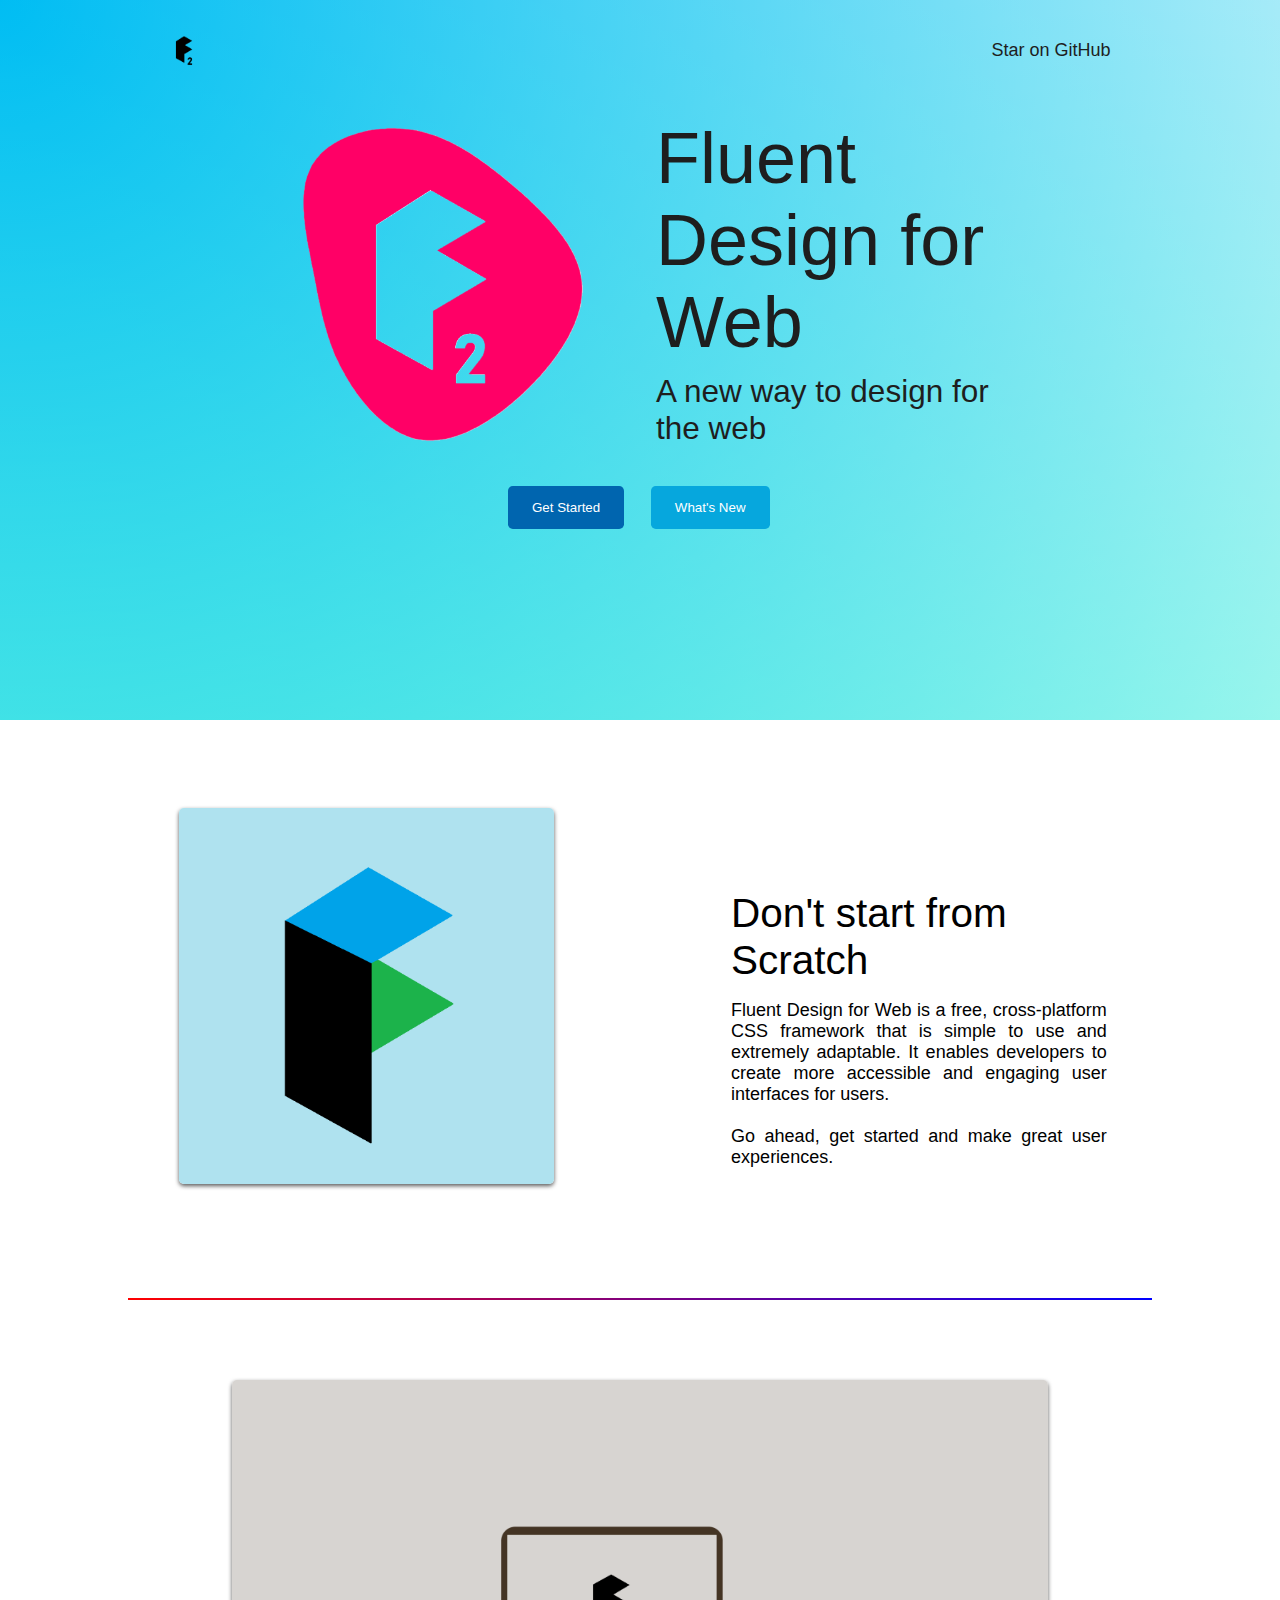
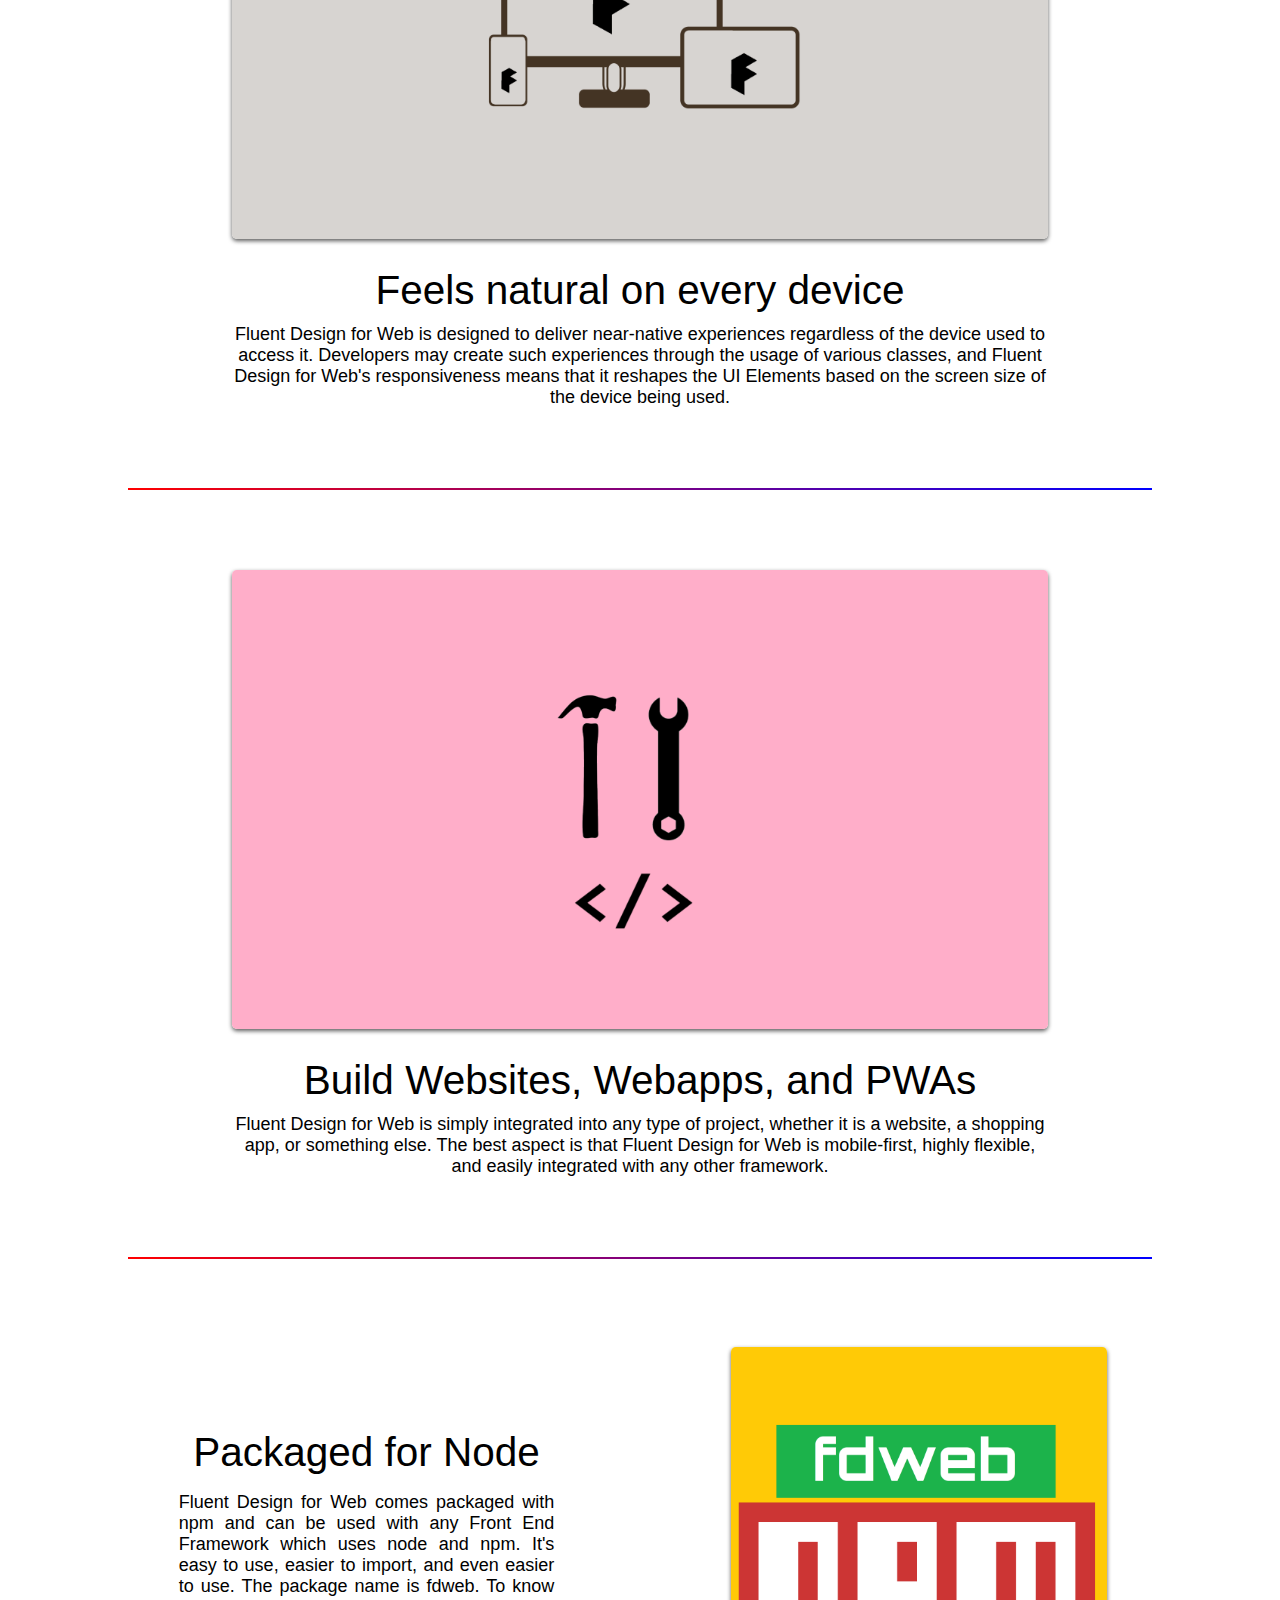
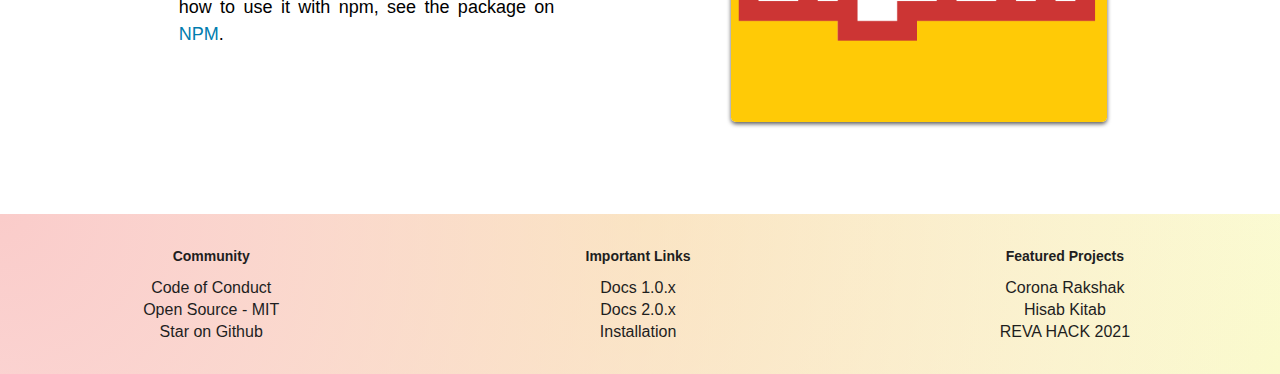
<file: v2/index.html>
<!DOCTYPE html>
<html lang="en">
<head>
    <meta charset="utf-8">  
    <title>FD Web - v2</title>  
    <meta name="description" content="Project description">  
    <meta name="viewport" content="width=device-width, initial-scale=1">  

    <link rel="manifest" href="site.webmanifest">  
    <link rel="apple-touch-icon" href="icon.png">  

    <link rel="icon" type="image/png" href="./static/favicon.png" />

    <link rel="stylesheet" href="./fluent-core.css">  
    <link rel="stylesheet" href="./fluent-icons.css">  

    <meta name="theme-color" content="#fafafa"> 


    <style>
        .hero{
            background: 
                radial-gradient(circle at bottom left, rgb(0, 255, 191), transparent 60%),
                radial-gradient(circle at top left, rgb(0, 174, 255), transparent 30%),
                radial-gradient(circle at bottom right, rgb(255, 255, 0), transparent 30%),
                radial-gradient(circle at top right, rgb(250, 117, 255), transparent 60%)
            ;
            background-size: 400% 400%;
            width: 100%;
            color: #1e1e1e;
            animation: dynBG 80s ease-in-out infinite;
            min-height: 80vh;
        }
        @keyframes dynBG {
            0% {
                background-position: 0% 0%;
            }
            25% {
                background-position: 100% 0%;
            }
            50% {
                background-position: 100% 100%;
            }
            75% {
                background-position: 0% 100%;
            }
            100% {
                background-position: 0% 0%;
            }
        }
        .animatedLogo{
            animation: animLogo 12s ease-in-out infinite;
        }
        @keyframes animLogo {
            0%{transform: translate(0px, 0px);}
            20%{transform: translate(8px, 4px);}
            40%{transform: translate(-6px, -2px);}
            60%{transform: translate(10px, -6px);}
            80%{transform: translate(-12px, 4px);}
            100%{transform: translate(0px, 0px);}
        }
        .hero h1{font-size: 8vh;}
        .hero h2{font-size: 3.5vh;}
        .button_group{
            width: 264px;
            margin: auto;
        }
        footer{
            background: radial-gradient(circle at top left, #faccca, transparent),
                        radial-gradient(circle at bottom right, #fafacc, transparent),
                        radial-gradient(circle at top, #faffaf, transparent)
            ;
            color: #1e1e1e;
            padding: 20px 0px;
        }
        .footerTitle{
            font-size: 14px;
            font-weight: bold;
            color: inherit;
            margin-bottom: 16px;
        }
        .footerLink{
            color: inherit;
        }
        .footerLink a{
            color: inherit;
            font-size: 16px;
            font-weight: 400;
            display: block;
            line-height: 1;
        }
        footer hr{border: none; height: 1px; background-color: #1e1e1e; margin: auto;}
    </style>
</head>
<body>
    <!--Start of Hero Section-->
    <div class="column lg-9 md-9 sm-9 hero">
        <br/>
        <div class="lg-7 md-9 sm-9 center">
          <a href="https://fluentdesignforweb.github.io"><img src="./static/logo.png" style="width: 48px;" ></a>
          <a target="blank" href="https://github.com/fluentdesignforweb/documentation_v2" class="pivot_button right">Star on GitHub</a>
        </div>

        <div style="display: flex; align-items: center; justify-content: center;">
            <div class="column lg-3 md-3 sm-9">
                <img src="./static/blob-v2.png" class="center animatedLogo" alt="blob" />
            </div>
            <div class="column lg-3 md-3 sm-0" style="color: #1e1e1e;">
                <h1>Fluent Design for Web</h1>
                <h2>A new way to design for the web</h2>
            </div>
        </div>

        <div class="button_group sm-0">
            <a href="https://fluentdesignforweb.github.io/documentation_v2/#/getstarted"><button class="frost_container primary_blue" onmouseover="frosting()">
              <span class="frost">Get Started</span>
            </button></a>
            &nbsp;&nbsp;&nbsp;&nbsp;
            <a href="https://fluentdesignforweb.github.io/documentation_v2/#/newinv2"><button class="frost_container secondary_blue" onmouseover="frosting()">  
              <span class="frost">What's New</span>
            </button></a>  
        </div>
        <div class="lg-0 md-0">
            <a href="https://fluentdesignforweb.github.io/documentation_v2/#/getstarted" class="frost_container primary_blue center ta_center" onmouseover="frosting()">  
              <span class="frost">Get Started</span>
            </a>
            <br/>
            <a href="https://fluentdesignforweb.github.io/documentation_v2/#/newinv2" class="frost_container secondary_blue center ta_center" onmouseover="frosting()">  
              <span class="frost">What's New</span>
            </a>  
        </div>
        <br/><br/>
    </div>
    <!--End of Hero Section-->

    <!--Start of Scratch Section-->
    <div class="column lg-9 md-9 sm-9 center">
        <br/><br/><br/><br/>
        <div class="column lg-1 md-1 sm-0"></div>
        <div class="column lg-3 md-3">
            <img src="./static/fluent.png" class="dlevel2" alt="responsive" />
        </div>
        <div class="column lg-1 md-1 sm-0"></div>
        <div class="column lg-3 md-3 sm-9">
            <div style="display: flex; flex-direction: column; align-items: center; justify-content: center;">
                <br/><br/><br/><br/>
                <h1>Don't start from Scratch</h1>
                <p class="ta_justify sm-0">
                    Fluent Design for Web is a free, cross-platform CSS framework that is simple to use and extremely adaptable. It enables developers to create more accessible and engaging user interfaces for users.
                    <br/><br/>
                    Go ahead, get started and make great user experiences.
                </p>    
                <p class="lg-0 md-0 center ta_justify">
                    Fluent Design for Web is a free, cross-platform CSS framework that is simple to use and extremely adaptable. It enables developers to create more accessible and engaging user interfaces for users.
                </p>
                <br/><br/>
            </div> 
        </div>
        <div class="column lg-1 md-1 sm-0"></div>
        <br/><br/><br/><br/>
    </div>
    <!--End of Scratch Section-->

    <hr style="border: none; height: 2px; background: linear-gradient(to right, red, blue); width: 80%; margin: auto;"/>

    <!--Start of Responsive Section-->
    <div class="column lg-9 md-9 sm-9 center">
        <br/><br/><br/><br/>
        <img src="./static/natural.png" class="dlevel2 lg-6 md-6 center" alt="responsive" />
        <br/>
        <h1 class="ta_center">Feels natural on every device</h1>
        <p class="lg-6 md-6 sm-0 center ta_center">
            Fluent Design for Web is designed to deliver near-native experiences regardless of the device used to access it. Developers may create such experiences through the usage of various classes, and Fluent Design for Web's responsiveness means that it reshapes the UI Elements based on the screen size of the device being used.
        </p>
        <p class="lg-0 md-0 center ta_justify">
            Fluent Design for Web is designed to deliver near-native experiences regardless of the device used to access it. Developers may create such experiences through the usage of various classes, and Fluent Design for Web's responsiveness means that it reshapes the UI Elements based on the screen size of the device being used.
        </p>
        <br/><br/><br/><br/>
    </div>
    <!--End of Responsive Section-->
    
    <hr style="border: none; height: 2px; background: linear-gradient(to right, red, blue); width: 80%; margin: auto;"/>

    <!--Start of Uses Section-->
    <div class="column lg-9 md-9 sm-9 center">
        <br/><br/><br/><br/>
        <img src="./static/apps.png" class="dlevel2 lg-6 md-6 center" alt="responsive" />
        <br/>
        <h1 class="ta_center">Build Websites, Webapps, and PWAs</h1>
        <p class="lg-6 md-6 sm-0 center ta_center">
            Fluent Design for Web is simply integrated into any type of project, whether it is a website, a shopping app, or something else. The best aspect is that Fluent Design for Web is mobile-first, highly flexible, and easily integrated with any other framework.
        </p>
        <p class="lg-0 md-0 center ta_justify">
            Fluent Design for Web is simply integrated into any type of project, whether it is a website, a shopping app, or something else. The best aspect is that Fluent Design for Web is mobile-first, highly flexible, and easily integrated with any other framework.
        </p>
        <br/><br/><br/><br/>
    </div>
    <!--End of Uses Section-->

    <hr style="border: none; height: 2px; background: linear-gradient(to right, red, blue); width: 80%; margin: auto;"/>

    <!--Start of NPM Section-->
    <div class="column lg-9 md-9 sm-9 center">
        <br/><br/><br/><br/>
        <div class="column lg-1 md-1 sm-0"></div>
        <div class="column lg-3 md-3 sm-0">
            <div style="display: flex; flex-direction: column; align-items: center; justify-content: center;">
                <br/><br/><br/><br/>
                <h1>Packaged for Node</h1>
                <p class="ta_justify sm-0">
                    Fluent Design for Web comes packaged with npm and can be used with any Front End Framework which uses node and npm. It's easy to use, easier to import, and even easier to use. The package name is fdweb. To know how to use it with npm, see the package on <a href="https://npmjs.org/package/fdweb" target="blank">NPM</a>.
                </p>    
                <p class="lg-0 md-0 center ta_justify">
                    Fluent Design for Web comes packaged with npm and can be used with any Front End Framework which uses node and npm. It's easy to use, easier to import, and even easier to use. The package name is fdweb. To know how to use it with npm, see the package on <a href="https://npmjs.org/package/fdweb" target="blank">NPM</a>.
                </p>
                <br/><br/>
            </div> 
        </div>
        <div class="column lg-1 md-1 sm-0"></div>
        <div class="column lg-3 md-3">
            <img src="./static/npm.png" class="dlevel2" alt="responsive" />
        </div>
        <div class="column lg-0 md-0 sm-9">
            <div style="display: flex; flex-direction: column; align-items: center; justify-content: center;">
                <br/><br/><br/><br/>
                <h1>Packaged for Node</h1>
                <p class="ta_justify sm-0">
                    Fluent Design for Web comes packaged with npm and can be used with any Front End Framework which uses node and npm. It's easy to use, easier to import, and even easier to use. The package name is fdweb. To know how to use it with npm, see the package on <a href="https://npmjs.org/package/fdweb" target="blank">NPM</a>.
                </p>    
                <p class="lg-0 md-0 center ta_justify">
                    Fluent Design for Web comes packaged with npm and can be used with any Front End Framework which uses node and npm. It's easy to use, easier to import, and even easier to use. The package name is fdweb. To know how to use it with npm, see the package on <a href="https://npmjs.org/package/fdweb" target="blank">NPM</a>.
                </p>
                <br/><br/>
            </div> 
        </div>
        <div class="column lg-1 md-1 sm-0"></div>
        <br/><br/><br/><br/>
    </div>
    <!--End of NPM Section-->

    
    <footer>
        <div class="column lg-3 md-3 sm-9">
          <p class="ta_center footerTitle">Community</p>
          <p class="ta_center footerLink">
            <a href="./coc.html">Code of Conduct</a>
            <a href="./oslic.html">Open Source - MIT</a>
            <a target="blank" href="https://github.com/fluentdesignforweb/documentation_v2">Star on Github</a>
          </p>
        </div>
  
        <div class="column lg-3 md-3 sm-9">
          <p class="ta_center footerTitle">Important Links</p>
          <p class="ta_center footerLink">
            <a href="https://fluentdesignforweb.github.io/documentation/">Docs 1.0.x</a>
            <a href="https://fluentdesignforweb.github.io/documentation_v2/">Docs 2.0.x</a>
            <a href="https://fluentdesignforweb.github.io/documentation_v2/#/getstarted">Installation</a>
          </p>
        </div>
  
        <div class="column lg-3 md-3 sm-9">
          <p class="ta_center footerTitle">Featured Projects</p>
          <p class="ta_center footerLink">
            <a href="https://shivendrasaurav.github.io/corona-rakshak/">Corona Rakshak</a>
            <a href="https://hisabkitabapp.herokuapp.com/">Hisab Kitab</a>
            <a href="https://revahack.com/">REVA HACK 2021</a>
          </p>
        </div>
  
  
      </footer>
</body>
<script src="https://fluentdesignforweb.github.io/v2/fluent-scripts.js" type="text/javascript"></script>  
</html>
</file>
<file: v2/fluent-core.css>
*{
    font-family:  'Segoe UI', 'Helvetica Neue', 'Product Sans', 'Roboto', sans-serif;
    -moz-box-sizing: border-box;
    -webkit-box-sizing: border-box;
    box-sizing: border-box;
    outline: none;
    border-radius: 0px;
    margin: 0px;
    padding: 0px;
}

.spacein{
    margin: 5px;
}

.parrallax{
    background-attachment: fixed;
}
.fullscreen{
    height: 100%;
    width: 100%;
    margin: -0.5%;
    padding: 0%;
    position: absolute;
}

/*Typography*/
h1{font-size: 4.5vh; font-weight: 500; margin: 10px 0px; margin-left: 0px; text-align: left;}
h2{font-size: 4.25vh; font-weight: 500; margin: 10px 0px; margin-left: 0px; text-align: left;}
h3{font-size: 4.0vh; font-weight: 500; margin: 10px 0px; margin-left: 0px; text-align: left;}
h4{font-size: 3.75vh; font-weight: 500; margin: 10px 0px; margin-left: 0px; text-align: left;}
h5{font-size: 3.5vh; font-weight: 500; margin: 10px 0px; margin-left: 0px; text-align: left;}
h6{font-size: 3.25vh; font-weight: 500; margin: 10px 0px; margin-left: 0px; text-align: left;}

a,p,pre{font-size: 18px; font-weight: 400; margin: 6px 0px;}

.ta_left{text-align: left;}
.ta_right{text-align: right;}
.ta_center{text-align: center;}
.ta_justify{text-align: justify;}

/*Grid*/
.page_container,.nav_container{
    display: block;
    width: 88%;
    margin: auto;
    padding: 10px 20px;
}
.outline{border: 1px solid #000; padding: 4px; border-radius: 10px; width: 84%;}
footer{position: relative; width: 100%;}
.row{display: inline-flex;}
.column{display: inline-block; vertical-align: top; margin: 0px; border: none; outline: 0; padding: 8px 16px;}
.center{display: block; margin: auto;}
.left{display: block; margin-left: 0px;}
.right{display: block; float: right;}


/*For Large Screens*/

@media (min-width: 1024px) {
    .large12{width: 99.96%;}
    .large11{width: 91.63%;}
    .large10{width: 83.3%;}
    .large9{width: 74.97%;}
    .large8{width: 66.64%;}
    .large7{width: 58.31%;}
    .large6{width: 49.98%;}
    .large5{width: 41.65%;}
    .large4{width: 33.32%;}
    .large3{width: 24.99%;}
    .large2{width: 16.66%;}
    .large1{width: 8.33%;}
    .large0{display:none; width: 0%;}

    .offset-large12{margin-left: 99.96%;}
    .offset-large11{margin-left: 91.63%;}
    .offset-large10{margin-left: 83.3%;}
    .offset-large9{margin-left: 74.97%;}
    .offset-large8{margin-left: 66.64%;}
    .offset-large7{margin-left: 58.31%;}
    .offset-large6{margin-left: 49.98%;}
    .offset-large5{margin-left: 41.65%;}
    .offset-large4{margin-left: 33.32%;}
    .offset-large3{margin-left: 24.99%;}
    .offset-large2{margin-left: 16.66%;}
    .offset-large1{margin-left: 8.33%;}
    .offset-large0{margin-left: 0%; padding-right: 0%;}

    main{
        display: block;
        position: relative;
        margin-top: -0.4%;
        margin-left: -0.4%;
        padding: 2%;
    }

    .lg-9{width: 99%;}
    .lg-8{width: 88%;}
    .lg-7{width: 77%;}
    .lg-6{width: 66%;}
    .lg-5{width: 55%;}
    .lg-4{width: 44%;}
    .lg-3{width: 33%;}
    .lg-2{width: 22%;}
    .lg-1{width: 11%;}
    .lg-0{display: none; width: 0%;}

    .offset-lg-9{margin-left: 99%;}
    .offset-lg-8{margin-left: 88%;}
    .offset-lg-7{margin-left: 77%;}
    .offset-lg-6{margin-left: 66%;}
    .offset-lg-5{margin-left: 55%;}
    .offset-lg-4{margin-left: 44%;}
    .offset-lg-3{margin-left: 33%;}
    .offset-lg-2{margin-left: 22%;}
    .offset-lg-1{margin-left: 11%;}
    .offset-lg-0{margin-left: 0%; padding-right: 0%;}
}

/*For Medium Screens*/

@media (min-width: 640px) and (max-width: 1023px) {
    .medium12{width: 99.96%;}
    .medium11{width: 91.63%;}
    .medium10{width: 83.3%;}
    .medium9{width: 74.97%;}
    .medium8{width: 66.64%;}
    .medium7{width: 58.31%;}
    .medium6{width: 49.98%;}
    .medium5{width: 41.65%;}
    .medium4{width: 33.32%;}
    .medium3{width: 24.99%;}
    .medium2{width: 16.66%;}
    .medium1{width: 8.33%;}
    .medium0{display:none; width: 0%;}

    .offset-medium12{margin-left: 99.96%;}
    .offset-medium11{margin-left: 91.63%;}
    .offset-medium10{margin-left: 83.3%;}
    .offset-medium9{margin-left: 74.97%;}
    .offset-medium8{margin-left: 66.64%;}
    .offset-medium7{margin-left: 58.31%;}
    .offset-medium6{margin-left: 49.98%;}
    .offset-medium5{margin-left: 41.65%;}
    .offset-medium4{margin-left: 33.32%;}
    .offset-medium3{margin-left: 24.99%;}
    .offset-medium2{margin-left: 16.66%;}
    .offset-medium1{margin-left: 8.33%;}
    .offset-medium0{margin-left: 0%; padding-right: 0%;}

    main{
        display: block;
        position: relative;
        margin-top: -0.9%;
        margin-left: -0.4%;
    }

    .md-9{width: 99%;}
    .md-8{width: 88%;}
    .md-7{width: 77%;}
    .md-6{width: 66%;}
    .md-5{width: 55%;}
    .md-4{width: 44%;}
    .md-3{width: 33%;}
    .md-2{width: 22%;}
    .md-1{width: 11%;}
    .md-0{display: none; width: 0%;}


    .offset-md-9{margin-left: 99%;}
    .offset-md-8{margin-left: 88%;}
    .offset-md-7{margin-left: 77%;}
    .offset-md-6{margin-left: 66%;}
    .offset-md-5{margin-left: 55%;}
    .offset-md-4{margin-left: 44%;}
    .offset-md-3{margin-left: 33%;}
    .offset-md-2{margin-left: 22%;}
    .offset-md-1{margin-left: 11%;}
    .offset-md-0{margin-left: 0%; padding-right: 0%;}
}

/*For Small Screens*/

@media (min-width: 280px) and (max-width: 639px) {
    .mod_close_btn{
        background-color: #DE1738;
        color: #fff;
    }

    .small12{width: 99.96%;}
    .small11{width: 91.63%;}
    .small10{width: 83.3%;}
    .small9{width: 74.97%;}
    .small8{width: 66.64%;}
    .small7{width: 58.31%;}
    .small6{width: 49.98%;}
    .small5{width: 41.65%;}
    .small4{width: 33.32%;}
    .small3{width: 24.99%;}
    .small2{width: 16.66%;}
    .small1{width: 8.33%;}
    .small0{display:none; width: 0%;}

    .offset-small12{margin-left: 99.96%;}
    .offset-small11{margin-left: 91.63%;}
    .offset-small10{margin-left: 83.3%;}
    .offset-small9{margin-left: 74.97%;}
    .offset-small8{margin-left: 66.64%;}
    .offset-small7{margin-left: 58.31%;}
    .offset-small6{margin-left: 49.98%;}
    .offset-small5{margin-left: 41.65%;}
    .offset-small4{margin-left: 33.32%;}
    .offset-small3{margin-left: 24.99%;}
    .offset-small2{margin-left: 16.66%;}
    .offset-small1{margin-left: 8.33%;}
    .offset-small0{margin-left: 0%; padding-right: 0%;}

    .sm-9{width: 99%;}
    .sm-8{width: 88%;}
    .sm-7{width: 77%;}
    .sm-6{width: 66%;}
    .sm-5{width: 55%;}
    .sm-4{width: 44%;}
    .sm-3{width: 33%;}
    .sm-2{width: 22%;}
    .sm-1{width: 11%;}
    .sm-0{display: none; width: 0%;}


    .offset-sm-9{margin-left: 99%;}
    .offset-sm-8{margin-left: 88%;}
    .offset-sm-7{margin-left: 77%;}
    .offset-sm-6{margin-left: 66%;}
    .offset-sm-5{margin-left: 55%;}
    .offset-sm-4{margin-left: 44%;}
    .offset-sm-3{margin-left: 33%;}
    .offset-sm-2{margin-left: 22%;}
    .offset-sm-1{margin-left: 11%;}
    .offset-sm-0{margin-left: 0%; padding-right: 0%;}
}

nav{
    display: block;
    position: fixed;
    top: 0px;
    left: 0px;
    right: 0px;
    bottom: 0px;
    padding: 2%;
        
    background-image: 
            radial-gradient(circle at top left, transparent, #eaeaeaaa),
            radial-gradient(circle at bottom left, transparent, #e5e5e5aa)
    ;
    overflow-y: auto;
}

nav *{text-decoration: none;}
nav *:before{display: none;}

nav .nav_content{
    width: 90%;
    display: block;
    margin: auto;
}

.nav{width: 100%; z-index: 1; display: block; padding: 0px;}

.subnav{border: none; margin-left: -4%;}
.subnav:hover{border: none;}

.nav .nav_title{
    width: fit-content;
    height: auto;
    background: transparent; 
    color: #1e1e1e;
    padding: 6px 0px;
    font-weight: 500;
    display: block;
    font-size: 20px;
    margin-top: -42px;
}

.nav_btn{
    width: 200px;
    height: 30px;
    position: relative;
    z-index: 1;
    opacity: 0;
}
.nav .nav_btn:checked ~ .nav_group{display: block;}

.nav .nav_group{
    font-size: 18px;
    font-weight: 600;
    display: none;
    position: relative;
    width: 90%;
    padding: 2px;
    margin-left: 20px;
    background: transparent;
}

.nav_group a{font-size: 18px; padding: 2px 0px;}


/*Elevation*/

.dlevel0{box-shadow: 0px 0.5px 1px 0px #5a5a5a; transition: 200ms;}
.dlevel0:hover{box-shadow: 0px 1px 2px 0px #5a5a5a; transition: 200ms;}

.dlevel1{box-shadow: 0px 1px 2px 0px #5a5a5a; transition: 200ms;}
.dlevel1:hover{box-shadow: 0px 2px 4px 0px #5a5a5a; transition: 200ms;}

.dlevel2{box-shadow: 0px 2px 4px 0px #5a5a5a; transition: 200ms;}
.dlevel2:hover{box-shadow: 0px 4px 8px 0px #5a5a5a; transition: 200ms;}

.dlevel3{box-shadow: 0px 3px 6px 0px #5a5a5a; transition: 200ms;}
.dlevel3:hover{box-shadow: 0px 6px 12px 0px #5a5a5a; transition: 200ms;}

.dlevel4{box-shadow: 0px 4px 8px 0px #5a5a5a; transition: 200ms;}
.dlevel4:hover{box-shadow: 0px 8px 16px 0px #5a5a5a; transition: 200ms;}

.dlevel0, .dlevel1, .dlevel2, .dlevel3, .dlevel4 {
    border-radius: 0.3rem;
}


.zi0{box-shadow:  0 0.1px 0.4px 0 rgba(0, 0, 0, 0.4), 0 0.1px 0.3px 0 rgba(0, 0, 0, 0.38); transition: 250s ease;}
.zi1{
    box-shadow:  0 0.4px 1px 0 rgba(0, 0, 0, 0.4), 0 0.3px 1px 0 rgba(0, 0, 0, 0.38);
    transition: 250ms ease;
}
.zi2{
    box-shadow:  0 2px 4px 0 rgba(0, 0, 0, 0.4), 0 2px 6px 0 rgba(0, 0, 0, 0.38);
    transition: 250ms ease;
}
.zi3{
    box-shadow:  0 4px 8px 0 rgba(0, 0, 0, 0.4), 0 4px 12px 0 rgba(0, 0, 0, 0.38);
    transition: 250ms ease;
}
.zi4{
    box-shadow:  0 8px 16px 0 rgba(0, 0, 0, 0.4), 0 8px 24px 0 rgba(0, 0, 0, 0.38);
    transition: 250ms ease;
}
.zi:hover{box-shadow:  0.4px 0 1px 0 rgba(0, 0, 0, 0.4), 0 0.4px 1.5px 0 rgba(0, 0, 0, 0.38); transition: 250ms;}
.zi1:hover{box-shadow:  1.5px 0 3px 0 rgba(0, 0, 0, 0.4), 0 1.5px 4.5px 0 rgba(0, 0, 0, 0.38); transition: 250ms;}
.zi2:hover{box-shadow:  3px 0 6px 0 rgba(0, 0, 0, 0.4), 0 3px 9px 0 rgba(0, 0, 0, 0.38); transition: 250ms;}
.zi3:hover{box-shadow:  6px 0 12px 0 rgba(0, 0, 0, 0.4), 0 4px 12px 0 rgba(0, 0, 0, 0.38); transition: 250ms;}
.zi4:hover{box-shadow:  12px 0 24px 0 rgba(0, 0, 0, 0.4), 0 6px 18px 0 rgba(0, 0, 0, 0.38); transition: 250ms;}

/*Colors*/
.transparent{background: transparent; color:#232323;}
.primary_blue{background: #0065AF; color:#FFF;}
.primary_green{background: #28B85B; color:#FFF;}
.primary_red{background: #cc2936; color:#FFF;}
.primary_yellow{background: #c8c800; color:#1A1A1A;}
.primary_inverted{background: #1E1E1E; color:#FFF;}
.primary_white{background: #FCFCFC; color: #232323;}
.primary_blue_title{background: linear-gradient(to bottom right, #08415CCC , #16B9DDCC 70%); color:#FFF;}
/*repeating-linear-gradient(45deg, #16B9DD 50px, #0094DD 60px)*/

.secondary_blue{background: #06A7DD; color:#FFF;}
.secondary_green{background: #06A77D; color:#FFF;}
.secondary_red{background: #DE1738; color:#FFF;}

/*Controls*/

a{color:#007daf; position: relative; z-index: 0; text-decoration: none; font-weight: 500; line-height: 32px;}


.link{color:#0065AF; position: relative; z-index: 0; text-decoration: none; font-weight: 500; line-height: 32px;}
.link:before{position: absolute; background: #06955B; width: 0%; height: 15%; content: ''; left:0; bottom: 0; transition:1s ease;}
.link:hover:before{position: absolute; left:0; bottom: 0; width: 100%; transition: 1s ease;}
.headlink{margin-left: 100px; font-size: 32px; text-decoration: none;}
.headlink::before{display: none;}
/*Buttons*/

button,.button{
    background: #fcfcfc;
    border: none;
    padding: 10px 20px;
    text-align: center;
    font-weight: 500;
    margin: 6px 0px;
    border-radius: 0.3rem;
}
.box{border: 0.5px solid #1e1e1e99;}
button:hover,.button:hover{
    opacity: 0.9;
}
button:focus,.button:focus{
    opacity: 0.8;
    filter: saturate(160%);
}
.icon,.button.icon{max-height:40px; max-width: 40px; border: 1px solid rgba(0, 0, 0, 0.0); margin-left: 1%;}
.icon:hover,.button.icon:hover{border: 1px solid rgba(0, 0, 0, 0.4);}
.circular{border-radius: 100%;}
.tab::before{display: none;}
.tab button{height: 18%; width: 96%; display: block; margin: auto; text-align: center; background: #DDD;}
.tab{text-decoration: none;}
.icon-small{font-size: 20px;}
.icon-medium{font-size: 30px;}
.icon-large{font-size: 40px;}

/*Frosted Buttons*/
.frost_container {
    position: relative;
    -webkit-appearance: none;
    -moz-appearance: none;
    appearance: none;
    border: 4px solid transparent;
    font-size: auto;
    outline: none;
    overflow: hidden;
    padding: none;
}
.frost_container .frost {position: relative; pointer-events: none;}
.frost_container::before {
    --size: 0;
    content: '';
    position: absolute;
    left: var(--x);
    top: var(--y);
    width: var(--size);
    height: var(--size);
    background: radial-gradient(circle closest-side, rgba(202, 202, 202, 0.5), transparent);
    -webkit-transform: translate(-50%, -50%);
    transform: translate(-50%, -50%);
    transition: width .05s ease, height .05s ease;
}
.frost_container:hover::before {--size: 180px;}
.frost_container:active::before {--size: 4000px; transition: 200ms ease; background: radial-gradient(circle closest-side, rgba(202, 202, 202, 0.8), transparent);}
.frost_container:hover{border: 4px solid transparent;}

/*Inputs*/


input[type=text],input[type=password],input[type=tel],input[type=number],input[type=email],
input[type=date],input[type=datetime-local],input[type=month], input[type=search], textarea{
    width: 360px;
    max-width: 80%;
    padding: 8px;
    border: 2px solid #acacacaa;
    -webkit-appearance: none;
    -moz-appearance: none;
    appearance: none;
    font-size: 18px;
    transition: 200ms;
    border-radius: 0.4rem;
}
textarea{
    height: 100px;
}

input[type=text]:hover,input[type=password]:hover,input[type=tel]:hover,input[type=number]:hover,
input[type=email]:hover,input[type=date]:hover,input[type=datetime-local]:hover,input[type=month]:hover,input[type=search]:hover, textarea:hover{
    transition: 200ms;
    opacity: 0.8;
}
input[type=text]:focus,input[type=password]:focus,input[type=tel]:focus,input[type=number]:focus,
input[type=email]:focus,input[type=date]:focus,input[type=datetime-local]:focus,input[type=month]:focus,input[type=search]:focus, textarea:focus{
    border: 2px solid rgba(6, 167, 221, 1);
    opacity: 1;
    transition: 200ms;
}
input.btm_brdr, input.btm_brdr:hover, input.btm_brdr:focus, textarea.btm_brdr, textarea.btm_brdr:hover, textarea.btm_brdr:focus{
    border-left: none;
    border-right: none;
    border-top: none;
}
.search_box{
    display:block;
    width: 360px;
    max-width: 80%;
    border: 1.5px solid rgba(0, 0, 0, 0.4); 
    padding: 0.5%;
    transition: 200ms;
}
.search_box input{width: 80%; border:none;}
.search_box button{background: transparent; padding: 2%; float: left; border:none;}
.search_box:hover{border: 1.5px solid rgba(0, 0, 0, 0.6); transition: 200ms;}
.search_box:hover input{border: none;}
.search_box input:focus{border: none;}
.search_box:focus-within{border: 1.5px solid rgba(6, 167, 221, 1); transition: 200ms;}

/*Dropdown*/
select{
    width: 360px;
    max-width: 80%;
    padding: 8px;
    border: 2px solid #acacacaa;
    -webkit-appearance: none;
    -moz-appearance: none;
    appearance: none;
    font-size: 18px;
    transition: 200ms;
    border-radius: 0.4rem;
}
select:hover{border: 1.5px solid rgba(0, 0, 0, 0.6);}
select:focus{border: 1.5px solid rgba(6, 167, 221, 1);}
select option{padding: 2%; white-space: normal;}

.drop{
    position:relative;
    width: 360px;
    max-width: 80%;
    padding: 8px;
    border: 2px solid #acacacaa;
    -webkit-appearance: none;
    -moz-appearance: none;
    appearance: none;
    font-size: 18px;
    transition: 200ms;
    border-radius: 0.4rem;
    height: 40px;
}
.drop:hover{border: 1.5px solid rgba(0, 0, 0, 0.6);}
.drop:checked{border: 1.5px solid rgba(6, 167, 221, 1);}
.drop_val{ position: absolute; z-index: 1; height: 40px;}
.opt_group{width: 80%; display: none;}
input[type=radio].drop_opt{
    position:relative;
    margin-left: 0px;
    border-radius: 0;
    border: none;
    width: 100%; 
    -webkit-appearance: none; 
    -moz-appearance: none; 
    padding: 2%; 
    height: 6%;
}
input[type=radio].drop_opt:hover{background: #DDD}
input[type=radio].drop_opt:checked{background: #FFF; box-shadow: none;}
.drop_container .drop:checked ~ .opt_group{display: block; z-index: 2;}


.dropdown_container{width: auto;}
.dropdown_btn{
    width: inherit;
    padding: 10px 20px;
    font-size: 16px;
    font-weight: 600;
    border: 0.5px solid #1e1e1e99;
    text-align: left;
}
.dropdown_items{
    position: absolute;
    z-index: 12;
    width: inherit;
    background: #FFF;
    color: #000;
    width:0;
    height: 0;
    font-size: 0px;
    opacity: 0;
    margin-top: -4px;
    margin-left: 0px;
}
.dropdown_items a{
    display: block;
    font-size: 16px;
}
.dropdown_container:hover .dropdown_items{opacity: 1; min-width: 160px; height: auto; font-size: 16px; padding: 15px; overflow-y: auto;}



/*Slider*/
input[type=range]{
    -webkit-appearance: none;
    -moz-appearance: none;
    width: 100%;
    background: #9c9c9c;
    height: 8px;
}
input[type=range]:hover{background: #acacac}

input[type=range]::-moz-range-thumb{
    -moz-appearance: none;
    height: 20px;
    width: 20px;
    border: 3px solid #fafafa;
    outline: 2px solid #3a3a3a;
    border-radius: 100px;
    transition: 150ms;
}
input[type=range]:active::-moz-range-thumb{border: 5px solid #fafafa; background: rgba(6, 167, 221, 1); transition: 150ms;}
input[type=range]::-webkit-slider-thumb{
    -webkit-appearance: none;
    height: 20px;
    width: 20px;
    border-radius: 100px;
    border: 3px solid #fafafa;
    outline: 2px solid #3a3a3a;
    background: rgba(6, 167, 221, 1);
    transition: 150ms;
}
input[type=range]:active::-webkit-slider-thumb{border: 5px solid #fafafa; background: rgba(6, 167, 221, 1); transition: 150ms;}
input[type=range]::-ms-thumb{
    -ms-appearance: none;
    appearance: none;
    -webkit-appearance: none;
    height: 20px;
    width: 20px;
    border-radius: 100px;
    border: 3px solid #fafafa;
    outline: 2px solid #3a3a3a;
    background: rgb(0, 0, 0);
    transition: 150ms;
}
input[type=range]:active::-ms-thumb{border: 5px solid #fafafa; background: rgba(6, 167, 221, 1); transition: 150ms;}
input[type=range]::-ms-fill-lower{background: #06A7DD;}

input[type=radio],.radioinfo{
    appearance: none;
    -moz-appearance: none;
    -webkit-appearance: none;
    width: 25px;
    height: 25px;
    background: #FFF;
    border-radius: 90px;
    border:2px solid #000;
    margin-left: 5%;
    margin-right: 5%;
}
input[type=radio]:hover{background: rgba(125, 125, 125, 0.6);}
input[type=radio]:checked{background: rgba(0, 0, 0, 0.8); border: 5px solid #FFF; box-shadow: 0px 0px 2px 2px #06A7DD}

/*Switch*/

.switch{
    width: 0px;
    height: 0px;
    background: #eee;
    border-radius: 90px;
    opacity: 1;
}

.switch input{
    -moz-appearance: none;
    -webkit-appearance: none;
    appearance: none;
    z-index: 1;
    position: absolute;
    cursor: pointer;
    width: 50px;
    height: 26px;
    border-radius: 90px;
    border: 2px solid rgba(0, 0, 0, 0.6);
}

.toggle{
    position: absolute;
    background: #000;
    z-index: 2;
    display: inline-block;
    width: 16px;
    height: 16px;
    border-radius: 90px;
    margin: 5px 8px;
    transition: 200ms;
}

.switch input:checked ~ .toggle{
    background: #FFF;
    transform: translateX(20px);
    transition: 200ms;
}
.switch input:checked{
    background:#06A7DD;
    border: none;
}

/*Checkbox*/
.check{
    display: block;
    user-select: none;
}

.check input{
    -moz-appearance: none;
    -webkit-appearance: none;
    appearance: none;
    z-index: 1;
    opacity: 1;
    position: absolute;
    margin: -0.5px;
    cursor: pointer;
    width: 25px;
    height: 25px;
    border-radius: 0.4rem;
    transition: 200ms;
}
.checkmark{
    color: transparent;
    z-index: 0;
    display: inline-block;
    position: absolute;
    width: 25px;
    height: 25px;
    border: 2px solid rgba(0, 0, 0, 0.4);
    margin: 0px;
    padding: 0px;
}
.check input:hover{border:2px solid #000}

.check input:checked ~ .checkmark{
    background: #06A7DD;
    color: #FFF;
    font-weight: bold;
    border: 2px solid #06A7DD;
    transition: 200ms;
}

/*lists and tables*/
ol{
    list-style: none;
    counter-reset: fluent-counter;
}
ol li{
    counter-increment: fluent-counter;
    padding: 10px;
    border: none;
    transition: 200ms;
}
ul li{
    padding: 10px;
    border: none;
    transition: 200ms;
}
ol li::before{
    content: counter(fluent-counter)".";
    padding-right: 20px;
}
.u_list{
    list-style: none;
}
.l_item {border-bottom: 1px solid #acacacaa;}
.l_item:hover{border-left: 2px solid #000; transition: 200ms; background: #fafafaaa;}
.l_header{color: #1e1e1eaa; font-size: 24px; font-weight: 400; border-bottom: 1px solid #acacacaa; transition: 200ms;}
.l_header:hover{color: #1e1e1e; transition: 200ms;}
.o_list .l_item:hover{border-left: 0px solid #000; transition: 200ms; background: #fafafaaa;}


/*Tables*/
.table_container{overflow-x: auto; display: block; border-radius: 12px;}
table{border-collapse: collapse; border:none; width: 100%;}
th,td{padding:10px; border-radius: 0px; min-width: 120px;}
tr:nth-child(odd){background: #fcfcfc;}
tr:nth-child(even){background: #ececec;}
td:hover{transition: 200ms; background: #dcdcdc; color:#1e1e1e}
th{text-align: left;}
th:hover{opacity: 0.8;}

/*Progress*/
.simple_progress_bar{
    position: relative;
    width: 80%;
    height: 4px;
    background: rgba(0, 0, 0, 0.2);
    border-radius: 90px;
}
.simple_progress_bar:hover,.indeterminate_progress_bar:hover{background: rgba(0, 0, 0, 0.6);}
.simple_progress_bar::before{
    position: absolute;
    content: ' ';
    width: 0%;
    height: 100%;
    background: radial-gradient(circle at 95%, #08415C, #05A5DA);
    animation: simple 4s infinite ease-in-out;
    border-radius: 90px;
}
@keyframes simple{
    0%{width: 0%;}
    100%{width: 100%;}
}

.indeterminate_progress_bar{
    position: relative;
    width: 80%;
    height: 4px;
    background: rgba(0, 0, 0, 0.2);
    overflow: hidden;
    border-radius: 90px;
}
.indeterminate_progress_bar::before{
    position: absolute;
    content: ' ';
    width: 40%;
    height: 100%;
    background: radial-gradient(circle at 50%, #08415C, #06A7DD);
    animation: intderminate 2.5s infinite ease-in-out;
    margin-left: -12.5%;
    border-radius: 90px;
    border-radius: 90px;
}
@keyframes intderminate{
    0%{transform: translateX(-90%);}
    100%{transform: translateX(380%);}
}
.spinner{
    border-radius: 100%;
    animation: spin 1s infinite linear;
    border: 4px solid rgba(0, 0, 0, 0.4);
    border-top: 4px solid #06A7DD;
    width: 28px;
    height: 28px;
    display: inline-block;
}
@keyframes spin{
    0%{transform:rotateZ(0deg);}
    100%{transform:rotateZ(360deg);}
}
.xs{width: 20px; height: 20px; border: 4px solid rgba(0, 0, 0, 0.4); border-top: 4px solid #06A7DD;}
.s{width: 32px; height: 32px; border: 5px solid rgba(0, 0, 0, 0.4); border-top: 5px solid #06A7DD;}
.m{width: 44px; height: 44px; border: 6px solid rgba(0, 0, 0, 0.4); border-top: 6px solid #06A7DD;}
.l{width: 60px; height: 60px; border: 7px solid rgba(0, 0, 0, 0.4); border-top: 7px solid #06A7DD;}

/*Surfaces*/

.mod_close_btn{
    padding: 12px 24px;
    float: right;
    position: relative;
    left: 1px;
    border-radius: 0 0.3rem 0 0;
}
.mod_close_btn:hover{
    background-color: #DE1738;
    color: #fcfcfc;
}
.modal_pane{
    height: 44px;
    cursor: move;
    width: 100%;
    color: #1e1e1e;
    background: #ffffff;
    border-bottom: 1px solid #acacacaa;
}
.modal_pane button{
    margin: 0px;
}
.modal_pane span{
    position: relative;
    top: 10px;
    left: 12px;
}
.modal_container{
        
    background-image: 
            radial-gradient(circle at top left, transparent, #eaeaeaaa),
            radial-gradient(circle at bottom left, transparent, #e5e5e5aa)
    ;
    backdrop-filter: blur(10px);
    display: none;
    position: fixed;
    top:0;
    bottom:0;
    left: 0;
    right: 0;
    z-index: 10;
    -webkit-backdrop-filter: blur(10px);
}
.modal_content{
    display: block;
    margin: auto;
    width: 1200px;
    max-width: 94%;
    height: 600px;
    min-height: 86%;
    background: #FFF;
    overflow-y: auto;
    margin-top: 5vh;
    scrollbar-width: 0px;
    border-radius: 0.4rem;
}
.modal_data{
    padding: 0px 12px;
    background: #FFF;
    color: #1e1e1e;
    width: 100%;
    height: 80%;
}
.modal_container::-webkit-scrollbar{display: none;}
.sidepanel_container{
        
    background-image: 
            radial-gradient(circle at top left, transparent, #eaeaeaaa),
            radial-gradient(circle at bottom left, transparent, #e5e5e5aa)
    ;
    position: fixed;
    top:0;
    bottom:0;
    left: 0;
    right: 0;
    z-index: 11;
    -webkit-backdrop-filter: blur(10px);
    backdrop-filter: blur(20px);
    display: none;
}
.sidepanel_content{
    width: 360px;
    max-width: 94%;
    height: 100vh;
    background: #FFF;
    padding: 20px 10px;
}
.panel_item{
    width: 100%;
    padding: 10px;
    transition: 200ms;
}
.panel_item:hover{background: rgba(125, 125, 125, 0.2); transition: 200ms;}
.panel_item:focus,.panel_item:active{background: rgba(125, 125, 125, 0.25); border-left: 4px solid #000; transition: 200ms;}

.tooltip_info{
    border: 0.5px solid;
    position: absolute;
    z-index: 12;
    min-width: 200px;
    width:0;
    height: 0;
    font-size: 0px;
    opacity: 0;
    margin-top: -3.5vh;
    margin-left: -10px;
    background: #fcfcfc;
    border-radius: 0.3rem;
}
.tooltip_container:hover .tooltip_info{opacity: 1; width: auto; height: auto; font-size: 12px; padding: 8px; overflow-y: auto;}

.dialogue_container{
    background-image: 
        radial-gradient(circle at top left, transparent, #eaeaeaaa),
        radial-gradient(circle at bottom left, transparent, #e5e5e5aa)
    ;
    backdrop-filter: blur(10px);
    display: none;
    position: fixed;
    top:0;
    bottom:0;
    left: 0;
    right: 0;
    z-index: 10;
}
.dialogue_box{
    width: 480px;
    max-width: 80%;
    height: 220px;
    max-height: fit-content;
    border:2px solid rgba(125, 125, 125, 0.9);
    border-radius: 0.4rem;
    margin: 36vh auto;
}
.dialogue_pane{
    height: 44px;
    cursor: move;
    width: 100%;
    color: #1e1e1e;
    background: #ffffff;
    border-bottom: 1px solid #acacacaa;
}
.dialogue_pane button{
    margin: 0px;
}
.dialogue_pane span{
    position: relative;
    top: 8px;
    left: 12px;
}
.dialogue_content{
    padding: 0px 12px;
    background: #FFF;
    color: #1e1e1e;
    width: 100%;
    height: 78%;
    margin-top: -5px;
}
/*Overlay*/
img{width: 100%; height: auto;}

.overlay_container:hover .overlay{
    display: block;
    opacity: 1;
    transition: 300ms;
}
.overlay_container:hover .overlay_content{
    filter: saturate(250%);
    filter: blur(25px);
}
.overlay_container{
    width: 80%;
    position: relative;
}
.overlay{
    text-align: center;
    width: 100%;
    opacity: 0;
    position: absolute;
    left:0;
    right: 0;
    top:0;
    bottom: 0;
        
    background-image: 
            radial-gradient(circle at top left, transparent, #eaeaeaaa),
            radial-gradient(circle at bottom left, transparent, #e5e5e5aa)
    ;
    transition: 300ms;
}
/*Snackbar*/
.snackbar_content{
    z-index: 1;
    position: fixed;
    text-align: center;
    bottom:20px;
    left: 20px;
    padding: 12px;
    min-width: 200px;
    opacity: 0;
    z-index: 11;
    border-radius: 0.3rem;
}
.snackbar_content:hover{opacity: 1;}
.snackbar_container .snackbar_button:focus ~ .snackbar_content{opacity: 0.9; backdrop-filter: blur(12px); -webkit-backdrop-filter: blur(12px);}


/*Breadcrumbs*/
ul.breadcrumb_container{border-radius: 0.4rem; width: 100%; padding: 0px;}
li.breadcrumb{display: inline-block; position: relative; background: inherit; border-radius: 0.4rem; color: inherit;}
li.breadcrumb:hover{opacity: 0.8; border: none;}
li.breadcrumb a{font-size: 14px;}

/*Contextual Menu*/

.contextual_container{width: 50%;}
.contextual_button{
    background: #FFF;
    padding: 2%;
    appearance: none;
    -webkit-appearance: none;
    width: 100%;
    height: 5%;
    position: relative;
    opacity: 0;
}
.contextual_val{position: absolute; padding: 0.5%; border:1.5px solid rgba(0, 0, 0, 0.4);}
.contextual_button:hover{border:1.5px solid rgba(0, 0, 0, 0.6);}
.contextual_button:focus{border:1.5px solid rgba(6, 167, 221, 1);}
.contextual_group{border: 1.5px solid rgba(0, 0, 0, 0.4); display: none; z-index: 2; position: absolute; width: 260px; background: #FFF;}
li.contextual_item,li.navigation_item{padding: 2%; list-style: none; background: transparent;}
li.contextual_item:hover,li.navigation_item:hover{background: rgba(0, 0, 0, 0.2); border: none;}
.contextual_container .contextual_button:checked ~ .contextual_group{display: block;}
a li.contextual_item, a li.navigation_item{font-size: 16px; font-weight: 400;}
li.navigation_item{ background: #DFEEFD;}

/*Pivot*/
.pivot_container{margin: 0px; padding: 10px 12px; width:100%; z-index: 5;}
.pivot_button{padding: 2px 10px; text-decoration: none; background: transparent; color: inherit; transition: 200ms;}
.pivot_button:hover{opacity: 0.6;}
.pivot_button.active{border-bottom: 4px solid #fcfcfc;}
.pivot_heading{margin-right: 16px; font-size: 24px; color: inherit;}

/*Command Bar*/
.commandbar_container{width: 100%; display: flex; align-items: flex-start; padding: 1px 6px; border: 1px solid #acacac; border-radius: 0.4rem; overflow: auto;}
.commandbar_button{background: inherit; color: inherit; border: none; width: fit-content; font-size: 12px; padding: 10px 6px;}
.commandbar_button:hover{opacity: 0.9;}
.commandbar_button:hover{opacity: 0.7;}

/*Side Navigation*/

.nav_container{background: #DFEEFD; position: sticky; top: 60; height: 90%; overflow-y: auto;}
.navigation_container{width: 100%; position: relative;}
.navigation_val{position: relative; padding: 0.5%;}
.navigation_group{ display: none; width: auto; background: #DFEEFD; padding-left:20px;}
.navigation_button{
    background: #FFF;
    padding: 2%;
    appearance: none;
    -webkit-appearance: none;
    width: 100%;
    height: 5%;
    position: relative;
    opacity: 0;
}
a li.navigation_item{border:none; text-decoration: none;}
li.navigation_item::before{display: none;}
.navigation_container .navigation_button:checked ~ .navigation_group{display: block;}
.nav_disp{padding-right: 10px;}


li{font-size: 14px;}

/*Hidden Sections*/
.code_notifier{
    position: relative;
    left: 0;
    border: none;
    width: 60px; 
    -webkit-appearance: none; 
    -moz-appearance: none;
    height: 30px;
    z-index: 0;
    padding: 5px;
}

.codebar_text{
    position: absolute;
    z-index: 5;
    color: #FFF;
    padding: 5px;
}

.code_content{
    display: none;
    width: 90%;
}

.code_notifier:checked ~ .code_content{
    display: block;
}

.codeblock_text{
    margin-top: 0px;
    padding: 20px;
    background: #e1519133;
    color: #0e0e0e;
    font-family: 'Source Sans Pro', 'Consolas', 'Roboto';
    text-align: left;
    overflow-x: scroll;
    border-radius: 10px;
    font-weight: 600;
}

.code_container{
    padding: 30px;
    margin-top: 40px;
}


.code, .output{
    border: 0.5px solid #DDD;
}

img.square{
    height: 200dp;
    width: 200dp;
}
</file>
<file: v2/fluent-icons.css>
/* Copyright (c) Microsoft. All rights reserved. Licensed under the MIT license. See LICENSE in the project root for license information. */
/**
 * Office UI Fabric Core 11.0.0
 * The front-end framework for building experiences for Office 365.
 **/
@charset 'UTF-8';@-webkit-keyframes ms-motion-fadeIn{from{opacity:0}to{opacity:1}}@keyframes ms-motion-fadeIn{from{opacity:0}to{opacity:1}}@-webkit-keyframes ms-motion-fadeOut{from{opacity:1}to{opacity:0}}@keyframes ms-motion-fadeOut{from{opacity:1}to{opacity:0}}@-webkit-keyframes ms-motion-scaleDownIn{from{transform:scale3d(1.15,1.15,1)}to{transform:scale3d(1,1,1)}}@keyframes ms-motion-scaleDownIn{from{transform:scale3d(1.15,1.15,1)}to{transform:scale3d(1,1,1)}}@-webkit-keyframes ms-motion-scaleDownOut{from{transform:scale3d(1,1,1)}to{transform:scale3d(.9,.9,1)}}@keyframes ms-motion-scaleDownOut{from{transform:scale3d(1,1,1)}to{transform:scale3d(.9,.9,1)}}@-webkit-keyframes ms-motion-slideLeftOut{from{transform:translate3d(0,0,0)}to{transform:translate3d(-48px,0,0)}}@keyframes ms-motion-slideLeftOut{from{transform:translate3d(0,0,0)}to{transform:translate3d(-48px,0,0)}}@-webkit-keyframes ms-motion-slideRightOut{from{transform:translate3d(0,0,0)}to{transform:translate3d(48px,0,0)}}@keyframes ms-motion-slideRightOut{from{transform:translate3d(0,0,0)}to{transform:translate3d(48px,0,0)}}@-webkit-keyframes ms-motion-slideLeftIn{from{transform:translate3d(48px,0,0)}to{transform:translate3d(0,0,0)}}@keyframes ms-motion-slideLeftIn{from{transform:translate3d(48px,0,0)}to{transform:translate3d(0,0,0)}}@-webkit-keyframes ms-motion-slideRightIn{from{transform:translate3d(-48px,0,0)}to{transform:translate3d(0,0,0)}}@keyframes ms-motion-slideRightIn{from{transform:translate3d(-48px,0,0)}to{transform:translate3d(0,0,0)}}@-webkit-keyframes ms-motion-slideUpOut{from{transform:translate3d(0,0,0)}to{transform:translate3d(0,-48px,0)}}@keyframes ms-motion-slideUpOut{from{transform:translate3d(0,0,0)}to{transform:translate3d(0,-48px,0)}}@-webkit-keyframes ms-motion-slideDownOut{from{transform:translate3d(0,0,0)}to{transform:translate3d(0,48px,0)}}@keyframes ms-motion-slideDownOut{from{transform:translate3d(0,0,0)}to{transform:translate3d(0,48px,0)}}@-webkit-keyframes ms-motion-slideUpIn{from{transform:translate3d(0,48px,0)}to{transform:translate3d(0,0,0)}}@keyframes ms-motion-slideUpIn{from{transform:translate3d(0,48px,0)}to{transform:translate3d(0,0,0)}}@-webkit-keyframes ms-motion-slideDownIn{from{transform:translate3d(0,-48px,0)}to{transform:translate3d(0,0,0)}}@keyframes ms-motion-slideDownIn{from{transform:translate3d(0,-48px,0)}to{transform:translate3d(0,0,0)}}.ms-motion-fadeIn{-webkit-animation:ms-motion-fadeIn .1s cubic-bezier(0,0,1,1) both;animation:ms-motion-fadeIn .1s cubic-bezier(0,0,1,1) both}.ms-motion-fadeOut{-webkit-animation:ms-motion-fadeOut .1s cubic-bezier(0,0,1,1) both;animation:ms-motion-fadeOut .1s cubic-bezier(0,0,1,1) both}.ms-motion-scaleDownIn{-webkit-animation:ms-motion-scaleDownIn .3s cubic-bezier(.1,.9,.2,1) both,ms-motion-fadeIn .1s cubic-bezier(0,0,1,1) both;animation:ms-motion-scaleDownIn .3s cubic-bezier(.1,.9,.2,1) both,ms-motion-fadeIn .1s cubic-bezier(0,0,1,1) both}.ms-motion-scaleDownOut{-webkit-animation:ms-motion-scaleDownOut .3s cubic-bezier(.1,.9,.2,1) both,ms-motion-fadeOut .1s cubic-bezier(0,0,1,1) both;animation:ms-motion-scaleDownOut .3s cubic-bezier(.1,.9,.2,1) both,ms-motion-fadeOut .1s cubic-bezier(0,0,1,1) both}[dir=ltr] .ms-motion-slideLeftOut{-webkit-animation:ms-motion-slideLeftOut .1s cubic-bezier(.9,.1,1,.2) both,ms-motion-fadeOut .1s cubic-bezier(0,0,1,1) both;animation:ms-motion-slideLeftOut .1s cubic-bezier(.9,.1,1,.2) both,ms-motion-fadeOut .1s cubic-bezier(0,0,1,1) both}[dir=rtl] .ms-motion-slideLeftOut{-webkit-animation:ms-motion-slideRightOut .1s cubic-bezier(.9,.1,1,.2) both,ms-motion-fadeOut .1s cubic-bezier(0,0,1,1) both;animation:ms-motion-slideRightOut .1s cubic-bezier(.9,.1,1,.2) both,ms-motion-fadeOut .1s cubic-bezier(0,0,1,1) both}[dir=ltr] .ms-motion-slideRightOut{-webkit-animation:ms-motion-slideRightOut .1s cubic-bezier(.9,.1,1,.2) both,ms-motion-fadeOut .1s cubic-bezier(0,0,1,1) both;animation:ms-motion-slideRightOut .1s cubic-bezier(.9,.1,1,.2) both,ms-motion-fadeOut .1s cubic-bezier(0,0,1,1) both}[dir=rtl] .ms-motion-slideRightOut{-webkit-animation:ms-motion-slideLeftOut .1s cubic-bezier(.9,.1,1,.2) both,ms-motion-fadeOut .1s cubic-bezier(0,0,1,1) both;animation:ms-motion-slideLeftOut .1s cubic-bezier(.9,.1,1,.2) both,ms-motion-fadeOut .1s cubic-bezier(0,0,1,1) both}[dir=ltr] .ms-motion-slideLeftIn{-webkit-animation:ms-motion-slideLeftIn .1s cubic-bezier(.1,.9,.2,1) both,ms-motion-fadeIn .1s cubic-bezier(0,0,1,1) both;animation:ms-motion-slideLeftIn .1s cubic-bezier(.1,.9,.2,1) both,ms-motion-fadeIn .1s cubic-bezier(0,0,1,1) both}[dir=rtl] .ms-motion-slideLeftIn{-webkit-animation:ms-motion-slideRightIn .1s cubic-bezier(.1,.9,.2,1) both,ms-motion-fadeIn .1s cubic-bezier(0,0,1,1) both;animation:ms-motion-slideRightIn .1s cubic-bezier(.1,.9,.2,1) both,ms-motion-fadeIn .1s cubic-bezier(0,0,1,1) both}[dir=ltr] .ms-motion-slideRightIn{-webkit-animation:ms-motion-slideRightIn .1s cubic-bezier(.1,.9,.2,1) both,ms-motion-fadeIn .1s cubic-bezier(0,0,1,1) both;animation:ms-motion-slideRightIn .1s cubic-bezier(.1,.9,.2,1) both,ms-motion-fadeIn .1s cubic-bezier(0,0,1,1) both}[dir=rtl] .ms-motion-slideRightIn{-webkit-animation:ms-motion-slideLeftIn .1s cubic-bezier(.1,.9,.2,1) both,ms-motion-fadeIn .1s cubic-bezier(0,0,1,1) both;animation:ms-motion-slideLeftIn .1s cubic-bezier(.1,.9,.2,1) both,ms-motion-fadeIn .1s cubic-bezier(0,0,1,1) both}.ms-motion-slideUpOut{-webkit-animation:ms-motion-slideUpOut .1s cubic-bezier(.9,.1,1,.2) both,ms-motion-fadeOut .1s cubic-bezier(0,0,1,1) both;animation:ms-motion-slideUpOut .1s cubic-bezier(.9,.1,1,.2) both,ms-motion-fadeOut .1s cubic-bezier(0,0,1,1) both}.ms-motion-slideDownOut{-webkit-animation:ms-motion-slideDownOut .1s cubic-bezier(.9,.1,1,.2) both,ms-motion-fadeOut .1s cubic-bezier(0,0,1,1) both;animation:ms-motion-slideDownOut .1s cubic-bezier(.9,.1,1,.2) both,ms-motion-fadeOut .1s cubic-bezier(0,0,1,1) both}.ms-motion-slideUpIn{-webkit-animation:ms-motion-slideUpIn .1s cubic-bezier(.1,.9,.2,1) both,ms-motion-fadeIn .1s cubic-bezier(0,0,1,1) both;animation:ms-motion-slideUpIn .1s cubic-bezier(.1,.9,.2,1) both,ms-motion-fadeIn .1s cubic-bezier(0,0,1,1) both}.ms-motion-slideDownIn{-webkit-animation:ms-motion-slideDownIn .1s cubic-bezier(.1,.9,.2,1) both,ms-motion-fadeIn .1s cubic-bezier(0,0,1,1) both;animation:ms-motion-slideDownIn .1s cubic-bezier(.1,.9,.2,1) both,ms-motion-fadeIn .1s cubic-bezier(0,0,1,1) both}@-webkit-keyframes ms-slideRightIn10{from{transform:translate3d(-10px,0,0)}to{transform:translate3d(0,0,0)}}@keyframes ms-slideRightIn10{from{transform:translate3d(-10px,0,0)}to{transform:translate3d(0,0,0)}}@-webkit-keyframes ms-slideRightIn20{from{transform:translate3d(-20px,0,0)}to{transform:translate3d(0,0,0)}}@keyframes ms-slideRightIn20{from{transform:translate3d(-20px,0,0)}to{transform:translate3d(0,0,0)}}@-webkit-keyframes ms-slideRightIn40{from{transform:translate3d(-40px,0,0)}to{transform:translate3d(0,0,0)}}@keyframes ms-slideRightIn40{from{transform:translate3d(-40px,0,0)}to{transform:translate3d(0,0,0)}}@-webkit-keyframes ms-slideRightIn400{from{transform:translate3d(-400px,0,0)}to{transform:translate3d(0,0,0)}}@keyframes ms-slideRightIn400{from{transform:translate3d(-400px,0,0)}to{transform:translate3d(0,0,0)}}@-webkit-keyframes ms-slideRightOut40{from{transform:translate3d(0,0,0)}to{transform:translate3d(40px,0,0)}}@keyframes ms-slideRightOut40{from{transform:translate3d(0,0,0)}to{transform:translate3d(40px,0,0)}}@-webkit-keyframes ms-slideRightOut400{from{transform:translate3d(0,0,0)}to{transform:translate3d(400px,0,0)}}@keyframes ms-slideRightOut400{from{transform:translate3d(0,0,0)}to{transform:translate3d(400px,0,0)}}@-webkit-keyframes ms-slideLeftIn10{from{transform:translate3d(10px,0,0)}to{transform:translate3d(0,0,0)}}@keyframes ms-slideLeftIn10{from{transform:translate3d(10px,0,0)}to{transform:translate3d(0,0,0)}}@-webkit-keyframes ms-slideLeftIn20{from{transform:translate3d(20px,0,0)}to{transform:translate3d(0,0,0)}}@keyframes ms-slideLeftIn20{from{transform:translate3d(20px,0,0)}to{transform:translate3d(0,0,0)}}@-webkit-keyframes ms-slideLeftIn40{from{transform:translate3d(40px,0,0)}to{transform:translate3d(0,0,0)}}@keyframes ms-slideLeftIn40{from{transform:translate3d(40px,0,0)}to{transform:translate3d(0,0,0)}}@-webkit-keyframes ms-slideLeftIn400{from{transform:translate3d(400px,0,0)}to{transform:translate3d(0,0,0)}}@keyframes ms-slideLeftIn400{from{transform:translate3d(400px,0,0)}to{transform:translate3d(0,0,0)}}@-webkit-keyframes ms-slideLeftOut40{from{transform:translate3d(0,0,0)}to{transform:translate3d(-40px,0,0)}}@keyframes ms-slideLeftOut40{from{transform:translate3d(0,0,0)}to{transform:translate3d(-40px,0,0)}}@-webkit-keyframes ms-slideLeftOut400{from{transform:translate3d(0,0,0)}to{transform:translate3d(-400px,0,0)}}@keyframes ms-slideLeftOut400{from{transform:translate3d(0,0,0)}to{transform:translate3d(-400px,0,0)}}@-webkit-keyframes ms-slideUpIn10{from{transform:translate3d(0,10px,0)}to{transform:translate3d(0,0,0)}}@keyframes ms-slideUpIn10{from{transform:translate3d(0,10px,0)}to{transform:translate3d(0,0,0)}}@-webkit-keyframes ms-slideUpIn20{from{transform:translate3d(0,20px,0)}to{transform:translate3d(0,0,0)}}@keyframes ms-slideUpIn20{from{transform:translate3d(0,20px,0)}to{transform:translate3d(0,0,0)}}@-webkit-keyframes ms-slideDownIn10{from{transform:translate3d(0,-10px,0)}to{transform:translate3d(0,0,0)}}@keyframes ms-slideDownIn10{from{transform:translate3d(0,-10px,0)}to{transform:translate3d(0,0,0)}}@-webkit-keyframes ms-slideDownIn20{from{transform:translate3d(0,-20px,0)}to{transform:translate3d(0,0,0)}}@keyframes ms-slideDownIn20{from{transform:translate3d(0,-20px,0)}to{transform:translate3d(0,0,0)}}@-webkit-keyframes ms-slideUpOut10{from{transform:translate3d(0,0,0)}to{transform:translate3d(0,-10px,0)}}@keyframes ms-slideUpOut10{from{transform:translate3d(0,0,0)}to{transform:translate3d(0,-10px,0)}}@-webkit-keyframes ms-slideUpOut20{from{transform:translate3d(0,0,0)}to{transform:translate3d(0,-20px,0)}}@keyframes ms-slideUpOut20{from{transform:translate3d(0,0,0)}to{transform:translate3d(0,-20px,0)}}@-webkit-keyframes ms-slideDownOut10{from{transform:translate3d(0,0,0)}to{transform:translate3d(0,10px,0)}}@keyframes ms-slideDownOut10{from{transform:translate3d(0,0,0)}to{transform:translate3d(0,10px,0)}}@-webkit-keyframes ms-slideDownOut20{from{transform:translate3d(0,0,0)}to{transform:translate3d(0,20px,0)}}@keyframes ms-slideDownOut20{from{transform:translate3d(0,0,0)}to{transform:translate3d(0,20px,0)}}@-webkit-keyframes ms-scaleUp100{from{transform:scale3d(.98,.98,1)}to{transform:scale3d(1,1,1)}}@keyframes ms-scaleUp100{from{transform:scale3d(.98,.98,1)}to{transform:scale3d(1,1,1)}}@-webkit-keyframes ms-scaleUp103{from{transform:scale3d(1,1,1)}to{transform:scale3d(1.03,1.03,1)}}@keyframes ms-scaleUp103{from{transform:scale3d(1,1,1)}to{transform:scale3d(1.03,1.03,1)}}@-webkit-keyframes ms-scaleDown98{from{transform:scale3d(1,1,1)}to{transform:scale3d(.98,.98,1)}}@keyframes ms-scaleDown98{from{transform:scale3d(1,1,1)}to{transform:scale3d(.98,.98,1)}}@-webkit-keyframes ms-scaleDown100{from{transform:scale3d(1.03,1.03,1)}to{transform:scale3d(1,1,1)}}@keyframes ms-scaleDown100{from{transform:scale3d(1.03,1.03,1)}to{transform:scale3d(1,1,1)}}@-webkit-keyframes ms-fadeIn{from{opacity:0;-webkit-animation-timing-function:cubic-bezier(.1,.25,.75,.9);animation-timing-function:cubic-bezier(.1,.25,.75,.9)}to{opacity:1}}@keyframes ms-fadeIn{from{opacity:0;-webkit-animation-timing-function:cubic-bezier(.1,.25,.75,.9);animation-timing-function:cubic-bezier(.1,.25,.75,.9)}to{opacity:1}}@-webkit-keyframes ms-fadeOut{from{opacity:1;-webkit-animation-timing-function:cubic-bezier(.1,.25,.75,.9);animation-timing-function:cubic-bezier(.1,.25,.75,.9)}to{opacity:0}}@keyframes ms-fadeOut{from{opacity:1;-webkit-animation-timing-function:cubic-bezier(.1,.25,.75,.9);animation-timing-function:cubic-bezier(.1,.25,.75,.9)}to{opacity:0}}@-webkit-keyframes ms-rotate90{from{transform:rotateZ(0)}to{transform:rotateZ(90deg)}}@keyframes ms-rotate90{from{transform:rotateZ(0)}to{transform:rotateZ(90deg)}}@-webkit-keyframes ms-rotateN90{from{transform:rotateZ(90deg)}to{transform:rotateZ(0)}}@keyframes ms-rotateN90{from{transform:rotateZ(90deg)}to{transform:rotateZ(0)}}[dir=ltr] .ms-slideRightIn10{-webkit-animation-name:ms-fadeIn,ms-slideRightIn10;animation-name:ms-fadeIn,ms-slideRightIn10;-webkit-animation-duration:367ms;animation-duration:367ms;-webkit-animation-timing-function:cubic-bezier(.1,.9,.2,1);animation-timing-function:cubic-bezier(.1,.9,.2,1);-webkit-animation-fill-mode:both;animation-fill-mode:both}@media (prefers-reduced-motion:reduce){[dir=ltr] .ms-slideRightIn10{-webkit-animation:none;animation:none}}[dir=rtl] .ms-slideRightIn10{-webkit-animation-name:ms-fadeIn,ms-slideLeftIn10;animation-name:ms-fadeIn,ms-slideLeftIn10;-webkit-animation-duration:367ms;animation-duration:367ms;-webkit-animation-timing-function:cubic-bezier(.1,.9,.2,1);animation-timing-function:cubic-bezier(.1,.9,.2,1);-webkit-animation-fill-mode:both;animation-fill-mode:both}@media (prefers-reduced-motion:reduce){[dir=rtl] .ms-slideRightIn10{-webkit-animation:none;animation:none}}[dir=ltr] .ms-slideRightIn20{-webkit-animation-name:ms-fadeIn,ms-slideRightIn20;animation-name:ms-fadeIn,ms-slideRightIn20;-webkit-animation-duration:367ms;animation-duration:367ms;-webkit-animation-timing-function:cubic-bezier(.1,.9,.2,1);animation-timing-function:cubic-bezier(.1,.9,.2,1);-webkit-animation-fill-mode:both;animation-fill-mode:both}@media (prefers-reduced-motion:reduce){[dir=ltr] .ms-slideRightIn20{-webkit-animation:none;animation:none}}[dir=rtl] .ms-slideRightIn20{-webkit-animation-name:ms-fadeIn,ms-slideLeftIn20;animation-name:ms-fadeIn,ms-slideLeftIn20;-webkit-animation-duration:367ms;animation-duration:367ms;-webkit-animation-timing-function:cubic-bezier(.1,.9,.2,1);animation-timing-function:cubic-bezier(.1,.9,.2,1);-webkit-animation-fill-mode:both;animation-fill-mode:both}@media (prefers-reduced-motion:reduce){[dir=rtl] .ms-slideRightIn20{-webkit-animation:none;animation:none}}[dir=ltr] .ms-slideRightIn40{-webkit-animation-name:ms-fadeIn,ms-slideRightIn40;animation-name:ms-fadeIn,ms-slideRightIn40;-webkit-animation-duration:367ms;animation-duration:367ms;-webkit-animation-timing-function:cubic-bezier(.1,.9,.2,1);animation-timing-function:cubic-bezier(.1,.9,.2,1);-webkit-animation-fill-mode:both;animation-fill-mode:both}@media (prefers-reduced-motion:reduce){[dir=ltr] .ms-slideRightIn40{-webkit-animation:none;animation:none}}[dir=rtl] .ms-slideRightIn40{-webkit-animation-name:ms-fadeIn,ms-slideLeftIn40;animation-name:ms-fadeIn,ms-slideLeftIn40;-webkit-animation-duration:367ms;animation-duration:367ms;-webkit-animation-timing-function:cubic-bezier(.1,.9,.2,1);animation-timing-function:cubic-bezier(.1,.9,.2,1);-webkit-animation-fill-mode:both;animation-fill-mode:both}@media (prefers-reduced-motion:reduce){[dir=rtl] .ms-slideRightIn40{-webkit-animation:none;animation:none}}[dir=ltr] .ms-slideRightIn400{-webkit-animation-name:ms-fadeIn,ms-slideRightIn400;animation-name:ms-fadeIn,ms-slideRightIn400;-webkit-animation-duration:367ms;animation-duration:367ms;-webkit-animation-timing-function:cubic-bezier(.1,.9,.2,1);animation-timing-function:cubic-bezier(.1,.9,.2,1);-webkit-animation-fill-mode:both;animation-fill-mode:both}@media (prefers-reduced-motion:reduce){[dir=ltr] .ms-slideRightIn400{-webkit-animation:none;animation:none}}[dir=rtl] .ms-slideRightIn400{-webkit-animation-name:ms-fadeIn,ms-slideLeftIn400;animation-name:ms-fadeIn,ms-slideLeftIn400;-webkit-animation-duration:367ms;animation-duration:367ms;-webkit-animation-timing-function:cubic-bezier(.1,.9,.2,1);animation-timing-function:cubic-bezier(.1,.9,.2,1);-webkit-animation-fill-mode:both;animation-fill-mode:both}@media (prefers-reduced-motion:reduce){[dir=rtl] .ms-slideRightIn400{-webkit-animation:none;animation:none}}[dir=ltr] .ms-slideRightOut40{-webkit-animation-name:ms-fadeOut,ms-slideRightOut40;animation-name:ms-fadeOut,ms-slideRightOut40;-webkit-animation-duration:167ms;animation-duration:167ms;-webkit-animation-timing-function:cubic-bezier(.1,.25,.75,.9);animation-timing-function:cubic-bezier(.1,.25,.75,.9);-webkit-animation-fill-mode:both;animation-fill-mode:both}@media (prefers-reduced-motion:reduce){[dir=ltr] .ms-slideRightOut40{-webkit-animation:none;animation:none}}[dir=rtl] .ms-slideRightOut40{-webkit-animation-name:ms-fadeOut,ms-slideLeftOut40;animation-name:ms-fadeOut,ms-slideLeftOut40;-webkit-animation-duration:167ms;animation-duration:167ms;-webkit-animation-timing-function:cubic-bezier(.1,.25,.75,.9);animation-timing-function:cubic-bezier(.1,.25,.75,.9);-webkit-animation-fill-mode:both;animation-fill-mode:both}@media (prefers-reduced-motion:reduce){[dir=rtl] .ms-slideRightOut40{-webkit-animation:none;animation:none}}[dir=ltr] .ms-slideRightOut400{-webkit-animation-name:ms-fadeOut,ms-slideRightOut400;animation-name:ms-fadeOut,ms-slideRightOut400;-webkit-animation-duration:167ms;animation-duration:167ms;-webkit-animation-timing-function:cubic-bezier(.1,.25,.75,.9);animation-timing-function:cubic-bezier(.1,.25,.75,.9);-webkit-animation-fill-mode:both;animation-fill-mode:both}@media (prefers-reduced-motion:reduce){[dir=ltr] .ms-slideRightOut400{-webkit-animation:none;animation:none}}[dir=rtl] .ms-slideRightOut400{-webkit-animation-name:ms-fadeOut,ms-slideLeftOut400;animation-name:ms-fadeOut,ms-slideLeftOut400;-webkit-animation-duration:167ms;animation-duration:167ms;-webkit-animation-timing-function:cubic-bezier(.1,.25,.75,.9);animation-timing-function:cubic-bezier(.1,.25,.75,.9);-webkit-animation-fill-mode:both;animation-fill-mode:both}@media (prefers-reduced-motion:reduce){[dir=rtl] .ms-slideRightOut400{-webkit-animation:none;animation:none}}[dir=ltr] .ms-slideLeftIn10{-webkit-animation-name:ms-fadeIn,ms-slideLeftIn10;animation-name:ms-fadeIn,ms-slideLeftIn10;-webkit-animation-duration:367ms;animation-duration:367ms;-webkit-animation-timing-function:cubic-bezier(.1,.9,.2,1);animation-timing-function:cubic-bezier(.1,.9,.2,1);-webkit-animation-fill-mode:both;animation-fill-mode:both}@media (prefers-reduced-motion:reduce){[dir=ltr] .ms-slideLeftIn10{-webkit-animation:none;animation:none}}[dir=rtl] .ms-slideLeftIn10{-webkit-animation-name:ms-fadeIn,ms-slideRightIn10;animation-name:ms-fadeIn,ms-slideRightIn10;-webkit-animation-duration:367ms;animation-duration:367ms;-webkit-animation-timing-function:cubic-bezier(.1,.9,.2,1);animation-timing-function:cubic-bezier(.1,.9,.2,1);-webkit-animation-fill-mode:both;animation-fill-mode:both}@media (prefers-reduced-motion:reduce){[dir=rtl] .ms-slideLeftIn10{-webkit-animation:none;animation:none}}[dir=ltr] .ms-slideLeftIn20{-webkit-animation-name:ms-fadeIn,ms-slideLeftIn20;animation-name:ms-fadeIn,ms-slideLeftIn20;-webkit-animation-duration:367ms;animation-duration:367ms;-webkit-animation-timing-function:cubic-bezier(.1,.9,.2,1);animation-timing-function:cubic-bezier(.1,.9,.2,1);-webkit-animation-fill-mode:both;animation-fill-mode:both}@media (prefers-reduced-motion:reduce){[dir=ltr] .ms-slideLeftIn20{-webkit-animation:none;animation:none}}[dir=rtl] .ms-slideLeftIn20{-webkit-animation-name:ms-fadeIn,ms-slideRightIn20;animation-name:ms-fadeIn,ms-slideRightIn20;-webkit-animation-duration:367ms;animation-duration:367ms;-webkit-animation-timing-function:cubic-bezier(.1,.9,.2,1);animation-timing-function:cubic-bezier(.1,.9,.2,1);-webkit-animation-fill-mode:both;animation-fill-mode:both}@media (prefers-reduced-motion:reduce){[dir=rtl] .ms-slideLeftIn20{-webkit-animation:none;animation:none}}[dir=ltr] .ms-slideLeftIn40{-webkit-animation-name:ms-fadeIn,ms-slideLeftIn40;animation-name:ms-fadeIn,ms-slideLeftIn40;-webkit-animation-duration:367ms;animation-duration:367ms;-webkit-animation-timing-function:cubic-bezier(.1,.9,.2,1);animation-timing-function:cubic-bezier(.1,.9,.2,1);-webkit-animation-fill-mode:both;animation-fill-mode:both}@media (prefers-reduced-motion:reduce){[dir=ltr] .ms-slideLeftIn40{-webkit-animation:none;animation:none}}[dir=rtl] .ms-slideLeftIn40{-webkit-animation-name:ms-fadeIn,ms-slideRightIn40;animation-name:ms-fadeIn,ms-slideRightIn40;-webkit-animation-duration:367ms;animation-duration:367ms;-webkit-animation-timing-function:cubic-bezier(.1,.9,.2,1);animation-timing-function:cubic-bezier(.1,.9,.2,1);-webkit-animation-fill-mode:both;animation-fill-mode:both}@media (prefers-reduced-motion:reduce){[dir=rtl] .ms-slideLeftIn40{-webkit-animation:none;animation:none}}[dir=ltr] .ms-slideLeftIn400{-webkit-animation-name:ms-fadeIn,ms-slideLeftIn400;animation-name:ms-fadeIn,ms-slideLeftIn400;-webkit-animation-duration:367ms;animation-duration:367ms;-webkit-animation-timing-function:cubic-bezier(.1,.9,.2,1);animation-timing-function:cubic-bezier(.1,.9,.2,1);-webkit-animation-fill-mode:both;animation-fill-mode:both}@media (prefers-reduced-motion:reduce){[dir=ltr] .ms-slideLeftIn400{-webkit-animation:none;animation:none}}[dir=rtl] .ms-slideLeftIn400{-webkit-animation-name:ms-fadeIn,ms-slideRightIn400;animation-name:ms-fadeIn,ms-slideRightIn400;-webkit-animation-duration:367ms;animation-duration:367ms;-webkit-animation-timing-function:cubic-bezier(.1,.9,.2,1);animation-timing-function:cubic-bezier(.1,.9,.2,1);-webkit-animation-fill-mode:both;animation-fill-mode:both}@media (prefers-reduced-motion:reduce){[dir=rtl] .ms-slideLeftIn400{-webkit-animation:none;animation:none}}[dir=ltr] .ms-slideLeftOut40{-webkit-animation-name:ms-fadeOut,ms-slideLeftOut40;animation-name:ms-fadeOut,ms-slideLeftOut40;-webkit-animation-duration:167ms;animation-duration:167ms;-webkit-animation-timing-function:cubic-bezier(.1,.25,.75,.9);animation-timing-function:cubic-bezier(.1,.25,.75,.9);-webkit-animation-fill-mode:both;animation-fill-mode:both}@media (prefers-reduced-motion:reduce){[dir=ltr] .ms-slideLeftOut40{-webkit-animation:none;animation:none}}[dir=rtl] .ms-slideLeftOut40{-webkit-animation-name:ms-fadeOut,ms-slideRightOut40;animation-name:ms-fadeOut,ms-slideRightOut40;-webkit-animation-duration:167ms;animation-duration:167ms;-webkit-animation-timing-function:cubic-bezier(.1,.25,.75,.9);animation-timing-function:cubic-bezier(.1,.25,.75,.9);-webkit-animation-fill-mode:both;animation-fill-mode:both}@media (prefers-reduced-motion:reduce){[dir=rtl] .ms-slideLeftOut40{-webkit-animation:none;animation:none}}[dir=ltr] .ms-slideLeftOut400{-webkit-animation-name:ms-fadeOut,ms-slideLeftOut400;animation-name:ms-fadeOut,ms-slideLeftOut400;-webkit-animation-duration:167ms;animation-duration:167ms;-webkit-animation-timing-function:cubic-bezier(.1,.25,.75,.9);animation-timing-function:cubic-bezier(.1,.25,.75,.9);-webkit-animation-fill-mode:both;animation-fill-mode:both}@media (prefers-reduced-motion:reduce){[dir=ltr] .ms-slideLeftOut400{-webkit-animation:none;animation:none}}[dir=rtl] .ms-slideLeftOut400{-webkit-animation-name:ms-fadeOut,ms-slideRightOut400;animation-name:ms-fadeOut,ms-slideRightOut400;-webkit-animation-duration:167ms;animation-duration:167ms;-webkit-animation-timing-function:cubic-bezier(.1,.25,.75,.9);animation-timing-function:cubic-bezier(.1,.25,.75,.9);-webkit-animation-fill-mode:both;animation-fill-mode:both}@media (prefers-reduced-motion:reduce){[dir=rtl] .ms-slideLeftOut400{-webkit-animation:none;animation:none}}.ms-slideUpIn10{-webkit-animation-name:ms-fadeIn,ms-slideUpIn10;animation-name:ms-fadeIn,ms-slideUpIn10;-webkit-animation-duration:167ms;animation-duration:167ms;-webkit-animation-timing-function:cubic-bezier(.1,.25,.75,.9);animation-timing-function:cubic-bezier(.1,.25,.75,.9);-webkit-animation-fill-mode:both;animation-fill-mode:both}@media (prefers-reduced-motion:reduce){.ms-slideUpIn10{-webkit-animation:none;animation:none}}.ms-slideUpIn20{-webkit-animation-name:ms-fadeIn,ms-slideUpIn20;animation-name:ms-fadeIn,ms-slideUpIn20;-webkit-animation-duration:367ms;animation-duration:367ms;-webkit-animation-timing-function:cubic-bezier(.1,.9,.2,1);animation-timing-function:cubic-bezier(.1,.9,.2,1);-webkit-animation-fill-mode:both;animation-fill-mode:both}@media (prefers-reduced-motion:reduce){.ms-slideUpIn20{-webkit-animation:none;animation:none}}.ms-slideDownIn10{-webkit-animation-name:ms-fadeIn,ms-slideDownIn10;animation-name:ms-fadeIn,ms-slideDownIn10;-webkit-animation-duration:167ms;animation-duration:167ms;-webkit-animation-timing-function:cubic-bezier(.1,.25,.75,.9);animation-timing-function:cubic-bezier(.1,.25,.75,.9);-webkit-animation-fill-mode:both;animation-fill-mode:both}@media (prefers-reduced-motion:reduce){.ms-slideDownIn10{-webkit-animation:none;animation:none}}.ms-slideDownIn20{-webkit-animation-name:ms-fadeIn,ms-slideDownIn20;animation-name:ms-fadeIn,ms-slideDownIn20;-webkit-animation-duration:367ms;animation-duration:367ms;-webkit-animation-timing-function:cubic-bezier(.1,.9,.2,1);animation-timing-function:cubic-bezier(.1,.9,.2,1);-webkit-animation-fill-mode:both;animation-fill-mode:both}@media (prefers-reduced-motion:reduce){.ms-slideDownIn20{-webkit-animation:none;animation:none}}.ms-slideUpOut10{-webkit-animation-name:ms-fadeOut,ms-slideUpOut10;animation-name:ms-fadeOut,ms-slideUpOut10;-webkit-animation-duration:167ms;animation-duration:167ms;-webkit-animation-timing-function:cubic-bezier(.1,.25,.75,.9);animation-timing-function:cubic-bezier(.1,.25,.75,.9);-webkit-animation-fill-mode:both;animation-fill-mode:both}@media (prefers-reduced-motion:reduce){.ms-slideUpOut10{-webkit-animation:none;animation:none}}.ms-slideUpOut20{-webkit-animation-name:ms-fadeOut,ms-slideUpOut20;animation-name:ms-fadeOut,ms-slideUpOut20;-webkit-animation-duration:167ms;animation-duration:167ms;-webkit-animation-timing-function:cubic-bezier(.1,.25,.75,.9);animation-timing-function:cubic-bezier(.1,.25,.75,.9);-webkit-animation-fill-mode:both;animation-fill-mode:both}@media (prefers-reduced-motion:reduce){.ms-slideUpOut20{-webkit-animation:none;animation:none}}.ms-slideDownOut10{-webkit-animation-name:ms-fadeOut,ms-slideDownOut10;animation-name:ms-fadeOut,ms-slideDownOut10;-webkit-animation-duration:167ms;animation-duration:167ms;-webkit-animation-timing-function:cubic-bezier(.1,.25,.75,.9);animation-timing-function:cubic-bezier(.1,.25,.75,.9);-webkit-animation-fill-mode:both;animation-fill-mode:both}@media (prefers-reduced-motion:reduce){.ms-slideDownOut10{-webkit-animation:none;animation:none}}.ms-slideDownOut20{-webkit-animation-name:ms-fadeOut,ms-slideDownOut20;animation-name:ms-fadeOut,ms-slideDownOut20;-webkit-animation-duration:167ms;animation-duration:167ms;-webkit-animation-timing-function:cubic-bezier(.1,.25,.75,.9);animation-timing-function:cubic-bezier(.1,.25,.75,.9);-webkit-animation-fill-mode:both;animation-fill-mode:both}@media (prefers-reduced-motion:reduce){.ms-slideDownOut20{-webkit-animation:none;animation:none}}.ms-scaleUpIn100{-webkit-animation-name:ms-fadeIn,ms-scaleUp100;animation-name:ms-fadeIn,ms-scaleUp100;-webkit-animation-duration:367ms;animation-duration:367ms;-webkit-animation-timing-function:cubic-bezier(.1,.9,.2,1);animation-timing-function:cubic-bezier(.1,.9,.2,1);-webkit-animation-fill-mode:both;animation-fill-mode:both}@media (prefers-reduced-motion:reduce){.ms-scaleUpIn100{-webkit-animation:none;animation:none}}.ms-scaleUpOut103{-webkit-animation-name:ms-fadeOut,ms-scaleUp103;animation-name:ms-fadeOut,ms-scaleUp103;-webkit-animation-duration:167ms;animation-duration:167ms;-webkit-animation-timing-function:cubic-bezier(.1,.25,.75,.9);animation-timing-function:cubic-bezier(.1,.25,.75,.9);-webkit-animation-fill-mode:both;animation-fill-mode:both}@media (prefers-reduced-motion:reduce){.ms-scaleUpOut103{-webkit-animation:none;animation:none}}.ms-scaleDownOut98{-webkit-animation-name:ms-fadeOut,ms-scaleDown98;animation-name:ms-fadeOut,ms-scaleDown98;-webkit-animation-duration:167ms;animation-duration:167ms;-webkit-animation-timing-function:cubic-bezier(.1,.25,.75,.9);animation-timing-function:cubic-bezier(.1,.25,.75,.9);-webkit-animation-fill-mode:both;animation-fill-mode:both}@media (prefers-reduced-motion:reduce){.ms-scaleDownOut98{-webkit-animation:none;animation:none}}.ms-scaleDownIn100{-webkit-animation-name:ms-fadeIn,ms-scaleDown100;animation-name:ms-fadeIn,ms-scaleDown100;-webkit-animation-duration:367ms;animation-duration:367ms;-webkit-animation-timing-function:cubic-bezier(.1,.9,.2,1);animation-timing-function:cubic-bezier(.1,.9,.2,1);-webkit-animation-fill-mode:both;animation-fill-mode:both}@media (prefers-reduced-motion:reduce){.ms-scaleDownIn100{-webkit-animation:none;animation:none}}.ms-fadeIn100{-webkit-animation-name:ms-fadeIn;animation-name:ms-fadeIn;-webkit-animation-duration:167ms;animation-duration:167ms;-webkit-animation-timing-function:cubic-bezier(.1,.9,.2,1);animation-timing-function:cubic-bezier(.1,.9,.2,1);-webkit-animation-fill-mode:both;animation-fill-mode:both}@media (prefers-reduced-motion:reduce){.ms-fadeIn100{-webkit-animation:none;animation:none}}.ms-fadeIn200{-webkit-animation-name:ms-fadeIn;animation-name:ms-fadeIn;-webkit-animation-duration:267ms;animation-duration:267ms;-webkit-animation-timing-function:cubic-bezier(.1,.9,.2,1);animation-timing-function:cubic-bezier(.1,.9,.2,1);-webkit-animation-fill-mode:both;animation-fill-mode:both}@media (prefers-reduced-motion:reduce){.ms-fadeIn200{-webkit-animation:none;animation:none}}.ms-fadeIn400{-webkit-animation-name:ms-fadeIn;animation-name:ms-fadeIn;-webkit-animation-duration:367ms;animation-duration:367ms;-webkit-animation-timing-function:cubic-bezier(.1,.9,.2,1);animation-timing-function:cubic-bezier(.1,.9,.2,1);-webkit-animation-fill-mode:both;animation-fill-mode:both}@media (prefers-reduced-motion:reduce){.ms-fadeIn400{-webkit-animation:none;animation:none}}.ms-fadeIn500{-webkit-animation-name:ms-fadeIn;animation-name:ms-fadeIn;-webkit-animation-duration:467ms;animation-duration:467ms;-webkit-animation-timing-function:cubic-bezier(.1,.9,.2,1);animation-timing-function:cubic-bezier(.1,.9,.2,1);-webkit-animation-fill-mode:both;animation-fill-mode:both}@media (prefers-reduced-motion:reduce){.ms-fadeIn500{-webkit-animation:none;animation:none}}.ms-fadeOut100{-webkit-animation-name:ms-fadeOut;animation-name:ms-fadeOut;-webkit-animation-duration:.1s;animation-duration:.1s;-webkit-animation-timing-function:cubic-bezier(.1,.9,.2,1);animation-timing-function:cubic-bezier(.1,.9,.2,1);-webkit-animation-fill-mode:both;animation-fill-mode:both}@media (prefers-reduced-motion:reduce){.ms-fadeOut100{-webkit-animation:none;animation:none}}.ms-fadeOut200{-webkit-animation-name:ms-fadeOut;animation-name:ms-fadeOut;-webkit-animation-duration:167ms;animation-duration:167ms;-webkit-animation-timing-function:cubic-bezier(.1,.9,.2,1);animation-timing-function:cubic-bezier(.1,.9,.2,1);-webkit-animation-fill-mode:both;animation-fill-mode:both}@media (prefers-reduced-motion:reduce){.ms-fadeOut200{-webkit-animation:none;animation:none}}.ms-fadeOut400{-webkit-animation-name:ms-fadeOut;animation-name:ms-fadeOut;-webkit-animation-duration:367ms;animation-duration:367ms;-webkit-animation-timing-function:cubic-bezier(.1,.9,.2,1);animation-timing-function:cubic-bezier(.1,.9,.2,1);-webkit-animation-fill-mode:both;animation-fill-mode:both}@media (prefers-reduced-motion:reduce){.ms-fadeOut400{-webkit-animation:none;animation:none}}.ms-fadeOut500{-webkit-animation-name:ms-fadeOut;animation-name:ms-fadeOut;-webkit-animation-duration:467ms;animation-duration:467ms;-webkit-animation-timing-function:cubic-bezier(.1,.9,.2,1);animation-timing-function:cubic-bezier(.1,.9,.2,1);-webkit-animation-fill-mode:both;animation-fill-mode:both}@media (prefers-reduced-motion:reduce){.ms-fadeOut500{-webkit-animation:none;animation:none}}.ms-expandCollapse100{transition:height .1s cubic-bezier(.1,.25,.75,.9)}@media (prefers-reduced-motion:reduce){.ms-expandCollapse100{transition:none}}.ms-expandCollapse200{transition:height 167ms cubic-bezier(.1,.25,.75,.9)}@media (prefers-reduced-motion:reduce){.ms-expandCollapse200{transition:none}}.ms-expandCollapse400{transition:height 367ms cubic-bezier(.1,.25,.75,.9)}@media (prefers-reduced-motion:reduce){.ms-expandCollapse400{transition:none}}.ms-delay100{-webkit-animation-delay:167ms;animation-delay:167ms}.ms-delay200{-webkit-animation-delay:267ms;animation-delay:267ms}[dir=ltr] .ms-rotate90deg{-webkit-animation-name:ms-rotate90;animation-name:ms-rotate90;-webkit-animation-duration:.1s;animation-duration:.1s;-webkit-animation-timing-function:cubic-bezier(.1,.25,.75,.9);animation-timing-function:cubic-bezier(.1,.25,.75,.9);-webkit-animation-fill-mode:both;animation-fill-mode:both}@media (prefers-reduced-motion:reduce){[dir=ltr] .ms-rotate90deg{-webkit-animation:none;animation:none}}[dir=rtl] .ms-rotate90deg{-webkit-animation-name:ms-rotateN90;animation-name:ms-rotateN90;-webkit-animation-duration:.1s;animation-duration:.1s;-webkit-animation-timing-function:cubic-bezier(.1,.25,.75,.9);animation-timing-function:cubic-bezier(.1,.25,.75,.9);-webkit-animation-fill-mode:both;animation-fill-mode:both}@media (prefers-reduced-motion:reduce){[dir=rtl] .ms-rotate90deg{-webkit-animation:none;animation:none}}[dir=ltr] .ms-rotateN90deg{-webkit-animation-name:ms-rotateN90;animation-name:ms-rotateN90;-webkit-animation-duration:.1s;animation-duration:.1s;-webkit-animation-timing-function:cubic-bezier(.1,.25,.75,.9);animation-timing-function:cubic-bezier(.1,.25,.75,.9);-webkit-animation-fill-mode:both;animation-fill-mode:both}@media (prefers-reduced-motion:reduce){[dir=ltr] .ms-rotateN90deg{-webkit-animation:none;animation:none}}[dir=rtl] .ms-rotateN90deg{-webkit-animation-name:ms-rotate90;animation-name:ms-rotate90;-webkit-animation-duration:.1s;animation-duration:.1s;-webkit-animation-timing-function:cubic-bezier(.1,.25,.75,.9);animation-timing-function:cubic-bezier(.1,.25,.75,.9);-webkit-animation-fill-mode:both;animation-fill-mode:both}@media (prefers-reduced-motion:reduce){[dir=rtl] .ms-rotateN90deg{-webkit-animation:none;animation:none}}.ms-BrandIcon--access.ms-BrandIcon--icon16{background-image:url(https://static2.sharepointonline.com/files/fabric/assets/brand-icons/product-fluent/png/access_16x1.png)}.ms-BrandIcon--access.ms-BrandIcon--icon48{background-image:url(https://static2.sharepointonline.com/files/fabric/assets/brand-icons/product-fluent/png/access_48x1.png)}.ms-BrandIcon--access.ms-BrandIcon--icon96{background-image:url(https://static2.sharepointonline.com/files/fabric/assets/brand-icons/product-fluent/png/access_96x1.png)}.ms-BrandIcon--excel.ms-BrandIcon--icon16{background-image:url(https://static2.sharepointonline.com/files/fabric/assets/brand-icons/product-fluent/png/excel_16x1.png)}.ms-BrandIcon--excel.ms-BrandIcon--icon48{background-image:url(https://static2.sharepointonline.com/files/fabric/assets/brand-icons/product-fluent/png/excel_48x1.png)}.ms-BrandIcon--excel.ms-BrandIcon--icon96{background-image:url(https://static2.sharepointonline.com/files/fabric/assets/brand-icons/product-fluent/png/excel_96x1.png)}.ms-BrandIcon--infopath.ms-BrandIcon--icon16{background-image:url(https://static2.sharepointonline.com/files/fabric/assets/brand-icons/product-fluent/png/infopath_16x1.png)}.ms-BrandIcon--infopath.ms-BrandIcon--icon48{background-image:url(https://static2.sharepointonline.com/files/fabric/assets/brand-icons/product-fluent/png/infopath_48x1.png)}.ms-BrandIcon--infopath.ms-BrandIcon--icon96{background-image:url(https://static2.sharepointonline.com/files/fabric/assets/brand-icons/product-fluent/png/infopath_96x1.png)}.ms-BrandIcon--office.ms-BrandIcon--icon16{background-image:url(https://static2.sharepointonline.com/files/fabric/assets/brand-icons/product-fluent/png/office_16x1.png)}.ms-BrandIcon--office.ms-BrandIcon--icon48{background-image:url(https://static2.sharepointonline.com/files/fabric/assets/brand-icons/product-fluent/png/office_48x1.png)}.ms-BrandIcon--office.ms-BrandIcon--icon96{background-image:url(https://static2.sharepointonline.com/files/fabric/assets/brand-icons/product-fluent/png/office_96x1.png)}.ms-BrandIcon--onedrive.ms-BrandIcon--icon16{background-image:url(https://static2.sharepointonline.com/files/fabric/assets/brand-icons/product-fluent/png/onedrive_16x1.png)}.ms-BrandIcon--onedrive.ms-BrandIcon--icon48{background-image:url(https://static2.sharepointonline.com/files/fabric/assets/brand-icons/product-fluent/png/onedrive_48x1.png)}.ms-BrandIcon--onedrive.ms-BrandIcon--icon96{background-image:url(https://static2.sharepointonline.com/files/fabric/assets/brand-icons/product-fluent/png/onedrive_96x1.png)}.ms-BrandIcon--onenote.ms-BrandIcon--icon16{background-image:url(https://static2.sharepointonline.com/files/fabric/assets/brand-icons/product-fluent/png/onenote_16x1.png)}.ms-BrandIcon--onenote.ms-BrandIcon--icon48{background-image:url(https://static2.sharepointonline.com/files/fabric/assets/brand-icons/product-fluent/png/onenote_48x1.png)}.ms-BrandIcon--onenote.ms-BrandIcon--icon96{background-image:url(https://static2.sharepointonline.com/files/fabric/assets/brand-icons/product-fluent/png/onenote_96x1.png)}.ms-BrandIcon--outlook.ms-BrandIcon--icon16{background-image:url(https://static2.sharepointonline.com/files/fabric/assets/brand-icons/product-fluent/png/outlook_16x1.png)}.ms-BrandIcon--outlook.ms-BrandIcon--icon48{background-image:url(https://static2.sharepointonline.com/files/fabric/assets/brand-icons/product-fluent/png/outlook_48x1.png)}.ms-BrandIcon--outlook.ms-BrandIcon--icon96{background-image:url(https://static2.sharepointonline.com/files/fabric/assets/brand-icons/product-fluent/png/outlook_96x1.png)}.ms-BrandIcon--powerpoint.ms-BrandIcon--icon16{background-image:url(https://static2.sharepointonline.com/files/fabric/assets/brand-icons/product-fluent/png/powerpoint_16x1.png)}.ms-BrandIcon--powerpoint.ms-BrandIcon--icon48{background-image:url(https://static2.sharepointonline.com/files/fabric/assets/brand-icons/product-fluent/png/powerpoint_48x1.png)}.ms-BrandIcon--powerpoint.ms-BrandIcon--icon96{background-image:url(https://static2.sharepointonline.com/files/fabric/assets/brand-icons/product-fluent/png/powerpoint_96x1.png)}.ms-BrandIcon--project.ms-BrandIcon--icon16{background-image:url(https://static2.sharepointonline.com/files/fabric/assets/brand-icons/product-fluent/png/project_16x1.png)}.ms-BrandIcon--project.ms-BrandIcon--icon48{background-image:url(https://static2.sharepointonline.com/files/fabric/assets/brand-icons/product-fluent/png/project_48x1.png)}.ms-BrandIcon--project.ms-BrandIcon--icon96{background-image:url(https://static2.sharepointonline.com/files/fabric/assets/brand-icons/product-fluent/png/project_96x1.png)}.ms-BrandIcon--sharepoint.ms-BrandIcon--icon16{background-image:url(https://static2.sharepointonline.com/files/fabric/assets/brand-icons/product-fluent/png/sharepoint_16x1.png)}.ms-BrandIcon--sharepoint.ms-BrandIcon--icon48{background-image:url(https://static2.sharepointonline.com/files/fabric/assets/brand-icons/product-fluent/png/sharepoint_48x1.png)}.ms-BrandIcon--sharepoint.ms-BrandIcon--icon96{background-image:url(https://static2.sharepointonline.com/files/fabric/assets/brand-icons/product-fluent/png/sharepoint_96x1.png)}.ms-BrandIcon--teams.ms-BrandIcon--icon16{background-image:url(https://static2.sharepointonline.com/files/fabric/assets/brand-icons/product-fluent/png/teams_16x1.png)}.ms-BrandIcon--teams.ms-BrandIcon--icon48{background-image:url(https://static2.sharepointonline.com/files/fabric/assets/brand-icons/product-fluent/png/teams_48x1.png)}.ms-BrandIcon--teams.ms-BrandIcon--icon96{background-image:url(https://static2.sharepointonline.com/files/fabric/assets/brand-icons/product-fluent/png/teams_96x1.png)}.ms-BrandIcon--visio.ms-BrandIcon--icon16{background-image:url(https://static2.sharepointonline.com/files/fabric/assets/brand-icons/product-fluent/png/visio_16x1.png)}.ms-BrandIcon--visio.ms-BrandIcon--icon48{background-image:url(https://static2.sharepointonline.com/files/fabric/assets/brand-icons/product-fluent/png/visio_48x1.png)}.ms-BrandIcon--visio.ms-BrandIcon--icon96{background-image:url(https://static2.sharepointonline.com/files/fabric/assets/brand-icons/product-fluent/png/visio_96x1.png)}.ms-BrandIcon--word.ms-BrandIcon--icon16{background-image:url(https://static2.sharepointonline.com/files/fabric/assets/brand-icons/product-fluent/png/word_16x1.png)}.ms-BrandIcon--word.ms-BrandIcon--icon48{background-image:url(https://static2.sharepointonline.com/files/fabric/assets/brand-icons/product-fluent/png/word_48x1.png)}.ms-BrandIcon--word.ms-BrandIcon--icon96{background-image:url(https://static2.sharepointonline.com/files/fabric/assets/brand-icons/product-fluent/png/word_96x1.png)}.ms-BrandIcon--accdb.ms-BrandIcon--icon16{background-image:url(https://spoprod-a.akamaihd.net/files/fabric/assets/item-types-fluent/16/accdb.png)}.ms-BrandIcon--accdb.ms-BrandIcon--icon48{background-image:url(https://spoprod-a.akamaihd.net/files/fabric/assets/item-types-fluent/48/accdb.png)}.ms-BrandIcon--accdb.ms-BrandIcon--icon96{background-image:url(https://spoprod-a.akamaihd.net/files/fabric/assets/item-types-fluent/96/accdb.png)}.ms-BrandIcon--archive.ms-BrandIcon--icon16{background-image:url(https://spoprod-a.akamaihd.net/files/fabric/assets/item-types-fluent/16/archive.png)}.ms-BrandIcon--archive.ms-BrandIcon--icon48{background-image:url(https://spoprod-a.akamaihd.net/files/fabric/assets/item-types-fluent/48/archive.png)}.ms-BrandIcon--archive.ms-BrandIcon--icon96{background-image:url(https://spoprod-a.akamaihd.net/files/fabric/assets/item-types-fluent/96/archive.png)}.ms-BrandIcon--audio.ms-BrandIcon--icon16{background-image:url(https://spoprod-a.akamaihd.net/files/fabric/assets/item-types-fluent/16/audio.png)}.ms-BrandIcon--audio.ms-BrandIcon--icon48{background-image:url(https://spoprod-a.akamaihd.net/files/fabric/assets/item-types-fluent/48/audio.png)}.ms-BrandIcon--audio.ms-BrandIcon--icon96{background-image:url(https://spoprod-a.akamaihd.net/files/fabric/assets/item-types-fluent/96/audio.png)}.ms-BrandIcon--code.ms-BrandIcon--icon16{background-image:url(https://spoprod-a.akamaihd.net/files/fabric/assets/item-types-fluent/16/code.png)}.ms-BrandIcon--code.ms-BrandIcon--icon48{background-image:url(https://spoprod-a.akamaihd.net/files/fabric/assets/item-types-fluent/48/code.png)}.ms-BrandIcon--code.ms-BrandIcon--icon96{background-image:url(https://spoprod-a.akamaihd.net/files/fabric/assets/item-types-fluent/96/code.png)}.ms-BrandIcon--csv.ms-BrandIcon--icon16{background-image:url(https://spoprod-a.akamaihd.net/files/fabric/assets/item-types-fluent/16/csv.png)}.ms-BrandIcon--csv.ms-BrandIcon--icon48{background-image:url(https://spoprod-a.akamaihd.net/files/fabric/assets/item-types-fluent/48/csv.png)}.ms-BrandIcon--csv.ms-BrandIcon--icon96{background-image:url(https://spoprod-a.akamaihd.net/files/fabric/assets/item-types-fluent/96/csv.png)}.ms-BrandIcon--docset.ms-BrandIcon--icon16{background-image:url(https://spoprod-a.akamaihd.net/files/fabric/assets/item-types-fluent/16/docset.png)}.ms-BrandIcon--docset.ms-BrandIcon--icon48{background-image:url(https://spoprod-a.akamaihd.net/files/fabric/assets/item-types-fluent/48/docset.png)}.ms-BrandIcon--docset.ms-BrandIcon--icon96{background-image:url(https://spoprod-a.akamaihd.net/files/fabric/assets/item-types-fluent/96/docset.png)}.ms-BrandIcon--docx.ms-BrandIcon--icon16{background-image:url(https://spoprod-a.akamaihd.net/files/fabric/assets/item-types-fluent/16/docx.png)}.ms-BrandIcon--docx.ms-BrandIcon--icon48{background-image:url(https://spoprod-a.akamaihd.net/files/fabric/assets/item-types-fluent/48/docx.png)}.ms-BrandIcon--docx.ms-BrandIcon--icon96{background-image:url(https://spoprod-a.akamaihd.net/files/fabric/assets/item-types-fluent/96/docx.png)}.ms-BrandIcon--dotx.ms-BrandIcon--icon16{background-image:url(https://spoprod-a.akamaihd.net/files/fabric/assets/item-types-fluent/16/dotx.png)}.ms-BrandIcon--dotx.ms-BrandIcon--icon48{background-image:url(https://spoprod-a.akamaihd.net/files/fabric/assets/item-types-fluent/48/dotx.png)}.ms-BrandIcon--dotx.ms-BrandIcon--icon96{background-image:url(https://spoprod-a.akamaihd.net/files/fabric/assets/item-types-fluent/96/dotx.png)}.ms-BrandIcon--email.ms-BrandIcon--icon16{background-image:url(https://spoprod-a.akamaihd.net/files/fabric/assets/item-types-fluent/16/email.png)}.ms-BrandIcon--email.ms-BrandIcon--icon48{background-image:url(https://spoprod-a.akamaihd.net/files/fabric/assets/item-types-fluent/48/email.png)}.ms-BrandIcon--email.ms-BrandIcon--icon96{background-image:url(https://spoprod-a.akamaihd.net/files/fabric/assets/item-types-fluent/96/email.png)}.ms-BrandIcon--exe.ms-BrandIcon--icon16{background-image:url(https://spoprod-a.akamaihd.net/files/fabric/assets/item-types-fluent/16/exe.png)}.ms-BrandIcon--exe.ms-BrandIcon--icon48{background-image:url(https://spoprod-a.akamaihd.net/files/fabric/assets/item-types-fluent/48/exe.png)}.ms-BrandIcon--exe.ms-BrandIcon--icon96{background-image:url(https://spoprod-a.akamaihd.net/files/fabric/assets/item-types-fluent/96/exe.png)}.ms-BrandIcon--folder.ms-BrandIcon--icon16{background-image:url(https://spoprod-a.akamaihd.net/files/fabric/assets/item-types-fluent/16/folder.png)}.ms-BrandIcon--folder.ms-BrandIcon--icon48{background-image:url(https://spoprod-a.akamaihd.net/files/fabric/assets/item-types-fluent/48/folder.png)}.ms-BrandIcon--folder.ms-BrandIcon--icon96{background-image:url(https://spoprod-a.akamaihd.net/files/fabric/assets/item-types-fluent/96/folder.png)}.ms-BrandIcon--font.ms-BrandIcon--icon16{background-image:url(https://spoprod-a.akamaihd.net/files/fabric/assets/item-types-fluent/16/font.png)}.ms-BrandIcon--font.ms-BrandIcon--icon48{background-image:url(https://spoprod-a.akamaihd.net/files/fabric/assets/item-types-fluent/48/font.png)}.ms-BrandIcon--font.ms-BrandIcon--icon96{background-image:url(https://spoprod-a.akamaihd.net/files/fabric/assets/item-types-fluent/96/font.png)}.ms-BrandIcon--genericfile.ms-BrandIcon--icon16{background-image:url(https://spoprod-a.akamaihd.net/files/fabric/assets/item-types-fluent/16/genericfile.png)}.ms-BrandIcon--genericfile.ms-BrandIcon--icon48{background-image:url(https://spoprod-a.akamaihd.net/files/fabric/assets/item-types-fluent/48/genericfile.png)}.ms-BrandIcon--genericfile.ms-BrandIcon--icon96{background-image:url(https://spoprod-a.akamaihd.net/files/fabric/assets/item-types-fluent/96/genericfile.png)}.ms-BrandIcon--html.ms-BrandIcon--icon16{background-image:url(https://spoprod-a.akamaihd.net/files/fabric/assets/item-types-fluent/16/html.png)}.ms-BrandIcon--html.ms-BrandIcon--icon48{background-image:url(https://spoprod-a.akamaihd.net/files/fabric/assets/item-types-fluent/48/html.png)}.ms-BrandIcon--html.ms-BrandIcon--icon96{background-image:url(https://spoprod-a.akamaihd.net/files/fabric/assets/item-types-fluent/96/html.png)}.ms-BrandIcon--link.ms-BrandIcon--icon16{background-image:url(https://spoprod-a.akamaihd.net/files/fabric/assets/item-types-fluent/16/link.png)}.ms-BrandIcon--link.ms-BrandIcon--icon48{background-image:url(https://spoprod-a.akamaihd.net/files/fabric/assets/item-types-fluent/48/link.png)}.ms-BrandIcon--link.ms-BrandIcon--icon96{background-image:url(https://spoprod-a.akamaihd.net/files/fabric/assets/item-types-fluent/96/link.png)}.ms-BrandIcon--listitem.ms-BrandIcon--icon16{background-image:url(https://spoprod-a.akamaihd.net/files/fabric/assets/item-types-fluent/16/listitem.png)}.ms-BrandIcon--listitem.ms-BrandIcon--icon48{background-image:url(https://spoprod-a.akamaihd.net/files/fabric/assets/item-types-fluent/48/listitem.png)}.ms-BrandIcon--listitem.ms-BrandIcon--icon96{background-image:url(https://spoprod-a.akamaihd.net/files/fabric/assets/item-types-fluent/96/listitem.png)}.ms-BrandIcon--model.ms-BrandIcon--icon16{background-image:url(https://spoprod-a.akamaihd.net/files/fabric/assets/item-types-fluent/16/model.png)}.ms-BrandIcon--model.ms-BrandIcon--icon48{background-image:url(https://spoprod-a.akamaihd.net/files/fabric/assets/item-types-fluent/48/model.png)}.ms-BrandIcon--model.ms-BrandIcon--icon96{background-image:url(https://spoprod-a.akamaihd.net/files/fabric/assets/item-types-fluent/96/model.png)}.ms-BrandIcon--mpp.ms-BrandIcon--icon16{background-image:url(https://spoprod-a.akamaihd.net/files/fabric/assets/item-types-fluent/16/mpp.png)}.ms-BrandIcon--mpp.ms-BrandIcon--icon48{background-image:url(https://spoprod-a.akamaihd.net/files/fabric/assets/item-types-fluent/48/mpp.png)}.ms-BrandIcon--mpp.ms-BrandIcon--icon96{background-image:url(https://spoprod-a.akamaihd.net/files/fabric/assets/item-types-fluent/96/mpp.png)}.ms-BrandIcon--mpt.ms-BrandIcon--icon16{background-image:url(https://spoprod-a.akamaihd.net/files/fabric/assets/item-types-fluent/16/mpt.png)}.ms-BrandIcon--mpt.ms-BrandIcon--icon48{background-image:url(https://spoprod-a.akamaihd.net/files/fabric/assets/item-types-fluent/48/mpt.png)}.ms-BrandIcon--mpt.ms-BrandIcon--icon96{background-image:url(https://spoprod-a.akamaihd.net/files/fabric/assets/item-types-fluent/96/mpt.png)}.ms-BrandIcon--odp.ms-BrandIcon--icon16{background-image:url(https://spoprod-a.akamaihd.net/files/fabric/assets/item-types-fluent/16/odp.png)}.ms-BrandIcon--odp.ms-BrandIcon--icon48{background-image:url(https://spoprod-a.akamaihd.net/files/fabric/assets/item-types-fluent/48/odp.png)}.ms-BrandIcon--odp.ms-BrandIcon--icon96{background-image:url(https://spoprod-a.akamaihd.net/files/fabric/assets/item-types-fluent/96/odp.png)}.ms-BrandIcon--ods.ms-BrandIcon--icon16{background-image:url(https://spoprod-a.akamaihd.net/files/fabric/assets/item-types-fluent/16/ods.png)}.ms-BrandIcon--ods.ms-BrandIcon--icon48{background-image:url(https://spoprod-a.akamaihd.net/files/fabric/assets/item-types-fluent/48/ods.png)}.ms-BrandIcon--ods.ms-BrandIcon--icon96{background-image:url(https://spoprod-a.akamaihd.net/files/fabric/assets/item-types-fluent/96/ods.png)}.ms-BrandIcon--odt.ms-BrandIcon--icon16{background-image:url(https://spoprod-a.akamaihd.net/files/fabric/assets/item-types-fluent/16/odt.png)}.ms-BrandIcon--odt.ms-BrandIcon--icon48{background-image:url(https://spoprod-a.akamaihd.net/files/fabric/assets/item-types-fluent/48/odt.png)}.ms-BrandIcon--odt.ms-BrandIcon--icon96{background-image:url(https://spoprod-a.akamaihd.net/files/fabric/assets/item-types-fluent/96/odt.png)}.ms-BrandIcon--one.ms-BrandIcon--icon16{background-image:url(https://spoprod-a.akamaihd.net/files/fabric/assets/item-types-fluent/16/one.png)}.ms-BrandIcon--one.ms-BrandIcon--icon48{background-image:url(https://spoprod-a.akamaihd.net/files/fabric/assets/item-types-fluent/48/one.png)}.ms-BrandIcon--one.ms-BrandIcon--icon96{background-image:url(https://spoprod-a.akamaihd.net/files/fabric/assets/item-types-fluent/96/one.png)}.ms-BrandIcon--onetoc.ms-BrandIcon--icon16{background-image:url(https://spoprod-a.akamaihd.net/files/fabric/assets/item-types-fluent/16/onetoc.png)}.ms-BrandIcon--onetoc.ms-BrandIcon--icon48{background-image:url(https://spoprod-a.akamaihd.net/files/fabric/assets/item-types-fluent/48/onetoc.png)}.ms-BrandIcon--onetoc.ms-BrandIcon--icon96{background-image:url(https://spoprod-a.akamaihd.net/files/fabric/assets/item-types-fluent/96/onetoc.png)}.ms-BrandIcon--pdf.ms-BrandIcon--icon16{background-image:url(https://spoprod-a.akamaihd.net/files/fabric/assets/item-types-fluent/16/pdf.png)}.ms-BrandIcon--pdf.ms-BrandIcon--icon48{background-image:url(https://spoprod-a.akamaihd.net/files/fabric/assets/item-types-fluent/48/pdf.png)}.ms-BrandIcon--pdf.ms-BrandIcon--icon96{background-image:url(https://spoprod-a.akamaihd.net/files/fabric/assets/item-types-fluent/96/pdf.png)}.ms-BrandIcon--photo.ms-BrandIcon--icon16{background-image:url(https://spoprod-a.akamaihd.net/files/fabric/assets/item-types-fluent/16/photo.png)}.ms-BrandIcon--photo.ms-BrandIcon--icon48{background-image:url(https://spoprod-a.akamaihd.net/files/fabric/assets/item-types-fluent/48/photo.png)}.ms-BrandIcon--photo.ms-BrandIcon--icon96{background-image:url(https://spoprod-a.akamaihd.net/files/fabric/assets/item-types-fluent/96/photo.png)}.ms-BrandIcon--potx.ms-BrandIcon--icon16{background-image:url(https://spoprod-a.akamaihd.net/files/fabric/assets/item-types-fluent/16/potx.png)}.ms-BrandIcon--potx.ms-BrandIcon--icon48{background-image:url(https://spoprod-a.akamaihd.net/files/fabric/assets/item-types-fluent/48/potx.png)}.ms-BrandIcon--potx.ms-BrandIcon--icon96{background-image:url(https://spoprod-a.akamaihd.net/files/fabric/assets/item-types-fluent/96/potx.png)}.ms-BrandIcon--ppsx.ms-BrandIcon--icon16{background-image:url(https://spoprod-a.akamaihd.net/files/fabric/assets/item-types-fluent/16/ppsx.png)}.ms-BrandIcon--ppsx.ms-BrandIcon--icon48{background-image:url(https://spoprod-a.akamaihd.net/files/fabric/assets/item-types-fluent/48/ppsx.png)}.ms-BrandIcon--ppsx.ms-BrandIcon--icon96{background-image:url(https://spoprod-a.akamaihd.net/files/fabric/assets/item-types-fluent/96/ppsx.png)}.ms-BrandIcon--pptx.ms-BrandIcon--icon16{background-image:url(https://spoprod-a.akamaihd.net/files/fabric/assets/item-types-fluent/16/pptx.png)}.ms-BrandIcon--pptx.ms-BrandIcon--icon48{background-image:url(https://spoprod-a.akamaihd.net/files/fabric/assets/item-types-fluent/48/pptx.png)}.ms-BrandIcon--pptx.ms-BrandIcon--icon96{background-image:url(https://spoprod-a.akamaihd.net/files/fabric/assets/item-types-fluent/96/pptx.png)}.ms-BrandIcon--pub.ms-BrandIcon--icon16{background-image:url(https://spoprod-a.akamaihd.net/files/fabric/assets/item-types-fluent/16/pub.png)}.ms-BrandIcon--pub.ms-BrandIcon--icon48{background-image:url(https://spoprod-a.akamaihd.net/files/fabric/assets/item-types-fluent/48/pub.png)}.ms-BrandIcon--pub.ms-BrandIcon--icon96{background-image:url(https://spoprod-a.akamaihd.net/files/fabric/assets/item-types-fluent/96/pub.png)}.ms-BrandIcon--rtf.ms-BrandIcon--icon16{background-image:url(https://spoprod-a.akamaihd.net/files/fabric/assets/item-types-fluent/16/rtf.png)}.ms-BrandIcon--rtf.ms-BrandIcon--icon48{background-image:url(https://spoprod-a.akamaihd.net/files/fabric/assets/item-types-fluent/48/rtf.png)}.ms-BrandIcon--rtf.ms-BrandIcon--icon96{background-image:url(https://spoprod-a.akamaihd.net/files/fabric/assets/item-types-fluent/96/rtf.png)}.ms-BrandIcon--sharedfolder.ms-BrandIcon--icon16{background-image:url(https://spoprod-a.akamaihd.net/files/fabric/assets/item-types-fluent/16/sharedfolder.png)}.ms-BrandIcon--sharedfolder.ms-BrandIcon--icon48{background-image:url(https://spoprod-a.akamaihd.net/files/fabric/assets/item-types-fluent/48/sharedfolder.png)}.ms-BrandIcon--sharedfolder.ms-BrandIcon--icon96{background-image:url(https://spoprod-a.akamaihd.net/files/fabric/assets/item-types-fluent/96/sharedfolder.png)}.ms-BrandIcon--spo.ms-BrandIcon--icon16{background-image:url(https://spoprod-a.akamaihd.net/files/fabric/assets/item-types-fluent/16/spo.png)}.ms-BrandIcon--spo.ms-BrandIcon--icon48{background-image:url(https://spoprod-a.akamaihd.net/files/fabric/assets/item-types-fluent/48/spo.png)}.ms-BrandIcon--spo.ms-BrandIcon--icon96{background-image:url(https://spoprod-a.akamaihd.net/files/fabric/assets/item-types-fluent/96/spo.png)}.ms-BrandIcon--sysfile.ms-BrandIcon--icon16{background-image:url(https://spoprod-a.akamaihd.net/files/fabric/assets/item-types-fluent/16/sysfile.png)}.ms-BrandIcon--sysfile.ms-BrandIcon--icon48{background-image:url(https://spoprod-a.akamaihd.net/files/fabric/assets/item-types-fluent/48/sysfile.png)}.ms-BrandIcon--sysfile.ms-BrandIcon--icon96{background-image:url(https://spoprod-a.akamaihd.net/files/fabric/assets/item-types-fluent/96/sysfile.png)}.ms-BrandIcon--txt.ms-BrandIcon--icon16{background-image:url(https://spoprod-a.akamaihd.net/files/fabric/assets/item-types-fluent/16/txt.png)}.ms-BrandIcon--txt.ms-BrandIcon--icon48{background-image:url(https://spoprod-a.akamaihd.net/files/fabric/assets/item-types-fluent/48/txt.png)}.ms-BrandIcon--txt.ms-BrandIcon--icon96{background-image:url(https://spoprod-a.akamaihd.net/files/fabric/assets/item-types-fluent/96/txt.png)}.ms-BrandIcon--vector.ms-BrandIcon--icon16{background-image:url(https://spoprod-a.akamaihd.net/files/fabric/assets/item-types-fluent/16/vector.png)}.ms-BrandIcon--vector.ms-BrandIcon--icon48{background-image:url(https://spoprod-a.akamaihd.net/files/fabric/assets/item-types-fluent/48/vector.png)}.ms-BrandIcon--vector.ms-BrandIcon--icon96{background-image:url(https://spoprod-a.akamaihd.net/files/fabric/assets/item-types-fluent/96/vector.png)}.ms-BrandIcon--video.ms-BrandIcon--icon16{background-image:url(https://spoprod-a.akamaihd.net/files/fabric/assets/item-types-fluent/16/video.png)}.ms-BrandIcon--video.ms-BrandIcon--icon48{background-image:url(https://spoprod-a.akamaihd.net/files/fabric/assets/item-types-fluent/48/video.png)}.ms-BrandIcon--video.ms-BrandIcon--icon96{background-image:url(https://spoprod-a.akamaihd.net/files/fabric/assets/item-types-fluent/96/video.png)}.ms-BrandIcon--vsdx.ms-BrandIcon--icon16{background-image:url(https://spoprod-a.akamaihd.net/files/fabric/assets/item-types-fluent/16/vsdx.png)}.ms-BrandIcon--vsdx.ms-BrandIcon--icon48{background-image:url(https://spoprod-a.akamaihd.net/files/fabric/assets/item-types-fluent/48/vsdx.png)}.ms-BrandIcon--vsdx.ms-BrandIcon--icon96{background-image:url(https://spoprod-a.akamaihd.net/files/fabric/assets/item-types-fluent/96/vsdx.png)}.ms-BrandIcon--vssx.ms-BrandIcon--icon16{background-image:url(https://spoprod-a.akamaihd.net/files/fabric/assets/item-types-fluent/16/vssx.png)}.ms-BrandIcon--vssx.ms-BrandIcon--icon48{background-image:url(https://spoprod-a.akamaihd.net/files/fabric/assets/item-types-fluent/48/vssx.png)}.ms-BrandIcon--vssx.ms-BrandIcon--icon96{background-image:url(https://spoprod-a.akamaihd.net/files/fabric/assets/item-types-fluent/96/vssx.png)}.ms-BrandIcon--vstx.ms-BrandIcon--icon16{background-image:url(https://spoprod-a.akamaihd.net/files/fabric/assets/item-types-fluent/16/vstx.png)}.ms-BrandIcon--vstx.ms-BrandIcon--icon48{background-image:url(https://spoprod-a.akamaihd.net/files/fabric/assets/item-types-fluent/48/vstx.png)}.ms-BrandIcon--vstx.ms-BrandIcon--icon96{background-image:url(https://spoprod-a.akamaihd.net/files/fabric/assets/item-types-fluent/96/vstx.png)}.ms-BrandIcon--xlsx.ms-BrandIcon--icon16{background-image:url(https://spoprod-a.akamaihd.net/files/fabric/assets/item-types-fluent/16/xlsx.png)}.ms-BrandIcon--xlsx.ms-BrandIcon--icon48{background-image:url(https://spoprod-a.akamaihd.net/files/fabric/assets/item-types-fluent/48/xlsx.png)}.ms-BrandIcon--xlsx.ms-BrandIcon--icon96{background-image:url(https://spoprod-a.akamaihd.net/files/fabric/assets/item-types-fluent/96/xlsx.png)}.ms-BrandIcon--xltx.ms-BrandIcon--icon16{background-image:url(https://spoprod-a.akamaihd.net/files/fabric/assets/item-types-fluent/16/xltx.png)}.ms-BrandIcon--xltx.ms-BrandIcon--icon48{background-image:url(https://spoprod-a.akamaihd.net/files/fabric/assets/item-types-fluent/48/xltx.png)}.ms-BrandIcon--xltx.ms-BrandIcon--icon96{background-image:url(https://spoprod-a.akamaihd.net/files/fabric/assets/item-types-fluent/96/xltx.png)}.ms-BrandIcon--xml.ms-BrandIcon--icon16{background-image:url(https://spoprod-a.akamaihd.net/files/fabric/assets/item-types-fluent/16/xml.png)}.ms-BrandIcon--xml.ms-BrandIcon--icon48{background-image:url(https://spoprod-a.akamaihd.net/files/fabric/assets/item-types-fluent/48/xml.png)}.ms-BrandIcon--xml.ms-BrandIcon--icon96{background-image:url(https://spoprod-a.akamaihd.net/files/fabric/assets/item-types-fluent/96/xml.png)}.ms-BrandIcon--xsn.ms-BrandIcon--icon16{background-image:url(https://spoprod-a.akamaihd.net/files/fabric/assets/item-types-fluent/16/xsn.png)}.ms-BrandIcon--xsn.ms-BrandIcon--icon48{background-image:url(https://spoprod-a.akamaihd.net/files/fabric/assets/item-types-fluent/48/xsn.png)}.ms-BrandIcon--xsn.ms-BrandIcon--icon96{background-image:url(https://spoprod-a.akamaihd.net/files/fabric/assets/item-types-fluent/96/xsn.png)}.ms-BrandIcon--zip.ms-BrandIcon--icon16{background-image:url(https://spoprod-a.akamaihd.net/files/fabric/assets/item-types-fluent/16/zip.png)}.ms-BrandIcon--zip.ms-BrandIcon--icon48{background-image:url(https://spoprod-a.akamaihd.net/files/fabric/assets/item-types-fluent/48/zip.png)}.ms-BrandIcon--zip.ms-BrandIcon--icon96{background-image:url(https://spoprod-a.akamaihd.net/files/fabric/assets/item-types-fluent/96/zip.png)}.ms-BrandIcon--icon16{background-size:100% 100%;width:16px;height:16px}.ms-BrandIcon--icon48{background-size:100% 100%;width:48px;height:48px}.ms-BrandIcon--icon96{background-size:100% 100%;width:96px;height:96px}@media only screen and (-webkit-min-device-pixel-ratio:1.5),only screen and (min-resolution:144dpi){.ms-BrandIcon--access.ms-BrandIcon--icon16{background-image:url(https://static2.sharepointonline.com/files/fabric/assets/brand-icons/product-fluent/png/access_16x1_5.png)}.ms-BrandIcon--access.ms-BrandIcon--icon48{background-image:url(https://static2.sharepointonline.com/files/fabric/assets/brand-icons/product-fluent/png/access_48x1_5.png)}.ms-BrandIcon--access.ms-BrandIcon--icon96{background-image:url(https://static2.sharepointonline.com/files/fabric/assets/brand-icons/product-fluent/png/access_96x1_5.png)}.ms-BrandIcon--excel.ms-BrandIcon--icon16{background-image:url(https://static2.sharepointonline.com/files/fabric/assets/brand-icons/product-fluent/png/excel_16x1_5.png)}.ms-BrandIcon--excel.ms-BrandIcon--icon48{background-image:url(https://static2.sharepointonline.com/files/fabric/assets/brand-icons/product-fluent/png/excel_48x1_5.png)}.ms-BrandIcon--excel.ms-BrandIcon--icon96{background-image:url(https://static2.sharepointonline.com/files/fabric/assets/brand-icons/product-fluent/png/excel_96x1_5.png)}.ms-BrandIcon--infopath.ms-BrandIcon--icon16{background-image:url(https://static2.sharepointonline.com/files/fabric/assets/brand-icons/product-fluent/png/infopath_16x1_5.png)}.ms-BrandIcon--infopath.ms-BrandIcon--icon48{background-image:url(https://static2.sharepointonline.com/files/fabric/assets/brand-icons/product-fluent/png/infopath_48x1_5.png)}.ms-BrandIcon--infopath.ms-BrandIcon--icon96{background-image:url(https://static2.sharepointonline.com/files/fabric/assets/brand-icons/product-fluent/png/infopath_96x1_5.png)}.ms-BrandIcon--office.ms-BrandIcon--icon16{background-image:url(https://static2.sharepointonline.com/files/fabric/assets/brand-icons/product-fluent/png/office_16x1_5.png)}.ms-BrandIcon--office.ms-BrandIcon--icon48{background-image:url(https://static2.sharepointonline.com/files/fabric/assets/brand-icons/product-fluent/png/office_48x1_5.png)}.ms-BrandIcon--office.ms-BrandIcon--icon96{background-image:url(https://static2.sharepointonline.com/files/fabric/assets/brand-icons/product-fluent/png/office_96x1_5.png)}.ms-BrandIcon--onedrive.ms-BrandIcon--icon16{background-image:url(https://static2.sharepointonline.com/files/fabric/assets/brand-icons/product-fluent/png/onedrive_16x1_5.png)}.ms-BrandIcon--onedrive.ms-BrandIcon--icon48{background-image:url(https://static2.sharepointonline.com/files/fabric/assets/brand-icons/product-fluent/png/onedrive_48x1_5.png)}.ms-BrandIcon--onedrive.ms-BrandIcon--icon96{background-image:url(https://static2.sharepointonline.com/files/fabric/assets/brand-icons/product-fluent/png/onedrive_96x1_5.png)}.ms-BrandIcon--onenote.ms-BrandIcon--icon16{background-image:url(https://static2.sharepointonline.com/files/fabric/assets/brand-icons/product-fluent/png/onenote_16x1_5.png)}.ms-BrandIcon--onenote.ms-BrandIcon--icon48{background-image:url(https://static2.sharepointonline.com/files/fabric/assets/brand-icons/product-fluent/png/onenote_48x1_5.png)}.ms-BrandIcon--onenote.ms-BrandIcon--icon96{background-image:url(https://static2.sharepointonline.com/files/fabric/assets/brand-icons/product-fluent/png/onenote_96x1_5.png)}.ms-BrandIcon--outlook.ms-BrandIcon--icon16{background-image:url(https://static2.sharepointonline.com/files/fabric/assets/brand-icons/product-fluent/png/outlook_16x1_5.png)}.ms-BrandIcon--outlook.ms-BrandIcon--icon48{background-image:url(https://static2.sharepointonline.com/files/fabric/assets/brand-icons/product-fluent/png/outlook_48x1_5.png)}.ms-BrandIcon--outlook.ms-BrandIcon--icon96{background-image:url(https://static2.sharepointonline.com/files/fabric/assets/brand-icons/product-fluent/png/outlook_96x1_5.png)}.ms-BrandIcon--powerpoint.ms-BrandIcon--icon16{background-image:url(https://static2.sharepointonline.com/files/fabric/assets/brand-icons/product-fluent/png/powerpoint_16x1_5.png)}.ms-BrandIcon--powerpoint.ms-BrandIcon--icon48{background-image:url(https://static2.sharepointonline.com/files/fabric/assets/brand-icons/product-fluent/png/powerpoint_48x1_5.png)}.ms-BrandIcon--powerpoint.ms-BrandIcon--icon96{background-image:url(https://static2.sharepointonline.com/files/fabric/assets/brand-icons/product-fluent/png/powerpoint_96x1_5.png)}.ms-BrandIcon--project.ms-BrandIcon--icon16{background-image:url(https://static2.sharepointonline.com/files/fabric/assets/brand-icons/product-fluent/png/project_16x1_5.png)}.ms-BrandIcon--project.ms-BrandIcon--icon48{background-image:url(https://static2.sharepointonline.com/files/fabric/assets/brand-icons/product-fluent/png/project_48x1_5.png)}.ms-BrandIcon--project.ms-BrandIcon--icon96{background-image:url(https://static2.sharepointonline.com/files/fabric/assets/brand-icons/product-fluent/png/project_96x1_5.png)}.ms-BrandIcon--sharepoint.ms-BrandIcon--icon16{background-image:url(https://static2.sharepointonline.com/files/fabric/assets/brand-icons/product-fluent/png/sharepoint_16x1_5.png)}.ms-BrandIcon--sharepoint.ms-BrandIcon--icon48{background-image:url(https://static2.sharepointonline.com/files/fabric/assets/brand-icons/product-fluent/png/sharepoint_48x1_5.png)}.ms-BrandIcon--sharepoint.ms-BrandIcon--icon96{background-image:url(https://static2.sharepointonline.com/files/fabric/assets/brand-icons/product-fluent/png/sharepoint_96x1_5.png)}.ms-BrandIcon--teams.ms-BrandIcon--icon16{background-image:url(https://static2.sharepointonline.com/files/fabric/assets/brand-icons/product-fluent/png/teams_16x1_5.png)}.ms-BrandIcon--teams.ms-BrandIcon--icon48{background-image:url(https://static2.sharepointonline.com/files/fabric/assets/brand-icons/product-fluent/png/teams_48x1_5.png)}.ms-BrandIcon--teams.ms-BrandIcon--icon96{background-image:url(https://static2.sharepointonline.com/files/fabric/assets/brand-icons/product-fluent/png/teams_96x1_5.png)}.ms-BrandIcon--visio.ms-BrandIcon--icon16{background-image:url(https://static2.sharepointonline.com/files/fabric/assets/brand-icons/product-fluent/png/visio_16x1_5.png)}.ms-BrandIcon--visio.ms-BrandIcon--icon48{background-image:url(https://static2.sharepointonline.com/files/fabric/assets/brand-icons/product-fluent/png/visio_48x1_5.png)}.ms-BrandIcon--visio.ms-BrandIcon--icon96{background-image:url(https://static2.sharepointonline.com/files/fabric/assets/brand-icons/product-fluent/png/visio_96x1_5.png)}.ms-BrandIcon--word.ms-BrandIcon--icon16{background-image:url(https://static2.sharepointonline.com/files/fabric/assets/brand-icons/product-fluent/png/word_16x1_5.png)}.ms-BrandIcon--word.ms-BrandIcon--icon48{background-image:url(https://static2.sharepointonline.com/files/fabric/assets/brand-icons/product-fluent/png/word_48x1_5.png)}.ms-BrandIcon--word.ms-BrandIcon--icon96{background-image:url(https://static2.sharepointonline.com/files/fabric/assets/brand-icons/product-fluent/png/word_96x1_5.png)}.ms-BrandIcon--accdb.ms-BrandIcon--icon16{background-image:url(https://spoprod-a.akamaihd.net/files/fabric/assets/item-types-fluent/16_1.5x/accdb.png)}.ms-BrandIcon--accdb.ms-BrandIcon--icon48{background-image:url(https://spoprod-a.akamaihd.net/files/fabric/assets/item-types-fluent/48_1.5x/accdb.png)}.ms-BrandIcon--accdb.ms-BrandIcon--icon96{background-image:url(https://spoprod-a.akamaihd.net/files/fabric/assets/item-types-fluent/96_1.5x/accdb.png)}.ms-BrandIcon--archive.ms-BrandIcon--icon16{background-image:url(https://spoprod-a.akamaihd.net/files/fabric/assets/item-types-fluent/16_1.5x/archive.png)}.ms-BrandIcon--archive.ms-BrandIcon--icon48{background-image:url(https://spoprod-a.akamaihd.net/files/fabric/assets/item-types-fluent/48_1.5x/archive.png)}.ms-BrandIcon--archive.ms-BrandIcon--icon96{background-image:url(https://spoprod-a.akamaihd.net/files/fabric/assets/item-types-fluent/96_1.5x/archive.png)}.ms-BrandIcon--audio.ms-BrandIcon--icon16{background-image:url(https://spoprod-a.akamaihd.net/files/fabric/assets/item-types-fluent/16_1.5x/audio.png)}.ms-BrandIcon--audio.ms-BrandIcon--icon48{background-image:url(https://spoprod-a.akamaihd.net/files/fabric/assets/item-types-fluent/48_1.5x/audio.png)}.ms-BrandIcon--audio.ms-BrandIcon--icon96{background-image:url(https://spoprod-a.akamaihd.net/files/fabric/assets/item-types-fluent/96_1.5x/audio.png)}.ms-BrandIcon--code.ms-BrandIcon--icon16{background-image:url(https://spoprod-a.akamaihd.net/files/fabric/assets/item-types-fluent/16_1.5x/code.png)}.ms-BrandIcon--code.ms-BrandIcon--icon48{background-image:url(https://spoprod-a.akamaihd.net/files/fabric/assets/item-types-fluent/48_1.5x/code.png)}.ms-BrandIcon--code.ms-BrandIcon--icon96{background-image:url(https://spoprod-a.akamaihd.net/files/fabric/assets/item-types-fluent/96_1.5x/code.png)}.ms-BrandIcon--csv.ms-BrandIcon--icon16{background-image:url(https://spoprod-a.akamaihd.net/files/fabric/assets/item-types-fluent/16_1.5x/csv.png)}.ms-BrandIcon--csv.ms-BrandIcon--icon48{background-image:url(https://spoprod-a.akamaihd.net/files/fabric/assets/item-types-fluent/48_1.5x/csv.png)}.ms-BrandIcon--csv.ms-BrandIcon--icon96{background-image:url(https://spoprod-a.akamaihd.net/files/fabric/assets/item-types-fluent/96_1.5x/csv.png)}.ms-BrandIcon--docset.ms-BrandIcon--icon16{background-image:url(https://spoprod-a.akamaihd.net/files/fabric/assets/item-types-fluent/16_1.5x/docset.png)}.ms-BrandIcon--docset.ms-BrandIcon--icon48{background-image:url(https://spoprod-a.akamaihd.net/files/fabric/assets/item-types-fluent/48_1.5x/docset.png)}.ms-BrandIcon--docset.ms-BrandIcon--icon96{background-image:url(https://spoprod-a.akamaihd.net/files/fabric/assets/item-types-fluent/96_1.5x/docset.png)}.ms-BrandIcon--docx.ms-BrandIcon--icon16{background-image:url(https://spoprod-a.akamaihd.net/files/fabric/assets/item-types-fluent/16_1.5x/docx.png)}.ms-BrandIcon--docx.ms-BrandIcon--icon48{background-image:url(https://spoprod-a.akamaihd.net/files/fabric/assets/item-types-fluent/48_1.5x/docx.png)}.ms-BrandIcon--docx.ms-BrandIcon--icon96{background-image:url(https://spoprod-a.akamaihd.net/files/fabric/assets/item-types-fluent/96_1.5x/docx.png)}.ms-BrandIcon--dotx.ms-BrandIcon--icon16{background-image:url(https://spoprod-a.akamaihd.net/files/fabric/assets/item-types-fluent/16_1.5x/dotx.png)}.ms-BrandIcon--dotx.ms-BrandIcon--icon48{background-image:url(https://spoprod-a.akamaihd.net/files/fabric/assets/item-types-fluent/48_1.5x/dotx.png)}.ms-BrandIcon--dotx.ms-BrandIcon--icon96{background-image:url(https://spoprod-a.akamaihd.net/files/fabric/assets/item-types-fluent/96_1.5x/dotx.png)}.ms-BrandIcon--email.ms-BrandIcon--icon16{background-image:url(https://spoprod-a.akamaihd.net/files/fabric/assets/item-types-fluent/16_1.5x/email.png)}.ms-BrandIcon--email.ms-BrandIcon--icon48{background-image:url(https://spoprod-a.akamaihd.net/files/fabric/assets/item-types-fluent/48_1.5x/email.png)}.ms-BrandIcon--email.ms-BrandIcon--icon96{background-image:url(https://spoprod-a.akamaihd.net/files/fabric/assets/item-types-fluent/96_1.5x/email.png)}.ms-BrandIcon--exe.ms-BrandIcon--icon16{background-image:url(https://spoprod-a.akamaihd.net/files/fabric/assets/item-types-fluent/16_1.5x/exe.png)}.ms-BrandIcon--exe.ms-BrandIcon--icon48{background-image:url(https://spoprod-a.akamaihd.net/files/fabric/assets/item-types-fluent/48_1.5x/exe.png)}.ms-BrandIcon--exe.ms-BrandIcon--icon96{background-image:url(https://spoprod-a.akamaihd.net/files/fabric/assets/item-types-fluent/96_1.5x/exe.png)}.ms-BrandIcon--folder.ms-BrandIcon--icon16{background-image:url(https://spoprod-a.akamaihd.net/files/fabric/assets/item-types-fluent/16_1.5x/folder.png)}.ms-BrandIcon--folder.ms-BrandIcon--icon48{background-image:url(https://spoprod-a.akamaihd.net/files/fabric/assets/item-types-fluent/48_1.5x/folder.png)}.ms-BrandIcon--folder.ms-BrandIcon--icon96{background-image:url(https://spoprod-a.akamaihd.net/files/fabric/assets/item-types-fluent/96_1.5x/folder.png)}.ms-BrandIcon--font.ms-BrandIcon--icon16{background-image:url(https://spoprod-a.akamaihd.net/files/fabric/assets/item-types-fluent/16_1.5x/font.png)}.ms-BrandIcon--font.ms-BrandIcon--icon48{background-image:url(https://spoprod-a.akamaihd.net/files/fabric/assets/item-types-fluent/48_1.5x/font.png)}.ms-BrandIcon--font.ms-BrandIcon--icon96{background-image:url(https://spoprod-a.akamaihd.net/files/fabric/assets/item-types-fluent/96_1.5x/font.png)}.ms-BrandIcon--genericfile.ms-BrandIcon--icon16{background-image:url(https://spoprod-a.akamaihd.net/files/fabric/assets/item-types-fluent/16_1.5x/genericfile.png)}.ms-BrandIcon--genericfile.ms-BrandIcon--icon48{background-image:url(https://spoprod-a.akamaihd.net/files/fabric/assets/item-types-fluent/48_1.5x/genericfile.png)}.ms-BrandIcon--genericfile.ms-BrandIcon--icon96{background-image:url(https://spoprod-a.akamaihd.net/files/fabric/assets/item-types-fluent/96_1.5x/genericfile.png)}.ms-BrandIcon--html.ms-BrandIcon--icon16{background-image:url(https://spoprod-a.akamaihd.net/files/fabric/assets/item-types-fluent/16_1.5x/html.png)}.ms-BrandIcon--html.ms-BrandIcon--icon48{background-image:url(https://spoprod-a.akamaihd.net/files/fabric/assets/item-types-fluent/48_1.5x/html.png)}.ms-BrandIcon--html.ms-BrandIcon--icon96{background-image:url(https://spoprod-a.akamaihd.net/files/fabric/assets/item-types-fluent/96_1.5x/html.png)}.ms-BrandIcon--link.ms-BrandIcon--icon16{background-image:url(https://spoprod-a.akamaihd.net/files/fabric/assets/item-types-fluent/16_1.5x/link.png)}.ms-BrandIcon--link.ms-BrandIcon--icon48{background-image:url(https://spoprod-a.akamaihd.net/files/fabric/assets/item-types-fluent/48_1.5x/link.png)}.ms-BrandIcon--link.ms-BrandIcon--icon96{background-image:url(https://spoprod-a.akamaihd.net/files/fabric/assets/item-types-fluent/96_1.5x/link.png)}.ms-BrandIcon--listitem.ms-BrandIcon--icon16{background-image:url(https://spoprod-a.akamaihd.net/files/fabric/assets/item-types-fluent/16_1.5x/listitem.png)}.ms-BrandIcon--listitem.ms-BrandIcon--icon48{background-image:url(https://spoprod-a.akamaihd.net/files/fabric/assets/item-types-fluent/48_1.5x/listitem.png)}.ms-BrandIcon--listitem.ms-BrandIcon--icon96{background-image:url(https://spoprod-a.akamaihd.net/files/fabric/assets/item-types-fluent/96_1.5x/listitem.png)}.ms-BrandIcon--model.ms-BrandIcon--icon16{background-image:url(https://spoprod-a.akamaihd.net/files/fabric/assets/item-types-fluent/16_1.5x/model.png)}.ms-BrandIcon--model.ms-BrandIcon--icon48{background-image:url(https://spoprod-a.akamaihd.net/files/fabric/assets/item-types-fluent/48_1.5x/model.png)}.ms-BrandIcon--model.ms-BrandIcon--icon96{background-image:url(https://spoprod-a.akamaihd.net/files/fabric/assets/item-types-fluent/96_1.5x/model.png)}.ms-BrandIcon--mpp.ms-BrandIcon--icon16{background-image:url(https://spoprod-a.akamaihd.net/files/fabric/assets/item-types-fluent/16_1.5x/mpp.png)}.ms-BrandIcon--mpp.ms-BrandIcon--icon48{background-image:url(https://spoprod-a.akamaihd.net/files/fabric/assets/item-types-fluent/48_1.5x/mpp.png)}.ms-BrandIcon--mpp.ms-BrandIcon--icon96{background-image:url(https://spoprod-a.akamaihd.net/files/fabric/assets/item-types-fluent/96_1.5x/mpp.png)}.ms-BrandIcon--mpt.ms-BrandIcon--icon16{background-image:url(https://spoprod-a.akamaihd.net/files/fabric/assets/item-types-fluent/16_1.5x/mpt.png)}.ms-BrandIcon--mpt.ms-BrandIcon--icon48{background-image:url(https://spoprod-a.akamaihd.net/files/fabric/assets/item-types-fluent/48_1.5x/mpt.png)}.ms-BrandIcon--mpt.ms-BrandIcon--icon96{background-image:url(https://spoprod-a.akamaihd.net/files/fabric/assets/item-types-fluent/96_1.5x/mpt.png)}.ms-BrandIcon--odp.ms-BrandIcon--icon16{background-image:url(https://spoprod-a.akamaihd.net/files/fabric/assets/item-types-fluent/16_1.5x/odp.png)}.ms-BrandIcon--odp.ms-BrandIcon--icon48{background-image:url(https://spoprod-a.akamaihd.net/files/fabric/assets/item-types-fluent/48_1.5x/odp.png)}.ms-BrandIcon--odp.ms-BrandIcon--icon96{background-image:url(https://spoprod-a.akamaihd.net/files/fabric/assets/item-types-fluent/96_1.5x/odp.png)}.ms-BrandIcon--ods.ms-BrandIcon--icon16{background-image:url(https://spoprod-a.akamaihd.net/files/fabric/assets/item-types-fluent/16_1.5x/ods.png)}.ms-BrandIcon--ods.ms-BrandIcon--icon48{background-image:url(https://spoprod-a.akamaihd.net/files/fabric/assets/item-types-fluent/48_1.5x/ods.png)}.ms-BrandIcon--ods.ms-BrandIcon--icon96{background-image:url(https://spoprod-a.akamaihd.net/files/fabric/assets/item-types-fluent/96_1.5x/ods.png)}.ms-BrandIcon--odt.ms-BrandIcon--icon16{background-image:url(https://spoprod-a.akamaihd.net/files/fabric/assets/item-types-fluent/16_1.5x/odt.png)}.ms-BrandIcon--odt.ms-BrandIcon--icon48{background-image:url(https://spoprod-a.akamaihd.net/files/fabric/assets/item-types-fluent/48_1.5x/odt.png)}.ms-BrandIcon--odt.ms-BrandIcon--icon96{background-image:url(https://spoprod-a.akamaihd.net/files/fabric/assets/item-types-fluent/96_1.5x/odt.png)}.ms-BrandIcon--one.ms-BrandIcon--icon16{background-image:url(https://spoprod-a.akamaihd.net/files/fabric/assets/item-types-fluent/16_1.5x/one.png)}.ms-BrandIcon--one.ms-BrandIcon--icon48{background-image:url(https://spoprod-a.akamaihd.net/files/fabric/assets/item-types-fluent/48_1.5x/one.png)}.ms-BrandIcon--one.ms-BrandIcon--icon96{background-image:url(https://spoprod-a.akamaihd.net/files/fabric/assets/item-types-fluent/96_1.5x/one.png)}.ms-BrandIcon--onetoc.ms-BrandIcon--icon16{background-image:url(https://spoprod-a.akamaihd.net/files/fabric/assets/item-types-fluent/16_1.5x/onetoc.png)}.ms-BrandIcon--onetoc.ms-BrandIcon--icon48{background-image:url(https://spoprod-a.akamaihd.net/files/fabric/assets/item-types-fluent/48_1.5x/onetoc.png)}.ms-BrandIcon--onetoc.ms-BrandIcon--icon96{background-image:url(https://spoprod-a.akamaihd.net/files/fabric/assets/item-types-fluent/96_1.5x/onetoc.png)}.ms-BrandIcon--pdf.ms-BrandIcon--icon16{background-image:url(https://spoprod-a.akamaihd.net/files/fabric/assets/item-types-fluent/16_1.5x/pdf.png)}.ms-BrandIcon--pdf.ms-BrandIcon--icon48{background-image:url(https://spoprod-a.akamaihd.net/files/fabric/assets/item-types-fluent/48_1.5x/pdf.png)}.ms-BrandIcon--pdf.ms-BrandIcon--icon96{background-image:url(https://spoprod-a.akamaihd.net/files/fabric/assets/item-types-fluent/96_1.5x/pdf.png)}.ms-BrandIcon--photo.ms-BrandIcon--icon16{background-image:url(https://spoprod-a.akamaihd.net/files/fabric/assets/item-types-fluent/16_1.5x/photo.png)}.ms-BrandIcon--photo.ms-BrandIcon--icon48{background-image:url(https://spoprod-a.akamaihd.net/files/fabric/assets/item-types-fluent/48_1.5x/photo.png)}.ms-BrandIcon--photo.ms-BrandIcon--icon96{background-image:url(https://spoprod-a.akamaihd.net/files/fabric/assets/item-types-fluent/96_1.5x/photo.png)}.ms-BrandIcon--potx.ms-BrandIcon--icon16{background-image:url(https://spoprod-a.akamaihd.net/files/fabric/assets/item-types-fluent/16_1.5x/potx.png)}.ms-BrandIcon--potx.ms-BrandIcon--icon48{background-image:url(https://spoprod-a.akamaihd.net/files/fabric/assets/item-types-fluent/48_1.5x/potx.png)}.ms-BrandIcon--potx.ms-BrandIcon--icon96{background-image:url(https://spoprod-a.akamaihd.net/files/fabric/assets/item-types-fluent/96_1.5x/potx.png)}.ms-BrandIcon--ppsx.ms-BrandIcon--icon16{background-image:url(https://spoprod-a.akamaihd.net/files/fabric/assets/item-types-fluent/16_1.5x/ppsx.png)}.ms-BrandIcon--ppsx.ms-BrandIcon--icon48{background-image:url(https://spoprod-a.akamaihd.net/files/fabric/assets/item-types-fluent/48_1.5x/ppsx.png)}.ms-BrandIcon--ppsx.ms-BrandIcon--icon96{background-image:url(https://spoprod-a.akamaihd.net/files/fabric/assets/item-types-fluent/96_1.5x/ppsx.png)}.ms-BrandIcon--pptx.ms-BrandIcon--icon16{background-image:url(https://spoprod-a.akamaihd.net/files/fabric/assets/item-types-fluent/16_1.5x/pptx.png)}.ms-BrandIcon--pptx.ms-BrandIcon--icon48{background-image:url(https://spoprod-a.akamaihd.net/files/fabric/assets/item-types-fluent/48_1.5x/pptx.png)}.ms-BrandIcon--pptx.ms-BrandIcon--icon96{background-image:url(https://spoprod-a.akamaihd.net/files/fabric/assets/item-types-fluent/96_1.5x/pptx.png)}.ms-BrandIcon--pub.ms-BrandIcon--icon16{background-image:url(https://spoprod-a.akamaihd.net/files/fabric/assets/item-types-fluent/16_1.5x/pub.png)}.ms-BrandIcon--pub.ms-BrandIcon--icon48{background-image:url(https://spoprod-a.akamaihd.net/files/fabric/assets/item-types-fluent/48_1.5x/pub.png)}.ms-BrandIcon--pub.ms-BrandIcon--icon96{background-image:url(https://spoprod-a.akamaihd.net/files/fabric/assets/item-types-fluent/96_1.5x/pub.png)}.ms-BrandIcon--rtf.ms-BrandIcon--icon16{background-image:url(https://spoprod-a.akamaihd.net/files/fabric/assets/item-types-fluent/16_1.5x/rtf.png)}.ms-BrandIcon--rtf.ms-BrandIcon--icon48{background-image:url(https://spoprod-a.akamaihd.net/files/fabric/assets/item-types-fluent/48_1.5x/rtf.png)}.ms-BrandIcon--rtf.ms-BrandIcon--icon96{background-image:url(https://spoprod-a.akamaihd.net/files/fabric/assets/item-types-fluent/96_1.5x/rtf.png)}.ms-BrandIcon--sharedfolder.ms-BrandIcon--icon16{background-image:url(https://spoprod-a.akamaihd.net/files/fabric/assets/item-types-fluent/16_1.5x/sharedfolder.png)}.ms-BrandIcon--sharedfolder.ms-BrandIcon--icon48{background-image:url(https://spoprod-a.akamaihd.net/files/fabric/assets/item-types-fluent/48_1.5x/sharedfolder.png)}.ms-BrandIcon--sharedfolder.ms-BrandIcon--icon96{background-image:url(https://spoprod-a.akamaihd.net/files/fabric/assets/item-types-fluent/96_1.5x/sharedfolder.png)}.ms-BrandIcon--spo.ms-BrandIcon--icon16{background-image:url(https://spoprod-a.akamaihd.net/files/fabric/assets/item-types-fluent/16_1.5x/spo.png)}.ms-BrandIcon--spo.ms-BrandIcon--icon48{background-image:url(https://spoprod-a.akamaihd.net/files/fabric/assets/item-types-fluent/48_1.5x/spo.png)}.ms-BrandIcon--spo.ms-BrandIcon--icon96{background-image:url(https://spoprod-a.akamaihd.net/files/fabric/assets/item-types-fluent/96_1.5x/spo.png)}.ms-BrandIcon--sysfile.ms-BrandIcon--icon16{background-image:url(https://spoprod-a.akamaihd.net/files/fabric/assets/item-types-fluent/16_1.5x/sysfile.png)}.ms-BrandIcon--sysfile.ms-BrandIcon--icon48{background-image:url(https://spoprod-a.akamaihd.net/files/fabric/assets/item-types-fluent/48_1.5x/sysfile.png)}.ms-BrandIcon--sysfile.ms-BrandIcon--icon96{background-image:url(https://spoprod-a.akamaihd.net/files/fabric/assets/item-types-fluent/96_1.5x/sysfile.png)}.ms-BrandIcon--txt.ms-BrandIcon--icon16{background-image:url(https://spoprod-a.akamaihd.net/files/fabric/assets/item-types-fluent/16_1.5x/txt.png)}.ms-BrandIcon--txt.ms-BrandIcon--icon48{background-image:url(https://spoprod-a.akamaihd.net/files/fabric/assets/item-types-fluent/48_1.5x/txt.png)}.ms-BrandIcon--txt.ms-BrandIcon--icon96{background-image:url(https://spoprod-a.akamaihd.net/files/fabric/assets/item-types-fluent/96_1.5x/txt.png)}.ms-BrandIcon--vector.ms-BrandIcon--icon16{background-image:url(https://spoprod-a.akamaihd.net/files/fabric/assets/item-types-fluent/16_1.5x/vector.png)}.ms-BrandIcon--vector.ms-BrandIcon--icon48{background-image:url(https://spoprod-a.akamaihd.net/files/fabric/assets/item-types-fluent/48_1.5x/vector.png)}.ms-BrandIcon--vector.ms-BrandIcon--icon96{background-image:url(https://spoprod-a.akamaihd.net/files/fabric/assets/item-types-fluent/96_1.5x/vector.png)}.ms-BrandIcon--video.ms-BrandIcon--icon16{background-image:url(https://spoprod-a.akamaihd.net/files/fabric/assets/item-types-fluent/16_1.5x/video.png)}.ms-BrandIcon--video.ms-BrandIcon--icon48{background-image:url(https://spoprod-a.akamaihd.net/files/fabric/assets/item-types-fluent/48_1.5x/video.png)}.ms-BrandIcon--video.ms-BrandIcon--icon96{background-image:url(https://spoprod-a.akamaihd.net/files/fabric/assets/item-types-fluent/96_1.5x/video.png)}.ms-BrandIcon--vsdx.ms-BrandIcon--icon16{background-image:url(https://spoprod-a.akamaihd.net/files/fabric/assets/item-types-fluent/16_1.5x/vsdx.png)}.ms-BrandIcon--vsdx.ms-BrandIcon--icon48{background-image:url(https://spoprod-a.akamaihd.net/files/fabric/assets/item-types-fluent/48_1.5x/vsdx.png)}.ms-BrandIcon--vsdx.ms-BrandIcon--icon96{background-image:url(https://spoprod-a.akamaihd.net/files/fabric/assets/item-types-fluent/96_1.5x/vsdx.png)}.ms-BrandIcon--vssx.ms-BrandIcon--icon16{background-image:url(https://spoprod-a.akamaihd.net/files/fabric/assets/item-types-fluent/16_1.5x/vssx.png)}.ms-BrandIcon--vssx.ms-BrandIcon--icon48{background-image:url(https://spoprod-a.akamaihd.net/files/fabric/assets/item-types-fluent/48_1.5x/vssx.png)}.ms-BrandIcon--vssx.ms-BrandIcon--icon96{background-image:url(https://spoprod-a.akamaihd.net/files/fabric/assets/item-types-fluent/96_1.5x/vssx.png)}.ms-BrandIcon--vstx.ms-BrandIcon--icon16{background-image:url(https://spoprod-a.akamaihd.net/files/fabric/assets/item-types-fluent/16_1.5x/vstx.png)}.ms-BrandIcon--vstx.ms-BrandIcon--icon48{background-image:url(https://spoprod-a.akamaihd.net/files/fabric/assets/item-types-fluent/48_1.5x/vstx.png)}.ms-BrandIcon--vstx.ms-BrandIcon--icon96{background-image:url(https://spoprod-a.akamaihd.net/files/fabric/assets/item-types-fluent/96_1.5x/vstx.png)}.ms-BrandIcon--xlsx.ms-BrandIcon--icon16{background-image:url(https://spoprod-a.akamaihd.net/files/fabric/assets/item-types-fluent/16_1.5x/xlsx.png)}.ms-BrandIcon--xlsx.ms-BrandIcon--icon48{background-image:url(https://spoprod-a.akamaihd.net/files/fabric/assets/item-types-fluent/48_1.5x/xlsx.png)}.ms-BrandIcon--xlsx.ms-BrandIcon--icon96{background-image:url(https://spoprod-a.akamaihd.net/files/fabric/assets/item-types-fluent/96_1.5x/xlsx.png)}.ms-BrandIcon--xltx.ms-BrandIcon--icon16{background-image:url(https://spoprod-a.akamaihd.net/files/fabric/assets/item-types-fluent/16_1.5x/xltx.png)}.ms-BrandIcon--xltx.ms-BrandIcon--icon48{background-image:url(https://spoprod-a.akamaihd.net/files/fabric/assets/item-types-fluent/48_1.5x/xltx.png)}.ms-BrandIcon--xltx.ms-BrandIcon--icon96{background-image:url(https://spoprod-a.akamaihd.net/files/fabric/assets/item-types-fluent/96_1.5x/xltx.png)}.ms-BrandIcon--xml.ms-BrandIcon--icon16{background-image:url(https://spoprod-a.akamaihd.net/files/fabric/assets/item-types-fluent/16_1.5x/xml.png)}.ms-BrandIcon--xml.ms-BrandIcon--icon48{background-image:url(https://spoprod-a.akamaihd.net/files/fabric/assets/item-types-fluent/48_1.5x/xml.png)}.ms-BrandIcon--xml.ms-BrandIcon--icon96{background-image:url(https://spoprod-a.akamaihd.net/files/fabric/assets/item-types-fluent/96_1.5x/xml.png)}.ms-BrandIcon--xsn.ms-BrandIcon--icon16{background-image:url(https://spoprod-a.akamaihd.net/files/fabric/assets/item-types-fluent/16_1.5x/xsn.png)}.ms-BrandIcon--xsn.ms-BrandIcon--icon48{background-image:url(https://spoprod-a.akamaihd.net/files/fabric/assets/item-types-fluent/48_1.5x/xsn.png)}.ms-BrandIcon--xsn.ms-BrandIcon--icon96{background-image:url(https://spoprod-a.akamaihd.net/files/fabric/assets/item-types-fluent/96_1.5x/xsn.png)}.ms-BrandIcon--zip.ms-BrandIcon--icon16{background-image:url(https://spoprod-a.akamaihd.net/files/fabric/assets/item-types-fluent/16_1.5x/zip.png)}.ms-BrandIcon--zip.ms-BrandIcon--icon48{background-image:url(https://spoprod-a.akamaihd.net/files/fabric/assets/item-types-fluent/48_1.5x/zip.png)}.ms-BrandIcon--zip.ms-BrandIcon--icon96{background-image:url(https://spoprod-a.akamaihd.net/files/fabric/assets/item-types-fluent/96_1.5x/zip.png)}}@media only screen and (-webkit-min-device-pixel-ratio:2),only screen and (min-resolution:192dpi){.ms-BrandIcon--access.ms-BrandIcon--icon16{background-image:url(https://static2.sharepointonline.com/files/fabric/assets/brand-icons/product-fluent/png/access_16x2.png)}.ms-BrandIcon--access.ms-BrandIcon--icon48{background-image:url(https://static2.sharepointonline.com/files/fabric/assets/brand-icons/product-fluent/png/access_48x2.png)}.ms-BrandIcon--access.ms-BrandIcon--icon96{background-image:url(https://static2.sharepointonline.com/files/fabric/assets/brand-icons/product-fluent/png/access_96x2.png)}.ms-BrandIcon--excel.ms-BrandIcon--icon16{background-image:url(https://static2.sharepointonline.com/files/fabric/assets/brand-icons/product-fluent/png/excel_16x2.png)}.ms-BrandIcon--excel.ms-BrandIcon--icon48{background-image:url(https://static2.sharepointonline.com/files/fabric/assets/brand-icons/product-fluent/png/excel_48x2.png)}.ms-BrandIcon--excel.ms-BrandIcon--icon96{background-image:url(https://static2.sharepointonline.com/files/fabric/assets/brand-icons/product-fluent/png/excel_96x2.png)}.ms-BrandIcon--infopath.ms-BrandIcon--icon16{background-image:url(https://static2.sharepointonline.com/files/fabric/assets/brand-icons/product-fluent/png/infopath_16x2.png)}.ms-BrandIcon--infopath.ms-BrandIcon--icon48{background-image:url(https://static2.sharepointonline.com/files/fabric/assets/brand-icons/product-fluent/png/infopath_48x2.png)}.ms-BrandIcon--infopath.ms-BrandIcon--icon96{background-image:url(https://static2.sharepointonline.com/files/fabric/assets/brand-icons/product-fluent/png/infopath_96x2.png)}.ms-BrandIcon--office.ms-BrandIcon--icon16{background-image:url(https://static2.sharepointonline.com/files/fabric/assets/brand-icons/product-fluent/png/office_16x2.png)}.ms-BrandIcon--office.ms-BrandIcon--icon48{background-image:url(https://static2.sharepointonline.com/files/fabric/assets/brand-icons/product-fluent/png/office_48x2.png)}.ms-BrandIcon--office.ms-BrandIcon--icon96{background-image:url(https://static2.sharepointonline.com/files/fabric/assets/brand-icons/product-fluent/png/office_96x2.png)}.ms-BrandIcon--onedrive.ms-BrandIcon--icon16{background-image:url(https://static2.sharepointonline.com/files/fabric/assets/brand-icons/product-fluent/png/onedrive_16x2.png)}.ms-BrandIcon--onedrive.ms-BrandIcon--icon48{background-image:url(https://static2.sharepointonline.com/files/fabric/assets/brand-icons/product-fluent/png/onedrive_48x2.png)}.ms-BrandIcon--onedrive.ms-BrandIcon--icon96{background-image:url(https://static2.sharepointonline.com/files/fabric/assets/brand-icons/product-fluent/png/onedrive_96x2.png)}.ms-BrandIcon--onenote.ms-BrandIcon--icon16{background-image:url(https://static2.sharepointonline.com/files/fabric/assets/brand-icons/product-fluent/png/onenote_16x2.png)}.ms-BrandIcon--onenote.ms-BrandIcon--icon48{background-image:url(https://static2.sharepointonline.com/files/fabric/assets/brand-icons/product-fluent/png/onenote_48x2.png)}.ms-BrandIcon--onenote.ms-BrandIcon--icon96{background-image:url(https://static2.sharepointonline.com/files/fabric/assets/brand-icons/product-fluent/png/onenote_96x2.png)}.ms-BrandIcon--outlook.ms-BrandIcon--icon16{background-image:url(https://static2.sharepointonline.com/files/fabric/assets/brand-icons/product-fluent/png/outlook_16x2.png)}.ms-BrandIcon--outlook.ms-BrandIcon--icon48{background-image:url(https://static2.sharepointonline.com/files/fabric/assets/brand-icons/product-fluent/png/outlook_48x2.png)}.ms-BrandIcon--outlook.ms-BrandIcon--icon96{background-image:url(https://static2.sharepointonline.com/files/fabric/assets/brand-icons/product-fluent/png/outlook_96x2.png)}.ms-BrandIcon--powerpoint.ms-BrandIcon--icon16{background-image:url(https://static2.sharepointonline.com/files/fabric/assets/brand-icons/product-fluent/png/powerpoint_16x2.png)}.ms-BrandIcon--powerpoint.ms-BrandIcon--icon48{background-image:url(https://static2.sharepointonline.com/files/fabric/assets/brand-icons/product-fluent/png/powerpoint_48x2.png)}.ms-BrandIcon--powerpoint.ms-BrandIcon--icon96{background-image:url(https://static2.sharepointonline.com/files/fabric/assets/brand-icons/product-fluent/png/powerpoint_96x2.png)}.ms-BrandIcon--project.ms-BrandIcon--icon16{background-image:url(https://static2.sharepointonline.com/files/fabric/assets/brand-icons/product-fluent/png/project_16x2.png)}.ms-BrandIcon--project.ms-BrandIcon--icon48{background-image:url(https://static2.sharepointonline.com/files/fabric/assets/brand-icons/product-fluent/png/project_48x2.png)}.ms-BrandIcon--project.ms-BrandIcon--icon96{background-image:url(https://static2.sharepointonline.com/files/fabric/assets/brand-icons/product-fluent/png/project_96x2.png)}.ms-BrandIcon--sharepoint.ms-BrandIcon--icon16{background-image:url(https://static2.sharepointonline.com/files/fabric/assets/brand-icons/product-fluent/png/sharepoint_16x2.png)}.ms-BrandIcon--sharepoint.ms-BrandIcon--icon48{background-image:url(https://static2.sharepointonline.com/files/fabric/assets/brand-icons/product-fluent/png/sharepoint_48x2.png)}.ms-BrandIcon--sharepoint.ms-BrandIcon--icon96{background-image:url(https://static2.sharepointonline.com/files/fabric/assets/brand-icons/product-fluent/png/sharepoint_96x2.png)}.ms-BrandIcon--teams.ms-BrandIcon--icon16{background-image:url(https://static2.sharepointonline.com/files/fabric/assets/brand-icons/product-fluent/png/teams_16x2.png)}.ms-BrandIcon--teams.ms-BrandIcon--icon48{background-image:url(https://static2.sharepointonline.com/files/fabric/assets/brand-icons/product-fluent/png/teams_48x2.png)}.ms-BrandIcon--teams.ms-BrandIcon--icon96{background-image:url(https://static2.sharepointonline.com/files/fabric/assets/brand-icons/product-fluent/png/teams_96x2.png)}.ms-BrandIcon--visio.ms-BrandIcon--icon16{background-image:url(https://static2.sharepointonline.com/files/fabric/assets/brand-icons/product-fluent/png/visio_16x2.png)}.ms-BrandIcon--visio.ms-BrandIcon--icon48{background-image:url(https://static2.sharepointonline.com/files/fabric/assets/brand-icons/product-fluent/png/visio_48x2.png)}.ms-BrandIcon--visio.ms-BrandIcon--icon96{background-image:url(https://static2.sharepointonline.com/files/fabric/assets/brand-icons/product-fluent/png/visio_96x2.png)}.ms-BrandIcon--word.ms-BrandIcon--icon16{background-image:url(https://static2.sharepointonline.com/files/fabric/assets/brand-icons/product-fluent/png/word_16x2.png)}.ms-BrandIcon--word.ms-BrandIcon--icon48{background-image:url(https://static2.sharepointonline.com/files/fabric/assets/brand-icons/product-fluent/png/word_48x2.png)}.ms-BrandIcon--word.ms-BrandIcon--icon96{background-image:url(https://static2.sharepointonline.com/files/fabric/assets/brand-icons/product-fluent/png/word_96x2.png)}.ms-BrandIcon--accdb.ms-BrandIcon--icon16{background-image:url(https://spoprod-a.akamaihd.net/files/fabric/assets/item-types-fluent/16_2x/accdb.png)}.ms-BrandIcon--accdb.ms-BrandIcon--icon48{background-image:url(https://spoprod-a.akamaihd.net/files/fabric/assets/item-types-fluent/48_2x/accdb.png)}.ms-BrandIcon--accdb.ms-BrandIcon--icon96{background-image:url(https://spoprod-a.akamaihd.net/files/fabric/assets/item-types-fluent/96_2x/accdb.png)}.ms-BrandIcon--archive.ms-BrandIcon--icon16{background-image:url(https://spoprod-a.akamaihd.net/files/fabric/assets/item-types-fluent/16_2x/archive.png)}.ms-BrandIcon--archive.ms-BrandIcon--icon48{background-image:url(https://spoprod-a.akamaihd.net/files/fabric/assets/item-types-fluent/48_2x/archive.png)}.ms-BrandIcon--archive.ms-BrandIcon--icon96{background-image:url(https://spoprod-a.akamaihd.net/files/fabric/assets/item-types-fluent/96_2x/archive.png)}.ms-BrandIcon--audio.ms-BrandIcon--icon16{background-image:url(https://spoprod-a.akamaihd.net/files/fabric/assets/item-types-fluent/16_2x/audio.png)}.ms-BrandIcon--audio.ms-BrandIcon--icon48{background-image:url(https://spoprod-a.akamaihd.net/files/fabric/assets/item-types-fluent/48_2x/audio.png)}.ms-BrandIcon--audio.ms-BrandIcon--icon96{background-image:url(https://spoprod-a.akamaihd.net/files/fabric/assets/item-types-fluent/96_2x/audio.png)}.ms-BrandIcon--code.ms-BrandIcon--icon16{background-image:url(https://spoprod-a.akamaihd.net/files/fabric/assets/item-types-fluent/16_2x/code.png)}.ms-BrandIcon--code.ms-BrandIcon--icon48{background-image:url(https://spoprod-a.akamaihd.net/files/fabric/assets/item-types-fluent/48_2x/code.png)}.ms-BrandIcon--code.ms-BrandIcon--icon96{background-image:url(https://spoprod-a.akamaihd.net/files/fabric/assets/item-types-fluent/96_2x/code.png)}.ms-BrandIcon--csv.ms-BrandIcon--icon16{background-image:url(https://spoprod-a.akamaihd.net/files/fabric/assets/item-types-fluent/16_2x/csv.png)}.ms-BrandIcon--csv.ms-BrandIcon--icon48{background-image:url(https://spoprod-a.akamaihd.net/files/fabric/assets/item-types-fluent/48_2x/csv.png)}.ms-BrandIcon--csv.ms-BrandIcon--icon96{background-image:url(https://spoprod-a.akamaihd.net/files/fabric/assets/item-types-fluent/96_2x/csv.png)}.ms-BrandIcon--docset.ms-BrandIcon--icon16{background-image:url(https://spoprod-a.akamaihd.net/files/fabric/assets/item-types-fluent/16_2x/docset.png)}.ms-BrandIcon--docset.ms-BrandIcon--icon48{background-image:url(https://spoprod-a.akamaihd.net/files/fabric/assets/item-types-fluent/48_2x/docset.png)}.ms-BrandIcon--docset.ms-BrandIcon--icon96{background-image:url(https://spoprod-a.akamaihd.net/files/fabric/assets/item-types-fluent/96_2x/docset.png)}.ms-BrandIcon--docx.ms-BrandIcon--icon16{background-image:url(https://spoprod-a.akamaihd.net/files/fabric/assets/item-types-fluent/16_2x/docx.png)}.ms-BrandIcon--docx.ms-BrandIcon--icon48{background-image:url(https://spoprod-a.akamaihd.net/files/fabric/assets/item-types-fluent/48_2x/docx.png)}.ms-BrandIcon--docx.ms-BrandIcon--icon96{background-image:url(https://spoprod-a.akamaihd.net/files/fabric/assets/item-types-fluent/96_2x/docx.png)}.ms-BrandIcon--dotx.ms-BrandIcon--icon16{background-image:url(https://spoprod-a.akamaihd.net/files/fabric/assets/item-types-fluent/16_2x/dotx.png)}.ms-BrandIcon--dotx.ms-BrandIcon--icon48{background-image:url(https://spoprod-a.akamaihd.net/files/fabric/assets/item-types-fluent/48_2x/dotx.png)}.ms-BrandIcon--dotx.ms-BrandIcon--icon96{background-image:url(https://spoprod-a.akamaihd.net/files/fabric/assets/item-types-fluent/96_2x/dotx.png)}.ms-BrandIcon--email.ms-BrandIcon--icon16{background-image:url(https://spoprod-a.akamaihd.net/files/fabric/assets/item-types-fluent/16_2x/email.png)}.ms-BrandIcon--email.ms-BrandIcon--icon48{background-image:url(https://spoprod-a.akamaihd.net/files/fabric/assets/item-types-fluent/48_2x/email.png)}.ms-BrandIcon--email.ms-BrandIcon--icon96{background-image:url(https://spoprod-a.akamaihd.net/files/fabric/assets/item-types-fluent/96_2x/email.png)}.ms-BrandIcon--exe.ms-BrandIcon--icon16{background-image:url(https://spoprod-a.akamaihd.net/files/fabric/assets/item-types-fluent/16_2x/exe.png)}.ms-BrandIcon--exe.ms-BrandIcon--icon48{background-image:url(https://spoprod-a.akamaihd.net/files/fabric/assets/item-types-fluent/48_2x/exe.png)}.ms-BrandIcon--exe.ms-BrandIcon--icon96{background-image:url(https://spoprod-a.akamaihd.net/files/fabric/assets/item-types-fluent/96_2x/exe.png)}.ms-BrandIcon--folder.ms-BrandIcon--icon16{background-image:url(https://spoprod-a.akamaihd.net/files/fabric/assets/item-types-fluent/16_2x/folder.png)}.ms-BrandIcon--folder.ms-BrandIcon--icon48{background-image:url(https://spoprod-a.akamaihd.net/files/fabric/assets/item-types-fluent/48_2x/folder.png)}.ms-BrandIcon--folder.ms-BrandIcon--icon96{background-image:url(https://spoprod-a.akamaihd.net/files/fabric/assets/item-types-fluent/96_2x/folder.png)}.ms-BrandIcon--font.ms-BrandIcon--icon16{background-image:url(https://spoprod-a.akamaihd.net/files/fabric/assets/item-types-fluent/16_2x/font.png)}.ms-BrandIcon--font.ms-BrandIcon--icon48{background-image:url(https://spoprod-a.akamaihd.net/files/fabric/assets/item-types-fluent/48_2x/font.png)}.ms-BrandIcon--font.ms-BrandIcon--icon96{background-image:url(https://spoprod-a.akamaihd.net/files/fabric/assets/item-types-fluent/96_2x/font.png)}.ms-BrandIcon--genericfile.ms-BrandIcon--icon16{background-image:url(https://spoprod-a.akamaihd.net/files/fabric/assets/item-types-fluent/16_2x/genericfile.png)}.ms-BrandIcon--genericfile.ms-BrandIcon--icon48{background-image:url(https://spoprod-a.akamaihd.net/files/fabric/assets/item-types-fluent/48_2x/genericfile.png)}.ms-BrandIcon--genericfile.ms-BrandIcon--icon96{background-image:url(https://spoprod-a.akamaihd.net/files/fabric/assets/item-types-fluent/96_2x/genericfile.png)}.ms-BrandIcon--html.ms-BrandIcon--icon16{background-image:url(https://spoprod-a.akamaihd.net/files/fabric/assets/item-types-fluent/16_2x/html.png)}.ms-BrandIcon--html.ms-BrandIcon--icon48{background-image:url(https://spoprod-a.akamaihd.net/files/fabric/assets/item-types-fluent/48_2x/html.png)}.ms-BrandIcon--html.ms-BrandIcon--icon96{background-image:url(https://spoprod-a.akamaihd.net/files/fabric/assets/item-types-fluent/96_2x/html.png)}.ms-BrandIcon--link.ms-BrandIcon--icon16{background-image:url(https://spoprod-a.akamaihd.net/files/fabric/assets/item-types-fluent/16_2x/link.png)}.ms-BrandIcon--link.ms-BrandIcon--icon48{background-image:url(https://spoprod-a.akamaihd.net/files/fabric/assets/item-types-fluent/48_2x/link.png)}.ms-BrandIcon--link.ms-BrandIcon--icon96{background-image:url(https://spoprod-a.akamaihd.net/files/fabric/assets/item-types-fluent/96_2x/link.png)}.ms-BrandIcon--listitem.ms-BrandIcon--icon16{background-image:url(https://spoprod-a.akamaihd.net/files/fabric/assets/item-types-fluent/16_2x/listitem.png)}.ms-BrandIcon--listitem.ms-BrandIcon--icon48{background-image:url(https://spoprod-a.akamaihd.net/files/fabric/assets/item-types-fluent/48_2x/listitem.png)}.ms-BrandIcon--listitem.ms-BrandIcon--icon96{background-image:url(https://spoprod-a.akamaihd.net/files/fabric/assets/item-types-fluent/96_2x/listitem.png)}.ms-BrandIcon--model.ms-BrandIcon--icon16{background-image:url(https://spoprod-a.akamaihd.net/files/fabric/assets/item-types-fluent/16_2x/model.png)}.ms-BrandIcon--model.ms-BrandIcon--icon48{background-image:url(https://spoprod-a.akamaihd.net/files/fabric/assets/item-types-fluent/48_2x/model.png)}.ms-BrandIcon--model.ms-BrandIcon--icon96{background-image:url(https://spoprod-a.akamaihd.net/files/fabric/assets/item-types-fluent/96_2x/model.png)}.ms-BrandIcon--mpp.ms-BrandIcon--icon16{background-image:url(https://spoprod-a.akamaihd.net/files/fabric/assets/item-types-fluent/16_2x/mpp.png)}.ms-BrandIcon--mpp.ms-BrandIcon--icon48{background-image:url(https://spoprod-a.akamaihd.net/files/fabric/assets/item-types-fluent/48_2x/mpp.png)}.ms-BrandIcon--mpp.ms-BrandIcon--icon96{background-image:url(https://spoprod-a.akamaihd.net/files/fabric/assets/item-types-fluent/96_2x/mpp.png)}.ms-BrandIcon--mpt.ms-BrandIcon--icon16{background-image:url(https://spoprod-a.akamaihd.net/files/fabric/assets/item-types-fluent/16_2x/mpt.png)}.ms-BrandIcon--mpt.ms-BrandIcon--icon48{background-image:url(https://spoprod-a.akamaihd.net/files/fabric/assets/item-types-fluent/48_2x/mpt.png)}.ms-BrandIcon--mpt.ms-BrandIcon--icon96{background-image:url(https://spoprod-a.akamaihd.net/files/fabric/assets/item-types-fluent/96_2x/mpt.png)}.ms-BrandIcon--odp.ms-BrandIcon--icon16{background-image:url(https://spoprod-a.akamaihd.net/files/fabric/assets/item-types-fluent/16_2x/odp.png)}.ms-BrandIcon--odp.ms-BrandIcon--icon48{background-image:url(https://spoprod-a.akamaihd.net/files/fabric/assets/item-types-fluent/48_2x/odp.png)}.ms-BrandIcon--odp.ms-BrandIcon--icon96{background-image:url(https://spoprod-a.akamaihd.net/files/fabric/assets/item-types-fluent/96_2x/odp.png)}.ms-BrandIcon--ods.ms-BrandIcon--icon16{background-image:url(https://spoprod-a.akamaihd.net/files/fabric/assets/item-types-fluent/16_2x/ods.png)}.ms-BrandIcon--ods.ms-BrandIcon--icon48{background-image:url(https://spoprod-a.akamaihd.net/files/fabric/assets/item-types-fluent/48_2x/ods.png)}.ms-BrandIcon--ods.ms-BrandIcon--icon96{background-image:url(https://spoprod-a.akamaihd.net/files/fabric/assets/item-types-fluent/96_2x/ods.png)}.ms-BrandIcon--odt.ms-BrandIcon--icon16{background-image:url(https://spoprod-a.akamaihd.net/files/fabric/assets/item-types-fluent/16_2x/odt.png)}.ms-BrandIcon--odt.ms-BrandIcon--icon48{background-image:url(https://spoprod-a.akamaihd.net/files/fabric/assets/item-types-fluent/48_2x/odt.png)}.ms-BrandIcon--odt.ms-BrandIcon--icon96{background-image:url(https://spoprod-a.akamaihd.net/files/fabric/assets/item-types-fluent/96_2x/odt.png)}.ms-BrandIcon--one.ms-BrandIcon--icon16{background-image:url(https://spoprod-a.akamaihd.net/files/fabric/assets/item-types-fluent/16_2x/one.png)}.ms-BrandIcon--one.ms-BrandIcon--icon48{background-image:url(https://spoprod-a.akamaihd.net/files/fabric/assets/item-types-fluent/48_2x/one.png)}.ms-BrandIcon--one.ms-BrandIcon--icon96{background-image:url(https://spoprod-a.akamaihd.net/files/fabric/assets/item-types-fluent/96_2x/one.png)}.ms-BrandIcon--onetoc.ms-BrandIcon--icon16{background-image:url(https://spoprod-a.akamaihd.net/files/fabric/assets/item-types-fluent/16_2x/onetoc.png)}.ms-BrandIcon--onetoc.ms-BrandIcon--icon48{background-image:url(https://spoprod-a.akamaihd.net/files/fabric/assets/item-types-fluent/48_2x/onetoc.png)}.ms-BrandIcon--onetoc.ms-BrandIcon--icon96{background-image:url(https://spoprod-a.akamaihd.net/files/fabric/assets/item-types-fluent/96_2x/onetoc.png)}.ms-BrandIcon--pdf.ms-BrandIcon--icon16{background-image:url(https://spoprod-a.akamaihd.net/files/fabric/assets/item-types-fluent/16_2x/pdf.png)}.ms-BrandIcon--pdf.ms-BrandIcon--icon48{background-image:url(https://spoprod-a.akamaihd.net/files/fabric/assets/item-types-fluent/48_2x/pdf.png)}.ms-BrandIcon--pdf.ms-BrandIcon--icon96{background-image:url(https://spoprod-a.akamaihd.net/files/fabric/assets/item-types-fluent/96_2x/pdf.png)}.ms-BrandIcon--photo.ms-BrandIcon--icon16{background-image:url(https://spoprod-a.akamaihd.net/files/fabric/assets/item-types-fluent/16_2x/photo.png)}.ms-BrandIcon--photo.ms-BrandIcon--icon48{background-image:url(https://spoprod-a.akamaihd.net/files/fabric/assets/item-types-fluent/48_2x/photo.png)}.ms-BrandIcon--photo.ms-BrandIcon--icon96{background-image:url(https://spoprod-a.akamaihd.net/files/fabric/assets/item-types-fluent/96_2x/photo.png)}.ms-BrandIcon--potx.ms-BrandIcon--icon16{background-image:url(https://spoprod-a.akamaihd.net/files/fabric/assets/item-types-fluent/16_2x/potx.png)}.ms-BrandIcon--potx.ms-BrandIcon--icon48{background-image:url(https://spoprod-a.akamaihd.net/files/fabric/assets/item-types-fluent/48_2x/potx.png)}.ms-BrandIcon--potx.ms-BrandIcon--icon96{background-image:url(https://spoprod-a.akamaihd.net/files/fabric/assets/item-types-fluent/96_2x/potx.png)}.ms-BrandIcon--ppsx.ms-BrandIcon--icon16{background-image:url(https://spoprod-a.akamaihd.net/files/fabric/assets/item-types-fluent/16_2x/ppsx.png)}.ms-BrandIcon--ppsx.ms-BrandIcon--icon48{background-image:url(https://spoprod-a.akamaihd.net/files/fabric/assets/item-types-fluent/48_2x/ppsx.png)}.ms-BrandIcon--ppsx.ms-BrandIcon--icon96{background-image:url(https://spoprod-a.akamaihd.net/files/fabric/assets/item-types-fluent/96_2x/ppsx.png)}.ms-BrandIcon--pptx.ms-BrandIcon--icon16{background-image:url(https://spoprod-a.akamaihd.net/files/fabric/assets/item-types-fluent/16_2x/pptx.png)}.ms-BrandIcon--pptx.ms-BrandIcon--icon48{background-image:url(https://spoprod-a.akamaihd.net/files/fabric/assets/item-types-fluent/48_2x/pptx.png)}.ms-BrandIcon--pptx.ms-BrandIcon--icon96{background-image:url(https://spoprod-a.akamaihd.net/files/fabric/assets/item-types-fluent/96_2x/pptx.png)}.ms-BrandIcon--pub.ms-BrandIcon--icon16{background-image:url(https://spoprod-a.akamaihd.net/files/fabric/assets/item-types-fluent/16_2x/pub.png)}.ms-BrandIcon--pub.ms-BrandIcon--icon48{background-image:url(https://spoprod-a.akamaihd.net/files/fabric/assets/item-types-fluent/48_2x/pub.png)}.ms-BrandIcon--pub.ms-BrandIcon--icon96{background-image:url(https://spoprod-a.akamaihd.net/files/fabric/assets/item-types-fluent/96_2x/pub.png)}.ms-BrandIcon--rtf.ms-BrandIcon--icon16{background-image:url(https://spoprod-a.akamaihd.net/files/fabric/assets/item-types-fluent/16_2x/rtf.png)}.ms-BrandIcon--rtf.ms-BrandIcon--icon48{background-image:url(https://spoprod-a.akamaihd.net/files/fabric/assets/item-types-fluent/48_2x/rtf.png)}.ms-BrandIcon--rtf.ms-BrandIcon--icon96{background-image:url(https://spoprod-a.akamaihd.net/files/fabric/assets/item-types-fluent/96_2x/rtf.png)}.ms-BrandIcon--sharedfolder.ms-BrandIcon--icon16{background-image:url(https://spoprod-a.akamaihd.net/files/fabric/assets/item-types-fluent/16_2x/sharedfolder.png)}.ms-BrandIcon--sharedfolder.ms-BrandIcon--icon48{background-image:url(https://spoprod-a.akamaihd.net/files/fabric/assets/item-types-fluent/48_2x/sharedfolder.png)}.ms-BrandIcon--sharedfolder.ms-BrandIcon--icon96{background-image:url(https://spoprod-a.akamaihd.net/files/fabric/assets/item-types-fluent/96_2x/sharedfolder.png)}.ms-BrandIcon--spo.ms-BrandIcon--icon16{background-image:url(https://spoprod-a.akamaihd.net/files/fabric/assets/item-types-fluent/16_2x/spo.png)}.ms-BrandIcon--spo.ms-BrandIcon--icon48{background-image:url(https://spoprod-a.akamaihd.net/files/fabric/assets/item-types-fluent/48_2x/spo.png)}.ms-BrandIcon--spo.ms-BrandIcon--icon96{background-image:url(https://spoprod-a.akamaihd.net/files/fabric/assets/item-types-fluent/96_2x/spo.png)}.ms-BrandIcon--sysfile.ms-BrandIcon--icon16{background-image:url(https://spoprod-a.akamaihd.net/files/fabric/assets/item-types-fluent/16_2x/sysfile.png)}.ms-BrandIcon--sysfile.ms-BrandIcon--icon48{background-image:url(https://spoprod-a.akamaihd.net/files/fabric/assets/item-types-fluent/48_2x/sysfile.png)}.ms-BrandIcon--sysfile.ms-BrandIcon--icon96{background-image:url(https://spoprod-a.akamaihd.net/files/fabric/assets/item-types-fluent/96_2x/sysfile.png)}.ms-BrandIcon--txt.ms-BrandIcon--icon16{background-image:url(https://spoprod-a.akamaihd.net/files/fabric/assets/item-types-fluent/16_2x/txt.png)}.ms-BrandIcon--txt.ms-BrandIcon--icon48{background-image:url(https://spoprod-a.akamaihd.net/files/fabric/assets/item-types-fluent/48_2x/txt.png)}.ms-BrandIcon--txt.ms-BrandIcon--icon96{background-image:url(https://spoprod-a.akamaihd.net/files/fabric/assets/item-types-fluent/96_2x/txt.png)}.ms-BrandIcon--vector.ms-BrandIcon--icon16{background-image:url(https://spoprod-a.akamaihd.net/files/fabric/assets/item-types-fluent/16_2x/vector.png)}.ms-BrandIcon--vector.ms-BrandIcon--icon48{background-image:url(https://spoprod-a.akamaihd.net/files/fabric/assets/item-types-fluent/48_2x/vector.png)}.ms-BrandIcon--vector.ms-BrandIcon--icon96{background-image:url(https://spoprod-a.akamaihd.net/files/fabric/assets/item-types-fluent/96_2x/vector.png)}.ms-BrandIcon--video.ms-BrandIcon--icon16{background-image:url(https://spoprod-a.akamaihd.net/files/fabric/assets/item-types-fluent/16_2x/video.png)}.ms-BrandIcon--video.ms-BrandIcon--icon48{background-image:url(https://spoprod-a.akamaihd.net/files/fabric/assets/item-types-fluent/48_2x/video.png)}.ms-BrandIcon--video.ms-BrandIcon--icon96{background-image:url(https://spoprod-a.akamaihd.net/files/fabric/assets/item-types-fluent/96_2x/video.png)}.ms-BrandIcon--vsdx.ms-BrandIcon--icon16{background-image:url(https://spoprod-a.akamaihd.net/files/fabric/assets/item-types-fluent/16_2x/vsdx.png)}.ms-BrandIcon--vsdx.ms-BrandIcon--icon48{background-image:url(https://spoprod-a.akamaihd.net/files/fabric/assets/item-types-fluent/48_2x/vsdx.png)}.ms-BrandIcon--vsdx.ms-BrandIcon--icon96{background-image:url(https://spoprod-a.akamaihd.net/files/fabric/assets/item-types-fluent/96_2x/vsdx.png)}.ms-BrandIcon--vssx.ms-BrandIcon--icon16{background-image:url(https://spoprod-a.akamaihd.net/files/fabric/assets/item-types-fluent/16_2x/vssx.png)}.ms-BrandIcon--vssx.ms-BrandIcon--icon48{background-image:url(https://spoprod-a.akamaihd.net/files/fabric/assets/item-types-fluent/48_2x/vssx.png)}.ms-BrandIcon--vssx.ms-BrandIcon--icon96{background-image:url(https://spoprod-a.akamaihd.net/files/fabric/assets/item-types-fluent/96_2x/vssx.png)}.ms-BrandIcon--vstx.ms-BrandIcon--icon16{background-image:url(https://spoprod-a.akamaihd.net/files/fabric/assets/item-types-fluent/16_2x/vstx.png)}.ms-BrandIcon--vstx.ms-BrandIcon--icon48{background-image:url(https://spoprod-a.akamaihd.net/files/fabric/assets/item-types-fluent/48_2x/vstx.png)}.ms-BrandIcon--vstx.ms-BrandIcon--icon96{background-image:url(https://spoprod-a.akamaihd.net/files/fabric/assets/item-types-fluent/96_2x/vstx.png)}.ms-BrandIcon--xlsx.ms-BrandIcon--icon16{background-image:url(https://spoprod-a.akamaihd.net/files/fabric/assets/item-types-fluent/16_2x/xlsx.png)}.ms-BrandIcon--xlsx.ms-BrandIcon--icon48{background-image:url(https://spoprod-a.akamaihd.net/files/fabric/assets/item-types-fluent/48_2x/xlsx.png)}.ms-BrandIcon--xlsx.ms-BrandIcon--icon96{background-image:url(https://spoprod-a.akamaihd.net/files/fabric/assets/item-types-fluent/96_2x/xlsx.png)}.ms-BrandIcon--xltx.ms-BrandIcon--icon16{background-image:url(https://spoprod-a.akamaihd.net/files/fabric/assets/item-types-fluent/16_2x/xltx.png)}.ms-BrandIcon--xltx.ms-BrandIcon--icon48{background-image:url(https://spoprod-a.akamaihd.net/files/fabric/assets/item-types-fluent/48_2x/xltx.png)}.ms-BrandIcon--xltx.ms-BrandIcon--icon96{background-image:url(https://spoprod-a.akamaihd.net/files/fabric/assets/item-types-fluent/96_2x/xltx.png)}.ms-BrandIcon--xml.ms-BrandIcon--icon16{background-image:url(https://spoprod-a.akamaihd.net/files/fabric/assets/item-types-fluent/16_2x/xml.png)}.ms-BrandIcon--xml.ms-BrandIcon--icon48{background-image:url(https://spoprod-a.akamaihd.net/files/fabric/assets/item-types-fluent/48_2x/xml.png)}.ms-BrandIcon--xml.ms-BrandIcon--icon96{background-image:url(https://spoprod-a.akamaihd.net/files/fabric/assets/item-types-fluent/96_2x/xml.png)}.ms-BrandIcon--xsn.ms-BrandIcon--icon16{background-image:url(https://spoprod-a.akamaihd.net/files/fabric/assets/item-types-fluent/16_2x/xsn.png)}.ms-BrandIcon--xsn.ms-BrandIcon--icon48{background-image:url(https://spoprod-a.akamaihd.net/files/fabric/assets/item-types-fluent/48_2x/xsn.png)}.ms-BrandIcon--xsn.ms-BrandIcon--icon96{background-image:url(https://spoprod-a.akamaihd.net/files/fabric/assets/item-types-fluent/96_2x/xsn.png)}.ms-BrandIcon--zip.ms-BrandIcon--icon16{background-image:url(https://spoprod-a.akamaihd.net/files/fabric/assets/item-types-fluent/16_2x/zip.png)}.ms-BrandIcon--zip.ms-BrandIcon--icon48{background-image:url(https://spoprod-a.akamaihd.net/files/fabric/assets/item-types-fluent/48_2x/zip.png)}.ms-BrandIcon--zip.ms-BrandIcon--icon96{background-image:url(https://spoprod-a.akamaihd.net/files/fabric/assets/item-types-fluent/96_2x/zip.png)}}@media only screen and (-webkit-min-device-pixel-ratio:3),only screen and (min-resolution:288dpi){.ms-BrandIcon--access.ms-BrandIcon--icon16{background-image:url(https://static2.sharepointonline.com/files/fabric/assets/brand-icons/product-fluent/png/access_16x3.png)}.ms-BrandIcon--access.ms-BrandIcon--icon48{background-image:url(https://static2.sharepointonline.com/files/fabric/assets/brand-icons/product-fluent/png/access_48x3.png)}.ms-BrandIcon--access.ms-BrandIcon--icon96{background-image:url(https://static2.sharepointonline.com/files/fabric/assets/brand-icons/product-fluent/png/access_96x3.png)}.ms-BrandIcon--excel.ms-BrandIcon--icon16{background-image:url(https://static2.sharepointonline.com/files/fabric/assets/brand-icons/product-fluent/png/excel_16x3.png)}.ms-BrandIcon--excel.ms-BrandIcon--icon48{background-image:url(https://static2.sharepointonline.com/files/fabric/assets/brand-icons/product-fluent/png/excel_48x3.png)}.ms-BrandIcon--excel.ms-BrandIcon--icon96{background-image:url(https://static2.sharepointonline.com/files/fabric/assets/brand-icons/product-fluent/png/excel_96x3.png)}.ms-BrandIcon--infopath.ms-BrandIcon--icon16{background-image:url(https://static2.sharepointonline.com/files/fabric/assets/brand-icons/product-fluent/png/infopath_16x3.png)}.ms-BrandIcon--infopath.ms-BrandIcon--icon48{background-image:url(https://static2.sharepointonline.com/files/fabric/assets/brand-icons/product-fluent/png/infopath_48x3.png)}.ms-BrandIcon--infopath.ms-BrandIcon--icon96{background-image:url(https://static2.sharepointonline.com/files/fabric/assets/brand-icons/product-fluent/png/infopath_96x3.png)}.ms-BrandIcon--office.ms-BrandIcon--icon16{background-image:url(https://static2.sharepointonline.com/files/fabric/assets/brand-icons/product-fluent/png/office_16x3.png)}.ms-BrandIcon--office.ms-BrandIcon--icon48{background-image:url(https://static2.sharepointonline.com/files/fabric/assets/brand-icons/product-fluent/png/office_48x3.png)}.ms-BrandIcon--office.ms-BrandIcon--icon96{background-image:url(https://static2.sharepointonline.com/files/fabric/assets/brand-icons/product-fluent/png/office_96x3.png)}.ms-BrandIcon--onedrive.ms-BrandIcon--icon16{background-image:url(https://static2.sharepointonline.com/files/fabric/assets/brand-icons/product-fluent/png/onedrive_16x3.png)}.ms-BrandIcon--onedrive.ms-BrandIcon--icon48{background-image:url(https://static2.sharepointonline.com/files/fabric/assets/brand-icons/product-fluent/png/onedrive_48x3.png)}.ms-BrandIcon--onedrive.ms-BrandIcon--icon96{background-image:url(https://static2.sharepointonline.com/files/fabric/assets/brand-icons/product-fluent/png/onedrive_96x3.png)}.ms-BrandIcon--onenote.ms-BrandIcon--icon16{background-image:url(https://static2.sharepointonline.com/files/fabric/assets/brand-icons/product-fluent/png/onenote_16x3.png)}.ms-BrandIcon--onenote.ms-BrandIcon--icon48{background-image:url(https://static2.sharepointonline.com/files/fabric/assets/brand-icons/product-fluent/png/onenote_48x3.png)}.ms-BrandIcon--onenote.ms-BrandIcon--icon96{background-image:url(https://static2.sharepointonline.com/files/fabric/assets/brand-icons/product-fluent/png/onenote_96x3.png)}.ms-BrandIcon--outlook.ms-BrandIcon--icon16{background-image:url(https://static2.sharepointonline.com/files/fabric/assets/brand-icons/product-fluent/png/outlook_16x3.png)}.ms-BrandIcon--outlook.ms-BrandIcon--icon48{background-image:url(https://static2.sharepointonline.com/files/fabric/assets/brand-icons/product-fluent/png/outlook_48x3.png)}.ms-BrandIcon--outlook.ms-BrandIcon--icon96{background-image:url(https://static2.sharepointonline.com/files/fabric/assets/brand-icons/product-fluent/png/outlook_96x3.png)}.ms-BrandIcon--powerpoint.ms-BrandIcon--icon16{background-image:url(https://static2.sharepointonline.com/files/fabric/assets/brand-icons/product-fluent/png/powerpoint_16x3.png)}.ms-BrandIcon--powerpoint.ms-BrandIcon--icon48{background-image:url(https://static2.sharepointonline.com/files/fabric/assets/brand-icons/product-fluent/png/powerpoint_48x3.png)}.ms-BrandIcon--powerpoint.ms-BrandIcon--icon96{background-image:url(https://static2.sharepointonline.com/files/fabric/assets/brand-icons/product-fluent/png/powerpoint_96x3.png)}.ms-BrandIcon--project.ms-BrandIcon--icon16{background-image:url(https://static2.sharepointonline.com/files/fabric/assets/brand-icons/product-fluent/png/project_16x3.png)}.ms-BrandIcon--project.ms-BrandIcon--icon48{background-image:url(https://static2.sharepointonline.com/files/fabric/assets/brand-icons/product-fluent/png/project_48x3.png)}.ms-BrandIcon--project.ms-BrandIcon--icon96{background-image:url(https://static2.sharepointonline.com/files/fabric/assets/brand-icons/product-fluent/png/project_96x3.png)}.ms-BrandIcon--sharepoint.ms-BrandIcon--icon16{background-image:url(https://static2.sharepointonline.com/files/fabric/assets/brand-icons/product-fluent/png/sharepoint_16x3.png)}.ms-BrandIcon--sharepoint.ms-BrandIcon--icon48{background-image:url(https://static2.sharepointonline.com/files/fabric/assets/brand-icons/product-fluent/png/sharepoint_48x3.png)}.ms-BrandIcon--sharepoint.ms-BrandIcon--icon96{background-image:url(https://static2.sharepointonline.com/files/fabric/assets/brand-icons/product-fluent/png/sharepoint_96x3.png)}.ms-BrandIcon--teams.ms-BrandIcon--icon16{background-image:url(https://static2.sharepointonline.com/files/fabric/assets/brand-icons/product-fluent/png/teams_16x3.png)}.ms-BrandIcon--teams.ms-BrandIcon--icon48{background-image:url(https://static2.sharepointonline.com/files/fabric/assets/brand-icons/product-fluent/png/teams_48x3.png)}.ms-BrandIcon--teams.ms-BrandIcon--icon96{background-image:url(https://static2.sharepointonline.com/files/fabric/assets/brand-icons/product-fluent/png/teams_96x3.png)}.ms-BrandIcon--visio.ms-BrandIcon--icon16{background-image:url(https://static2.sharepointonline.com/files/fabric/assets/brand-icons/product-fluent/png/visio_16x3.png)}.ms-BrandIcon--visio.ms-BrandIcon--icon48{background-image:url(https://static2.sharepointonline.com/files/fabric/assets/brand-icons/product-fluent/png/visio_48x3.png)}.ms-BrandIcon--visio.ms-BrandIcon--icon96{background-image:url(https://static2.sharepointonline.com/files/fabric/assets/brand-icons/product-fluent/png/visio_96x3.png)}.ms-BrandIcon--word.ms-BrandIcon--icon16{background-image:url(https://static2.sharepointonline.com/files/fabric/assets/brand-icons/product-fluent/png/word_16x3.png)}.ms-BrandIcon--word.ms-BrandIcon--icon48{background-image:url(https://static2.sharepointonline.com/files/fabric/assets/brand-icons/product-fluent/png/word_48x3.png)}.ms-BrandIcon--word.ms-BrandIcon--icon96{background-image:url(https://static2.sharepointonline.com/files/fabric/assets/brand-icons/product-fluent/png/word_96x3.png)}.ms-BrandIcon--accdb.ms-BrandIcon--icon16{background-image:url(https://spoprod-a.akamaihd.net/files/fabric/assets/item-types-fluent/16_3x/accdb.png)}.ms-BrandIcon--accdb.ms-BrandIcon--icon48{background-image:url(https://spoprod-a.akamaihd.net/files/fabric/assets/item-types-fluent/48_3x/accdb.png)}.ms-BrandIcon--accdb.ms-BrandIcon--icon96{background-image:url(https://spoprod-a.akamaihd.net/files/fabric/assets/item-types-fluent/96_3x/accdb.png)}.ms-BrandIcon--archive.ms-BrandIcon--icon16{background-image:url(https://spoprod-a.akamaihd.net/files/fabric/assets/item-types-fluent/16_3x/archive.png)}.ms-BrandIcon--archive.ms-BrandIcon--icon48{background-image:url(https://spoprod-a.akamaihd.net/files/fabric/assets/item-types-fluent/48_3x/archive.png)}.ms-BrandIcon--archive.ms-BrandIcon--icon96{background-image:url(https://spoprod-a.akamaihd.net/files/fabric/assets/item-types-fluent/96_3x/archive.png)}.ms-BrandIcon--audio.ms-BrandIcon--icon16{background-image:url(https://spoprod-a.akamaihd.net/files/fabric/assets/item-types-fluent/16_3x/audio.png)}.ms-BrandIcon--audio.ms-BrandIcon--icon48{background-image:url(https://spoprod-a.akamaihd.net/files/fabric/assets/item-types-fluent/48_3x/audio.png)}.ms-BrandIcon--audio.ms-BrandIcon--icon96{background-image:url(https://spoprod-a.akamaihd.net/files/fabric/assets/item-types-fluent/96_3x/audio.png)}.ms-BrandIcon--code.ms-BrandIcon--icon16{background-image:url(https://spoprod-a.akamaihd.net/files/fabric/assets/item-types-fluent/16_3x/code.png)}.ms-BrandIcon--code.ms-BrandIcon--icon48{background-image:url(https://spoprod-a.akamaihd.net/files/fabric/assets/item-types-fluent/48_3x/code.png)}.ms-BrandIcon--code.ms-BrandIcon--icon96{background-image:url(https://spoprod-a.akamaihd.net/files/fabric/assets/item-types-fluent/96_3x/code.png)}.ms-BrandIcon--csv.ms-BrandIcon--icon16{background-image:url(https://spoprod-a.akamaihd.net/files/fabric/assets/item-types-fluent/16_3x/csv.png)}.ms-BrandIcon--csv.ms-BrandIcon--icon48{background-image:url(https://spoprod-a.akamaihd.net/files/fabric/assets/item-types-fluent/48_3x/csv.png)}.ms-BrandIcon--csv.ms-BrandIcon--icon96{background-image:url(https://spoprod-a.akamaihd.net/files/fabric/assets/item-types-fluent/96_3x/csv.png)}.ms-BrandIcon--docset.ms-BrandIcon--icon16{background-image:url(https://spoprod-a.akamaihd.net/files/fabric/assets/item-types-fluent/16_3x/docset.png)}.ms-BrandIcon--docset.ms-BrandIcon--icon48{background-image:url(https://spoprod-a.akamaihd.net/files/fabric/assets/item-types-fluent/48_3x/docset.png)}.ms-BrandIcon--docset.ms-BrandIcon--icon96{background-image:url(https://spoprod-a.akamaihd.net/files/fabric/assets/item-types-fluent/96_3x/docset.png)}.ms-BrandIcon--docx.ms-BrandIcon--icon16{background-image:url(https://spoprod-a.akamaihd.net/files/fabric/assets/item-types-fluent/16_3x/docx.png)}.ms-BrandIcon--docx.ms-BrandIcon--icon48{background-image:url(https://spoprod-a.akamaihd.net/files/fabric/assets/item-types-fluent/48_3x/docx.png)}.ms-BrandIcon--docx.ms-BrandIcon--icon96{background-image:url(https://spoprod-a.akamaihd.net/files/fabric/assets/item-types-fluent/96_3x/docx.png)}.ms-BrandIcon--dotx.ms-BrandIcon--icon16{background-image:url(https://spoprod-a.akamaihd.net/files/fabric/assets/item-types-fluent/16_3x/dotx.png)}.ms-BrandIcon--dotx.ms-BrandIcon--icon48{background-image:url(https://spoprod-a.akamaihd.net/files/fabric/assets/item-types-fluent/48_3x/dotx.png)}.ms-BrandIcon--dotx.ms-BrandIcon--icon96{background-image:url(https://spoprod-a.akamaihd.net/files/fabric/assets/item-types-fluent/96_3x/dotx.png)}.ms-BrandIcon--email.ms-BrandIcon--icon16{background-image:url(https://spoprod-a.akamaihd.net/files/fabric/assets/item-types-fluent/16_3x/email.png)}.ms-BrandIcon--email.ms-BrandIcon--icon48{background-image:url(https://spoprod-a.akamaihd.net/files/fabric/assets/item-types-fluent/48_3x/email.png)}.ms-BrandIcon--email.ms-BrandIcon--icon96{background-image:url(https://spoprod-a.akamaihd.net/files/fabric/assets/item-types-fluent/96_3x/email.png)}.ms-BrandIcon--exe.ms-BrandIcon--icon16{background-image:url(https://spoprod-a.akamaihd.net/files/fabric/assets/item-types-fluent/16_3x/exe.png)}.ms-BrandIcon--exe.ms-BrandIcon--icon48{background-image:url(https://spoprod-a.akamaihd.net/files/fabric/assets/item-types-fluent/48_3x/exe.png)}.ms-BrandIcon--exe.ms-BrandIcon--icon96{background-image:url(https://spoprod-a.akamaihd.net/files/fabric/assets/item-types-fluent/96_3x/exe.png)}.ms-BrandIcon--folder.ms-BrandIcon--icon16{background-image:url(https://spoprod-a.akamaihd.net/files/fabric/assets/item-types-fluent/16_3x/folder.png)}.ms-BrandIcon--folder.ms-BrandIcon--icon48{background-image:url(https://spoprod-a.akamaihd.net/files/fabric/assets/item-types-fluent/48_3x/folder.png)}.ms-BrandIcon--folder.ms-BrandIcon--icon96{background-image:url(https://spoprod-a.akamaihd.net/files/fabric/assets/item-types-fluent/96_3x/folder.png)}.ms-BrandIcon--font.ms-BrandIcon--icon16{background-image:url(https://spoprod-a.akamaihd.net/files/fabric/assets/item-types-fluent/16_3x/font.png)}.ms-BrandIcon--font.ms-BrandIcon--icon48{background-image:url(https://spoprod-a.akamaihd.net/files/fabric/assets/item-types-fluent/48_3x/font.png)}.ms-BrandIcon--font.ms-BrandIcon--icon96{background-image:url(https://spoprod-a.akamaihd.net/files/fabric/assets/item-types-fluent/96_3x/font.png)}.ms-BrandIcon--genericfile.ms-BrandIcon--icon16{background-image:url(https://spoprod-a.akamaihd.net/files/fabric/assets/item-types-fluent/16_3x/genericfile.png)}.ms-BrandIcon--genericfile.ms-BrandIcon--icon48{background-image:url(https://spoprod-a.akamaihd.net/files/fabric/assets/item-types-fluent/48_3x/genericfile.png)}.ms-BrandIcon--genericfile.ms-BrandIcon--icon96{background-image:url(https://spoprod-a.akamaihd.net/files/fabric/assets/item-types-fluent/96_3x/genericfile.png)}.ms-BrandIcon--html.ms-BrandIcon--icon16{background-image:url(https://spoprod-a.akamaihd.net/files/fabric/assets/item-types-fluent/16_3x/html.png)}.ms-BrandIcon--html.ms-BrandIcon--icon48{background-image:url(https://spoprod-a.akamaihd.net/files/fabric/assets/item-types-fluent/48_3x/html.png)}.ms-BrandIcon--html.ms-BrandIcon--icon96{background-image:url(https://spoprod-a.akamaihd.net/files/fabric/assets/item-types-fluent/96_3x/html.png)}.ms-BrandIcon--link.ms-BrandIcon--icon16{background-image:url(https://spoprod-a.akamaihd.net/files/fabric/assets/item-types-fluent/16_3x/link.png)}.ms-BrandIcon--link.ms-BrandIcon--icon48{background-image:url(https://spoprod-a.akamaihd.net/files/fabric/assets/item-types-fluent/48_3x/link.png)}.ms-BrandIcon--link.ms-BrandIcon--icon96{background-image:url(https://spoprod-a.akamaihd.net/files/fabric/assets/item-types-fluent/96_3x/link.png)}.ms-BrandIcon--listitem.ms-BrandIcon--icon16{background-image:url(https://spoprod-a.akamaihd.net/files/fabric/assets/item-types-fluent/16_3x/listitem.png)}.ms-BrandIcon--listitem.ms-BrandIcon--icon48{background-image:url(https://spoprod-a.akamaihd.net/files/fabric/assets/item-types-fluent/48_3x/listitem.png)}.ms-BrandIcon--listitem.ms-BrandIcon--icon96{background-image:url(https://spoprod-a.akamaihd.net/files/fabric/assets/item-types-fluent/96_3x/listitem.png)}.ms-BrandIcon--model.ms-BrandIcon--icon16{background-image:url(https://spoprod-a.akamaihd.net/files/fabric/assets/item-types-fluent/16_3x/model.png)}.ms-BrandIcon--model.ms-BrandIcon--icon48{background-image:url(https://spoprod-a.akamaihd.net/files/fabric/assets/item-types-fluent/48_3x/model.png)}.ms-BrandIcon--model.ms-BrandIcon--icon96{background-image:url(https://spoprod-a.akamaihd.net/files/fabric/assets/item-types-fluent/96_3x/model.png)}.ms-BrandIcon--mpp.ms-BrandIcon--icon16{background-image:url(https://spoprod-a.akamaihd.net/files/fabric/assets/item-types-fluent/16_3x/mpp.png)}.ms-BrandIcon--mpp.ms-BrandIcon--icon48{background-image:url(https://spoprod-a.akamaihd.net/files/fabric/assets/item-types-fluent/48_3x/mpp.png)}.ms-BrandIcon--mpp.ms-BrandIcon--icon96{background-image:url(https://spoprod-a.akamaihd.net/files/fabric/assets/item-types-fluent/96_3x/mpp.png)}.ms-BrandIcon--mpt.ms-BrandIcon--icon16{background-image:url(https://spoprod-a.akamaihd.net/files/fabric/assets/item-types-fluent/16_3x/mpt.png)}.ms-BrandIcon--mpt.ms-BrandIcon--icon48{background-image:url(https://spoprod-a.akamaihd.net/files/fabric/assets/item-types-fluent/48_3x/mpt.png)}.ms-BrandIcon--mpt.ms-BrandIcon--icon96{background-image:url(https://spoprod-a.akamaihd.net/files/fabric/assets/item-types-fluent/96_3x/mpt.png)}.ms-BrandIcon--odp.ms-BrandIcon--icon16{background-image:url(https://spoprod-a.akamaihd.net/files/fabric/assets/item-types-fluent/16_3x/odp.png)}.ms-BrandIcon--odp.ms-BrandIcon--icon48{background-image:url(https://spoprod-a.akamaihd.net/files/fabric/assets/item-types-fluent/48_3x/odp.png)}.ms-BrandIcon--odp.ms-BrandIcon--icon96{background-image:url(https://spoprod-a.akamaihd.net/files/fabric/assets/item-types-fluent/96_3x/odp.png)}.ms-BrandIcon--ods.ms-BrandIcon--icon16{background-image:url(https://spoprod-a.akamaihd.net/files/fabric/assets/item-types-fluent/16_3x/ods.png)}.ms-BrandIcon--ods.ms-BrandIcon--icon48{background-image:url(https://spoprod-a.akamaihd.net/files/fabric/assets/item-types-fluent/48_3x/ods.png)}.ms-BrandIcon--ods.ms-BrandIcon--icon96{background-image:url(https://spoprod-a.akamaihd.net/files/fabric/assets/item-types-fluent/96_3x/ods.png)}.ms-BrandIcon--odt.ms-BrandIcon--icon16{background-image:url(https://spoprod-a.akamaihd.net/files/fabric/assets/item-types-fluent/16_3x/odt.png)}.ms-BrandIcon--odt.ms-BrandIcon--icon48{background-image:url(https://spoprod-a.akamaihd.net/files/fabric/assets/item-types-fluent/48_3x/odt.png)}.ms-BrandIcon--odt.ms-BrandIcon--icon96{background-image:url(https://spoprod-a.akamaihd.net/files/fabric/assets/item-types-fluent/96_3x/odt.png)}.ms-BrandIcon--one.ms-BrandIcon--icon16{background-image:url(https://spoprod-a.akamaihd.net/files/fabric/assets/item-types-fluent/16_3x/one.png)}.ms-BrandIcon--one.ms-BrandIcon--icon48{background-image:url(https://spoprod-a.akamaihd.net/files/fabric/assets/item-types-fluent/48_3x/one.png)}.ms-BrandIcon--one.ms-BrandIcon--icon96{background-image:url(https://spoprod-a.akamaihd.net/files/fabric/assets/item-types-fluent/96_3x/one.png)}.ms-BrandIcon--onetoc.ms-BrandIcon--icon16{background-image:url(https://spoprod-a.akamaihd.net/files/fabric/assets/item-types-fluent/16_3x/onetoc.png)}.ms-BrandIcon--onetoc.ms-BrandIcon--icon48{background-image:url(https://spoprod-a.akamaihd.net/files/fabric/assets/item-types-fluent/48_3x/onetoc.png)}.ms-BrandIcon--onetoc.ms-BrandIcon--icon96{background-image:url(https://spoprod-a.akamaihd.net/files/fabric/assets/item-types-fluent/96_3x/onetoc.png)}.ms-BrandIcon--pdf.ms-BrandIcon--icon16{background-image:url(https://spoprod-a.akamaihd.net/files/fabric/assets/item-types-fluent/16_3x/pdf.png)}.ms-BrandIcon--pdf.ms-BrandIcon--icon48{background-image:url(https://spoprod-a.akamaihd.net/files/fabric/assets/item-types-fluent/48_3x/pdf.png)}.ms-BrandIcon--pdf.ms-BrandIcon--icon96{background-image:url(https://spoprod-a.akamaihd.net/files/fabric/assets/item-types-fluent/96_3x/pdf.png)}.ms-BrandIcon--photo.ms-BrandIcon--icon16{background-image:url(https://spoprod-a.akamaihd.net/files/fabric/assets/item-types-fluent/16_3x/photo.png)}.ms-BrandIcon--photo.ms-BrandIcon--icon48{background-image:url(https://spoprod-a.akamaihd.net/files/fabric/assets/item-types-fluent/48_3x/photo.png)}.ms-BrandIcon--photo.ms-BrandIcon--icon96{background-image:url(https://spoprod-a.akamaihd.net/files/fabric/assets/item-types-fluent/96_3x/photo.png)}.ms-BrandIcon--potx.ms-BrandIcon--icon16{background-image:url(https://spoprod-a.akamaihd.net/files/fabric/assets/item-types-fluent/16_3x/potx.png)}.ms-BrandIcon--potx.ms-BrandIcon--icon48{background-image:url(https://spoprod-a.akamaihd.net/files/fabric/assets/item-types-fluent/48_3x/potx.png)}.ms-BrandIcon--potx.ms-BrandIcon--icon96{background-image:url(https://spoprod-a.akamaihd.net/files/fabric/assets/item-types-fluent/96_3x/potx.png)}.ms-BrandIcon--ppsx.ms-BrandIcon--icon16{background-image:url(https://spoprod-a.akamaihd.net/files/fabric/assets/item-types-fluent/16_3x/ppsx.png)}.ms-BrandIcon--ppsx.ms-BrandIcon--icon48{background-image:url(https://spoprod-a.akamaihd.net/files/fabric/assets/item-types-fluent/48_3x/ppsx.png)}.ms-BrandIcon--ppsx.ms-BrandIcon--icon96{background-image:url(https://spoprod-a.akamaihd.net/files/fabric/assets/item-types-fluent/96_3x/ppsx.png)}.ms-BrandIcon--pptx.ms-BrandIcon--icon16{background-image:url(https://spoprod-a.akamaihd.net/files/fabric/assets/item-types-fluent/16_3x/pptx.png)}.ms-BrandIcon--pptx.ms-BrandIcon--icon48{background-image:url(https://spoprod-a.akamaihd.net/files/fabric/assets/item-types-fluent/48_3x/pptx.png)}.ms-BrandIcon--pptx.ms-BrandIcon--icon96{background-image:url(https://spoprod-a.akamaihd.net/files/fabric/assets/item-types-fluent/96_3x/pptx.png)}.ms-BrandIcon--pub.ms-BrandIcon--icon16{background-image:url(https://spoprod-a.akamaihd.net/files/fabric/assets/item-types-fluent/16_3x/pub.png)}.ms-BrandIcon--pub.ms-BrandIcon--icon48{background-image:url(https://spoprod-a.akamaihd.net/files/fabric/assets/item-types-fluent/48_3x/pub.png)}.ms-BrandIcon--pub.ms-BrandIcon--icon96{background-image:url(https://spoprod-a.akamaihd.net/files/fabric/assets/item-types-fluent/96_3x/pub.png)}.ms-BrandIcon--rtf.ms-BrandIcon--icon16{background-image:url(https://spoprod-a.akamaihd.net/files/fabric/assets/item-types-fluent/16_3x/rtf.png)}.ms-BrandIcon--rtf.ms-BrandIcon--icon48{background-image:url(https://spoprod-a.akamaihd.net/files/fabric/assets/item-types-fluent/48_3x/rtf.png)}.ms-BrandIcon--rtf.ms-BrandIcon--icon96{background-image:url(https://spoprod-a.akamaihd.net/files/fabric/assets/item-types-fluent/96_3x/rtf.png)}.ms-BrandIcon--sharedfolder.ms-BrandIcon--icon16{background-image:url(https://spoprod-a.akamaihd.net/files/fabric/assets/item-types-fluent/16_3x/sharedfolder.png)}.ms-BrandIcon--sharedfolder.ms-BrandIcon--icon48{background-image:url(https://spoprod-a.akamaihd.net/files/fabric/assets/item-types-fluent/48_3x/sharedfolder.png)}.ms-BrandIcon--sharedfolder.ms-BrandIcon--icon96{background-image:url(https://spoprod-a.akamaihd.net/files/fabric/assets/item-types-fluent/96_3x/sharedfolder.png)}.ms-BrandIcon--spo.ms-BrandIcon--icon16{background-image:url(https://spoprod-a.akamaihd.net/files/fabric/assets/item-types-fluent/16_3x/spo.png)}.ms-BrandIcon--spo.ms-BrandIcon--icon48{background-image:url(https://spoprod-a.akamaihd.net/files/fabric/assets/item-types-fluent/48_3x/spo.png)}.ms-BrandIcon--spo.ms-BrandIcon--icon96{background-image:url(https://spoprod-a.akamaihd.net/files/fabric/assets/item-types-fluent/96_3x/spo.png)}.ms-BrandIcon--sysfile.ms-BrandIcon--icon16{background-image:url(https://spoprod-a.akamaihd.net/files/fabric/assets/item-types-fluent/16_3x/sysfile.png)}.ms-BrandIcon--sysfile.ms-BrandIcon--icon48{background-image:url(https://spoprod-a.akamaihd.net/files/fabric/assets/item-types-fluent/48_3x/sysfile.png)}.ms-BrandIcon--sysfile.ms-BrandIcon--icon96{background-image:url(https://spoprod-a.akamaihd.net/files/fabric/assets/item-types-fluent/96_3x/sysfile.png)}.ms-BrandIcon--txt.ms-BrandIcon--icon16{background-image:url(https://spoprod-a.akamaihd.net/files/fabric/assets/item-types-fluent/16_3x/txt.png)}.ms-BrandIcon--txt.ms-BrandIcon--icon48{background-image:url(https://spoprod-a.akamaihd.net/files/fabric/assets/item-types-fluent/48_3x/txt.png)}.ms-BrandIcon--txt.ms-BrandIcon--icon96{background-image:url(https://spoprod-a.akamaihd.net/files/fabric/assets/item-types-fluent/96_3x/txt.png)}.ms-BrandIcon--vector.ms-BrandIcon--icon16{background-image:url(https://spoprod-a.akamaihd.net/files/fabric/assets/item-types-fluent/16_3x/vector.png)}.ms-BrandIcon--vector.ms-BrandIcon--icon48{background-image:url(https://spoprod-a.akamaihd.net/files/fabric/assets/item-types-fluent/48_3x/vector.png)}.ms-BrandIcon--vector.ms-BrandIcon--icon96{background-image:url(https://spoprod-a.akamaihd.net/files/fabric/assets/item-types-fluent/96_3x/vector.png)}.ms-BrandIcon--video.ms-BrandIcon--icon16{background-image:url(https://spoprod-a.akamaihd.net/files/fabric/assets/item-types-fluent/16_3x/video.png)}.ms-BrandIcon--video.ms-BrandIcon--icon48{background-image:url(https://spoprod-a.akamaihd.net/files/fabric/assets/item-types-fluent/48_3x/video.png)}.ms-BrandIcon--video.ms-BrandIcon--icon96{background-image:url(https://spoprod-a.akamaihd.net/files/fabric/assets/item-types-fluent/96_3x/video.png)}.ms-BrandIcon--vsdx.ms-BrandIcon--icon16{background-image:url(https://spoprod-a.akamaihd.net/files/fabric/assets/item-types-fluent/16_3x/vsdx.png)}.ms-BrandIcon--vsdx.ms-BrandIcon--icon48{background-image:url(https://spoprod-a.akamaihd.net/files/fabric/assets/item-types-fluent/48_3x/vsdx.png)}.ms-BrandIcon--vsdx.ms-BrandIcon--icon96{background-image:url(https://spoprod-a.akamaihd.net/files/fabric/assets/item-types-fluent/96_3x/vsdx.png)}.ms-BrandIcon--vssx.ms-BrandIcon--icon16{background-image:url(https://spoprod-a.akamaihd.net/files/fabric/assets/item-types-fluent/16_3x/vssx.png)}.ms-BrandIcon--vssx.ms-BrandIcon--icon48{background-image:url(https://spoprod-a.akamaihd.net/files/fabric/assets/item-types-fluent/48_3x/vssx.png)}.ms-BrandIcon--vssx.ms-BrandIcon--icon96{background-image:url(https://spoprod-a.akamaihd.net/files/fabric/assets/item-types-fluent/96_3x/vssx.png)}.ms-BrandIcon--vstx.ms-BrandIcon--icon16{background-image:url(https://spoprod-a.akamaihd.net/files/fabric/assets/item-types-fluent/16_3x/vstx.png)}.ms-BrandIcon--vstx.ms-BrandIcon--icon48{background-image:url(https://spoprod-a.akamaihd.net/files/fabric/assets/item-types-fluent/48_3x/vstx.png)}.ms-BrandIcon--vstx.ms-BrandIcon--icon96{background-image:url(https://spoprod-a.akamaihd.net/files/fabric/assets/item-types-fluent/96_3x/vstx.png)}.ms-BrandIcon--xlsx.ms-BrandIcon--icon16{background-image:url(https://spoprod-a.akamaihd.net/files/fabric/assets/item-types-fluent/16_3x/xlsx.png)}.ms-BrandIcon--xlsx.ms-BrandIcon--icon48{background-image:url(https://spoprod-a.akamaihd.net/files/fabric/assets/item-types-fluent/48_3x/xlsx.png)}.ms-BrandIcon--xlsx.ms-BrandIcon--icon96{background-image:url(https://spoprod-a.akamaihd.net/files/fabric/assets/item-types-fluent/96_3x/xlsx.png)}.ms-BrandIcon--xltx.ms-BrandIcon--icon16{background-image:url(https://spoprod-a.akamaihd.net/files/fabric/assets/item-types-fluent/16_3x/xltx.png)}.ms-BrandIcon--xltx.ms-BrandIcon--icon48{background-image:url(https://spoprod-a.akamaihd.net/files/fabric/assets/item-types-fluent/48_3x/xltx.png)}.ms-BrandIcon--xltx.ms-BrandIcon--icon96{background-image:url(https://spoprod-a.akamaihd.net/files/fabric/assets/item-types-fluent/96_3x/xltx.png)}.ms-BrandIcon--xml.ms-BrandIcon--icon16{background-image:url(https://spoprod-a.akamaihd.net/files/fabric/assets/item-types-fluent/16_3x/xml.png)}.ms-BrandIcon--xml.ms-BrandIcon--icon48{background-image:url(https://spoprod-a.akamaihd.net/files/fabric/assets/item-types-fluent/48_3x/xml.png)}.ms-BrandIcon--xml.ms-BrandIcon--icon96{background-image:url(https://spoprod-a.akamaihd.net/files/fabric/assets/item-types-fluent/96_3x/xml.png)}.ms-BrandIcon--xsn.ms-BrandIcon--icon16{background-image:url(https://spoprod-a.akamaihd.net/files/fabric/assets/item-types-fluent/16_3x/xsn.png)}.ms-BrandIcon--xsn.ms-BrandIcon--icon48{background-image:url(https://spoprod-a.akamaihd.net/files/fabric/assets/item-types-fluent/48_3x/xsn.png)}.ms-BrandIcon--xsn.ms-BrandIcon--icon96{background-image:url(https://spoprod-a.akamaihd.net/files/fabric/assets/item-types-fluent/96_3x/xsn.png)}.ms-BrandIcon--zip.ms-BrandIcon--icon16{background-image:url(https://spoprod-a.akamaihd.net/files/fabric/assets/item-types-fluent/16_3x/zip.png)}.ms-BrandIcon--zip.ms-BrandIcon--icon48{background-image:url(https://spoprod-a.akamaihd.net/files/fabric/assets/item-types-fluent/48_3x/zip.png)}.ms-BrandIcon--zip.ms-BrandIcon--icon96{background-image:url(https://spoprod-a.akamaihd.net/files/fabric/assets/item-types-fluent/96_3x/zip.png)}}.ms-BrandIcon--onepkg.ms-BrandIcon--icon16{background-image:url(https://spoprod-a.akamaihd.net/files/fabric/assets/item-types-fluent/16/one.png)}.ms-BrandIcon--onepkg.ms-BrandIcon--icon48{background-image:url(https://spoprod-a.akamaihd.net/files/fabric/assets/item-types-fluent/48/one.png)}.ms-BrandIcon--onepkg.ms-BrandIcon--icon96{background-image:url(https://spoprod-a.akamaihd.net/files/fabric/assets/item-types-fluent/96/one.png)}.ms-BrandIcon--xls.ms-BrandIcon--icon16{background-image:url(https://spoprod-a.akamaihd.net/files/fabric/assets/item-types-fluent/16/xlsx.png)}.ms-BrandIcon--xls.ms-BrandIcon--icon48{background-image:url(https://spoprod-a.akamaihd.net/files/fabric/assets/item-types-fluent/48/xlsx.png)}.ms-BrandIcon--xls.ms-BrandIcon--icon96{background-image:url(https://spoprod-a.akamaihd.net/files/fabric/assets/item-types-fluent/96/xlsx.png)}@media only screen and (-webkit-min-device-pixel-ratio:1.5),only screen and (min-resolution:144dpi){.ms-BrandIcon--onepkg.ms-BrandIcon--icon16{background-image:url(https://spoprod-a.akamaihd.net/files/fabric/assets/item-types-fluent/16_1.5x/one.png)}.ms-BrandIcon--onepkg.ms-BrandIcon--icon48{background-image:url(https://spoprod-a.akamaihd.net/files/fabric/assets/item-types-fluent/48_1.5x/one.png)}.ms-BrandIcon--onepkg.ms-BrandIcon--icon96{background-image:url(https://spoprod-a.akamaihd.net/files/fabric/assets/item-types-fluent/96_1.5x/one.png)}.ms-BrandIcon--xls.ms-BrandIcon--icon16{background-image:url(https://spoprod-a.akamaihd.net/files/fabric/assets/item-types-fluent/16_1.5x/xlsx.png)}.ms-BrandIcon--xls.ms-BrandIcon--icon48{background-image:url(https://spoprod-a.akamaihd.net/files/fabric/assets/item-types-fluent/48_1.5x/xlsx.png)}.ms-BrandIcon--xls.ms-BrandIcon--icon96{background-image:url(https://spoprod-a.akamaihd.net/files/fabric/assets/item-types-fluent/96_1.5x/xlsx.png)}}@media only screen and (-webkit-min-device-pixel-ratio:2),only screen and (min-resolution:192dpi){.ms-BrandIcon--onepkg.ms-BrandIcon--icon16{background-image:url(https://spoprod-a.akamaihd.net/files/fabric/assets/item-types-fluent/16_2x/one.png)}.ms-BrandIcon--onepkg.ms-BrandIcon--icon48{background-image:url(https://spoprod-a.akamaihd.net/files/fabric/assets/item-types-fluent/48_2x/one.png)}.ms-BrandIcon--onepkg.ms-BrandIcon--icon96{background-image:url(https://spoprod-a.akamaihd.net/files/fabric/assets/item-types-fluent/96_2x/one.png)}.ms-BrandIcon--xls.ms-BrandIcon--icon16{background-image:url(https://spoprod-a.akamaihd.net/files/fabric/assets/item-types-fluent/16_2x/xlsx.png)}.ms-BrandIcon--xls.ms-BrandIcon--icon48{background-image:url(https://spoprod-a.akamaihd.net/files/fabric/assets/item-types-fluent/48_2x/xlsx.png)}.ms-BrandIcon--xls.ms-BrandIcon--icon96{background-image:url(https://spoprod-a.akamaihd.net/files/fabric/assets/item-types-fluent/96_2x/xlsx.png)}}@media only screen and (-webkit-min-device-pixel-ratio:3),only screen and (min-resolution:288dpi){.ms-BrandIcon--onepkg.ms-BrandIcon--icon16{background-image:url(https://spoprod-a.akamaihd.net/files/fabric/assets/item-types-fluent/16_3x/one.png)}.ms-BrandIcon--onepkg.ms-BrandIcon--icon48{background-image:url(https://spoprod-a.akamaihd.net/files/fabric/assets/item-types-fluent/48_3x/one.png)}.ms-BrandIcon--onepkg.ms-BrandIcon--icon96{background-image:url(https://spoprod-a.akamaihd.net/files/fabric/assets/item-types-fluent/96_3x/one.png)}.ms-BrandIcon--xls.ms-BrandIcon--icon16{background-image:url(https://spoprod-a.akamaihd.net/files/fabric/assets/item-types-fluent/16_3x/xlsx.png)}.ms-BrandIcon--xls.ms-BrandIcon--icon48{background-image:url(https://spoprod-a.akamaihd.net/files/fabric/assets/item-types-fluent/48_3x/xlsx.png)}.ms-BrandIcon--xls.ms-BrandIcon--icon96{background-image:url(https://spoprod-a.akamaihd.net/files/fabric/assets/item-types-fluent/96_3x/xlsx.png)}}.ms-bgColor-communicationShade30,.ms-bgColor-communicationShade30--hover:hover{background-color:#004578}.ms-bgColor-communicationShade20,.ms-bgColor-communicationShade20--hover:hover{background-color:#005a9e}.ms-bgColor-communicationShade10,.ms-bgColor-communicationShade10--hover:hover{background-color:#106ebe}.ms-bgColor-communicationPrimary,.ms-bgColor-communicationPrimary--hover:hover{background-color:#0078d4}.ms-bgColor-communicationTint10,.ms-bgColor-communicationTint10--hover:hover{background-color:#2b88d8}.ms-bgColor-communicationTint20,.ms-bgColor-communicationTint20--hover:hover{background-color:#c7e0f4}.ms-bgColor-communicationTint30,.ms-bgColor-communicationTint30--hover:hover{background-color:#deecf9}.ms-bgColor-communicationTint40,.ms-bgColor-communicationTint40--hover:hover{background-color:#eff6fc}.ms-bgColor-black,.ms-bgColor-black--hover:hover{background-color:#000}.ms-bgColor-gray220,.ms-bgColor-gray220--hover:hover{background-color:#11100f}.ms-bgColor-gray210,.ms-bgColor-gray210--hover:hover{background-color:#161514}.ms-bgColor-gray200,.ms-bgColor-gray200--hover:hover{background-color:#1b1a19}.ms-bgColor-gray190,.ms-bgColor-gray190--hover:hover{background-color:#201f1e}.ms-bgColor-gray180,.ms-bgColor-gray180--hover:hover{background-color:#252423}.ms-bgColor-gray170,.ms-bgColor-gray170--hover:hover{background-color:#292827}.ms-bgColor-gray160,.ms-bgColor-gray160--hover:hover{background-color:#323130}.ms-bgColor-gray150,.ms-bgColor-gray150--hover:hover{background-color:#3b3a39}.ms-bgColor-gray140,.ms-bgColor-gray140--hover:hover{background-color:#484644}.ms-bgColor-gray130,.ms-bgColor-gray130--hover:hover{background-color:#605e5c}.ms-bgColor-gray120,.ms-bgColor-gray120--hover:hover{background-color:#797775}.ms-bgColor-gray110,.ms-bgColor-gray110--hover:hover{background-color:#8a8886}.ms-bgColor-gray100,.ms-bgColor-gray100--hover:hover{background-color:#979593}.ms-bgColor-gray90,.ms-bgColor-gray90--hover:hover{background-color:#a19f9d}.ms-bgColor-gray80,.ms-bgColor-gray80--hover:hover{background-color:#b3b0ad}.ms-bgColor-gray70,.ms-bgColor-gray70--hover:hover{background-color:#bebbb8}.ms-bgColor-gray60,.ms-bgColor-gray60--hover:hover{background-color:#c8c6c4}.ms-bgColor-gray50,.ms-bgColor-gray50--hover:hover{background-color:#d2d0ce}.ms-bgColor-gray40,.ms-bgColor-gray40--hover:hover{background-color:#e1dfdd}.ms-bgColor-gray30,.ms-bgColor-gray30--hover:hover{background-color:#edebe9}.ms-bgColor-gray20,.ms-bgColor-gray20--hover:hover{background-color:#f3f2f1}.ms-bgColor-gray10,.ms-bgColor-gray10--hover:hover{background-color:#faf9f8}.ms-bgColor-white,.ms-bgColor-white--hover:hover{background-color:#fff}.ms-bgColor-sharedPinkRed10,.ms-bgColor-sharedPinkRed10--hover:hover{background-color:#750b1c}.ms-bgColor-sharedRed20,.ms-bgColor-sharedRed20--hover:hover{background-color:#a4262c}.ms-bgColor-sharedRed10,.ms-bgColor-sharedRed10--hover:hover{background-color:#d13438}.ms-bgColor-sharedRedOrange20,.ms-bgColor-sharedRedOrange20--hover:hover{background-color:#603d30}.ms-bgColor-sharedRedOrange10,.ms-bgColor-sharedRedOrange10--hover:hover{background-color:#da3b01}.ms-bgColor-sharedOrange30,.ms-bgColor-sharedOrange30--hover:hover{background-color:#8e562e}.ms-bgColor-sharedOrange20,.ms-bgColor-sharedOrange20--hover:hover{background-color:#ca5010}.ms-bgColor-sharedOrange10,.ms-bgColor-sharedOrange10--hover:hover{background-color:#fa4}.ms-bgColor-sharedYellow10,.ms-bgColor-sharedYellow10--hover:hover{background-color:#fce100}.ms-bgColor-sharedOrangeYellow20,.ms-bgColor-sharedOrangeYellow20--hover:hover{background-color:#986f0b}.ms-bgColor-sharedOrangeYellow10,.ms-bgColor-sharedOrangeYellow10--hover:hover{background-color:#c19c00}.ms-bgColor-sharedYellowGreen10,.ms-bgColor-sharedYellowGreen10--hover:hover{background-color:#8cbd18}.ms-bgColor-sharedGreen20,.ms-bgColor-sharedGreen20--hover:hover{background-color:#0b6a0b}.ms-bgColor-sharedGreen10,.ms-bgColor-sharedGreen10--hover:hover{background-color:#498205}.ms-bgColor-sharedGreenCyan10,.ms-bgColor-sharedGreenCyan10--hover:hover{background-color:#00ad56}.ms-bgColor-sharedCyan40,.ms-bgColor-sharedCyan40--hover:hover{background-color:#005e50}.ms-bgColor-sharedCyan30,.ms-bgColor-sharedCyan30--hover:hover{background-color:#005b70}.ms-bgColor-sharedCyan20,.ms-bgColor-sharedCyan20--hover:hover{background-color:#038387}.ms-bgColor-sharedCyan10,.ms-bgColor-sharedCyan10--hover:hover{background-color:#00b7c3}.ms-bgColor-sharedCyanBlue20,.ms-bgColor-sharedCyanBlue20--hover:hover{background-color:#004e8c}.ms-bgColor-sharedCyanBlue10,.ms-bgColor-sharedCyanBlue10--hover:hover{background-color:#0078d4}.ms-bgColor-sharedBlue10,.ms-bgColor-sharedBlue10--hover:hover{background-color:#4f6bed}.ms-bgColor-sharedBlueMagenta40,.ms-bgColor-sharedBlueMagenta40--hover:hover{background-color:#373277}.ms-bgColor-sharedBlueMagenta30,.ms-bgColor-sharedBlueMagenta30--hover:hover{background-color:#5c2e91}.ms-bgColor-sharedBlueMagenta20,.ms-bgColor-sharedBlueMagenta20--hover:hover{background-color:#8764b8}.ms-bgColor-sharedBlueMagenta10,.ms-bgColor-sharedBlueMagenta10--hover:hover{background-color:#8378de}.ms-bgColor-sharedMagenta20,.ms-bgColor-sharedMagenta20--hover:hover{background-color:#881798}.ms-bgColor-sharedMagenta10,.ms-bgColor-sharedMagenta10--hover:hover{background-color:#c239b3}.ms-bgColor-sharedMagentaPink20,.ms-bgColor-sharedMagentaPink20--hover:hover{background-color:#9b0062}.ms-bgColor-sharedMagentaPink10,.ms-bgColor-sharedMagentaPink10--hover:hover{background-color:#e3008c}.ms-bgColor-sharedGray40,.ms-bgColor-sharedGray40--hover:hover{background-color:#393939}.ms-bgColor-sharedGray30,.ms-bgColor-sharedGray30--hover:hover{background-color:#7a7574}.ms-bgColor-sharedGray20,.ms-bgColor-sharedGray20--hover:hover{background-color:#69797e}.ms-bgColor-sharedGray10,.ms-bgColor-sharedGray10--hover:hover{background-color:#a0aeb2}.ms-borderColor-communicationShade30,.ms-borderColor-communicationShade30--hover:hover{border-color:#004578}.ms-borderColor-communicationShade20,.ms-borderColor-communicationShade20--hover:hover{border-color:#005a9e}.ms-borderColor-communicationShade10,.ms-borderColor-communicationShade10--hover:hover{border-color:#106ebe}.ms-borderColor-communicationPrimary,.ms-borderColor-communicationPrimary--hover:hover{border-color:#0078d4}.ms-borderColor-communicationTint10,.ms-borderColor-communicationTint10--hover:hover{border-color:#2b88d8}.ms-borderColor-communicationTint20,.ms-borderColor-communicationTint20--hover:hover{border-color:#c7e0f4}.ms-borderColor-communicationTint30,.ms-borderColor-communicationTint30--hover:hover{border-color:#deecf9}.ms-borderColor-communicationTint40,.ms-borderColor-communicationTint40--hover:hover{border-color:#eff6fc}.ms-borderColor-black,.ms-borderColor-black--hover:hover{border-color:#000}.ms-borderColor-gray220,.ms-borderColor-gray220--hover:hover{border-color:#11100f}.ms-borderColor-gray210,.ms-borderColor-gray210--hover:hover{border-color:#161514}.ms-borderColor-gray200,.ms-borderColor-gray200--hover:hover{border-color:#1b1a19}.ms-borderColor-gray190,.ms-borderColor-gray190--hover:hover{border-color:#201f1e}.ms-borderColor-gray180,.ms-borderColor-gray180--hover:hover{border-color:#252423}.ms-borderColor-gray170,.ms-borderColor-gray170--hover:hover{border-color:#292827}.ms-borderColor-gray160,.ms-borderColor-gray160--hover:hover{border-color:#323130}.ms-borderColor-gray150,.ms-borderColor-gray150--hover:hover{border-color:#3b3a39}.ms-borderColor-gray140,.ms-borderColor-gray140--hover:hover{border-color:#484644}.ms-borderColor-gray130,.ms-borderColor-gray130--hover:hover{border-color:#605e5c}.ms-borderColor-gray120,.ms-borderColor-gray120--hover:hover{border-color:#797775}.ms-borderColor-gray110,.ms-borderColor-gray110--hover:hover{border-color:#8a8886}.ms-borderColor-gray100,.ms-borderColor-gray100--hover:hover{border-color:#979593}.ms-borderColor-gray90,.ms-borderColor-gray90--hover:hover{border-color:#a19f9d}.ms-borderColor-gray80,.ms-borderColor-gray80--hover:hover{border-color:#b3b0ad}.ms-borderColor-gray70,.ms-borderColor-gray70--hover:hover{border-color:#bebbb8}.ms-borderColor-gray60,.ms-borderColor-gray60--hover:hover{border-color:#c8c6c4}.ms-borderColor-gray50,.ms-borderColor-gray50--hover:hover{border-color:#d2d0ce}.ms-borderColor-gray40,.ms-borderColor-gray40--hover:hover{border-color:#e1dfdd}.ms-borderColor-gray30,.ms-borderColor-gray30--hover:hover{border-color:#edebe9}.ms-borderColor-gray20,.ms-borderColor-gray20--hover:hover{border-color:#f3f2f1}.ms-borderColor-gray10,.ms-borderColor-gray10--hover:hover{border-color:#faf9f8}.ms-borderColor-white,.ms-borderColor-white--hover:hover{border-color:#fff}.ms-borderColor-sharedPinkRed10,.ms-borderColor-sharedPinkRed10--hover:hover{border-color:#750b1c}.ms-borderColor-sharedRed20,.ms-borderColor-sharedRed20--hover:hover{border-color:#a4262c}.ms-borderColor-sharedRed10,.ms-borderColor-sharedRed10--hover:hover{border-color:#d13438}.ms-borderColor-sharedRedOrange20,.ms-borderColor-sharedRedOrange20--hover:hover{border-color:#603d30}.ms-borderColor-sharedRedOrange10,.ms-borderColor-sharedRedOrange10--hover:hover{border-color:#da3b01}.ms-borderColor-sharedOrange30,.ms-borderColor-sharedOrange30--hover:hover{border-color:#8e562e}.ms-borderColor-sharedOrange20,.ms-borderColor-sharedOrange20--hover:hover{border-color:#ca5010}.ms-borderColor-sharedOrange10,.ms-borderColor-sharedOrange10--hover:hover{border-color:#fa4}.ms-borderColor-sharedYellow10,.ms-borderColor-sharedYellow10--hover:hover{border-color:#fce100}.ms-borderColor-sharedOrangeYellow20,.ms-borderColor-sharedOrangeYellow20--hover:hover{border-color:#986f0b}.ms-borderColor-sharedOrangeYellow10,.ms-borderColor-sharedOrangeYellow10--hover:hover{border-color:#c19c00}.ms-borderColor-sharedYellowGreen10,.ms-borderColor-sharedYellowGreen10--hover:hover{border-color:#8cbd18}.ms-borderColor-sharedGreen20,.ms-borderColor-sharedGreen20--hover:hover{border-color:#0b6a0b}.ms-borderColor-sharedGreen10,.ms-borderColor-sharedGreen10--hover:hover{border-color:#498205}.ms-borderColor-sharedGreenCyan10,.ms-borderColor-sharedGreenCyan10--hover:hover{border-color:#00ad56}.ms-borderColor-sharedCyan40,.ms-borderColor-sharedCyan40--hover:hover{border-color:#005e50}.ms-borderColor-sharedCyan30,.ms-borderColor-sharedCyan30--hover:hover{border-color:#005b70}.ms-borderColor-sharedCyan20,.ms-borderColor-sharedCyan20--hover:hover{border-color:#038387}.ms-borderColor-sharedCyan10,.ms-borderColor-sharedCyan10--hover:hover{border-color:#00b7c3}.ms-borderColor-sharedCyanBlue20,.ms-borderColor-sharedCyanBlue20--hover:hover{border-color:#004e8c}.ms-borderColor-sharedCyanBlue10,.ms-borderColor-sharedCyanBlue10--hover:hover{border-color:#0078d4}.ms-borderColor-sharedBlue10,.ms-borderColor-sharedBlue10--hover:hover{border-color:#4f6bed}.ms-borderColor-sharedBlueMagenta40,.ms-borderColor-sharedBlueMagenta40--hover:hover{border-color:#373277}.ms-borderColor-sharedBlueMagenta30,.ms-borderColor-sharedBlueMagenta30--hover:hover{border-color:#5c2e91}.ms-borderColor-sharedBlueMagenta20,.ms-borderColor-sharedBlueMagenta20--hover:hover{border-color:#8764b8}.ms-borderColor-sharedBlueMagenta10,.ms-borderColor-sharedBlueMagenta10--hover:hover{border-color:#8378de}.ms-borderColor-sharedMagenta20,.ms-borderColor-sharedMagenta20--hover:hover{border-color:#881798}.ms-borderColor-sharedMagenta10,.ms-borderColor-sharedMagenta10--hover:hover{border-color:#c239b3}.ms-borderColor-sharedMagentaPink20,.ms-borderColor-sharedMagentaPink20--hover:hover{border-color:#9b0062}.ms-borderColor-sharedMagentaPink10,.ms-borderColor-sharedMagentaPink10--hover:hover{border-color:#e3008c}.ms-borderColor-sharedGray40,.ms-borderColor-sharedGray40--hover:hover{border-color:#393939}.ms-borderColor-sharedGray30,.ms-borderColor-sharedGray30--hover:hover{border-color:#7a7574}.ms-borderColor-sharedGray20,.ms-borderColor-sharedGray20--hover:hover{border-color:#69797e}.ms-borderColor-sharedGray10,.ms-borderColor-sharedGray10--hover:hover{border-color:#a0aeb2}.ms-fontColor-communicationShade30,.ms-fontColor-communicationShade30--hover:hover{color:#004578}.ms-fontColor-communicationShade20,.ms-fontColor-communicationShade20--hover:hover{color:#005a9e}.ms-fontColor-communicationShade10,.ms-fontColor-communicationShade10--hover:hover{color:#106ebe}.ms-fontColor-communicationPrimary,.ms-fontColor-communicationPrimary--hover:hover{color:#0078d4}.ms-fontColor-communicationTint10,.ms-fontColor-communicationTint10--hover:hover{color:#2b88d8}.ms-fontColor-communicationTint20,.ms-fontColor-communicationTint20--hover:hover{color:#c7e0f4}.ms-fontColor-communicationTint30,.ms-fontColor-communicationTint30--hover:hover{color:#deecf9}.ms-fontColor-communicationTint40,.ms-fontColor-communicationTint40--hover:hover{color:#eff6fc}.ms-fontColor-black,.ms-fontColor-black--hover:hover{color:#000}.ms-fontColor-gray220,.ms-fontColor-gray220--hover:hover{color:#11100f}.ms-fontColor-gray210,.ms-fontColor-gray210--hover:hover{color:#161514}.ms-fontColor-gray200,.ms-fontColor-gray200--hover:hover{color:#1b1a19}.ms-fontColor-gray190,.ms-fontColor-gray190--hover:hover{color:#201f1e}.ms-fontColor-gray180,.ms-fontColor-gray180--hover:hover{color:#252423}.ms-fontColor-gray170,.ms-fontColor-gray170--hover:hover{color:#292827}.ms-fontColor-gray160,.ms-fontColor-gray160--hover:hover{color:#323130}.ms-fontColor-gray150,.ms-fontColor-gray150--hover:hover{color:#3b3a39}.ms-fontColor-gray140,.ms-fontColor-gray140--hover:hover{color:#484644}.ms-fontColor-gray130,.ms-fontColor-gray130--hover:hover{color:#605e5c}.ms-fontColor-gray120,.ms-fontColor-gray120--hover:hover{color:#797775}.ms-fontColor-gray110,.ms-fontColor-gray110--hover:hover{color:#8a8886}.ms-fontColor-gray100,.ms-fontColor-gray100--hover:hover{color:#979593}.ms-fontColor-gray90,.ms-fontColor-gray90--hover:hover{color:#a19f9d}.ms-fontColor-gray80,.ms-fontColor-gray80--hover:hover{color:#b3b0ad}.ms-fontColor-gray70,.ms-fontColor-gray70--hover:hover{color:#bebbb8}.ms-fontColor-gray60,.ms-fontColor-gray60--hover:hover{color:#c8c6c4}.ms-fontColor-gray50,.ms-fontColor-gray50--hover:hover{color:#d2d0ce}.ms-fontColor-gray40,.ms-fontColor-gray40--hover:hover{color:#e1dfdd}.ms-fontColor-gray30,.ms-fontColor-gray30--hover:hover{color:#edebe9}.ms-fontColor-gray20,.ms-fontColor-gray20--hover:hover{color:#f3f2f1}.ms-fontColor-gray10,.ms-fontColor-gray10--hover:hover{color:#faf9f8}.ms-fontColor-white,.ms-fontColor-white--hover:hover{color:#fff}.ms-fontColor-sharedPinkRed10,.ms-fontColor-sharedPinkRed10--hover:hover{color:#750b1c}.ms-fontColor-sharedRed20,.ms-fontColor-sharedRed20--hover:hover{color:#a4262c}.ms-fontColor-sharedRed10,.ms-fontColor-sharedRed10--hover:hover{color:#d13438}.ms-fontColor-sharedRedOrange20,.ms-fontColor-sharedRedOrange20--hover:hover{color:#603d30}.ms-fontColor-sharedRedOrange10,.ms-fontColor-sharedRedOrange10--hover:hover{color:#da3b01}.ms-fontColor-sharedOrange30,.ms-fontColor-sharedOrange30--hover:hover{color:#8e562e}.ms-fontColor-sharedOrange20,.ms-fontColor-sharedOrange20--hover:hover{color:#ca5010}.ms-fontColor-sharedOrange10,.ms-fontColor-sharedOrange10--hover:hover{color:#fa4}.ms-fontColor-sharedYellow10,.ms-fontColor-sharedYellow10--hover:hover{color:#fce100}.ms-fontColor-sharedOrangeYellow20,.ms-fontColor-sharedOrangeYellow20--hover:hover{color:#986f0b}.ms-fontColor-sharedOrangeYellow10,.ms-fontColor-sharedOrangeYellow10--hover:hover{color:#c19c00}.ms-fontColor-sharedYellowGreen10,.ms-fontColor-sharedYellowGreen10--hover:hover{color:#8cbd18}.ms-fontColor-sharedGreen20,.ms-fontColor-sharedGreen20--hover:hover{color:#0b6a0b}.ms-fontColor-sharedGreen10,.ms-fontColor-sharedGreen10--hover:hover{color:#498205}.ms-fontColor-sharedGreenCyan10,.ms-fontColor-sharedGreenCyan10--hover:hover{color:#00ad56}.ms-fontColor-sharedCyan40,.ms-fontColor-sharedCyan40--hover:hover{color:#005e50}.ms-fontColor-sharedCyan30,.ms-fontColor-sharedCyan30--hover:hover{color:#005b70}.ms-fontColor-sharedCyan20,.ms-fontColor-sharedCyan20--hover:hover{color:#038387}.ms-fontColor-sharedCyan10,.ms-fontColor-sharedCyan10--hover:hover{color:#00b7c3}.ms-fontColor-sharedCyanBlue20,.ms-fontColor-sharedCyanBlue20--hover:hover{color:#004e8c}.ms-fontColor-sharedCyanBlue10,.ms-fontColor-sharedCyanBlue10--hover:hover{color:#0078d4}.ms-fontColor-sharedBlue10,.ms-fontColor-sharedBlue10--hover:hover{color:#4f6bed}.ms-fontColor-sharedBlueMagenta40,.ms-fontColor-sharedBlueMagenta40--hover:hover{color:#373277}.ms-fontColor-sharedBlueMagenta30,.ms-fontColor-sharedBlueMagenta30--hover:hover{color:#5c2e91}.ms-fontColor-sharedBlueMagenta20,.ms-fontColor-sharedBlueMagenta20--hover:hover{color:#8764b8}.ms-fontColor-sharedBlueMagenta10,.ms-fontColor-sharedBlueMagenta10--hover:hover{color:#8378de}.ms-fontColor-sharedMagenta20,.ms-fontColor-sharedMagenta20--hover:hover{color:#881798}.ms-fontColor-sharedMagenta10,.ms-fontColor-sharedMagenta10--hover:hover{color:#c239b3}.ms-fontColor-sharedMagentaPink20,.ms-fontColor-sharedMagentaPink20--hover:hover{color:#9b0062}.ms-fontColor-sharedMagentaPink10,.ms-fontColor-sharedMagentaPink10--hover:hover{color:#e3008c}.ms-fontColor-sharedGray40,.ms-fontColor-sharedGray40--hover:hover{color:#393939}.ms-fontColor-sharedGray30,.ms-fontColor-sharedGray30--hover:hover{color:#7a7574}.ms-fontColor-sharedGray20,.ms-fontColor-sharedGray20--hover:hover{color:#69797e}.ms-fontColor-sharedGray10,.ms-fontColor-sharedGray10--hover:hover{color:#a0aeb2}.ms-bgColor-themeDark,.ms-bgColor-themeDark--hover:hover{background-color:#005a9e}.ms-bgColor-themeDarkAlt,.ms-bgColor-themeDarkAlt--hover:hover{background-color:#106ebe}.ms-bgColor-themeDarker,.ms-bgColor-themeDarker--hover:hover{background-color:#004578}.ms-bgColor-themePrimary,.ms-bgColor-themePrimary--hover:hover{background-color:#0078d4}.ms-bgColor-themeSecondary,.ms-bgColor-themeSecondary--hover:hover{background-color:#2b88d8}.ms-bgColor-themeTertiary,.ms-bgColor-themeTertiary--hover:hover{background-color:#71afe5}.ms-bgColor-themeLight,.ms-bgColor-themeLight--hover:hover{background-color:#c7e0f4}.ms-bgColor-themeLighter,.ms-bgColor-themeLighter--hover:hover{background-color:#deecf9}.ms-bgColor-themeLighterAlt,.ms-bgColor-themeLighterAlt--hover:hover{background-color:#eff6fc}.ms-borderColor-themeDark,.ms-borderColor-themeDark--hover:hover{border-color:#005a9e}.ms-borderColor-themeDarkAlt,.ms-borderColor-themeDarkAlt--hover:hover{border-color:#106ebe}.ms-borderColor-themeDarker,.ms-borderColor-themeDarker--hover:hover{border-color:#004578}.ms-borderColor-themePrimary,.ms-borderColor-themePrimary--hover:hover{border-color:#0078d4}.ms-borderColor-themeSecondary,.ms-borderColor-themeSecondary--hover:hover{border-color:#2b88d8}.ms-borderColor-themeTertiary,.ms-borderColor-themeTertiary--hover:hover{border-color:#71afe5}.ms-borderColor-themeLight,.ms-borderColor-themeLight--hover:hover{border-color:#c7e0f4}.ms-borderColor-themeLighter,.ms-borderColor-themeLighter--hover:hover{border-color:#deecf9}.ms-borderColor-themeLighterAlt,.ms-borderColor-themeLighterAlt--hover:hover{border-color:#eff6fc}.ms-fontColor-themeDarker,.ms-fontColor-themeDarker--hover:hover{color:#004578}.ms-fontColor-themeDark,.ms-fontColor-themeDark--hover:hover{color:#005a9e}.ms-fontColor-themeDarkAlt,.ms-fontColor-themeDarkAlt--hover:hover{color:#106ebe}.ms-fontColor-themePrimary,.ms-fontColor-themePrimary--hover:hover{color:#0078d4}.ms-fontColor-themeSecondary,.ms-fontColor-themeSecondary--hover:hover{color:#2b88d8}.ms-fontColor-themeTertiary,.ms-fontColor-themeTertiary--hover:hover{color:#71afe5}.ms-fontColor-themeLight,.ms-fontColor-themeLight--hover:hover{color:#c7e0f4}.ms-fontColor-themeLighter,.ms-fontColor-themeLighter--hover:hover{color:#deecf9}.ms-fontColor-themeLighterAlt,.ms-fontColor-themeLighterAlt--hover:hover{color:#eff6fc}.ms-bgColor-black,.ms-bgColor-black--hover:hover{background-color:#000}.ms-bgColor-neutralDark,.ms-bgColor-neutralDark--hover:hover{background-color:#201f1e}.ms-bgColor-neutralPrimary,.ms-bgColor-neutralPrimary--hover:hover{background-color:#323130}.ms-bgColor-neutralPrimaryAlt,.ms-bgColor-neutralPrimaryAlt--hover:hover{background-color:#3b3a39}.ms-bgColor-neutralSecondary,.ms-bgColor-neutralSecondary--hover:hover{background-color:#605e5c}.ms-bgColor-neutralSecondaryAlt,.ms-bgColor-neutralSecondaryAlt--hover:hover{background-color:#797775}.ms-bgColor-neutralTertiary,.ms-bgColor-neutralTertiary--hover:hover{background-color:#a19f9d}.ms-bgColor-neutralTertiaryAlt,.ms-bgColor-neutralTertiaryAlt--hover:hover{background-color:#c8c6c4}.ms-bgColor-neutralQuaternary,.ms-bgColor-neutralQuaternary--hover:hover{background-color:#d2d0ce}.ms-bgColor-neutralQuaternaryAlt,.ms-bgColor-neutralQuaternaryAlt--hover:hover{background-color:#e1dfdd}.ms-bgColor-neutralLight,.ms-bgColor-neutralLight--hover:hover{background-color:#edebe9}.ms-bgColor-neutralLighter,.ms-bgColor-neutralLighter--hover:hover{background-color:#f3f2f1}.ms-bgColor-neutralLighterAlt,.ms-bgColor-neutralLighterAlt--hover:hover{background-color:#faf9f8}.ms-bgColor-white,.ms-bgColor-white--hover:hover{background-color:#fff}.ms-borderColor-black,.ms-borderColor-black--hover:hover{border-color:#000}.ms-borderColor-neutralDark,.ms-borderColor-neutralDark--hover:hover{border-color:#201f1e}.ms-borderColor-neutralPrimary,.ms-borderColor-neutralPrimary--hover:hover{border-color:#323130}.ms-borderColor-neutralPrimaryAlt,.ms-borderColor-neutralPrimaryAlt--hover:hover{border-color:#3b3a39}.ms-borderColor-neutralSecondary,.ms-borderColor-neutralSecondary--hover:hover{border-color:#605e5c}.ms-borderColor-neutralSecondaryAlt,.ms-borderColor-neutralSecondaryAlt--hover:hover{border-color:#797775}.ms-borderColor-neutralTertiary,.ms-borderColor-neutralTertiary--hover:hover{border-color:#a19f9d}.ms-borderColor-neutralTertiaryAlt,.ms-borderColor-neutralTertiaryAlt--hover:hover{border-color:#c8c6c4}.ms-borderColor-neutralQuaternary,.ms-borderColor-neutralQuaternary--hover:hover{border-color:#d2d0ce}.ms-borderColor-neutralQuaternaryAlt,.ms-borderColor-neutralQuaternaryAlt--hover:hover{border-color:#e1dfdd}.ms-borderColor-neutralLight,.ms-borderColor-neutralLight--hover:hover{border-color:#edebe9}.ms-borderColor-neutralLighter,.ms-borderColor-neutralLighter--hover:hover{border-color:#f3f2f1}.ms-borderColor-neutralLighterAlt,.ms-borderColor-neutralLighterAlt--hover:hover{border-color:#faf9f8}.ms-borderColor-white,.ms-borderColor-white--hover:hover{border-color:#fff}.ms-fontColor-black,.ms-fontColor-black--hover:hover{color:#000}.ms-fontColor-neutralDark,.ms-fontColor-neutralDark--hover:hover{color:#201f1e}.ms-fontColor-neutralPrimary,.ms-fontColor-neutralPrimary--hover:hover{color:#323130}.ms-fontColor-neutralPrimaryAlt,.ms-fontColor-neutralPrimaryAlt--hover:hover{color:#3b3a39}.ms-fontColor-neutralSecondary,.ms-fontColor-neutralSecondary--hover:hover{color:#605e5c}.ms-fontColor-neutralSecondaryAlt,.ms-fontColor-neutralSecondaryAlt--hover:hover{color:#797775}.ms-fontColor-neutralTertiary,.ms-fontColor-neutralTertiary--hover:hover{color:#a19f9d}.ms-fontColor-neutralTertiaryAlt,.ms-fontColor-neutralTertiaryAlt--hover:hover{color:#c8c6c4}.ms-fontColor-neutralQuaternary,.ms-fontColor-neutralQuaternary--hover:hover{color:#d2d0ce}.ms-fontColor-neutralQuaternaryAlt,.ms-fontColor-neutralQuaternaryAlt--hover:hover{color:#e1dfdd}.ms-fontColor-neutralLight,.ms-fontColor-neutralLight--hover:hover{color:#edebe9}.ms-fontColor-neutralLighter,.ms-fontColor-neutralLighter--hover:hover{color:#f3f2f1}.ms-fontColor-neutralLighterAlt,.ms-fontColor-neutralLighterAlt--hover:hover{color:#faf9f8}.ms-fontColor-white,.ms-fontColor-white--hover:hover{color:#fff}.ms-bgColor-yellow,.ms-bgColor-yellow--hover:hover{background-color:#ffb900}.ms-bgColor-yellowLight,.ms-bgColor-yellowLight--hover:hover{background-color:#fff100}.ms-bgColor-orange,.ms-bgColor-orange--hover:hover{background-color:#d83b01}.ms-bgColor-orangeLight,.ms-bgColor-orangeLight--hover:hover{background-color:#ea4300}.ms-bgColor-orangeLighter,.ms-bgColor-orangeLighter--hover:hover{background-color:#ff8c00}.ms-bgColor-redDark,.ms-bgColor-redDark--hover:hover{background-color:#a80000}.ms-bgColor-red,.ms-bgColor-red--hover:hover{background-color:#e81123}.ms-bgColor-magentaDark,.ms-bgColor-magentaDark--hover:hover{background-color:#5c005c}.ms-bgColor-magenta,.ms-bgColor-magenta--hover:hover{background-color:#b4009e}.ms-bgColor-magentaLight,.ms-bgColor-magentaLight--hover:hover{background-color:#e3008c}.ms-bgColor-purpleDark,.ms-bgColor-purpleDark--hover:hover{background-color:#32145a}.ms-bgColor-purple,.ms-bgColor-purple--hover:hover{background-color:#5c2d91}.ms-bgColor-purpleLight,.ms-bgColor-purpleLight--hover:hover{background-color:#b4a0ff}.ms-bgColor-blueDark,.ms-bgColor-blueDark--hover:hover{background-color:#002050}.ms-bgColor-blueMid,.ms-bgColor-blueMid--hover:hover{background-color:#00188f}.ms-bgColor-blue,.ms-bgColor-blue--hover:hover{background-color:#0078d4}.ms-bgColor-blueLight,.ms-bgColor-blueLight--hover:hover{background-color:#00bcf2}.ms-bgColor-tealDark,.ms-bgColor-tealDark--hover:hover{background-color:#004b50}.ms-bgColor-teal,.ms-bgColor-teal--hover:hover{background-color:#008272}.ms-bgColor-tealLight,.ms-bgColor-tealLight--hover:hover{background-color:#00b294}.ms-bgColor-greenDark,.ms-bgColor-greenDark--hover:hover{background-color:#004b1c}.ms-bgColor-green,.ms-bgColor-green--hover:hover{background-color:#107c10}.ms-bgColor-greenLight,.ms-bgColor-greenLight--hover:hover{background-color:#bad80a}.ms-borderColor-yellow,.ms-borderColor-yellow--hover:hover{border-color:#ffb900}.ms-borderColor-yellowLight,.ms-borderColor-yellowLight--hover:hover{border-color:#fff100}.ms-borderColor-orange,.ms-borderColor-orange--hover:hover{border-color:#d83b01}.ms-borderColor-orangeLight,.ms-borderColor-orangeLight--hover:hover{border-color:#ea4300}.ms-borderColor-orangeLighter,.ms-borderColor-orangeLighter--hover:hover{border-color:#ff8c00}.ms-borderColor-redDark,.ms-borderColor-redDark--hover:hover{border-color:#a80000}.ms-borderColor-red,.ms-borderColor-red--hover:hover{border-color:#e81123}.ms-borderColor-magentaDark,.ms-borderColor-magentaDark--hover:hover{border-color:#5c005c}.ms-borderColor-magenta,.ms-borderColor-magenta--hover:hover{border-color:#b4009e}.ms-borderColor-magentaLight,.ms-borderColor-magentaLight--hover:hover{border-color:#e3008c}.ms-borderColor-purpleDark,.ms-borderColor-purpleDark--hover:hover{border-color:#32145a}.ms-borderColor-purple,.ms-borderColor-purple--hover:hover{border-color:#5c2d91}.ms-borderColor-purpleLight,.ms-borderColor-purpleLight--hover:hover{border-color:#b4a0ff}.ms-borderColor-blueDark,.ms-borderColor-blueDark--hover:hover{border-color:#002050}.ms-borderColor-blueMid,.ms-borderColor-blueMid--hover:hover{border-color:#00188f}.ms-borderColor-blue,.ms-borderColor-blue--hover:hover{border-color:#0078d4}.ms-borderColor-blueLight,.ms-borderColor-blueLight--hover:hover{border-color:#00bcf2}.ms-borderColor-tealDark,.ms-borderColor-tealDark--hover:hover{border-color:#004b50}.ms-borderColor-teal,.ms-borderColor-teal--hover:hover{border-color:#008272}.ms-borderColor-tealLight,.ms-borderColor-tealLight--hover:hover{border-color:#00b294}.ms-borderColor-greenDark,.ms-borderColor-greenDark--hover:hover{border-color:#004b1c}.ms-borderColor-green,.ms-borderColor-green--hover:hover{border-color:#107c10}.ms-borderColor-greenLight,.ms-borderColor-greenLight--hover:hover{border-color:#bad80a}.ms-fontColor-yellow,.ms-fontColor-yellow--hover:hover{color:#ffb900}.ms-fontColor-yellowLight,.ms-fontColor-yellowLight--hover:hover{color:#fff100}.ms-fontColor-orange,.ms-fontColor-orange--hover:hover{color:#d83b01}.ms-fontColor-orangeLight,.ms-fontColor-orangeLight--hover:hover{color:#ea4300}.ms-fontColor-orangeLighter,.ms-fontColor-orangeLighter--hover:hover{color:#ff8c00}.ms-fontColor-redDark,.ms-fontColor-redDark--hover:hover{color:#a80000}.ms-fontColor-red,.ms-fontColor-red--hover:hover{color:#e81123}.ms-fontColor-magentaDark,.ms-fontColor-magentaDark--hover:hover{color:#5c005c}.ms-fontColor-magenta,.ms-fontColor-magenta--hover:hover{color:#b4009e}.ms-fontColor-magentaLight,.ms-fontColor-magentaLight--hover:hover{color:#e3008c}.ms-fontColor-purpleDark,.ms-fontColor-purpleDark--hover:hover{color:#32145a}.ms-fontColor-purple,.ms-fontColor-purple--hover:hover{color:#5c2d91}.ms-fontColor-purpleLight,.ms-fontColor-purpleLight--hover:hover{color:#b4a0ff}.ms-fontColor-blueDark,.ms-fontColor-blueDark--hover:hover{color:#002050}.ms-fontColor-blueMid,.ms-fontColor-blueMid--hover:hover{color:#00188f}.ms-fontColor-blue,.ms-fontColor-blue--hover:hover{color:#0078d4}.ms-fontColor-blueLight,.ms-fontColor-blueLight--hover:hover{color:#00bcf2}.ms-fontColor-tealDark,.ms-fontColor-tealDark--hover:hover{color:#004b50}.ms-fontColor-teal,.ms-fontColor-teal--hover:hover{color:#008272}.ms-fontColor-tealLight,.ms-fontColor-tealLight--hover:hover{color:#00b294}.ms-fontColor-greenDark,.ms-fontColor-greenDark--hover:hover{color:#004b1c}.ms-fontColor-green,.ms-fontColor-green--hover:hover{color:#107c10}.ms-fontColor-greenLight,.ms-fontColor-greenLight--hover:hover{color:#bad80a}.ms-bgColor-info,.ms-bgColor-info--hover:hover{background-color:#f3f2f1}.ms-bgColor-success,.ms-bgColor-success--hover:hover{background-color:#dff6dd}.ms-bgColor-severeWarning,.ms-bgColor-severeWarning--hover:hover{background-color:#fed9cc}.ms-bgColor-warning,.ms-bgColor-warning--hover:hover{background-color:#fff4ce}.ms-bgColor-error,.ms-bgColor-error--hover:hover{background-color:#fde7e9}.ms-fontColor-info,.ms-fontColor-info--hover:hover{color:#797775}.ms-fontColor-success,.ms-fontColor-success--hover:hover{color:#107c10}.ms-fontColor-alert,.ms-fontColor-alert--hover:hover{color:#d83b01}.ms-fontColor-warning,.ms-fontColor-warning--hover:hover{color:#797775}.ms-fontColor-severeWarning,.ms-fontColor-severeWarning--hover:hover{color:#d83b01}.ms-fontColor-error,.ms-fontColor-error--hover:hover{color:#a80000}.ms-bgColor-contrastBlackDisabled,.ms-bgColor-contrastBlackDisabled--hover:hover{background-color:#0f0}.ms-bgColor-contrastWhiteDisabled,.ms-bgColor-contrastWhiteDisabled--hover:hover{background-color:#600000}.ms-bgColor-contrastBlackSelected,.ms-bgColor-contrastBlackSelected--hover:hover{background-color:#1aebff}.ms-bgColor-contrastWhiteSelected,.ms-bgColor-contrastWhiteSelected--hover:hover{background-color:#37006e}.ms-fontColor-contrastBlackDisabled,.ms-fontColor-contrastBlackDisabled--hover:hover{color:#0f0}.ms-fontColor-contrastWhiteDisabled,.ms-fontColor-contrastWhiteDisabled--hover:hover{color:#600000}.ms-fontColor-contrastBlackSelected,.ms-fontColor-contrastBlackSelected--hover:hover{color:#1aebff}.ms-fontColor-contrastWhiteSelected,.ms-fontColor-contrastWhiteSelected--hover:hover{color:#37006e}.ms-borderColor-contrastBlackDisabled,.ms-borderColor-contrastBlackDisabled--hover:hover{border-color:#0f0}.ms-borderColor-contrastWhiteDisabled,.ms-borderColor-contrastWhiteDisabled--hover:hover{border-color:#600000}.ms-borderColor-contrastBlackSelected,.ms-borderColor-contrastBlackSelected--hover:hover{border-color:#1aebff}.ms-borderColor-contrastWhiteSelected,.ms-borderColor-contrastWhiteSelected--hover:hover{border-color:#37006e}.ms-bgColor-communicationShade30,.ms-bgColor-communicationShade30--hover:hover{background-color:#004578}.ms-bgColor-communicationShade20,.ms-bgColor-communicationShade20--hover:hover{background-color:#005a9e}.ms-bgColor-communicationShade10,.ms-bgColor-communicationShade10--hover:hover{background-color:#106ebe}.ms-bgColor-communicationPrimary,.ms-bgColor-communicationPrimary--hover:hover{background-color:#0078d4}.ms-bgColor-communicationTint10,.ms-bgColor-communicationTint10--hover:hover{background-color:#2b88d8}.ms-bgColor-communicationTint20,.ms-bgColor-communicationTint20--hover:hover{background-color:#c7e0f4}.ms-bgColor-communicationTint30,.ms-bgColor-communicationTint30--hover:hover{background-color:#deecf9}.ms-bgColor-communicationTint40,.ms-bgColor-communicationTint40--hover:hover{background-color:#eff6fc}.ms-bgColor-black,.ms-bgColor-black--hover:hover{background-color:#000}.ms-bgColor-gray220,.ms-bgColor-gray220--hover:hover{background-color:#11100f}.ms-bgColor-gray210,.ms-bgColor-gray210--hover:hover{background-color:#161514}.ms-bgColor-gray200,.ms-bgColor-gray200--hover:hover{background-color:#1b1a19}.ms-bgColor-gray190,.ms-bgColor-gray190--hover:hover{background-color:#201f1e}.ms-bgColor-gray180,.ms-bgColor-gray180--hover:hover{background-color:#252423}.ms-bgColor-gray170,.ms-bgColor-gray170--hover:hover{background-color:#292827}.ms-bgColor-gray160,.ms-bgColor-gray160--hover:hover{background-color:#323130}.ms-bgColor-gray150,.ms-bgColor-gray150--hover:hover{background-color:#3b3a39}.ms-bgColor-gray140,.ms-bgColor-gray140--hover:hover{background-color:#484644}.ms-bgColor-gray130,.ms-bgColor-gray130--hover:hover{background-color:#605e5c}.ms-bgColor-gray120,.ms-bgColor-gray120--hover:hover{background-color:#797775}.ms-bgColor-gray110,.ms-bgColor-gray110--hover:hover{background-color:#8a8886}.ms-bgColor-gray100,.ms-bgColor-gray100--hover:hover{background-color:#979593}.ms-bgColor-gray90,.ms-bgColor-gray90--hover:hover{background-color:#a19f9d}.ms-bgColor-gray80,.ms-bgColor-gray80--hover:hover{background-color:#b3b0ad}.ms-bgColor-gray70,.ms-bgColor-gray70--hover:hover{background-color:#bebbb8}.ms-bgColor-gray60,.ms-bgColor-gray60--hover:hover{background-color:#c8c6c4}.ms-bgColor-gray50,.ms-bgColor-gray50--hover:hover{background-color:#d2d0ce}.ms-bgColor-gray40,.ms-bgColor-gray40--hover:hover{background-color:#e1dfdd}.ms-bgColor-gray30,.ms-bgColor-gray30--hover:hover{background-color:#edebe9}.ms-bgColor-gray20,.ms-bgColor-gray20--hover:hover{background-color:#f3f2f1}.ms-bgColor-gray10,.ms-bgColor-gray10--hover:hover{background-color:#faf9f8}.ms-bgColor-white,.ms-bgColor-white--hover:hover{background-color:#fff}.ms-bgColor-sharedPinkRed10,.ms-bgColor-sharedPinkRed10--hover:hover{background-color:#750b1c}.ms-bgColor-sharedRed20,.ms-bgColor-sharedRed20--hover:hover{background-color:#a4262c}.ms-bgColor-sharedRed10,.ms-bgColor-sharedRed10--hover:hover{background-color:#d13438}.ms-bgColor-sharedRedOrange20,.ms-bgColor-sharedRedOrange20--hover:hover{background-color:#603d30}.ms-bgColor-sharedRedOrange10,.ms-bgColor-sharedRedOrange10--hover:hover{background-color:#da3b01}.ms-bgColor-sharedOrange30,.ms-bgColor-sharedOrange30--hover:hover{background-color:#8e562e}.ms-bgColor-sharedOrange20,.ms-bgColor-sharedOrange20--hover:hover{background-color:#ca5010}.ms-bgColor-sharedOrange10,.ms-bgColor-sharedOrange10--hover:hover{background-color:#fa4}.ms-bgColor-sharedYellow10,.ms-bgColor-sharedYellow10--hover:hover{background-color:#fce100}.ms-bgColor-sharedOrangeYellow20,.ms-bgColor-sharedOrangeYellow20--hover:hover{background-color:#986f0b}.ms-bgColor-sharedOrangeYellow10,.ms-bgColor-sharedOrangeYellow10--hover:hover{background-color:#c19c00}.ms-bgColor-sharedYellowGreen10,.ms-bgColor-sharedYellowGreen10--hover:hover{background-color:#8cbd18}.ms-bgColor-sharedGreen20,.ms-bgColor-sharedGreen20--hover:hover{background-color:#0b6a0b}.ms-bgColor-sharedGreen10,.ms-bgColor-sharedGreen10--hover:hover{background-color:#498205}.ms-bgColor-sharedGreenCyan10,.ms-bgColor-sharedGreenCyan10--hover:hover{background-color:#00ad56}.ms-bgColor-sharedCyan40,.ms-bgColor-sharedCyan40--hover:hover{background-color:#005e50}.ms-bgColor-sharedCyan30,.ms-bgColor-sharedCyan30--hover:hover{background-color:#005b70}.ms-bgColor-sharedCyan20,.ms-bgColor-sharedCyan20--hover:hover{background-color:#038387}.ms-bgColor-sharedCyan10,.ms-bgColor-sharedCyan10--hover:hover{background-color:#00b7c3}.ms-bgColor-sharedCyanBlue20,.ms-bgColor-sharedCyanBlue20--hover:hover{background-color:#004e8c}.ms-bgColor-sharedCyanBlue10,.ms-bgColor-sharedCyanBlue10--hover:hover{background-color:#0078d4}.ms-bgColor-sharedBlue10,.ms-bgColor-sharedBlue10--hover:hover{background-color:#4f6bed}.ms-bgColor-sharedBlueMagenta40,.ms-bgColor-sharedBlueMagenta40--hover:hover{background-color:#373277}.ms-bgColor-sharedBlueMagenta30,.ms-bgColor-sharedBlueMagenta30--hover:hover{background-color:#5c2e91}.ms-bgColor-sharedBlueMagenta20,.ms-bgColor-sharedBlueMagenta20--hover:hover{background-color:#8764b8}.ms-bgColor-sharedBlueMagenta10,.ms-bgColor-sharedBlueMagenta10--hover:hover{background-color:#8378de}.ms-bgColor-sharedMagenta20,.ms-bgColor-sharedMagenta20--hover:hover{background-color:#881798}.ms-bgColor-sharedMagenta10,.ms-bgColor-sharedMagenta10--hover:hover{background-color:#c239b3}.ms-bgColor-sharedMagentaPink20,.ms-bgColor-sharedMagentaPink20--hover:hover{background-color:#9b0062}.ms-bgColor-sharedMagentaPink10,.ms-bgColor-sharedMagentaPink10--hover:hover{background-color:#e3008c}.ms-bgColor-sharedGray40,.ms-bgColor-sharedGray40--hover:hover{background-color:#393939}.ms-bgColor-sharedGray30,.ms-bgColor-sharedGray30--hover:hover{background-color:#7a7574}.ms-bgColor-sharedGray20,.ms-bgColor-sharedGray20--hover:hover{background-color:#69797e}.ms-bgColor-sharedGray10,.ms-bgColor-sharedGray10--hover:hover{background-color:#a0aeb2}.ms-borderColor-communicationShade30,.ms-borderColor-communicationShade30--hover:hover{border-color:#004578}.ms-borderColor-communicationShade20,.ms-borderColor-communicationShade20--hover:hover{border-color:#005a9e}.ms-borderColor-communicationShade10,.ms-borderColor-communicationShade10--hover:hover{border-color:#106ebe}.ms-borderColor-communicationPrimary,.ms-borderColor-communicationPrimary--hover:hover{border-color:#0078d4}.ms-borderColor-communicationTint10,.ms-borderColor-communicationTint10--hover:hover{border-color:#2b88d8}.ms-borderColor-communicationTint20,.ms-borderColor-communicationTint20--hover:hover{border-color:#c7e0f4}.ms-borderColor-communicationTint30,.ms-borderColor-communicationTint30--hover:hover{border-color:#deecf9}.ms-borderColor-communicationTint40,.ms-borderColor-communicationTint40--hover:hover{border-color:#eff6fc}.ms-borderColor-black,.ms-borderColor-black--hover:hover{border-color:#000}.ms-borderColor-gray220,.ms-borderColor-gray220--hover:hover{border-color:#11100f}.ms-borderColor-gray210,.ms-borderColor-gray210--hover:hover{border-color:#161514}.ms-borderColor-gray200,.ms-borderColor-gray200--hover:hover{border-color:#1b1a19}.ms-borderColor-gray190,.ms-borderColor-gray190--hover:hover{border-color:#201f1e}.ms-borderColor-gray180,.ms-borderColor-gray180--hover:hover{border-color:#252423}.ms-borderColor-gray170,.ms-borderColor-gray170--hover:hover{border-color:#292827}.ms-borderColor-gray160,.ms-borderColor-gray160--hover:hover{border-color:#323130}.ms-borderColor-gray150,.ms-borderColor-gray150--hover:hover{border-color:#3b3a39}.ms-borderColor-gray140,.ms-borderColor-gray140--hover:hover{border-color:#484644}.ms-borderColor-gray130,.ms-borderColor-gray130--hover:hover{border-color:#605e5c}.ms-borderColor-gray120,.ms-borderColor-gray120--hover:hover{border-color:#797775}.ms-borderColor-gray110,.ms-borderColor-gray110--hover:hover{border-color:#8a8886}.ms-borderColor-gray100,.ms-borderColor-gray100--hover:hover{border-color:#979593}.ms-borderColor-gray90,.ms-borderColor-gray90--hover:hover{border-color:#a19f9d}.ms-borderColor-gray80,.ms-borderColor-gray80--hover:hover{border-color:#b3b0ad}.ms-borderColor-gray70,.ms-borderColor-gray70--hover:hover{border-color:#bebbb8}.ms-borderColor-gray60,.ms-borderColor-gray60--hover:hover{border-color:#c8c6c4}.ms-borderColor-gray50,.ms-borderColor-gray50--hover:hover{border-color:#d2d0ce}.ms-borderColor-gray40,.ms-borderColor-gray40--hover:hover{border-color:#e1dfdd}.ms-borderColor-gray30,.ms-borderColor-gray30--hover:hover{border-color:#edebe9}.ms-borderColor-gray20,.ms-borderColor-gray20--hover:hover{border-color:#f3f2f1}.ms-borderColor-gray10,.ms-borderColor-gray10--hover:hover{border-color:#faf9f8}.ms-borderColor-white,.ms-borderColor-white--hover:hover{border-color:#fff}.ms-borderColor-sharedPinkRed10,.ms-borderColor-sharedPinkRed10--hover:hover{border-color:#750b1c}.ms-borderColor-sharedRed20,.ms-borderColor-sharedRed20--hover:hover{border-color:#a4262c}.ms-borderColor-sharedRed10,.ms-borderColor-sharedRed10--hover:hover{border-color:#d13438}.ms-borderColor-sharedRedOrange20,.ms-borderColor-sharedRedOrange20--hover:hover{border-color:#603d30}.ms-borderColor-sharedRedOrange10,.ms-borderColor-sharedRedOrange10--hover:hover{border-color:#da3b01}.ms-borderColor-sharedOrange30,.ms-borderColor-sharedOrange30--hover:hover{border-color:#8e562e}.ms-borderColor-sharedOrange20,.ms-borderColor-sharedOrange20--hover:hover{border-color:#ca5010}.ms-borderColor-sharedOrange10,.ms-borderColor-sharedOrange10--hover:hover{border-color:#fa4}.ms-borderColor-sharedYellow10,.ms-borderColor-sharedYellow10--hover:hover{border-color:#fce100}.ms-borderColor-sharedOrangeYellow20,.ms-borderColor-sharedOrangeYellow20--hover:hover{border-color:#986f0b}.ms-borderColor-sharedOrangeYellow10,.ms-borderColor-sharedOrangeYellow10--hover:hover{border-color:#c19c00}.ms-borderColor-sharedYellowGreen10,.ms-borderColor-sharedYellowGreen10--hover:hover{border-color:#8cbd18}.ms-borderColor-sharedGreen20,.ms-borderColor-sharedGreen20--hover:hover{border-color:#0b6a0b}.ms-borderColor-sharedGreen10,.ms-borderColor-sharedGreen10--hover:hover{border-color:#498205}.ms-borderColor-sharedGreenCyan10,.ms-borderColor-sharedGreenCyan10--hover:hover{border-color:#00ad56}.ms-borderColor-sharedCyan40,.ms-borderColor-sharedCyan40--hover:hover{border-color:#005e50}.ms-borderColor-sharedCyan30,.ms-borderColor-sharedCyan30--hover:hover{border-color:#005b70}.ms-borderColor-sharedCyan20,.ms-borderColor-sharedCyan20--hover:hover{border-color:#038387}.ms-borderColor-sharedCyan10,.ms-borderColor-sharedCyan10--hover:hover{border-color:#00b7c3}.ms-borderColor-sharedCyanBlue20,.ms-borderColor-sharedCyanBlue20--hover:hover{border-color:#004e8c}.ms-borderColor-sharedCyanBlue10,.ms-borderColor-sharedCyanBlue10--hover:hover{border-color:#0078d4}.ms-borderColor-sharedBlue10,.ms-borderColor-sharedBlue10--hover:hover{border-color:#4f6bed}.ms-borderColor-sharedBlueMagenta40,.ms-borderColor-sharedBlueMagenta40--hover:hover{border-color:#373277}.ms-borderColor-sharedBlueMagenta30,.ms-borderColor-sharedBlueMagenta30--hover:hover{border-color:#5c2e91}.ms-borderColor-sharedBlueMagenta20,.ms-borderColor-sharedBlueMagenta20--hover:hover{border-color:#8764b8}.ms-borderColor-sharedBlueMagenta10,.ms-borderColor-sharedBlueMagenta10--hover:hover{border-color:#8378de}.ms-borderColor-sharedMagenta20,.ms-borderColor-sharedMagenta20--hover:hover{border-color:#881798}.ms-borderColor-sharedMagenta10,.ms-borderColor-sharedMagenta10--hover:hover{border-color:#c239b3}.ms-borderColor-sharedMagentaPink20,.ms-borderColor-sharedMagentaPink20--hover:hover{border-color:#9b0062}.ms-borderColor-sharedMagentaPink10,.ms-borderColor-sharedMagentaPink10--hover:hover{border-color:#e3008c}.ms-borderColor-sharedGray40,.ms-borderColor-sharedGray40--hover:hover{border-color:#393939}.ms-borderColor-sharedGray30,.ms-borderColor-sharedGray30--hover:hover{border-color:#7a7574}.ms-borderColor-sharedGray20,.ms-borderColor-sharedGray20--hover:hover{border-color:#69797e}.ms-borderColor-sharedGray10,.ms-borderColor-sharedGray10--hover:hover{border-color:#a0aeb2}.ms-fontColor-communicationShade30,.ms-fontColor-communicationShade30--hover:hover{color:#004578}.ms-fontColor-communicationShade20,.ms-fontColor-communicationShade20--hover:hover{color:#005a9e}.ms-fontColor-communicationShade10,.ms-fontColor-communicationShade10--hover:hover{color:#106ebe}.ms-fontColor-communicationPrimary,.ms-fontColor-communicationPrimary--hover:hover{color:#0078d4}.ms-fontColor-communicationTint10,.ms-fontColor-communicationTint10--hover:hover{color:#2b88d8}.ms-fontColor-communicationTint20,.ms-fontColor-communicationTint20--hover:hover{color:#c7e0f4}.ms-fontColor-communicationTint30,.ms-fontColor-communicationTint30--hover:hover{color:#deecf9}.ms-fontColor-communicationTint40,.ms-fontColor-communicationTint40--hover:hover{color:#eff6fc}.ms-fontColor-black,.ms-fontColor-black--hover:hover{color:#000}.ms-fontColor-gray220,.ms-fontColor-gray220--hover:hover{color:#11100f}.ms-fontColor-gray210,.ms-fontColor-gray210--hover:hover{color:#161514}.ms-fontColor-gray200,.ms-fontColor-gray200--hover:hover{color:#1b1a19}.ms-fontColor-gray190,.ms-fontColor-gray190--hover:hover{color:#201f1e}.ms-fontColor-gray180,.ms-fontColor-gray180--hover:hover{color:#252423}.ms-fontColor-gray170,.ms-fontColor-gray170--hover:hover{color:#292827}.ms-fontColor-gray160,.ms-fontColor-gray160--hover:hover{color:#323130}.ms-fontColor-gray150,.ms-fontColor-gray150--hover:hover{color:#3b3a39}.ms-fontColor-gray140,.ms-fontColor-gray140--hover:hover{color:#484644}.ms-fontColor-gray130,.ms-fontColor-gray130--hover:hover{color:#605e5c}.ms-fontColor-gray120,.ms-fontColor-gray120--hover:hover{color:#797775}.ms-fontColor-gray110,.ms-fontColor-gray110--hover:hover{color:#8a8886}.ms-fontColor-gray100,.ms-fontColor-gray100--hover:hover{color:#979593}.ms-fontColor-gray90,.ms-fontColor-gray90--hover:hover{color:#a19f9d}.ms-fontColor-gray80,.ms-fontColor-gray80--hover:hover{color:#b3b0ad}.ms-fontColor-gray70,.ms-fontColor-gray70--hover:hover{color:#bebbb8}.ms-fontColor-gray60,.ms-fontColor-gray60--hover:hover{color:#c8c6c4}.ms-fontColor-gray50,.ms-fontColor-gray50--hover:hover{color:#d2d0ce}.ms-fontColor-gray40,.ms-fontColor-gray40--hover:hover{color:#e1dfdd}.ms-fontColor-gray30,.ms-fontColor-gray30--hover:hover{color:#edebe9}.ms-fontColor-gray20,.ms-fontColor-gray20--hover:hover{color:#f3f2f1}.ms-fontColor-gray10,.ms-fontColor-gray10--hover:hover{color:#faf9f8}.ms-fontColor-white,.ms-fontColor-white--hover:hover{color:#fff}.ms-fontColor-sharedPinkRed10,.ms-fontColor-sharedPinkRed10--hover:hover{color:#750b1c}.ms-fontColor-sharedRed20,.ms-fontColor-sharedRed20--hover:hover{color:#a4262c}.ms-fontColor-sharedRed10,.ms-fontColor-sharedRed10--hover:hover{color:#d13438}.ms-fontColor-sharedRedOrange20,.ms-fontColor-sharedRedOrange20--hover:hover{color:#603d30}.ms-fontColor-sharedRedOrange10,.ms-fontColor-sharedRedOrange10--hover:hover{color:#da3b01}.ms-fontColor-sharedOrange30,.ms-fontColor-sharedOrange30--hover:hover{color:#8e562e}.ms-fontColor-sharedOrange20,.ms-fontColor-sharedOrange20--hover:hover{color:#ca5010}.ms-fontColor-sharedOrange10,.ms-fontColor-sharedOrange10--hover:hover{color:#fa4}.ms-fontColor-sharedYellow10,.ms-fontColor-sharedYellow10--hover:hover{color:#fce100}.ms-fontColor-sharedOrangeYellow20,.ms-fontColor-sharedOrangeYellow20--hover:hover{color:#986f0b}.ms-fontColor-sharedOrangeYellow10,.ms-fontColor-sharedOrangeYellow10--hover:hover{color:#c19c00}.ms-fontColor-sharedYellowGreen10,.ms-fontColor-sharedYellowGreen10--hover:hover{color:#8cbd18}.ms-fontColor-sharedGreen20,.ms-fontColor-sharedGreen20--hover:hover{color:#0b6a0b}.ms-fontColor-sharedGreen10,.ms-fontColor-sharedGreen10--hover:hover{color:#498205}.ms-fontColor-sharedGreenCyan10,.ms-fontColor-sharedGreenCyan10--hover:hover{color:#00ad56}.ms-fontColor-sharedCyan40,.ms-fontColor-sharedCyan40--hover:hover{color:#005e50}.ms-fontColor-sharedCyan30,.ms-fontColor-sharedCyan30--hover:hover{color:#005b70}.ms-fontColor-sharedCyan20,.ms-fontColor-sharedCyan20--hover:hover{color:#038387}.ms-fontColor-sharedCyan10,.ms-fontColor-sharedCyan10--hover:hover{color:#00b7c3}.ms-fontColor-sharedCyanBlue20,.ms-fontColor-sharedCyanBlue20--hover:hover{color:#004e8c}.ms-fontColor-sharedCyanBlue10,.ms-fontColor-sharedCyanBlue10--hover:hover{color:#0078d4}.ms-fontColor-sharedBlue10,.ms-fontColor-sharedBlue10--hover:hover{color:#4f6bed}.ms-fontColor-sharedBlueMagenta40,.ms-fontColor-sharedBlueMagenta40--hover:hover{color:#373277}.ms-fontColor-sharedBlueMagenta30,.ms-fontColor-sharedBlueMagenta30--hover:hover{color:#5c2e91}.ms-fontColor-sharedBlueMagenta20,.ms-fontColor-sharedBlueMagenta20--hover:hover{color:#8764b8}.ms-fontColor-sharedBlueMagenta10,.ms-fontColor-sharedBlueMagenta10--hover:hover{color:#8378de}.ms-fontColor-sharedMagenta20,.ms-fontColor-sharedMagenta20--hover:hover{color:#881798}.ms-fontColor-sharedMagenta10,.ms-fontColor-sharedMagenta10--hover:hover{color:#c239b3}.ms-fontColor-sharedMagentaPink20,.ms-fontColor-sharedMagentaPink20--hover:hover{color:#9b0062}.ms-fontColor-sharedMagentaPink10,.ms-fontColor-sharedMagentaPink10--hover:hover{color:#e3008c}.ms-fontColor-sharedGray40,.ms-fontColor-sharedGray40--hover:hover{color:#393939}.ms-fontColor-sharedGray30,.ms-fontColor-sharedGray30--hover:hover{color:#7a7574}.ms-fontColor-sharedGray20,.ms-fontColor-sharedGray20--hover:hover{color:#69797e}.ms-fontColor-sharedGray10,.ms-fontColor-sharedGray10--hover:hover{color:#a0aeb2}.ms-depth-0{box-shadow:0 0 0 0 transparent}.ms-depth-4{box-shadow:0 1.6px 3.6px 0 rgba(0,0,0,.132),0 .3px .9px 0 rgba(0,0,0,.108)}.ms-depth-8{box-shadow:0 3.2px 7.2px 0 rgba(0,0,0,.132),0 .6px 1.8px 0 rgba(0,0,0,.108)}.ms-depth-16{box-shadow:0 6.4px 14.4px 0 rgba(0,0,0,.132),0 1.2px 3.6px 0 rgba(0,0,0,.108)}.ms-depth-64{box-shadow:0 25.6px 57.6px 0 rgba(0,0,0,.22),0 4.8px 14.4px 0 rgba(0,0,0,.18)}.ms-fontSize-68{font-size:68px}.ms-fontSize-42{font-size:42px}.ms-fontSize-32{font-size:32px}.ms-fontSize-28{font-size:28px}.ms-fontSize-24{font-size:24px}.ms-fontSize-20{font-size:20px}.ms-fontSize-18{font-size:18px}.ms-fontSize-16{font-size:16px}.ms-fontSize-14{font-size:14px}.ms-fontSize-12{font-size:12px}.ms-fontSize-10{font-size:10px}.ms-fontWeight-regular{font-weight:400}.ms-fontWeight-semibold{font-weight:600}.ms-fontWeight-bold{font-weight:700}.ms-font-su{font-size:42px;font-weight:100}.ms-font-xxl{font-size:28px;font-weight:100}.ms-font-xl-plus{font-size:24px;font-weight:100}.ms-font-xl{font-size:21px;font-weight:100}.ms-font-l{font-size:17px;font-weight:300}.ms-font-m-plus{font-size:15px;font-weight:400}.ms-font-m{font-size:14px;font-weight:400}.ms-font-s-plus{font-size:13px;font-weight:400}.ms-font-s{font-size:12px;font-weight:400}.ms-font-xs{font-size:11px;font-weight:400}.ms-font-mi{font-size:10px;font-weight:600}.ms-fontWeight-light{font-weight:100}.ms-fontWeight-semilight{font-weight:300}.ms-fontSize-su{font-size:42px}.ms-fontSize-xxl{font-size:28px}.ms-fontSize-xlPlus{font-size:24px}.ms-fontSize-xl{font-size:21px}.ms-fontSize-l{font-size:17px}.ms-fontSize-mPlus{font-size:15px}.ms-fontSize-m{font-size:14px}.ms-fontSize-sPlus{font-size:13px}.ms-fontSize-s{font-size:12px}.ms-fontSize-xs{font-size:11px}.ms-fontSize-mi{font-size:10px}@font-face{font-family:'Leelawadee UI Web';src:url(https://static2.sharepointonline.com/files/fabric/assets/fonts/leelawadeeui-thai/leelawadeeui-light.woff2) format('woff2'),url(https://static2.sharepointonline.com/files/fabric/assets/fonts/leelawadeeui-thai/leelawadeeui-light.woff) format('woff');font-weight:100;font-style:normal}@font-face{font-family:'Leelawadee UI Web';src:url(https://static2.sharepointonline.com/files/fabric/assets/fonts/leelawadeeui-thai/leelawadeeui-semilight.woff2) format('woff2'),url(https://static2.sharepointonline.com/files/fabric/assets/fonts/leelawadeeui-thai/leelawadeeui-semilight.woff) format('woff');font-weight:300;font-style:normal}@font-face{font-family:'Leelawadee UI Web';src:url(https://static2.sharepointonline.com/files/fabric/assets/fonts/leelawadeeui-thai/leelawadeeui-regular.woff2) format('woff2'),url(https://static2.sharepointonline.com/files/fabric/assets/fonts/leelawadeeui-thai/leelawadeeui-regular.woff) format('woff');font-weight:400;font-style:normal}@font-face{font-family:'Leelawadee UI Web';src:url(https://static2.sharepointonline.com/files/fabric/assets/fonts/leelawadeeui-thai/leelawadeeui-semibold.woff2) format('woff2'),url(https://static2.sharepointonline.com/files/fabric/assets/fonts/leelawadeeui-thai/leelawadeeui-semibold.woff) format('woff');font-weight:600;font-style:normal}@font-face{font-family:'Leelawadee UI Web';src:url(https://static2.sharepointonline.com/files/fabric/assets/fonts/leelawadeeui-thai/leelawadeeui-bold.woff2) format('woff2'),url(https://static2.sharepointonline.com/files/fabric/assets/fonts/leelawadeeui-thai/leelawadeeui-bold.woff) format('woff');font-weight:700;font-style:normal}@font-face{font-family:'Segoe UI Web (Arabic)';src:url(https://static2.sharepointonline.com/files/fabric/assets/fonts/segoeui-arabic/segoeui-light.woff2) format('woff2'),url(https://static2.sharepointonline.com/files/fabric/assets/fonts/segoeui-arabic/segoeui-light.woff) format('woff');font-weight:100;font-style:normal}@font-face{font-family:'Segoe UI Web (Arabic)';src:url(https://static2.sharepointonline.com/files/fabric/assets/fonts/segoeui-arabic/segoeui-semilight.woff2) format('woff2'),url(https://static2.sharepointonline.com/files/fabric/assets/fonts/segoeui-arabic/segoeui-semilight.woff) format('woff');font-weight:300;font-style:normal}@font-face{font-family:'Segoe UI Web (Arabic)';src:url(https://static2.sharepointonline.com/files/fabric/assets/fonts/segoeui-arabic/segoeui-regular.woff2) format('woff2'),url(https://static2.sharepointonline.com/files/fabric/assets/fonts/segoeui-arabic/segoeui-regular.woff) format('woff');font-weight:400;font-style:normal}@font-face{font-family:'Segoe UI Web (Arabic)';src:url(https://static2.sharepointonline.com/files/fabric/assets/fonts/segoeui-arabic/segoeui-semibold.woff2) format('woff2'),url(https://static2.sharepointonline.com/files/fabric/assets/fonts/segoeui-arabic/segoeui-semibold.woff) format('woff');font-weight:600;font-style:normal}@font-face{font-family:'Segoe UI Web (Arabic)';src:url(https://static2.sharepointonline.com/files/fabric/assets/fonts/segoeui-arabic/segoeui-bold.woff2) format('woff2'),url(https://static2.sharepointonline.com/files/fabric/assets/fonts/segoeui-arabic/segoeui-bold.woff) format('woff');font-weight:700;font-style:normal}@font-face{font-family:'Segoe UI Web (Cyrillic)';src:url(https://static2.sharepointonline.com/files/fabric/assets/fonts/segoeui-cyrillic/segoeui-light.woff2) format('woff2'),url(https://static2.sharepointonline.com/files/fabric/assets/fonts/segoeui-cyrillic/segoeui-light.woff) format('woff');font-weight:100;font-style:normal}@font-face{font-family:'Segoe UI Web (Cyrillic)';src:url(https://static2.sharepointonline.com/files/fabric/assets/fonts/segoeui-cyrillic/segoeui-semilight.woff2) format('woff2'),url(https://static2.sharepointonline.com/files/fabric/assets/fonts/segoeui-cyrillic/segoeui-semilight.woff) format('woff');font-weight:300;font-style:normal}@font-face{font-family:'Segoe UI Web (Cyrillic)';src:url(https://static2.sharepointonline.com/files/fabric/assets/fonts/segoeui-cyrillic/segoeui-regular.woff2) format('woff2'),url(https://static2.sharepointonline.com/files/fabric/assets/fonts/segoeui-cyrillic/segoeui-regular.woff) format('woff');font-weight:400;font-style:normal}@font-face{font-family:'Segoe UI Web (Cyrillic)';src:url(https://static2.sharepointonline.com/files/fabric/assets/fonts/segoeui-cyrillic/segoeui-semibold.woff2) format('woff2'),url(https://static2.sharepointonline.com/files/fabric/assets/fonts/segoeui-cyrillic/segoeui-semibold.woff) format('woff');font-weight:600;font-style:normal}@font-face{font-family:'Segoe UI Web (Cyrillic)';src:url(https://static2.sharepointonline.com/files/fabric/assets/fonts/segoeui-cyrillic/segoeui-bold.woff2) format('woff2'),url(https://static2.sharepointonline.com/files/fabric/assets/fonts/segoeui-cyrillic/segoeui-bold.woff) format('woff');font-weight:700;font-style:normal}@font-face{font-family:'Segoe UI Web (East European)';src:url(https://static2.sharepointonline.com/files/fabric/assets/fonts/segoeui-easteuropean/segoeui-light.woff2) format('woff2'),url(https://static2.sharepointonline.com/files/fabric/assets/fonts/segoeui-easteuropean/segoeui-light.woff) format('woff');font-weight:100;font-style:normal}@font-face{font-family:'Segoe UI Web (East European)';src:url(https://static2.sharepointonline.com/files/fabric/assets/fonts/segoeui-easteuropean/segoeui-semilight.woff2) format('woff2'),url(https://static2.sharepointonline.com/files/fabric/assets/fonts/segoeui-easteuropean/segoeui-semilight.woff) format('woff');font-weight:300;font-style:normal}@font-face{font-family:'Segoe UI Web (East European)';src:url(https://static2.sharepointonline.com/files/fabric/assets/fonts/segoeui-easteuropean/segoeui-regular.woff2) format('woff2'),url(https://static2.sharepointonline.com/files/fabric/assets/fonts/segoeui-easteuropean/segoeui-regular.woff) format('woff');font-weight:400;font-style:normal}@font-face{font-family:'Segoe UI Web (East European)';src:url(https://static2.sharepointonline.com/files/fabric/assets/fonts/segoeui-easteuropean/segoeui-semibold.woff2) format('woff2'),url(https://static2.sharepointonline.com/files/fabric/assets/fonts/segoeui-easteuropean/segoeui-semibold.woff) format('woff');font-weight:600;font-style:normal}@font-face{font-family:'Segoe UI Web (East European)';src:url(https://static2.sharepointonline.com/files/fabric/assets/fonts/segoeui-easteuropean/segoeui-bold.woff2) format('woff2'),url(https://static2.sharepointonline.com/files/fabric/assets/fonts/segoeui-easteuropean/segoeui-bold.woff) format('woff');font-weight:700;font-style:normal}@font-face{font-family:'Segoe UI Web (Greek)';src:url(https://static2.sharepointonline.com/files/fabric/assets/fonts/segoeui-greek/segoeui-light.woff2) format('woff2'),url(https://static2.sharepointonline.com/files/fabric/assets/fonts/segoeui-greek/segoeui-light.woff) format('woff');font-weight:100;font-style:normal}@font-face{font-family:'Segoe UI Web (Greek)';src:url(https://static2.sharepointonline.com/files/fabric/assets/fonts/segoeui-greek/segoeui-semilight.woff2) format('woff2'),url(https://static2.sharepointonline.com/files/fabric/assets/fonts/segoeui-greek/segoeui-semilight.woff) format('woff');font-weight:300;font-style:normal}@font-face{font-family:'Segoe UI Web (Greek)';src:url(https://static2.sharepointonline.com/files/fabric/assets/fonts/segoeui-greek/segoeui-regular.woff2) format('woff2'),url(https://static2.sharepointonline.com/files/fabric/assets/fonts/segoeui-greek/segoeui-regular.woff) format('woff');font-weight:400;font-style:normal}@font-face{font-family:'Segoe UI Web (Greek)';src:url(https://static2.sharepointonline.com/files/fabric/assets/fonts/segoeui-greek/segoeui-semibold.woff2) format('woff2'),url(https://static2.sharepointonline.com/files/fabric/assets/fonts/segoeui-greek/segoeui-semibold.woff) format('woff');font-weight:600;font-style:normal}@font-face{font-family:'Segoe UI Web (Greek)';src:url(https://static2.sharepointonline.com/files/fabric/assets/fonts/segoeui-greek/segoeui-bold.woff2) format('woff2'),url(https://static2.sharepointonline.com/files/fabric/assets/fonts/segoeui-greek/segoeui-bold.woff) format('woff');font-weight:700;font-style:normal}@font-face{font-family:'Segoe UI Web (Hebrew)';src:url(https://static2.sharepointonline.com/files/fabric/assets/fonts/segoeui-hebrew/segoeui-light.woff2) format('woff2'),url(https://static2.sharepointonline.com/files/fabric/assets/fonts/segoeui-hebrew/segoeui-light.woff) format('woff');font-weight:100;font-style:normal}@font-face{font-family:'Segoe UI Web (Hebrew)';src:url(https://static2.sharepointonline.com/files/fabric/assets/fonts/segoeui-hebrew/segoeui-semilight.woff2) format('woff2'),url(https://static2.sharepointonline.com/files/fabric/assets/fonts/segoeui-hebrew/segoeui-semilight.woff) format('woff');font-weight:300;font-style:normal}@font-face{font-family:'Segoe UI Web (Hebrew)';src:url(https://static2.sharepointonline.com/files/fabric/assets/fonts/segoeui-hebrew/segoeui-regular.woff2) format('woff2'),url(https://static2.sharepointonline.com/files/fabric/assets/fonts/segoeui-hebrew/segoeui-regular.woff) format('woff');font-weight:400;font-style:normal}@font-face{font-family:'Segoe UI Web (Hebrew)';src:url(https://static2.sharepointonline.com/files/fabric/assets/fonts/segoeui-hebrew/segoeui-semibold.woff2) format('woff2'),url(https://static2.sharepointonline.com/files/fabric/assets/fonts/segoeui-hebrew/segoeui-semibold.woff) format('woff');font-weight:600;font-style:normal}@font-face{font-family:'Segoe UI Web (Hebrew)';src:url(https://static2.sharepointonline.com/files/fabric/assets/fonts/segoeui-hebrew/segoeui-bold.woff2) format('woff2'),url(https://static2.sharepointonline.com/files/fabric/assets/fonts/segoeui-hebrew/segoeui-bold.woff) format('woff');font-weight:700;font-style:normal}@font-face{font-family:'Segoe UI Web (Vietnamese)';src:url(https://static2.sharepointonline.com/files/fabric/assets/fonts/segoeui-vietnamese/segoeui-light.woff2) format('woff2'),url(https://static2.sharepointonline.com/files/fabric/assets/fonts/segoeui-vietnamese/segoeui-light.woff) format('woff');font-weight:100;font-style:normal}@font-face{font-family:'Segoe UI Web (Vietnamese)';src:url(https://static2.sharepointonline.com/files/fabric/assets/fonts/segoeui-vietnamese/segoeui-semilight.woff2) format('woff2'),url(https://static2.sharepointonline.com/files/fabric/assets/fonts/segoeui-vietnamese/segoeui-semilight.woff) format('woff');font-weight:300;font-style:normal}@font-face{font-family:'Segoe UI Web (Vietnamese)';src:url(https://static2.sharepointonline.com/files/fabric/assets/fonts/segoeui-vietnamese/segoeui-regular.woff2) format('woff2'),url(https://static2.sharepointonline.com/files/fabric/assets/fonts/segoeui-vietnamese/segoeui-regular.woff) format('woff');font-weight:400;font-style:normal}@font-face{font-family:'Segoe UI Web (Vietnamese)';src:url(https://static2.sharepointonline.com/files/fabric/assets/fonts/segoeui-vietnamese/segoeui-semibold.woff2) format('woff2'),url(https://static2.sharepointonline.com/files/fabric/assets/fonts/segoeui-vietnamese/segoeui-semibold.woff) format('woff');font-weight:600;font-style:normal}@font-face{font-family:'Segoe UI Web (Vietnamese)';src:url(https://static2.sharepointonline.com/files/fabric/assets/fonts/segoeui-vietnamese/segoeui-bold.woff2) format('woff2'),url(https://static2.sharepointonline.com/files/fabric/assets/fonts/segoeui-vietnamese/segoeui-bold.woff) format('woff');font-weight:700;font-style:normal}@font-face{font-family:'Segoe UI Web (West European)';src:url(https://static2.sharepointonline.com/files/fabric/assets/fonts/segoeui-westeuropean/segoeui-light.woff2) format('woff2'),url(https://static2.sharepointonline.com/files/fabric/assets/fonts/segoeui-westeuropean/segoeui-light.woff) format('woff');font-weight:100;font-style:normal}@font-face{font-family:'Segoe UI Web (West European)';src:url(https://static2.sharepointonline.com/files/fabric/assets/fonts/segoeui-westeuropean/segoeui-semilight.woff2) format('woff2'),url(https://static2.sharepointonline.com/files/fabric/assets/fonts/segoeui-westeuropean/segoeui-semilight.woff) format('woff');font-weight:300;font-style:normal}@font-face{font-family:'Segoe UI Web (West European)';src:url(https://static2.sharepointonline.com/files/fabric/assets/fonts/segoeui-westeuropean/segoeui-regular.woff2) format('woff2'),url(https://static2.sharepointonline.com/files/fabric/assets/fonts/segoeui-westeuropean/segoeui-regular.woff) format('woff');font-weight:400;font-style:normal}@font-face{font-family:'Segoe UI Web (West European)';src:url(https://static2.sharepointonline.com/files/fabric/assets/fonts/segoeui-westeuropean/segoeui-semibold.woff2) format('woff2'),url(https://static2.sharepointonline.com/files/fabric/assets/fonts/segoeui-westeuropean/segoeui-semibold.woff) format('woff');font-weight:600;font-style:normal}@font-face{font-family:'Segoe UI Web (West European)';src:url(https://static2.sharepointonline.com/files/fabric/assets/fonts/segoeui-westeuropean/segoeui-bold.woff2) format('woff2'),url(https://static2.sharepointonline.com/files/fabric/assets/fonts/segoeui-westeuropean/segoeui-bold.woff) format('woff');font-weight:700;font-style:normal}@font-face{font-family:'Selawik Web';src:url(https://static2.sharepointonline.com/files/fabric/assets/fonts/selawik/selawik-light.woff2) format('woff2'),url(https://static2.sharepointonline.com/files/fabric/assets/fonts/selawik/selawik-light.woff) format('woff');font-weight:100;font-style:normal}@font-face{font-family:'Selawik Web';src:url(https://static2.sharepointonline.com/files/fabric/assets/fonts/selawik/selawik-semilight.woff2) format('woff2'),url(https://static2.sharepointonline.com/files/fabric/assets/fonts/selawik/selawik-semilight.woff) format('woff');font-weight:300;font-style:normal}@font-face{font-family:'Selawik Web';src:url(https://static2.sharepointonline.com/files/fabric/assets/fonts/selawik/selawik-regular.woff2) format('woff2'),url(https://static2.sharepointonline.com/files/fabric/assets/fonts/selawik/selawik-regular.woff) format('woff');font-weight:400;font-style:normal}@font-face{font-family:'Selawik Web';src:url(https://static2.sharepointonline.com/files/fabric/assets/fonts/selawik/selawik-semibold.woff2) format('woff2'),url(https://static2.sharepointonline.com/files/fabric/assets/fonts/selawik/selawik-semibold.woff) format('woff');font-weight:600;font-style:normal}@font-face{font-family:'Selawik Web';src:url(https://static2.sharepointonline.com/files/fabric/assets/fonts/selawik/selawik-bold.woff2) format('woff2'),url(https://static2.sharepointonline.com/files/fabric/assets/fonts/selawik/selawik-bold.woff) format('woff');font-weight:700;font-style:normal}@font-face{font-family:'Leelawadee UI Web';src:url(https://static2.sharepointonline.com/files/fabric/assets/fonts/leelawadeeui-thai/leelawadeeui-semilight.woff2) format('woff2'),url(https://static2.sharepointonline.com/files/fabric/assets/fonts/leelawadeeui-thai/leelawadeeui-semilight.woff) format('woff');font-weight:100;font-style:normal}@font-face{font-family:'Leelawadee UI Web';src:url(https://static2.sharepointonline.com/files/fabric/assets/fonts/leelawadeeui-thai/leelawadeeui-bold.woff2) format('woff2'),url(https://static2.sharepointonline.com/files/fabric/assets/fonts/leelawadeeui-thai/leelawadeeui-bold.woff) format('woff');font-weight:600;font-style:normal}.ms-Grid{box-sizing:border-box;zoom:1;padding:0 8px}.ms-Grid::after,.ms-Grid::before{display:table;content:'';line-height:0}.ms-Grid::after{clear:both}.ms-Grid-row{margin:0 -8px;box-sizing:border-box;zoom:1}.ms-Grid-row::after,.ms-Grid-row::before{display:table;content:'';line-height:0}.ms-Grid-row::after{clear:both}.ms-Grid-col{position:relative;min-height:1px;padding-left:8px;padding-right:8px;box-sizing:border-box}[dir=ltr] .ms-Grid-col{float:left}[dir=rtl] .ms-Grid-col{float:right}.ms-Grid-col .ms-Grid{padding:0}.ms-Icon{display:inline-block;font-family:FabricMDL2Icons;font-style:normal;font-weight:400;speak:none}.ms-Icon--circle{margin:0 .5em 0 0;position:relative;display:inline-block;font-size:1rem;width:1em;height:1em;padding:0;text-align:left}[dir=rtl] .ms-Icon--circle{margin:0 0 0 .5em}.ms-Icon--circle::after,.ms-Icon--circle::before{line-height:1;font-size:inherit}.ms-Icon--circle::before{display:block;width:100%;height:100%;margin:0;padding:0;position:absolute}.ms-Icon--circle::after{content:'\e000';position:absolute;top:0;left:0;transform:scale(2);transform-origin:50% 50%;z-index:0}.ms-Icon--xs{font-size:10px}.ms-Icon--s{font-size:12px}.ms-Icon--m{font-size:16px}.ms-Icon--l{font-size:20px}.ms-Icon--12PointStar::before{content:''}.ms-Icon--6PointStar::before{content:''}.ms-Icon--AADLogo::before{content:''}.ms-Icon--Accept::before{content:''}.ms-Icon--AccessibiltyChecker::before{content:''}.ms-Icon--AccessLogo::before{content:''}.ms-Icon--AccessLogoFill::before{content:''}.ms-Icon--AccountActivity::before{content:''}.ms-Icon--AccountBrowser::before{content:''}.ms-Icon--AccountManagement::before{content:''}.ms-Icon--Accounts::before{content:''}.ms-Icon--ActionCenter::before{content:''}.ms-Icon--ActivateOrders::before{content:''}.ms-Icon--ActivityFeed::before{content:''}.ms-Icon--Add::before{content:''}.ms-Icon--AddBookmark::before{content:''}.ms-Icon--AddEvent::before{content:''}.ms-Icon--AddFavorite::before{content:''}.ms-Icon--AddFavoriteFill::before{content:''}.ms-Icon--AddFriend::before{content:''}.ms-Icon--AddGroup::before{content:''}.ms-Icon--AddHome::before{content:''}.ms-Icon--AddIn::before{content:''}.ms-Icon--AddLink::before{content:''}.ms-Icon--AddNotes::before{content:''}.ms-Icon--AddOnlineMeeting::before{content:''}.ms-Icon--AddPhone::before{content:''}.ms-Icon--AddReaction::before{content:''}.ms-Icon--AddTo::before{content:''}.ms-Icon--AddToShoppingList::before{content:''}.ms-Icon--AddWork::before{content:''}.ms-Icon--Admin::before{content:''}.ms-Icon--AdminALogo32::before{content:''}.ms-Icon--AdminALogoFill32::before{content:''}.ms-Icon--AdminALogoInverse32::before{content:''}.ms-Icon--AdminCLogoInverse32::before{content:''}.ms-Icon--AdminDLogoInverse32::before{content:''}.ms-Icon--AdminELogoInverse32::before{content:''}.ms-Icon--AdminLLogoInverse32::before{content:''}.ms-Icon--AdminMLogoInverse32::before{content:''}.ms-Icon--AdminOLogoInverse32::before{content:''}.ms-Icon--AdminPLogoInverse32::before{content:''}.ms-Icon--AdminSLogoInverse32::before{content:''}.ms-Icon--AdminYLogoInverse32::before{content:''}.ms-Icon--Airplane::before{content:''}.ms-Icon--AirplaneSolid::before{content:''}.ms-Icon--AirTickets::before{content:''}.ms-Icon--AlarmClock::before{content:''}.ms-Icon--Album::before{content:''}.ms-Icon--AlbumRemove::before{content:''}.ms-Icon--AlertSettings::before{content:''}.ms-Icon--AlertSolid::before{content:''}.ms-Icon--AlignCenter::before{content:''}.ms-Icon--AlignHorizontalCenter::before{content:''}.ms-Icon--AlignHorizontalLeft::before{content:''}.ms-Icon--AlignHorizontalRight::before{content:''}.ms-Icon--AlignJustify::before{content:''}.ms-Icon--AlignLeft::before{content:''}.ms-Icon--AlignRight::before{content:''}.ms-Icon--AlignVerticalBottom::before{content:''}.ms-Icon--AlignVerticalCenter::before{content:''}.ms-Icon--AlignVerticalTop::before{content:''}[dir=ltr] .ms-Icon--AllApps::before{content:''}[dir=rtl] .ms-Icon--AllApps::before{content:''}[dir=ltr] .ms-Icon--AllAppsMirrored::before{content:''}[dir=rtl] .ms-Icon--AllAppsMirrored::before{content:''}.ms-Icon--AllCurrency::before{content:''}.ms-Icon--AnalyticsLogo::before{content:''}.ms-Icon--AnalyticsQuery::before{content:''}.ms-Icon--AnalyticsReport::before{content:''}.ms-Icon--AnalyticsView::before{content:''}.ms-Icon--AnchorLock::before{content:''}.ms-Icon--Annotation::before{content:''}.ms-Icon--AppIconDefault::before{content:''}.ms-Icon--AppIconDefaultAdd::before{content:''}.ms-Icon--AppIconDefaultList::before{content:''}.ms-Icon--Archive::before{content:''}.ms-Icon--AreaChart::before{content:''}.ms-Icon--ArrangeBringForward::before{content:''}.ms-Icon--ArrangeBringToFront::before{content:''}.ms-Icon--ArrangeByFrom::before{content:''}.ms-Icon--ArrangeSendBackward::before{content:''}.ms-Icon--ArrangeSendToBack::before{content:''}.ms-Icon--Arrivals::before{content:''}[dir=ltr] .ms-Icon--ArrowDownRight8::before{content:''}[dir=rtl] .ms-Icon--ArrowDownRight8::before{content:''}[dir=ltr] .ms-Icon--ArrowDownRightMirrored8::before{content:''}[dir=rtl] .ms-Icon--ArrowDownRightMirrored8::before{content:''}.ms-Icon--ArrowTallDownLeft::before{content:''}.ms-Icon--ArrowTallDownRight::before{content:''}.ms-Icon--ArrowTallUpLeft::before{content:''}.ms-Icon--ArrowTallUpRight::before{content:''}.ms-Icon--ArrowUpRight::before{content:''}[dir=ltr] .ms-Icon--ArrowUpRight8::before{content:''}[dir=rtl] .ms-Icon--ArrowUpRight8::before{content:''}[dir=ltr] .ms-Icon--ArrowUpRightMirrored8::before{content:''}[dir=rtl] .ms-Icon--ArrowUpRightMirrored8::before{content:''}.ms-Icon--Articles::before{content:''}.ms-Icon--Ascending::before{content:''}.ms-Icon--AspectRatio::before{content:''}.ms-Icon--AssessmentGroup::before{content:''}.ms-Icon--AssessmentGroupTemplate::before{content:''}.ms-Icon--AssetLibrary::before{content:''}.ms-Icon--Assign::before{content:''}.ms-Icon--Asterisk::before{content:''}.ms-Icon--AsteriskSolid::before{content:''}.ms-Icon--ATPLogo::before{content:''}.ms-Icon--Attach::before{content:''}.ms-Icon--AustralianRules::before{content:''}.ms-Icon--AuthenticatorApp::before{content:''}.ms-Icon--AutoEnhanceOff::before{content:''}.ms-Icon--AutoEnhanceOn::before{content:''}.ms-Icon--AutoFillTemplate::before{content:''}.ms-Icon--AutoHeight::before{content:''}.ms-Icon--AutoRacing::before{content:''}.ms-Icon--AwayStatus::before{content:''}.ms-Icon--AzureAPIManagement::before{content:''}.ms-Icon--AzureKeyVault::before{content:''}.ms-Icon--AzureLogo::before{content:''}.ms-Icon--AzureServiceEndpoint::before{content:''}.ms-Icon--Back::before{content:''}.ms-Icon--BackgroundColor::before{content:''}.ms-Icon--Backlog::before{content:''}.ms-Icon--BacklogBoard::before{content:''}.ms-Icon--BacklogList::before{content:''}.ms-Icon--BackToWindow::before{content:''}.ms-Icon--Badge::before{content:''}.ms-Icon--Balloons::before{content:''}.ms-Icon--Bank::before{content:''}.ms-Icon--BankSolid::before{content:''}.ms-Icon--BarChart4::before{content:''}.ms-Icon--BarChartHorizontal::before{content:''}.ms-Icon--BarChartVertical::before{content:''}.ms-Icon--BarChartVerticalEdit::before{content:''}.ms-Icon--BarChartVerticalFill::before{content:''}.ms-Icon--BarChartVerticalFilter::before{content:''}.ms-Icon--BarChartVerticalFilterSolid::before{content:''}.ms-Icon--Baseball::before{content:''}.ms-Icon--BeerMug::before{content:''}.ms-Icon--BIDashboard::before{content:''}.ms-Icon--BidiLtr::before{content:''}.ms-Icon--BidiRtl::before{content:''}.ms-Icon--BingLogo::before{content:''}.ms-Icon--BirthdayCake::before{content:''}.ms-Icon--BlockContact::before{content:''}.ms-Icon--Blocked::before{content:''}.ms-Icon--Blocked12::before{content:''}.ms-Icon--Blocked2::before{content:''}.ms-Icon--Blocked2Solid::before{content:''}.ms-Icon--BlockedSite::before{content:''}.ms-Icon--BlockedSiteSolid12::before{content:''}.ms-Icon--BlockedSolid::before{content:''}.ms-Icon--Blog::before{content:''}.ms-Icon--BlowingSnow::before{content:''}.ms-Icon--Blur::before{content:''}.ms-Icon--Boards::before{content:''}.ms-Icon--Bold::before{content:''}.ms-Icon--BookAnswers::before{content:''}.ms-Icon--BookingsLogo::before{content:''}.ms-Icon--BookmarkReport::before{content:''}[dir=ltr] .ms-Icon--Bookmarks::before{content:''}[dir=rtl] .ms-Icon--Bookmarks::before{content:''}[dir=ltr] .ms-Icon--BookmarksMirrored::before{content:''}[dir=rtl] .ms-Icon--BookmarksMirrored::before{content:''}.ms-Icon--BorderDash::before{content:''}.ms-Icon--BorderDot::before{content:''}.ms-Icon--BoxAdditionSolid::before{content:''}.ms-Icon--BoxCheckmarkSolid::before{content:''}.ms-Icon--BoxMultiplySolid::before{content:''}.ms-Icon--BoxPlaySolid::before{content:''}.ms-Icon--BoxSubtractSolid::before{content:''}.ms-Icon--BranchCommit::before{content:''}.ms-Icon--BranchCompare::before{content:''}.ms-Icon--BranchFork::before{content:''}.ms-Icon--BranchFork2::before{content:''}.ms-Icon--BranchLocked::before{content:''}.ms-Icon--BranchMerge::before{content:''}.ms-Icon--BranchPullRequest::before{content:''}.ms-Icon--BranchSearch::before{content:''}.ms-Icon--BranchShelveset::before{content:''}.ms-Icon--Breadcrumb::before{content:''}.ms-Icon--Breakfast::before{content:''}.ms-Icon--Brightness::before{content:''}.ms-Icon--Broom::before{content:''}.ms-Icon--BrowserScreenShot::before{content:''}.ms-Icon--BrowserTab::before{content:''}.ms-Icon--BrowserTabScreenshot::before{content:''}.ms-Icon--Brunch::before{content:''}.ms-Icon--Brush::before{content:''}.ms-Icon--BucketColor::before{content:''}.ms-Icon--BucketColorFill::before{content:''}.ms-Icon--BufferTimeAfter::before{content:''}.ms-Icon--BufferTimeBefore::before{content:''}.ms-Icon--BufferTimeBoth::before{content:''}.ms-Icon--Bug::before{content:''}.ms-Icon--BugSolid::before{content:''}.ms-Icon--Build::before{content:''}.ms-Icon--BuildDefinition::before{content:''}.ms-Icon--BuildIssue::before{content:''}.ms-Icon--BuildQueue::before{content:''}.ms-Icon--BuildQueueNew::before{content:''}.ms-Icon--BulkUpload::before{content:''}[dir=ltr] .ms-Icon--BulletedList2::before{content:''}[dir=rtl] .ms-Icon--BulletedList2::before{content:''}[dir=ltr] .ms-Icon--BulletedList2Mirrored::before{content:''}[dir=rtl] .ms-Icon--BulletedList2Mirrored::before{content:''}[dir=ltr] .ms-Icon--BulletedListBullet::before{content:''}[dir=rtl] .ms-Icon--BulletedListBullet::before{content:''}[dir=ltr] .ms-Icon--BulletedListBulletMirrored::before{content:''}[dir=rtl] .ms-Icon--BulletedListBulletMirrored::before{content:''}[dir=ltr] .ms-Icon--BulletedList::before{content:''}[dir=rtl] .ms-Icon--BulletedList::before{content:''}[dir=ltr] .ms-Icon--BulletedListMirrored::before{content:''}[dir=rtl] .ms-Icon--BulletedListMirrored::before{content:''}[dir=ltr] .ms-Icon--BulletedListText::before{content:''}[dir=rtl] .ms-Icon--BulletedListText::before{content:''}[dir=ltr] .ms-Icon--BulletedListTextMirrored::before{content:''}[dir=rtl] .ms-Icon--BulletedListTextMirrored::before{content:''}.ms-Icon--BulletedTreeList::before{content:''}.ms-Icon--Bullseye::before{content:''}.ms-Icon--BullseyeTarget::before{content:''}.ms-Icon--BullseyeTargetEdit::before{content:''}.ms-Icon--Bus::before{content:''}.ms-Icon--BusinessCenterLogo::before{content:''}.ms-Icon--BusinessHoursSign::before{content:''}.ms-Icon--BusSolid::before{content:''}.ms-Icon--ButtonControl::before{content:''}.ms-Icon--Cafe::before{content:''}.ms-Icon--Cake::before{content:''}.ms-Icon--Calculator::before{content:''}.ms-Icon--CalculatorAddition::before{content:''}.ms-Icon--CalculatorEqualTo::before{content:''}.ms-Icon--CalculatorMultiply::before{content:''}.ms-Icon--CalculatorNotEqualTo::before{content:''}.ms-Icon--CalculatorPercentage::before{content:''}.ms-Icon--CalculatorSubtract::before{content:''}.ms-Icon--CalendarAgenda::before{content:''}.ms-Icon--CalendarDay::before{content:''}[dir=ltr] .ms-Icon--Calendar::before{content:''}[dir=rtl] .ms-Icon--Calendar::before{content:''}[dir=ltr] .ms-Icon--CalendarMirrored::before{content:''}[dir=rtl] .ms-Icon--CalendarMirrored::before{content:''}.ms-Icon--CalendarReply::before{content:''}[dir=ltr] .ms-Icon--CalendarSettings::before{content:''}[dir=rtl] .ms-Icon--CalendarSettings::before{content:''}[dir=ltr] .ms-Icon--CalendarSettingsMirrored::before{content:''}[dir=rtl] .ms-Icon--CalendarSettingsMirrored::before{content:''}.ms-Icon--CalendarWeek::before{content:''}.ms-Icon--CalendarWorkWeek::before{content:''}.ms-Icon--CalendarYear::before{content:''}.ms-Icon--Calories::before{content:''}.ms-Icon--CaloriesAdd::before{content:''}.ms-Icon--Camera::before{content:''}.ms-Icon--CampaignTemplate::before{content:''}.ms-Icon--Cancel::before{content:''}.ms-Icon--CannedChat::before{content:''}.ms-Icon--Car::before{content:''}.ms-Icon--CaretBottomLeftCenter8::before{content:''}.ms-Icon--CaretBottomLeftSolid8::before{content:''}.ms-Icon--CaretBottomRightCenter8::before{content:''}.ms-Icon--CaretBottomRightSolid8::before{content:''}.ms-Icon--CaretDown8::before{content:''}.ms-Icon--CaretDownSolid8::before{content:''}[dir=ltr] .ms-Icon--CaretHollow::before{content:''}[dir=rtl] .ms-Icon--CaretHollow::before{content:''}[dir=ltr] .ms-Icon--CaretHollowMirrored::before{content:''}[dir=rtl] .ms-Icon--CaretHollowMirrored::before{content:''}.ms-Icon--CaretLeft8::before{content:''}.ms-Icon--CaretLeftSolid8::before{content:''}.ms-Icon--CaretRight::before{content:''}.ms-Icon--CaretRight8::before{content:''}.ms-Icon--CaretRightSolid8::before{content:''}.ms-Icon--CaretSolid16::before{content:''}.ms-Icon--CaretSolidDown::before{content:''}.ms-Icon--CaretSolidLeft::before{content:''}[dir=ltr] .ms-Icon--CaretSolid::before{content:''}[dir=rtl] .ms-Icon--CaretSolid::before{content:''}[dir=ltr] .ms-Icon--CaretSolidMirrored::before{content:''}[dir=rtl] .ms-Icon--CaretSolidMirrored::before{content:''}.ms-Icon--CaretSolidRight::before{content:''}.ms-Icon--CaretSolidUp::before{content:''}.ms-Icon--CaretTopLeftCenter8::before{content:''}.ms-Icon--CaretTopLeftSolid8::before{content:''}.ms-Icon--CaretTopRightCenter8::before{content:''}.ms-Icon--CaretTopRightSolid8::before{content:''}.ms-Icon--CaretUp8::before{content:''}.ms-Icon--CaretUpSolid8::before{content:''}.ms-Icon--Cat::before{content:''}.ms-Icon--CellPhone::before{content:''}.ms-Icon--Certificate::before{content:''}.ms-Icon--CertifiedDatabase::before{content:''}.ms-Icon--ChangeEntitlements::before{content:''}.ms-Icon--Chart::before{content:''}.ms-Icon--ChartSeries::before{content:''}.ms-Icon--ChartTemplate::before{content:''}.ms-Icon--ChartXAngle::before{content:''}.ms-Icon--ChartYAngle::before{content:''}.ms-Icon--Chat::before{content:''}.ms-Icon--ChatBot::before{content:''}.ms-Icon--ChatInviteFriend::before{content:''}.ms-Icon--ChatSolid::before{content:''}.ms-Icon--Checkbox::before{content:''}.ms-Icon--CheckboxComposite::before{content:''}.ms-Icon--CheckboxCompositeReversed::before{content:''}.ms-Icon--CheckboxFill::before{content:''}.ms-Icon--CheckboxIndeterminate::before{content:''}.ms-Icon--CheckedOutByOther12::before{content:''}.ms-Icon--CheckedOutByYou12::before{content:''}.ms-Icon--CheckList::before{content:''}[dir=ltr] .ms-Icon--CheckListCheck::before{content:''}[dir=rtl] .ms-Icon--CheckListCheck::before{content:''}[dir=ltr] .ms-Icon--CheckListCheckMirrored::before{content:''}[dir=rtl] .ms-Icon--CheckListCheckMirrored::before{content:''}[dir=ltr] .ms-Icon--CheckListText::before{content:''}[dir=rtl] .ms-Icon--CheckListText::before{content:''}[dir=ltr] .ms-Icon--CheckListTextMirrored::before{content:''}[dir=rtl] .ms-Icon--CheckListTextMirrored::before{content:''}.ms-Icon--CheckMark::before{content:''}.ms-Icon--ChevronDown::before{content:''}.ms-Icon--ChevronDownEnd6::before{content:''}.ms-Icon--ChevronDownMed::before{content:''}.ms-Icon--ChevronDownSmall::before{content:''}.ms-Icon--ChevronFold10::before{content:''}.ms-Icon--ChevronLeft::before{content:''}.ms-Icon--ChevronLeftEnd6::before{content:''}.ms-Icon--ChevronLeftMed::before{content:''}.ms-Icon--ChevronLeftSmall::before{content:''}.ms-Icon--ChevronRight::before{content:''}.ms-Icon--ChevronRightEnd6::before{content:''}.ms-Icon--ChevronRightMed::before{content:''}.ms-Icon--ChevronRightSmall::before{content:''}.ms-Icon--ChevronUnfold10::before{content:''}.ms-Icon--ChevronUp::before{content:''}.ms-Icon--ChevronUpEnd6::before{content:''}.ms-Icon--ChevronUpMed::before{content:''}.ms-Icon--ChevronUpSmall::before{content:''}.ms-Icon--Childof::before{content:''}.ms-Icon--Chopsticks::before{content:''}[dir=ltr] .ms-Icon--ChromeBack::before{content:''}[dir=rtl] .ms-Icon--ChromeBack::before{content:''}[dir=ltr] .ms-Icon--ChromeBackMirrored::before{content:''}[dir=rtl] .ms-Icon--ChromeBackMirrored::before{content:''}.ms-Icon--ChromeClose::before{content:''}.ms-Icon--ChromeFullScreen::before{content:''}.ms-Icon--ChromeMinimize::before{content:''}.ms-Icon--ChromeRestore::before{content:''}.ms-Icon--CircleAddition::before{content:''}.ms-Icon--CircleAdditionSolid::before{content:''}.ms-Icon--CircleFill::before{content:''}.ms-Icon--CircleHalfFull::before{content:''}.ms-Icon--CirclePause::before{content:''}.ms-Icon--CirclePauseSolid::before{content:''}.ms-Icon--CirclePlus::before{content:''}.ms-Icon--CircleRing::before{content:''}.ms-Icon--CircleShapeSolid::before{content:''}.ms-Icon--CircleStop::before{content:''}.ms-Icon--CircleStopSolid::before{content:''}.ms-Icon--CityNext::before{content:''}.ms-Icon--CityNext2::before{content:''}.ms-Icon--ClassNotebookLogo16::before{content:''}.ms-Icon--ClassNotebookLogo32::before{content:''}.ms-Icon--ClassNotebookLogoFill16::before{content:''}.ms-Icon--ClassNotebookLogoFill32::before{content:''}.ms-Icon--ClassNotebookLogoInverse::before{content:''}.ms-Icon--ClassNotebookLogoInverse16::before{content:''}.ms-Icon--ClassNotebookLogoInverse32::before{content:''}.ms-Icon--ClassroomLogo::before{content:''}.ms-Icon--Clear::before{content:''}.ms-Icon--ClearFilter::before{content:''}.ms-Icon--ClearFormatting::before{content:''}.ms-Icon--ClearFormattingA::before{content:''}.ms-Icon--ClearFormattingEraser::before{content:''}.ms-Icon--ClearNight::before{content:''}[dir=ltr] .ms-Icon--ClearSelection::before{content:''}[dir=rtl] .ms-Icon--ClearSelection::before{content:''}[dir=ltr] .ms-Icon--ClearSelectionMirrored::before{content:''}[dir=rtl] .ms-Icon--ClearSelectionMirrored::before{content:''}[dir=ltr] .ms-Icon--ClipboardList::before{content:''}[dir=rtl] .ms-Icon--ClipboardList::before{content:''}[dir=ltr] .ms-Icon--ClipboardListMirrored::before{content:''}[dir=rtl] .ms-Icon--ClipboardListMirrored::before{content:''}.ms-Icon--ClipboardSolid::before{content:''}.ms-Icon--Clock::before{content:''}.ms-Icon--CloneToDesktop::before{content:''}.ms-Icon--ClosedCaption::before{content:''}[dir=ltr] .ms-Icon--ClosePane::before{content:''}[dir=rtl] .ms-Icon--ClosePane::before{content:''}[dir=ltr] .ms-Icon--ClosePaneMirrored::before{content:''}[dir=rtl] .ms-Icon--ClosePaneMirrored::before{content:''}.ms-Icon--Cloud::before{content:''}.ms-Icon--CloudAdd::before{content:''}.ms-Icon--CloudDownload::before{content:''}.ms-Icon--CloudImportExport::before{content:''}.ms-Icon--CloudUpload::before{content:''}.ms-Icon--CloudWeather::before{content:''}.ms-Icon--Cloudy::before{content:''}.ms-Icon--Cocktails::before{content:''}.ms-Icon--Code::before{content:''}.ms-Icon--CodeEdit::before{content:''}.ms-Icon--Coffee::before{content:''}.ms-Icon--CoffeeScript::before{content:''}.ms-Icon--CollapseContent::before{content:''}.ms-Icon--CollapseContentSingle::before{content:''}.ms-Icon--CollapseMenu::before{content:''}.ms-Icon--CollegeFootball::before{content:''}.ms-Icon--CollegeHoops::before{content:''}.ms-Icon--Color::before{content:''}.ms-Icon--ColorSolid::before{content:''}.ms-Icon--ColumnLeftTwoThirds::before{content:''}.ms-Icon--ColumnLeftTwoThirdsEdit::before{content:''}.ms-Icon--ColumnOptions::before{content:''}.ms-Icon--ColumnRightTwoThirds::before{content:''}.ms-Icon--ColumnRightTwoThirdsEdit::before{content:''}.ms-Icon--ColumnVerticalSection::before{content:''}.ms-Icon--ColumnVerticalSectionEdit::before{content:''}.ms-Icon--Combine::before{content:''}.ms-Icon--Combobox::before{content:''}.ms-Icon--CommandPrompt::before{content:''}.ms-Icon--Comment::before{content:''}.ms-Icon--CommentActive::before{content:''}.ms-Icon--CommentAdd::before{content:''}.ms-Icon--CommentNext::before{content:''}.ms-Icon--CommentPrevious::before{content:''}.ms-Icon--CommentSolid::before{content:''}.ms-Icon--CommentUrgent::before{content:''}.ms-Icon--Commitments::before{content:''}.ms-Icon--Communications::before{content:''}[dir=ltr] .ms-Icon--CompanyDirectory::before{content:''}[dir=rtl] .ms-Icon--CompanyDirectory::before{content:''}[dir=ltr] .ms-Icon--CompanyDirectoryMirrored::before{content:''}[dir=rtl] .ms-Icon--CompanyDirectoryMirrored::before{content:''}.ms-Icon--Compare::before{content:''}.ms-Icon--CompassNW::before{content:''}.ms-Icon--Completed::before{content:''}.ms-Icon--CompletedSolid::before{content:''}.ms-Icon--ComplianceAudit::before{content:''}.ms-Icon--ConfigurationSolid::before{content:''}.ms-Icon--ConnectContacts::before{content:''}.ms-Icon--ConnectVirtualMachine::before{content:''}.ms-Icon--ConstructionCone::before{content:''}.ms-Icon--ConstructionConeSolid::before{content:''}.ms-Icon--Contact::before{content:''}.ms-Icon--ContactCard::before{content:''}[dir=ltr] .ms-Icon--ContactCardSettings::before{content:''}[dir=rtl] .ms-Icon--ContactCardSettings::before{content:''}[dir=ltr] .ms-Icon--ContactCardSettingsMirrored::before{content:''}[dir=rtl] .ms-Icon--ContactCardSettingsMirrored::before{content:''}.ms-Icon--ContactHeart::before{content:''}.ms-Icon--ContactInfo::before{content:''}.ms-Icon--ContactLink::before{content:''}.ms-Icon--ContactList::before{content:''}.ms-Icon--ContextMenu::before{content:''}.ms-Icon--Contrast::before{content:''}.ms-Icon--Copy::before{content:''}.ms-Icon--Cotton::before{content:''}.ms-Icon--Coupon::before{content:''}.ms-Icon--CPlusPlus::before{content:''}.ms-Icon--CPlusPlusLanguage::before{content:''}.ms-Icon--CreateMailRule::before{content:''}.ms-Icon--Cricket::before{content:''}.ms-Icon--CRMCustomerInsightsApp::before{content:''}.ms-Icon--CRMProcesses::before{content:''}.ms-Icon--CRMReport::before{content:''}.ms-Icon--CRMServices::before{content:''}.ms-Icon--Crop::before{content:''}.ms-Icon--Crown::before{content:''}.ms-Icon--CrownSolid::before{content:''}.ms-Icon--CSharp::before{content:''}.ms-Icon--CSharpLanguage::before{content:''}.ms-Icon--CSS::before{content:''}.ms-Icon--CubeShape::before{content:''}.ms-Icon--CustomizeToolbar::before{content:''}[dir=ltr] .ms-Icon--CustomList::before{content:''}[dir=rtl] .ms-Icon--CustomList::before{content:''}[dir=ltr] .ms-Icon--CustomListMirrored::before{content:''}[dir=rtl] .ms-Icon--CustomListMirrored::before{content:''}.ms-Icon--Cut::before{content:''}.ms-Icon--Cycling::before{content:''}.ms-Icon--D365TalentHRCore::before{content:''}.ms-Icon--D365TalentInsight::before{content:''}.ms-Icon--D365TalentLearn::before{content:''}.ms-Icon--DashboardAdd::before{content:''}.ms-Icon--Database::before{content:''}.ms-Icon--DatabaseSync::before{content:''}.ms-Icon--DataConnectionLibrary::before{content:''}.ms-Icon--Dataflows::before{content:''}.ms-Icon--DataflowsLink::before{content:''}.ms-Icon--DataManagementSettings::before{content:''}.ms-Icon--DateTime2::before{content:''}[dir=ltr] .ms-Icon--DateTime::before{content:''}[dir=rtl] .ms-Icon--DateTime::before{content:''}[dir=ltr] .ms-Icon--DateTimeMirrored::before{content:''}[dir=rtl] .ms-Icon--DateTimeMirrored::before{content:''}.ms-Icon--DeactivateOrders::before{content:''}.ms-Icon--Decimals::before{content:''}.ms-Icon--DecisionSolid::before{content:''}.ms-Icon--DeclineCall::before{content:''}[dir=ltr] .ms-Icon--DecreaseIndentArrow::before{content:''}[dir=rtl] .ms-Icon--DecreaseIndentArrow::before{content:''}[dir=ltr] .ms-Icon--DecreaseIndentArrowMirrored::before{content:''}[dir=rtl] .ms-Icon--DecreaseIndentArrowMirrored::before{content:''}.ms-Icon--DecreaseIndentLegacy::before{content:''}[dir=ltr] .ms-Icon--DecreaseIndentText::before{content:''}[dir=rtl] .ms-Icon--DecreaseIndentText::before{content:''}[dir=ltr] .ms-Icon--DecreaseIndentTextMirrored::before{content:''}[dir=rtl] .ms-Icon--DecreaseIndentTextMirrored::before{content:''}.ms-Icon--DefaultRatio::before{content:''}.ms-Icon--DefectSolid::before{content:''}.ms-Icon--DefenderTVM::before{content:''}.ms-Icon--Delete::before{content:''}.ms-Icon--DeleteColumns::before{content:''}[dir=ltr] .ms-Icon--DeleteRows::before{content:''}[dir=rtl] .ms-Icon--DeleteRows::before{content:''}[dir=ltr] .ms-Icon--DeleteRowsMirrored::before{content:''}[dir=rtl] .ms-Icon--DeleteRowsMirrored::before{content:''}.ms-Icon--DeleteTable::before{content:''}.ms-Icon--DeliveryTruck::before{content:''}.ms-Icon--DelveAnalytics::before{content:''}.ms-Icon--DelveAnalyticsLogo::before{content:''}.ms-Icon--DelveLogo::before{content:''}.ms-Icon--DelveLogoFill::before{content:''}.ms-Icon--DelveLogoInverse::before{content:''}.ms-Icon--DependencyAdd::before{content:''}.ms-Icon--DependencyRemove::before{content:''}.ms-Icon--Deploy::before{content:''}.ms-Icon--Descending::before{content:''}.ms-Icon--Design::before{content:''}.ms-Icon--DesktopScreenshot::before{content:''}.ms-Icon--DeveloperTools::before{content:''}.ms-Icon--Devices2::before{content:''}.ms-Icon--Devices3::before{content:''}.ms-Icon--Devices4::before{content:''}.ms-Icon--Diagnostic::before{content:''}.ms-Icon--DiagnosticDataBarTooltip::before{content:''}.ms-Icon--Dialpad::before{content:''}.ms-Icon--Diamond::before{content:''}.ms-Icon--DiamondSolid::before{content:''}.ms-Icon--Dictionary::before{content:''}.ms-Icon--DictionaryRemove::before{content:''}.ms-Icon--DietPlanNotebook::before{content:''}.ms-Icon--DiffInline::before{content:''}.ms-Icon--DiffSideBySide::before{content:''}.ms-Icon--DisableUpdates::before{content:''}.ms-Icon--DisconnectVirtualMachine::before{content:''}.ms-Icon--Dislike::before{content:''}.ms-Icon--DislikeSolid::before{content:''}.ms-Icon--DistributeDown::before{content:''}[dir=ltr] .ms-Icon--DockLeft::before{content:''}[dir=rtl] .ms-Icon--DockLeft::before{content:''}[dir=ltr] .ms-Icon--DockLeftMirrored::before{content:''}[dir=rtl] .ms-Icon--DockLeftMirrored::before{content:''}.ms-Icon--DockRight::before{content:''}.ms-Icon--DocLibrary::before{content:''}.ms-Icon--DocsLogoInverse::before{content:''}.ms-Icon--Document::before{content:''}.ms-Icon--DocumentApproval::before{content:''}.ms-Icon--Documentation::before{content:''}.ms-Icon--DocumentManagement::before{content:''}.ms-Icon--DocumentReply::before{content:''}.ms-Icon--DocumentSearch::before{content:''}.ms-Icon--DocumentSet::before{content:''}.ms-Icon--DOM::before{content:''}.ms-Icon--DonutChart::before{content:''}.ms-Icon--Door::before{content:''}.ms-Icon--DoubleBookmark::before{content:''}.ms-Icon--DoubleChevronDown::before{content:''}.ms-Icon--DoubleChevronDown12::before{content:''}.ms-Icon--DoubleChevronDown8::before{content:''}.ms-Icon--DoubleChevronLeft::before{content:''}.ms-Icon--DoubleChevronLeft12::before{content:''}.ms-Icon--DoubleChevronLeft8::before{content:''}[dir=ltr] .ms-Icon--DoubleChevronLeftMed::before{content:''}[dir=rtl] .ms-Icon--DoubleChevronLeftMed::before{content:''}[dir=ltr] .ms-Icon--DoubleChevronLeftMedMirrored::before{content:''}[dir=rtl] .ms-Icon--DoubleChevronLeftMedMirrored::before{content:''}.ms-Icon--DoubleChevronRight::before{content:''}.ms-Icon--DoubleChevronRight12::before{content:''}.ms-Icon--DoubleChevronRight8::before{content:''}.ms-Icon--DoubleChevronUp::before{content:''}.ms-Icon--DoubleChevronUp12::before{content:''}.ms-Icon--DoubleChevronUp8::before{content:''}.ms-Icon--DoubleColumn::before{content:''}.ms-Icon--DoubleColumnEdit::before{content:''}.ms-Icon--DoubleDownArrow::before{content:''}.ms-Icon--Down::before{content:''}.ms-Icon--Download::before{content:''}.ms-Icon--DownloadDocument::before{content:''}.ms-Icon--DragObject::before{content:''}.ms-Icon--DrillDown::before{content:''}.ms-Icon--DrillDownSolid::before{content:''}.ms-Icon--DrillExpand::before{content:''}.ms-Icon--DrillShow::before{content:''}.ms-Icon--DrillThrough::before{content:''}.ms-Icon--DRM::before{content:''}.ms-Icon--Drop::before{content:''}.ms-Icon--Dropdown::before{content:''}.ms-Icon--DropShapeSolid::before{content:''}.ms-Icon--DuplicateRow::before{content:''}.ms-Icon--Duststorm::before{content:''}.ms-Icon--Dynamics365Logo::before{content:''}.ms-Icon--DynamicSMBLogo::before{content:''}.ms-Icon--EaseOfAccess::before{content:''}.ms-Icon--EatDrink::before{content:''}.ms-Icon--EdgeLogo::before{content:''}.ms-Icon--eDiscovery::before{content:''}.ms-Icon--EditContact::before{content:''}.ms-Icon--EditCreate::before{content:''}.ms-Icon--EditMail::before{content:''}[dir=ltr] .ms-Icon--Edit::before{content:''}[dir=rtl] .ms-Icon--Edit::before{content:''}[dir=ltr] .ms-Icon--EditMirrored::before{content:''}[dir=rtl] .ms-Icon--EditMirrored::before{content:''}.ms-Icon--EditNote::before{content:''}.ms-Icon--EditPhoto::before{content:''}[dir=ltr] .ms-Icon--EditSolid12::before{content:''}[dir=rtl] .ms-Icon--EditSolid12::before{content:''}[dir=ltr] .ms-Icon--EditSolidMirrored12::before{content:''}[dir=rtl] .ms-Icon--EditSolidMirrored12::before{content:''}.ms-Icon--EditStyle::before{content:''}.ms-Icon--Education::before{content:''}.ms-Icon--Ellipse::before{content:''}.ms-Icon--Embed::before{content:''}.ms-Icon--EMI::before{content:''}.ms-Icon--Emoji::before{content:''}.ms-Icon--Emoji2::before{content:''}.ms-Icon--EmojiDisappointed::before{content:''}.ms-Icon--EmojiNeutral::before{content:''}.ms-Icon--EmojiTabSymbols::before{content:''}.ms-Icon--EmptyRecycleBin::before{content:''}.ms-Icon--Encryption::before{content:''}.ms-Icon--EngineeringGroup::before{content:''}.ms-Icon--EntitlementPolicy::before{content:''}.ms-Icon--EntitlementRedemption::before{content:''}.ms-Icon--EntryDecline::before{content:''}.ms-Icon--EntryView::before{content:''}.ms-Icon--Equalizer::before{content:''}.ms-Icon--EraseTool::before{content:''}.ms-Icon--Error::before{content:''}.ms-Icon--ErrorBadge::before{content:''}.ms-Icon--Event::before{content:''}.ms-Icon--Event12::before{content:''}.ms-Icon--EventAccepted::before{content:''}.ms-Icon--EventDate::before{content:''}.ms-Icon--EventDateMissed12::before{content:''}.ms-Icon--EventDeclined::before{content:''}.ms-Icon--EventInfo::before{content:''}[dir=ltr] .ms-Icon--EventTentative::before{content:''}[dir=rtl] .ms-Icon--EventTentative::before{content:''}[dir=ltr] .ms-Icon--EventTentativeMirrored::before{content:''}[dir=rtl] .ms-Icon--EventTentativeMirrored::before{content:''}.ms-Icon--EventToDoLogo::before{content:''}.ms-Icon--ExcelDocument::before{content:''}.ms-Icon--ExcelLogo::before{content:''}.ms-Icon--ExcelLogo16::before{content:''}.ms-Icon--ExcelLogoFill::before{content:''}.ms-Icon--ExcelLogoFill16::before{content:''}.ms-Icon--ExcelLogoInverse::before{content:''}.ms-Icon--ExcelLogoInverse16::before{content:''}.ms-Icon--ExchangeLogo::before{content:''}.ms-Icon--ExchangeLogoFill::before{content:''}.ms-Icon--ExchangeLogoInverse::before{content:''}.ms-Icon--ExerciseTracker::before{content:''}.ms-Icon--ExpandMenu::before{content:''}.ms-Icon--ExploreContent::before{content:''}.ms-Icon--ExploreContentSingle::before{content:''}.ms-Icon--ExploreData::before{content:''}[dir=ltr] .ms-Icon--Export::before{content:''}[dir=rtl] .ms-Icon--Export::before{content:''}[dir=ltr] .ms-Icon--ExportMirrored::before{content:''}[dir=rtl] .ms-Icon--ExportMirrored::before{content:''}.ms-Icon--ExternalBuild::before{content:''}.ms-Icon--ExternalTFVC::before{content:''}.ms-Icon--ExternalXAML::before{content:''}.ms-Icon--Eyedropper::before{content:''}.ms-Icon--EyeShadow::before{content:''}.ms-Icon--F12DevTools::before{content:''}.ms-Icon--FabricAssetLibrary::before{content:''}.ms-Icon--FabricDataConnectionLibrary::before{content:''}.ms-Icon--FabricDocLibrary::before{content:''}.ms-Icon--FabricFolder::before{content:''}.ms-Icon--FabricFolderConfirm::before{content:''}.ms-Icon--FabricFolderFill::before{content:''}.ms-Icon--FabricFolderSearch::before{content:''}[dir=ltr] .ms-Icon--FabricFormLibrary::before{content:''}[dir=rtl] .ms-Icon--FabricFormLibrary::before{content:''}[dir=ltr] .ms-Icon--FabricFormLibraryMirrored::before{content:''}[dir=rtl] .ms-Icon--FabricFormLibraryMirrored::before{content:''}.ms-Icon--FabricMovetoFolder::before{content:''}.ms-Icon--FabricNetworkFolder::before{content:''}.ms-Icon--FabricNewFolder::before{content:''}.ms-Icon--FabricOpenFolderHorizontal::before{content:''}.ms-Icon--FabricPictureLibrary::before{content:''}.ms-Icon--FabricPublicFolder::before{content:''}[dir=ltr] .ms-Icon--FabricReportLibrary::before{content:''}[dir=rtl] .ms-Icon--FabricReportLibrary::before{content:''}[dir=ltr] .ms-Icon--FabricReportLibraryMirrored::before{content:''}[dir=rtl] .ms-Icon--FabricReportLibraryMirrored::before{content:''}.ms-Icon--FabricSyncFolder::before{content:''}.ms-Icon--FabricTextHighlight::before{content:''}.ms-Icon--FabricTextHighlightComposite::before{content:''}.ms-Icon--FabricUnsyncFolder::before{content:''}.ms-Icon--FabricUserFolder::before{content:''}.ms-Icon--Family::before{content:''}.ms-Icon--FangBody::before{content:''}.ms-Icon--FastForward::before{content:''}.ms-Icon--FastMode::before{content:''}.ms-Icon--Favicon::before{content:''}.ms-Icon--FavoriteList::before{content:''}.ms-Icon--FavoriteStar::before{content:''}.ms-Icon--FavoriteStarFill::before{content:''}.ms-Icon--Fax::before{content:''}.ms-Icon--Feedback::before{content:''}[dir=ltr] .ms-Icon--FeedbackRequestSolid::before{content:''}[dir=rtl] .ms-Icon--FeedbackRequestSolid::before{content:''}[dir=ltr] .ms-Icon--FeedbackRequestMirroredSolid::before{content:''}[dir=rtl] .ms-Icon--FeedbackRequestMirroredSolid::before{content:''}.ms-Icon--FeedbackResponseSolid::before{content:''}.ms-Icon--Ferry::before{content:''}.ms-Icon--FerrySolid::before{content:''}.ms-Icon--FieldChanged::before{content:''}.ms-Icon--FieldEmpty::before{content:''}.ms-Icon--FieldFilled::before{content:''}.ms-Icon--FieldNotChanged::before{content:''}.ms-Icon--FieldReadOnly::before{content:''}.ms-Icon--FieldRequired::before{content:''}.ms-Icon--FileASPX::before{content:''}.ms-Icon--FileBug::before{content:''}.ms-Icon--FileCode::before{content:''}.ms-Icon--FileComment::before{content:''}.ms-Icon--FileCSS::before{content:''}.ms-Icon--FileHTML::before{content:''}.ms-Icon--FileImage::before{content:''}.ms-Icon--FileJAVA::before{content:''}.ms-Icon--FileLess::before{content:''}.ms-Icon--FilePDB::before{content:''}.ms-Icon--FileRequest::before{content:''}.ms-Icon--FileSass::before{content:''}.ms-Icon--FileSQL::before{content:''}.ms-Icon--FileSymlink::before{content:''}.ms-Icon--FileTemplate::before{content:''}.ms-Icon--FileTypeSolution::before{content:''}.ms-Icon--FileYML::before{content:''}.ms-Icon--Filter::before{content:''}.ms-Icon--Filters::before{content:''}.ms-Icon--FilterSettings::before{content:''}.ms-Icon--FilterSolid::before{content:''}.ms-Icon--FiltersSolid::before{content:''}.ms-Icon--Financial::before{content:''}[dir=ltr] .ms-Icon--FinancialSolid::before{content:''}[dir=rtl] .ms-Icon--FinancialSolid::before{content:''}[dir=ltr] .ms-Icon--FinancialMirroredSolid::before{content:''}[dir=rtl] .ms-Icon--FinancialMirroredSolid::before{content:''}.ms-Icon--Fingerprint::before{content:''}.ms-Icon--FitPage::before{content:''}.ms-Icon--FitWidth::before{content:''}.ms-Icon--FiveTileGrid::before{content:''}.ms-Icon--Flag::before{content:''}.ms-Icon--FlameSolid::before{content:''}.ms-Icon--Flashlight::before{content:''}.ms-Icon--FlickDown::before{content:''}.ms-Icon--FlickLeft::before{content:''}.ms-Icon--FlickRight::before{content:''}.ms-Icon--FlickUp::before{content:''}.ms-Icon--Flow::before{content:''}.ms-Icon--FlowChart::before{content:''}.ms-Icon--Flower::before{content:''}.ms-Icon--FocalPoint::before{content:''}.ms-Icon--Focus::before{content:''}.ms-Icon--Fog::before{content:''}.ms-Icon--Folder::before{content:''}.ms-Icon--FolderFill::before{content:''}.ms-Icon--FolderHorizontal::before{content:''}[dir=ltr] .ms-Icon--FolderList::before{content:''}[dir=rtl] .ms-Icon--FolderList::before{content:''}[dir=ltr] .ms-Icon--FolderListMirrored::before{content:''}[dir=rtl] .ms-Icon--FolderListMirrored::before{content:''}.ms-Icon--FolderOpen::before{content:''}.ms-Icon--FolderQuery::before{content:''}.ms-Icon--FolderSearch::before{content:''}.ms-Icon--FollowUser::before{content:''}.ms-Icon--Font::before{content:''}.ms-Icon--FontColor::before{content:''}.ms-Icon--FontColorA::before{content:''}.ms-Icon--FontColorSwatch::before{content:''}.ms-Icon--FontDecrease::before{content:''}.ms-Icon--FontIncrease::before{content:''}.ms-Icon--FontSize::before{content:''}.ms-Icon--Footer::before{content:''}[dir=ltr] .ms-Icon--FormLibrary::before{content:''}[dir=rtl] .ms-Icon--FormLibrary::before{content:''}[dir=ltr] .ms-Icon--FormLibraryMirrored::before{content:''}[dir=rtl] .ms-Icon--FormLibraryMirrored::before{content:''}.ms-Icon--Forum::before{content:''}.ms-Icon--Forward::before{content:''}.ms-Icon--ForwardEvent::before{content:''}.ms-Icon--Freezing::before{content:''}.ms-Icon--Frigid::before{content:''}.ms-Icon--FrontCamera::before{content:''}.ms-Icon--FSharp::before{content:''}.ms-Icon--FSharpLanguage::before{content:''}.ms-Icon--FullCircleMask::before{content:''}.ms-Icon--FullHistory::before{content:''}.ms-Icon--FullScreen::before{content:''}.ms-Icon--FullWidth::before{content:''}.ms-Icon--FullWidthEdit::before{content:''}.ms-Icon--FunctionalManagerDashboard::before{content:''}.ms-Icon--FunnelChart::before{content:''}.ms-Icon--GallatinLogo::before{content:''}.ms-Icon--Game::before{content:''}.ms-Icon--Generate::before{content:''}.ms-Icon--GenericScan::before{content:''}.ms-Icon--GenericScanFilled::before{content:''}.ms-Icon--GIF::before{content:''}.ms-Icon--Giftbox::before{content:''}.ms-Icon--GiftboxOpen::before{content:''}.ms-Icon--GiftBoxSolid::before{content:''}.ms-Icon--GiftCard::before{content:''}.ms-Icon--GitGraph::before{content:''}.ms-Icon--Glasses::before{content:''}.ms-Icon--Glimmer::before{content:''}.ms-Icon--GlobalNavButton::before{content:''}.ms-Icon--GlobalNavButtonActive::before{content:''}.ms-Icon--Globe::before{content:''}.ms-Icon--Globe2::before{content:''}.ms-Icon--GlobeFavorite::before{content:''}.ms-Icon--Golf::before{content:''}[dir=ltr] .ms-Icon--Go::before{content:''}[dir=rtl] .ms-Icon--Go::before{content:''}[dir=ltr] .ms-Icon--GoMirrored::before{content:''}[dir=rtl] .ms-Icon--GoMirrored::before{content:''}.ms-Icon--GoToDashboard::before{content:''}.ms-Icon--GotoToday::before{content:''}.ms-Icon--GreetingCard::before{content:''}.ms-Icon--GridViewLarge::before{content:''}.ms-Icon--GridViewMedium::before{content:''}.ms-Icon--GridViewSmall::before{content:''}.ms-Icon--GripperBarHorizontal::before{content:''}.ms-Icon--GripperBarVertical::before{content:''}.ms-Icon--GripperDotsVertical::before{content:''}.ms-Icon--GripperTool::before{content:''}.ms-Icon--Group::before{content:''}.ms-Icon--GroupedAscending::before{content:''}.ms-Icon--GroupedDescending::before{content:''}.ms-Icon--GroupedList::before{content:''}.ms-Icon--GroupList::before{content:''}.ms-Icon--GroupObject::before{content:''}.ms-Icon--GUID::before{content:''}.ms-Icon--Guitar::before{content:''}.ms-Icon--HailDay::before{content:''}.ms-Icon--HailNight::before{content:''}.ms-Icon--HalfAlpha::before{content:''}.ms-Icon--HalfCircle::before{content:''}.ms-Icon--HandsFree::before{content:''}.ms-Icon--Handwriting::before{content:''}.ms-Icon--HardDrive::before{content:''}.ms-Icon--HardDriveGroup::before{content:''}.ms-Icon--HardDriveLock::before{content:''}.ms-Icon--HardDriveUnlock::before{content:''}.ms-Icon--Header::before{content:''}.ms-Icon--Header1::before{content:''}.ms-Icon--Header2::before{content:''}.ms-Icon--Header3::before{content:''}.ms-Icon--Header4::before{content:''}.ms-Icon--Headset::before{content:''}.ms-Icon--HeadsetSolid::before{content:''}.ms-Icon--Health::before{content:''}.ms-Icon--HealthSolid::before{content:''}.ms-Icon--Heart::before{content:''}.ms-Icon--HeartBroken::before{content:''}.ms-Icon--HeartFill::before{content:''}[dir=ltr] .ms-Icon--Help::before{content:''}[dir=rtl] .ms-Icon--Help::before{content:''}[dir=ltr] .ms-Icon--HelpMirrored::before{content:''}[dir=rtl] .ms-Icon--HelpMirrored::before{content:''}.ms-Icon--Hexagon::before{content:''}.ms-Icon--Hide::before{content:''}.ms-Icon--Hide2::before{content:''}.ms-Icon--Hide3::before{content:''}.ms-Icon--Highlight::before{content:''}.ms-Icon--HighlightMappedShapes::before{content:''}.ms-Icon--HintText::before{content:''}.ms-Icon--HistoricalWeather::before{content:''}.ms-Icon--History::before{content:''}.ms-Icon--Home::before{content:''}.ms-Icon--HomeGroup::before{content:''}.ms-Icon--HomeSolid::before{content:''}.ms-Icon--HomeVerify::before{content:''}.ms-Icon--HorizontalDistributeCenter::before{content:''}.ms-Icon--HorizontalTabKey::before{content:''}.ms-Icon--Hospital::before{content:''}.ms-Icon--Hotel::before{content:''}.ms-Icon--HourGlass::before{content:''}.ms-Icon--IconSetsFlag::before{content:''}.ms-Icon--IDBadge::before{content:''}.ms-Icon--IgnoreConversation::before{content:''}.ms-Icon--ImageCrosshair::before{content:''}.ms-Icon--ImageDiff::before{content:''}.ms-Icon--ImagePixel::before{content:''}.ms-Icon--ImageSearch::before{content:''}[dir=rtl] .ms-Icon--ImportAll::before{content:''}[dir=ltr] .ms-Icon--ImportAllMirrored::before{content:''}.ms-Icon--Important::before{content:''}[dir=ltr] .ms-Icon--Import::before{content:''}[dir=rtl] .ms-Icon--Import::before{content:''}[dir=ltr] .ms-Icon--ImportMirrored::before{content:''}[dir=rtl] .ms-Icon--ImportMirrored::before{content:''}.ms-Icon--Inbox::before{content:''}.ms-Icon--InboxCheck::before{content:''}.ms-Icon--IncidentTriangle::before{content:''}.ms-Icon--IncomingCall::before{content:''}[dir=ltr] .ms-Icon--IncreaseIndentArrow::before{content:''}[dir=rtl] .ms-Icon--IncreaseIndentArrow::before{content:''}[dir=ltr] .ms-Icon--IncreaseIndentArrowMirrored::before{content:''}[dir=rtl] .ms-Icon--IncreaseIndentArrowMirrored::before{content:''}.ms-Icon--IncreaseIndentLegacy::before{content:''}[dir=ltr] .ms-Icon--IncreaseIndentText::before{content:''}[dir=rtl] .ms-Icon--IncreaseIndentText::before{content:''}[dir=ltr] .ms-Icon--IncreaseIndentTextMirrored::before{content:''}[dir=rtl] .ms-Icon--IncreaseIndentTextMirrored::before{content:''}.ms-Icon--Info::before{content:''}.ms-Icon--Info2::before{content:''}.ms-Icon--InformationBarriers::before{content:''}.ms-Icon--InfoSolid::before{content:''}.ms-Icon--InkingTool::before{content:''}.ms-Icon--Insert::before{content:''}.ms-Icon--InsertColumnsLeft::before{content:''}.ms-Icon--InsertColumnsRight::before{content:''}.ms-Icon--InsertRowsAbove::before{content:''}.ms-Icon--InsertRowsBelow::before{content:''}.ms-Icon--InsertSignatureLine::before{content:''}.ms-Icon--InsertTextBox::before{content:''}.ms-Icon--Installation::before{content:''}.ms-Icon--InstallToDrive::before{content:''}.ms-Icon--InternalInvestigation::before{content:''}.ms-Icon--InternetSharing::before{content:''}[dir=ltr] .ms-Icon--IRMForward::before{content:''}[dir=rtl] .ms-Icon--IRMForward::before{content:''}[dir=ltr] .ms-Icon--IRMForwardMirrored::before{content:''}[dir=rtl] .ms-Icon--IRMForwardMirrored::before{content:''}[dir=ltr] .ms-Icon--IRMReply::before{content:''}[dir=rtl] .ms-Icon--IRMReply::before{content:''}[dir=ltr] .ms-Icon--IRMReplyMirrored::before{content:''}[dir=rtl] .ms-Icon--IRMReplyMirrored::before{content:''}.ms-Icon--IssueSolid::before{content:''}[dir=ltr] .ms-Icon--IssueTracking::before{content:''}[dir=rtl] .ms-Icon--IssueTracking::before{content:''}[dir=ltr] .ms-Icon--IssueTrackingMirrored::before{content:''}[dir=rtl] .ms-Icon--IssueTrackingMirrored::before{content:''}.ms-Icon--Italic::before{content:''}.ms-Icon--JavaScriptLanguage::before{content:''}.ms-Icon--JoinOnlineMeeting::before{content:''}.ms-Icon--JS::before{content:''}.ms-Icon--KaizalaLogo::before{content:''}.ms-Icon--KeyboardClassic::before{content:''}.ms-Icon--KnowledgeArticle::before{content:''}.ms-Icon--Label::before{content:''}.ms-Icon--LadybugSolid::before{content:''}.ms-Icon--Lamp::before{content:''}.ms-Icon--LandscapeOrientation::before{content:''}.ms-Icon--LaptopSecure::before{content:''}.ms-Icon--LaptopSelected::before{content:''}.ms-Icon--LargeGrid::before{content:''}.ms-Icon--Leave::before{content:''}.ms-Icon--Library::before{content:''}.ms-Icon--Lifesaver::before{content:''}.ms-Icon--LifesaverLock::before{content:''}.ms-Icon--Light::before{content:''}.ms-Icon--Lightbulb::before{content:''}.ms-Icon--LightningBolt::before{content:''}.ms-Icon--LightWeight::before{content:''}.ms-Icon--Like::before{content:''}.ms-Icon--LikeSolid::before{content:''}.ms-Icon--Line::before{content:''}.ms-Icon--LineChart::before{content:''}.ms-Icon--LineSpacing::before{content:''}.ms-Icon--LineStyle::before{content:''}.ms-Icon--LineThickness::before{content:''}.ms-Icon--Link::before{content:''}.ms-Icon--Link12::before{content:''}.ms-Icon--LinkedDatabase::before{content:''}.ms-Icon--LinkedInLogo::before{content:''}[dir=ltr] .ms-Icon--List::before{content:''}[dir=rtl] .ms-Icon--List::before{content:''}[dir=ltr] .ms-Icon--ListMirrored::before{content:''}[dir=rtl] .ms-Icon--ListMirrored::before{content:''}.ms-Icon--LocaleLanguage::before{content:''}.ms-Icon--Location::before{content:''}.ms-Icon--LocationCircle::before{content:''}.ms-Icon--LocationDot::before{content:''}.ms-Icon--LocationFill::before{content:''}.ms-Icon--LocationOutline::before{content:''}.ms-Icon--Lock::before{content:''}.ms-Icon--Lock12::before{content:''}.ms-Icon--LockSolid::before{content:''}.ms-Icon--LogRemove::before{content:''}.ms-Icon--LookupEntities::before{content:''}.ms-Icon--LowerBrightness::before{content:''}.ms-Icon--LyncLogo::before{content:''}.ms-Icon--M365InvoicingLogo::before{content:''}.ms-Icon--Mail::before{content:''}.ms-Icon--MailAlert::before{content:''}.ms-Icon--MailAttached::before{content:''}.ms-Icon--MailCheck::before{content:''}.ms-Icon--MailFill::before{content:''}[dir=ltr] .ms-Icon--MailForward::before{content:''}[dir=rtl] .ms-Icon--MailForward::before{content:''}[dir=ltr] .ms-Icon--MailForwardMirrored::before{content:''}[dir=rtl] .ms-Icon--MailForwardMirrored::before{content:''}.ms-Icon--MailLowImportance::before{content:''}.ms-Icon--MailOptions::before{content:''}.ms-Icon--MailPause::before{content:''}.ms-Icon--MailReminder::before{content:''}.ms-Icon--MailRepeat::before{content:''}[dir=ltr] .ms-Icon--MailReplyAll::before{content:''}[dir=rtl] .ms-Icon--MailReplyAll::before{content:''}[dir=ltr] .ms-Icon--MailReplyAllMirrored::before{content:''}[dir=rtl] .ms-Icon--MailReplyAllMirrored::before{content:''}[dir=ltr] .ms-Icon--MailReply::before{content:''}[dir=rtl] .ms-Icon--MailReply::before{content:''}[dir=ltr] .ms-Icon--MailReplyMirrored::before{content:''}[dir=rtl] .ms-Icon--MailReplyMirrored::before{content:''}.ms-Icon--MailSchedule::before{content:''}.ms-Icon--MailSolid::before{content:''}[dir=ltr] .ms-Icon--MailTentative::before{content:''}[dir=rtl] .ms-Icon--MailTentative::before{content:''}[dir=ltr] .ms-Icon--MailTentativeMirrored::before{content:''}[dir=rtl] .ms-Icon--MailTentativeMirrored::before{content:''}.ms-Icon--MailUndelivered::before{content:''}.ms-Icon--ManagerSelfService::before{content:''}.ms-Icon--Manufacturing::before{content:''}.ms-Icon--MapDirections::before{content:''}.ms-Icon--MapLayers::before{content:''}.ms-Icon--MapPin::before{content:''}.ms-Icon--MapPinSolid::before{content:''}.ms-Icon--MarkAsProtected::before{content:''}.ms-Icon--MarkDownLanguage::before{content:''}.ms-Icon--Market::before{content:''}.ms-Icon--MarketDown::before{content:''}.ms-Icon--MasterDatabase::before{content:''}.ms-Icon--MaximumValue::before{content:''}.ms-Icon--Medal::before{content:''}.ms-Icon--MedalSolid::before{content:''}.ms-Icon--Media::before{content:''}.ms-Icon--MediaAdd::before{content:''}.ms-Icon--Medical::before{content:''}.ms-Icon--Megaphone::before{content:''}.ms-Icon--MegaphoneSolid::before{content:''}.ms-Icon--Memo::before{content:''}.ms-Icon--Merge::before{content:''}.ms-Icon--MergeDuplicate::before{content:''}.ms-Icon--Message::before{content:''}.ms-Icon--MessageFill::before{content:''}.ms-Icon--MicOff::before{content:''}.ms-Icon--MicOff2::before{content:''}.ms-Icon--Microphone::before{content:''}.ms-Icon--MicrosoftFlowLogo::before{content:''}.ms-Icon--MicrosoftStaffhubLogo::before{content:''}.ms-Icon--MicrosoftTranslatorLogo::before{content:''}.ms-Icon--MicrosoftTranslatorLogoBlue::before{content:''}.ms-Icon--MicrosoftTranslatorLogoGreen::before{content:''}[dir=ltr] .ms-Icon--MiniContract::before{content:''}[dir=rtl] .ms-Icon--MiniContract::before{content:''}[dir=ltr] .ms-Icon--MiniContractMirrored::before{content:''}[dir=rtl] .ms-Icon--MiniContractMirrored::before{content:''}[dir=ltr] .ms-Icon--MiniExpand::before{content:''}[dir=rtl] .ms-Icon--MiniExpand::before{content:''}[dir=ltr] .ms-Icon--MiniExpandMirrored::before{content:''}[dir=rtl] .ms-Icon--MiniExpandMirrored::before{content:''}.ms-Icon--MiniLink::before{content:''}.ms-Icon--MinimumValue::before{content:''}.ms-Icon--MobileReport::before{content:''}.ms-Icon--MobileSelected::before{content:''}.ms-Icon--ModelingView::before{content:''}.ms-Icon--Money::before{content:''}.ms-Icon--More::before{content:''}.ms-Icon--MoreSports::before{content:''}.ms-Icon--MoreVertical::before{content:''}.ms-Icon--MountainClimbing::before{content:''}.ms-Icon--Move::before{content:''}.ms-Icon--Movers::before{content:''}.ms-Icon--MoveToFolder::before{content:''}.ms-Icon--MSNLogo::before{content:''}.ms-Icon--MSNVideos::before{content:''}.ms-Icon--MSNVideosSolid::before{content:''}[dir=ltr] .ms-Icon--MultiSelect::before{content:''}[dir=rtl] .ms-Icon--MultiSelect::before{content:''}[dir=ltr] .ms-Icon--MultiSelectMirrored::before{content:''}[dir=rtl] .ms-Icon--MultiSelectMirrored::before{content:''}.ms-Icon--MusicInCollection::before{content:''}.ms-Icon--MusicInCollectionFill::before{content:''}.ms-Icon--MusicNote::before{content:''}.ms-Icon--MuteChat::before{content:''}.ms-Icon--MyMoviesTV::before{content:''}.ms-Icon--Nav2DMapView::before{content:''}[dir=ltr] .ms-Icon--NavigateBack::before{content:''}[dir=rtl] .ms-Icon--NavigateBack::before{content:''}[dir=ltr] .ms-Icon--NavigateBackMirrored::before{content:''}[dir=rtl] .ms-Icon--NavigateBackMirrored::before{content:''}.ms-Icon--NavigateExternalInline::before{content:''}[dir=ltr] .ms-Icon--NavigateForward::before{content:''}[dir=rtl] .ms-Icon--NavigateForward::before{content:''}[dir=ltr] .ms-Icon--NavigateForwardMirrored::before{content:''}[dir=rtl] .ms-Icon--NavigateForwardMirrored::before{content:''}.ms-Icon--NavigationFlipper::before{content:''}.ms-Icon--NetworkTower::before{content:''}.ms-Icon--NewAnalyticsQuery::before{content:''}.ms-Icon--NewFolder::before{content:''}.ms-Icon--NewMail::before{content:''}.ms-Icon--News::before{content:''}.ms-Icon--NewsSearch::before{content:''}.ms-Icon--NewTeamProject::before{content:''}.ms-Icon--Next::before{content:''}.ms-Icon--NormalWeight::before{content:''}.ms-Icon--NoteForward::before{content:''}.ms-Icon--NotePinned::before{content:''}.ms-Icon--NoteReply::before{content:''}.ms-Icon--NotExecuted::before{content:''}.ms-Icon--NotImpactedSolid::before{content:''}.ms-Icon--NugetLogo::before{content:''}.ms-Icon--NumberedList::before{content:''}[dir=ltr] .ms-Icon--NumberedListNumber::before{content:''}[dir=rtl] .ms-Icon--NumberedListNumber::before{content:''}[dir=ltr] .ms-Icon--NumberedListNumberMirrored::before{content:''}[dir=rtl] .ms-Icon--NumberedListNumberMirrored::before{content:''}[dir=ltr] .ms-Icon--NumberedListText::before{content:''}[dir=rtl] .ms-Icon--NumberedListText::before{content:''}[dir=ltr] .ms-Icon--NumberedListTextMirrored::before{content:''}[dir=rtl] .ms-Icon--NumberedListTextMirrored::before{content:''}.ms-Icon--NumberField::before{content:''}.ms-Icon--NumberSequence::before{content:''}.ms-Icon--NumberSymbol::before{content:''}.ms-Icon--Octagon::before{content:''}.ms-Icon--OEM::before{content:''}.ms-Icon--OfficeAddinsLogo::before{content:''}.ms-Icon--OfficeAssistantLogo::before{content:''}.ms-Icon--OfficeChat::before{content:''}.ms-Icon--OfficeChatSolid::before{content:''}.ms-Icon--OfficeFormsLogo::before{content:''}.ms-Icon--OfficeFormsLogo16::before{content:''}.ms-Icon--OfficeFormsLogo24::before{content:''}.ms-Icon--OfficeFormsLogoFill::before{content:''}.ms-Icon--OfficeFormsLogoFill16::before{content:''}.ms-Icon--OfficeFormsLogoFill24::before{content:''}.ms-Icon--OfficeFormsLogoInverse::before{content:''}.ms-Icon--OfficeFormsLogoInverse16::before{content:''}.ms-Icon--OfficeFormsLogoInverse24::before{content:''}.ms-Icon--OfficeLogo::before{content:''}.ms-Icon--OfficeStoreLogo::before{content:''}.ms-Icon--OfficeVideoLogo::before{content:''}.ms-Icon--OfficeVideoLogoFill::before{content:''}.ms-Icon--OfficeVideoLogoInverse::before{content:''}.ms-Icon--OfflineOneDriveParachute::before{content:''}.ms-Icon--OfflineOneDriveParachuteDisabled::before{content:''}.ms-Icon--OfflineStorage::before{content:''}.ms-Icon--OfflineStorageSolid::before{content:''}.ms-Icon--Onboarding::before{content:''}.ms-Icon--OneDriveAdd::before{content:''}.ms-Icon--OneDriveFolder16::before{content:''}.ms-Icon--OneDriveLogo::before{content:''}.ms-Icon--OneNoteEduLogoInverse::before{content:''}.ms-Icon--OneNoteLogo::before{content:''}.ms-Icon--OneNoteLogo16::before{content:''}.ms-Icon--OneNoteLogoFill::before{content:''}.ms-Icon--OneNoteLogoFill16::before{content:''}.ms-Icon--OneNoteLogoInverse::before{content:''}.ms-Icon--OneNoteLogoInverse16::before{content:''}.ms-Icon--OpenEnrollment::before{content:''}.ms-Icon--OpenFile::before{content:''}.ms-Icon--OpenFolderHorizontal::before{content:''}.ms-Icon--OpenInNewTab::before{content:''}.ms-Icon--OpenInNewWindow::before{content:''}[dir=ltr] .ms-Icon--OpenPane::before{content:''}[dir=rtl] .ms-Icon--OpenPane::before{content:''}[dir=ltr] .ms-Icon--OpenPaneMirrored::before{content:''}[dir=rtl] .ms-Icon--OpenPaneMirrored::before{content:''}.ms-Icon--OpenSource::before{content:''}[dir=ltr] .ms-Icon--OpenWith::before{content:''}[dir=rtl] .ms-Icon--OpenWith::before{content:''}[dir=ltr] .ms-Icon--OpenWithMirrored::before{content:''}[dir=rtl] .ms-Icon--OpenWithMirrored::before{content:''}.ms-Icon--Org::before{content:''}.ms-Icon--Orientation::before{content:''}.ms-Icon--Orientation2::before{content:''}.ms-Icon--OutlookLogo::before{content:''}.ms-Icon--OutlookLogo16::before{content:''}.ms-Icon--OutlookLogoFill::before{content:''}.ms-Icon--OutlookLogoFill16::before{content:''}.ms-Icon--OutlookLogoInverse::before{content:''}.ms-Icon--OutlookLogoInverse16::before{content:''}.ms-Icon--OutOfOffice::before{content:''}.ms-Icon--Package::before{content:''}.ms-Icon--Packages::before{content:''}.ms-Icon--Padding::before{content:''}.ms-Icon--PaddingBottom::before{content:''}.ms-Icon--PaddingLeft::before{content:''}.ms-Icon--PaddingRight::before{content:''}.ms-Icon--PaddingTop::before{content:''}.ms-Icon--Page::before{content:''}.ms-Icon--PageAdd::before{content:''}.ms-Icon--PageArrowRight::before{content:''}.ms-Icon--PageCheckedin::before{content:''}.ms-Icon--PageCheckedOut::before{content:''}.ms-Icon--PageData::before{content:''}.ms-Icon--PageEdit::before{content:''}.ms-Icon--PageHeader::before{content:''}.ms-Icon--PageHeaderEdit::before{content:''}.ms-Icon--PageLeft::before{content:''}.ms-Icon--PageLink::before{content:''}.ms-Icon--PageList::before{content:''}.ms-Icon--PageListFilter::before{content:''}[dir=ltr] .ms-Icon--PageListSolid::before{content:''}[dir=rtl] .ms-Icon--PageListSolid::before{content:''}[dir=ltr] .ms-Icon--PageListMirroredSolid::before{content:''}[dir=rtl] .ms-Icon--PageListMirroredSolid::before{content:''}.ms-Icon--PageLock::before{content:''}.ms-Icon--PageRemove::before{content:''}.ms-Icon--PageRight::before{content:''}.ms-Icon--PageShared::before{content:''}.ms-Icon--PageSolid::before{content:''}.ms-Icon--PanoIndicator::before{content:''}.ms-Icon--Parachute::before{content:''}.ms-Icon--ParachuteSolid::before{content:''}.ms-Icon--Parameter::before{content:''}[dir=ltr] .ms-Icon--ParkingLocation::before{content:''}[dir=rtl] .ms-Icon--ParkingLocation::before{content:''}[dir=ltr] .ms-Icon--ParkingLocationMirrored::before{content:''}[dir=rtl] .ms-Icon--ParkingLocationMirrored::before{content:''}[dir=ltr] .ms-Icon--ParkingSolid::before{content:''}[dir=rtl] .ms-Icon--ParkingSolid::before{content:''}[dir=ltr] .ms-Icon--ParkingMirroredSolid::before{content:''}[dir=rtl] .ms-Icon--ParkingMirroredSolid::before{content:''}.ms-Icon--PartlyCloudyDay::before{content:''}.ms-Icon--PartlyCloudyNight::before{content:''}.ms-Icon--PartyLeader::before{content:''}.ms-Icon--PassiveAuthentication::before{content:''}.ms-Icon--PasswordField::before{content:''}.ms-Icon--Paste::before{content:''}.ms-Icon--PasteAsCode::before{content:''}.ms-Icon--PasteAsText::before{content:''}.ms-Icon--Pause::before{content:''}.ms-Icon--PaymentCard::before{content:''}.ms-Icon--PC1::before{content:''}.ms-Icon--PDF::before{content:''}.ms-Icon--PencilReply::before{content:''}.ms-Icon--Pentagon::before{content:''}.ms-Icon--PenWorkspace::before{content:''}.ms-Icon--People::before{content:''}.ms-Icon--PeopleAdd::before{content:''}.ms-Icon--PeopleAlert::before{content:''}.ms-Icon--PeopleBlock::before{content:''}.ms-Icon--PeoplePause::before{content:''}.ms-Icon--PeopleRepeat::before{content:''}.ms-Icon--Permissions::before{content:''}.ms-Icon--PermissionsSolid::before{content:''}.ms-Icon--Personalize::before{content:''}.ms-Icon--Phishing::before{content:''}.ms-Icon--Phone::before{content:''}.ms-Icon--Photo::before{content:''}.ms-Icon--Photo2::before{content:''}.ms-Icon--Photo2Add::before{content:''}.ms-Icon--Photo2Fill::before{content:''}.ms-Icon--Photo2Remove::before{content:''}.ms-Icon--PhotoCollection::before{content:''}.ms-Icon--PhotoVideoMedia::before{content:''}.ms-Icon--Picture::before{content:''}.ms-Icon--PictureCenter::before{content:''}.ms-Icon--PictureFill::before{content:''}.ms-Icon--PictureLibrary::before{content:''}.ms-Icon--PicturePosition::before{content:''}.ms-Icon--PictureStretch::before{content:''}.ms-Icon--PictureTile::before{content:''}.ms-Icon--PieDouble::before{content:''}.ms-Icon--PieSingle::before{content:''}.ms-Icon--PieSingleSolid::before{content:''}.ms-Icon--Pill::before{content:''}.ms-Icon--Pin::before{content:''}.ms-Icon--Pinned::before{content:''}.ms-Icon--PinnedFill::before{content:''}.ms-Icon--PinnedSolid::before{content:''}.ms-Icon--PinSolid12::before{content:''}.ms-Icon--PinSolidOff12::before{content:''}.ms-Icon--PivotChart::before{content:''}.ms-Icon--PlainText::before{content:''}.ms-Icon--PlannerLogo::before{content:''}.ms-Icon--PlanView::before{content:''}.ms-Icon--Play::before{content:''}.ms-Icon--PlaybackRate1x::before{content:''}.ms-Icon--PlayerSettings::before{content:''}.ms-Icon--PlayResume::before{content:''}.ms-Icon--PlayReverse::before{content:''}.ms-Icon--PlayReverseResume::before{content:''}.ms-Icon--Plug::before{content:''}.ms-Icon--PlugConnected::before{content:''}.ms-Icon--PlugDisconnected::before{content:''}.ms-Icon--PlugSolid::before{content:''}.ms-Icon--POI::before{content:''}.ms-Icon--POISolid::before{content:''}.ms-Icon--PollResults::before{content:''}.ms-Icon--PostUpdate::before{content:''}.ms-Icon--PowerApps::before{content:''}.ms-Icon--PowerApps2Logo::before{content:''}.ms-Icon--PowerAppsCDS::before{content:''}.ms-Icon--PowerAppsLogo::before{content:''}.ms-Icon--PowerBILogo::before{content:''}.ms-Icon--PowerBILogo16::before{content:''}.ms-Icon--PowerBILogoBackplate16::before{content:''}.ms-Icon--PowerButton::before{content:''}.ms-Icon--PowerPointDocument::before{content:''}.ms-Icon--PowerPointLogo::before{content:''}.ms-Icon--PowerPointLogo16::before{content:''}.ms-Icon--PowerPointLogoFill::before{content:''}.ms-Icon--PowerPointLogoFill16::before{content:''}.ms-Icon--PowerPointLogoInverse::before{content:''}.ms-Icon--PowerPointLogoInverse16::before{content:''}.ms-Icon--PowerShell::before{content:''}.ms-Icon--PowerShell2::before{content:''}.ms-Icon--Precipitation::before{content:''}.ms-Icon--PresenceChickletVideo::before{content:''}.ms-Icon--Presentation::before{content:''}.ms-Icon--Presentation12::before{content:''}.ms-Icon--Preview::before{content:''}.ms-Icon--PreviewLink::before{content:''}.ms-Icon--Previous::before{content:''}.ms-Icon--PrimaryCalendar::before{content:''}.ms-Icon--Print::before{content:''}.ms-Icon--PrintfaxPrinterFile::before{content:''}.ms-Icon--Processing::before{content:''}.ms-Icon--ProcessMetaTask::before{content:''}.ms-Icon--Product::before{content:''}.ms-Icon--ProductCatalog::before{content:''}.ms-Icon--ProductionFloorManagement::before{content:''}.ms-Icon--ProductList::before{content:''}.ms-Icon--ProductRelease::before{content:''}.ms-Icon--ProductVariant::before{content:''}.ms-Icon--ProfileSearch::before{content:''}.ms-Icon--ProFootball::before{content:''}.ms-Icon--ProgressLoopInner::before{content:''}.ms-Icon--ProgressLoopOuter::before{content:''}.ms-Icon--ProgressRingDots::before{content:''}.ms-Icon--ProHockey::before{content:''}.ms-Icon--ProjectCollection::before{content:''}.ms-Icon--ProjectDocument::before{content:''}.ms-Icon--ProjectLogo16::before{content:''}.ms-Icon--ProjectLogo32::before{content:''}.ms-Icon--ProjectLogoFill16::before{content:''}.ms-Icon--ProjectLogoFill32::before{content:''}.ms-Icon--ProjectLogoInverse::before{content:''}.ms-Icon--PromotedDatabase::before{content:''}.ms-Icon--ProtectedDocument::before{content:''}.ms-Icon--ProtectionCenterLogo32::before{content:''}.ms-Icon--ProtectRestrict::before{content:''}.ms-Icon--PublicCalendar::before{content:''}[dir=ltr] .ms-Icon--PublicContactCard::before{content:''}[dir=rtl] .ms-Icon--PublicContactCard::before{content:''}[dir=ltr] .ms-Icon--PublicContactCardMirrored::before{content:''}[dir=rtl] .ms-Icon--PublicContactCardMirrored::before{content:''}.ms-Icon--PublicEmail::before{content:''}.ms-Icon--PublicFolder::before{content:''}.ms-Icon--PublishContent::before{content:''}.ms-Icon--PublishCourse::before{content:''}.ms-Icon--PublisherLogo::before{content:''}.ms-Icon--PublisherLogo16::before{content:''}.ms-Icon--PublisherLogoFill::before{content:''}.ms-Icon--PublisherLogoFill16::before{content:''}.ms-Icon--PublisherLogoInverse16::before{content:''}.ms-Icon--Puzzle::before{content:''}.ms-Icon--PY::before{content:''}.ms-Icon--PythonLanguage::before{content:''}.ms-Icon--QandA::before{content:''}.ms-Icon--QandAMirror::before{content:''}.ms-Icon--QRCode::before{content:''}.ms-Icon--QuadColumn::before{content:''}.ms-Icon--Quantity::before{content:''}.ms-Icon--QuarterCircle::before{content:''}.ms-Icon--QueryList::before{content:''}[dir=ltr] .ms-Icon--Questionnaire::before{content:''}[dir=rtl] .ms-Icon--Questionnaire::before{content:''}[dir=ltr] .ms-Icon--QuestionnaireMirrored::before{content:''}[dir=rtl] .ms-Icon--QuestionnaireMirrored::before{content:''}.ms-Icon--QuickNote::before{content:''}.ms-Icon--QuickNoteSolid::before{content:''}.ms-Icon--R::before{content:''}.ms-Icon--RadioBtnOff::before{content:''}.ms-Icon--RadioBtnOn::before{content:''}.ms-Icon--RadioBullet::before{content:''}.ms-Icon--Rain::before{content:''}.ms-Icon--RainShowersDay::before{content:''}.ms-Icon--RainShowersNight::before{content:''}.ms-Icon--RainSnow::before{content:''}.ms-Icon--RawSource::before{content:''}.ms-Icon--Read::before{content:''}.ms-Icon--ReadingMode::before{content:''}.ms-Icon--ReadingModeSolid::before{content:''}.ms-Icon--ReadOutLoud::before{content:''}.ms-Icon--RealEstate::before{content:''}.ms-Icon--ReceiptCheck::before{content:''}.ms-Icon--ReceiptForward::before{content:''}.ms-Icon--ReceiptReply::before{content:''}[dir=ltr] .ms-Icon--ReceiptTentative::before{content:''}[dir=rtl] .ms-Icon--ReceiptTentative::before{content:''}[dir=ltr] .ms-Icon--ReceiptTentativeMirrored::before{content:''}[dir=rtl] .ms-Icon--ReceiptTentativeMirrored::before{content:''}.ms-Icon--ReceiptUndelivered::before{content:''}.ms-Icon--Recent::before{content:''}.ms-Icon--Record2::before{content:''}.ms-Icon--RecruitmentManagement::before{content:''}.ms-Icon--RectangleShape::before{content:''}.ms-Icon--RectangleShapeSolid::before{content:''}.ms-Icon--RectangularClipping::before{content:''}.ms-Icon--RecurringEvent::before{content:''}.ms-Icon--RecurringTask::before{content:''}.ms-Icon--RecycleBin::before{content:''}.ms-Icon--Redeploy::before{content:''}.ms-Icon--RedEye::before{content:''}.ms-Icon--Redo::before{content:''}.ms-Icon--Refresh::before{content:''}.ms-Icon--Relationship::before{content:''}.ms-Icon--ReleaseDefinition::before{content:''}.ms-Icon--ReleaseGate::before{content:''}.ms-Icon--ReleaseGateCheck::before{content:''}.ms-Icon--ReleaseGateError::before{content:''}.ms-Icon--ReminderGroup::before{content:''}.ms-Icon--ReminderPerson::before{content:''}.ms-Icon--ReminderTime::before{content:''}.ms-Icon--Remote::before{content:''}.ms-Icon--Remove::before{content:''}.ms-Icon--RemoveEvent::before{content:''}.ms-Icon--RemoveFilter::before{content:''}.ms-Icon--RemoveFromShoppingList::before{content:''}.ms-Icon--RemoveFromTrash::before{content:''}.ms-Icon--RemoveLink::before{content:''}.ms-Icon--RemoveLinkChain::before{content:''}.ms-Icon--RemoveLinkX::before{content:''}.ms-Icon--RemoveOccurrence::before{content:''}.ms-Icon--Rename::before{content:''}.ms-Icon--RenewalCurrent::before{content:''}.ms-Icon--RenewalFuture::before{content:''}.ms-Icon--ReopenPages::before{content:''}.ms-Icon--Repair::before{content:''}.ms-Icon--RepeatAll::before{content:''}.ms-Icon--RepeatOne::before{content:''}.ms-Icon--ReplyAllAlt::before{content:''}[dir=ltr] .ms-Icon--ReplyAll::before{content:''}[dir=rtl] .ms-Icon--ReplyAll::before{content:''}[dir=ltr] .ms-Icon--ReplyAllMirrored::before{content:''}[dir=rtl] .ms-Icon--ReplyAllMirrored::before{content:''}.ms-Icon--ReplyAlt::before{content:''}[dir=ltr] .ms-Icon--Reply::before{content:''}[dir=rtl] .ms-Icon--Reply::before{content:''}[dir=ltr] .ms-Icon--ReplyMirrored::before{content:''}[dir=rtl] .ms-Icon--ReplyMirrored::before{content:''}.ms-Icon--Repo::before{content:''}.ms-Icon--ReportAdd::before{content:''}.ms-Icon--ReportDocument::before{content:''}.ms-Icon--ReportHacked::before{content:''}[dir=ltr] .ms-Icon--ReportLibrary::before{content:''}[dir=rtl] .ms-Icon--ReportLibrary::before{content:''}[dir=ltr] .ms-Icon--ReportLibraryMirrored::before{content:''}[dir=rtl] .ms-Icon--ReportLibraryMirrored::before{content:''}.ms-Icon--ReportLock::before{content:''}.ms-Icon--ReportWarning::before{content:''}.ms-Icon--RepoSolid::before{content:''}.ms-Icon--Rerun::before{content:''}.ms-Icon--ReservationOrders::before{content:''}.ms-Icon--ResetDevice::before{content:''}.ms-Icon--ResponsesMenu::before{content:''}.ms-Icon--ReturnKey::before{content:''}.ms-Icon--ReturnToSession::before{content:''}[dir=ltr] .ms-Icon--ReviewRequestSolid::before{content:''}[dir=rtl] .ms-Icon--ReviewRequestSolid::before{content:''}[dir=ltr] .ms-Icon--ReviewRequestMirroredSolid::before{content:''}[dir=rtl] .ms-Icon--ReviewRequestMirroredSolid::before{content:''}.ms-Icon--ReviewResponseSolid::before{content:''}.ms-Icon--ReviewSolid::before{content:''}.ms-Icon--RevToggleKey::before{content:''}.ms-Icon--Rewind::before{content:''}.ms-Icon--Ribbon::before{content:''}.ms-Icon--RibbonSolid::before{content:''}.ms-Icon--RightDoubleQuote::before{content:''}.ms-Icon--RightTriangle::before{content:''}.ms-Icon--Ringer::before{content:''}.ms-Icon--RingerOff::before{content:''}.ms-Icon--RingerRemove::before{content:''}.ms-Icon--RingerSolid::before{content:''}.ms-Icon--Robot::before{content:''}.ms-Icon--Rocket::before{content:''}.ms-Icon--Room::before{content:''}.ms-Icon--Rotate::before{content:''}.ms-Icon--Rotate90Clockwise::before{content:''}.ms-Icon--Rotate90CounterClockwise::before{content:''}.ms-Icon--RowsChild::before{content:''}.ms-Icon--RowsGroup::before{content:''}.ms-Icon--Rugby::before{content:''}.ms-Icon--Running::before{content:''}.ms-Icon--Sad::before{content:''}.ms-Icon--SadSolid::before{content:''}.ms-Icon--Save::before{content:''}.ms-Icon--SaveAll::before{content:''}.ms-Icon--SaveAndClose::before{content:''}.ms-Icon--SaveAs::before{content:''}.ms-Icon--SaveTemplate::before{content:''}.ms-Icon--SaveToMobile::before{content:''}.ms-Icon--Savings::before{content:''}.ms-Icon--ScaleUp::before{content:''}.ms-Icon--ScaleVolume::before{content:''}.ms-Icon--ScatterChart::before{content:''}.ms-Icon--ScheduleEventAction::before{content:''}.ms-Icon--SchoolDataSyncLogo::before{content:''}.ms-Icon--ScopeTemplate::before{content:''}.ms-Icon--ScreenCast::before{content:''}.ms-Icon--Script::before{content:''}.ms-Icon--ScrollUpDown::before{content:''}.ms-Icon--Search::before{content:''}.ms-Icon--SearchAndApps::before{content:''}.ms-Icon--SearchBookmark::before{content:''}.ms-Icon--SearchCalendar::before{content:''}.ms-Icon--SearchData::before{content:''}[dir=ltr] .ms-Icon--SearchIssue::before{content:''}[dir=rtl] .ms-Icon--SearchIssue::before{content:''}[dir=ltr] .ms-Icon--SearchIssueMirrored::before{content:''}[dir=rtl] .ms-Icon--SearchIssueMirrored::before{content:''}.ms-Icon--SearchNearby::before{content:''}.ms-Icon--SecondaryNav::before{content:''}.ms-Icon--Section::before{content:''}.ms-Icon--Sections::before{content:''}.ms-Icon--SecurityGroup::before{content:''}.ms-Icon--SeeDo::before{content:''}.ms-Icon--SelectAll::before{content:''}.ms-Icon--Sell::before{content:''}.ms-Icon--SemiboldWeight::before{content:''}[dir=ltr] .ms-Icon--Send::before{content:''}[dir=rtl] .ms-Icon--Send::before{content:''}[dir=ltr] .ms-Icon--SendMirrored::before{content:''}[dir=rtl] .ms-Icon--SendMirrored::before{content:''}.ms-Icon--Separator::before{content:''}.ms-Icon--Server::before{content:''}.ms-Icon--ServerEnviroment::before{content:''}.ms-Icon--ServerProcesses::before{content:''}.ms-Icon--SetAction::before{content:''}.ms-Icon--Settings::before{content:''}.ms-Icon--ShakeDevice::before{content:''}.ms-Icon--Shapes::before{content:''}.ms-Icon--Share::before{content:''}.ms-Icon--ShareiOS::before{content:''}.ms-Icon--SharepointAppIcon16::before{content:''}.ms-Icon--SharepointLogo::before{content:''}.ms-Icon--SharepointLogoFill::before{content:''}.ms-Icon--SharepointLogoInverse::before{content:''}.ms-Icon--Shield::before{content:''}.ms-Icon--ShieldAlert::before{content:''}.ms-Icon--ShieldSolid::before{content:''}.ms-Icon--Shirt::before{content:''}.ms-Icon--Shop::before{content:''}.ms-Icon--ShoppingCart::before{content:''}.ms-Icon--ShoppingCartSolid::before{content:''}.ms-Icon--ShopServer::before{content:''}.ms-Icon--ShowGrid::before{content:''}[dir=ltr] .ms-Icon--ShowResults::before{content:''}[dir=rtl] .ms-Icon--ShowResults::before{content:''}[dir=ltr] .ms-Icon--ShowResultsMirrored::before{content:''}[dir=rtl] .ms-Icon--ShowResultsMirrored::before{content:''}.ms-Icon--ShowTimeAs::before{content:''}[dir=ltr] .ms-Icon--SidePanel::before{content:''}[dir=rtl] .ms-Icon--SidePanel::before{content:''}[dir=ltr] .ms-Icon--SidePanelMirrored::before{content:''}[dir=rtl] .ms-Icon--SidePanelMirrored::before{content:''}.ms-Icon--Signin::before{content:''}.ms-Icon--SignOut::before{content:''}.ms-Icon--SingleBookmark::before{content:''}.ms-Icon--SingleBookmarkSolid::before{content:''}.ms-Icon--SingleColumn::before{content:''}.ms-Icon--SingleColumnEdit::before{content:''}.ms-Icon--SIPMove::before{content:''}.ms-Icon--SiteScan::before{content:''}.ms-Icon--SizeLegacy::before{content:''}.ms-Icon--SkiResorts::before{content:''}.ms-Icon--SkypeArrow::before{content:''}.ms-Icon--SkypeCheck::before{content:''}.ms-Icon--SkypeCircleArrow::before{content:''}.ms-Icon--SkypeCircleCheck::before{content:''}.ms-Icon--SkypeCircleClock::before{content:''}.ms-Icon--SkypeCircleMinus::before{content:''}.ms-Icon--SkypeCircleSlash::before{content:''}.ms-Icon--SkypeClock::before{content:''}.ms-Icon--SkypeForBusinessLogo::before{content:''}.ms-Icon--SkypeForBusinessLogo16::before{content:''}.ms-Icon--SkypeForBusinessLogoFill::before{content:''}.ms-Icon--SkypeForBusinessLogoFill16::before{content:''}.ms-Icon--SkypeLogo::before{content:''}.ms-Icon--SkypeLogo16::before{content:''}.ms-Icon--SkypeMessage::before{content:''}.ms-Icon--SkypeMinus::before{content:''}.ms-Icon--SkypeSlash::before{content:''}.ms-Icon--Slider::before{content:''}.ms-Icon--SliderHandleSize::before{content:''}.ms-Icon--SliderThumb::before{content:''}.ms-Icon--Slideshow::before{content:''}.ms-Icon--SmartGlassRemote::before{content:''}.ms-Icon--SnapToGrid::before{content:''}.ms-Icon--Snooze::before{content:''}.ms-Icon--Snow::before{content:''}.ms-Icon--Snowflake::before{content:''}.ms-Icon--SnowShowerDay::before{content:''}.ms-Icon--SnowShowerNight::before{content:''}.ms-Icon--Soccer::before{content:''}.ms-Icon--SocialListeningLogo::before{content:''}.ms-Icon--Sort::before{content:''}.ms-Icon--SortDown::before{content:''}.ms-Icon--SortLines::before{content:''}.ms-Icon--SortUp::before{content:''}.ms-Icon--Source::before{content:''}.ms-Icon--Spacer::before{content:''}.ms-Icon--Speakers::before{content:''}.ms-Icon--SpecialEvent::before{content:''}.ms-Icon--SpeedHigh::before{content:''}.ms-Icon--Split::before{content:''}.ms-Icon--SplitObject::before{content:''}.ms-Icon--Sprint::before{content:''}.ms-Icon--Squalls::before{content:''}.ms-Icon--SquareShapeSolid::before{content:''}.ms-Icon--Stack::before{content:''}.ms-Icon--StackColumnChart::before{content:''}.ms-Icon--StackedBarChart::before{content:''}.ms-Icon--StackedColumnChart2::before{content:''}.ms-Icon--StackedColumnChart2Fill::before{content:''}.ms-Icon--StackedLineChart::before{content:''}.ms-Icon--StackIndicator::before{content:''}.ms-Icon--StaffNotebookLogo16::before{content:''}.ms-Icon--StaffNotebookLogo32::before{content:''}.ms-Icon--StaffNotebookLogoFill16::before{content:''}.ms-Icon--StaffNotebookLogoFill32::before{content:''}.ms-Icon--StaffNotebookLogoInverted16::before{content:''}.ms-Icon--StaffNotebookLogoInverted32::before{content:''}.ms-Icon--Starburst::before{content:''}.ms-Icon--StarburstSolid::before{content:''}.ms-Icon--StatusCircleBlock::before{content:''}.ms-Icon--StatusCircleBlock2::before{content:''}.ms-Icon--StatusCircleCheckmark::before{content:''}.ms-Icon--StatusCircleErrorX::before{content:''}.ms-Icon--StatusCircleExclamation::before{content:''}.ms-Icon--StatusCircleInfo::before{content:''}.ms-Icon--StatusCircleInner::before{content:''}.ms-Icon--StatusCircleOuter::before{content:''}.ms-Icon--StatusCircleQuestionMark::before{content:''}.ms-Icon--StatusCircleRing::before{content:''}.ms-Icon--StatusCircleSync::before{content:''}.ms-Icon--StatusErrorFull::before{content:''}.ms-Icon--StatusTriangle::before{content:''}.ms-Icon--StatusTriangleExclamation::before{content:''}.ms-Icon--StatusTriangleInner::before{content:''}.ms-Icon--StatusTriangleOuter::before{content:''}.ms-Icon--Step::before{content:''}.ms-Icon--StepInsert::before{content:''}.ms-Icon--StepShared::before{content:''}.ms-Icon--StepSharedAdd::before{content:''}.ms-Icon--StepSharedInsert::before{content:''}.ms-Icon--StickyNotesOutlineAppIcon::before{content:''}.ms-Icon--StickyNotesSolidAppIcon::before{content:''}.ms-Icon--StockDown::before{content:''}.ms-Icon--StockUp::before{content:''}.ms-Icon--Stop::before{content:''}.ms-Icon--StopSolid::before{content:''}.ms-Icon--Stopwatch::before{content:''}.ms-Icon--StorageOptical::before{content:''}.ms-Icon--StoreLogo16::before{content:''}.ms-Icon--StoreLogoMed20::before{content:''}.ms-Icon--Storyboard::before{content:''}.ms-Icon--Streaming::before{content:''}.ms-Icon--StreamingOff::before{content:''}.ms-Icon--StreamLogo::before{content:''}.ms-Icon--Street::before{content:''}.ms-Icon--StreetsideSplitMinimize::before{content:''}.ms-Icon--Strikethrough::before{content:''}.ms-Icon--Subscribe::before{content:''}.ms-Icon--Subscript::before{content:''}.ms-Icon--SubstitutionsIn::before{content:''}.ms-Icon--Suitcase::before{content:''}.ms-Icon--SunAdd::before{content:''}.ms-Icon--Sunny::before{content:''}.ms-Icon--SunQuestionMark::before{content:''}.ms-Icon--Superscript::before{content:''}.ms-Icon--SurveyQuestions::before{content:''}.ms-Icon--SwayLogo16::before{content:''}.ms-Icon--SwayLogo32::before{content:''}.ms-Icon--SwayLogoFill16::before{content:''}.ms-Icon--SwayLogoFill32::before{content:''}.ms-Icon--SwayLogoInverse::before{content:''}.ms-Icon--Switch::before{content:''}.ms-Icon--SwitcherStartEnd::before{content:''}.ms-Icon--Sync::before{content:''}.ms-Icon--SyncFolder::before{content:''}.ms-Icon--SyncOccurence::before{content:''}.ms-Icon--SyncStatus::before{content:''}.ms-Icon--SyncStatusSolid::before{content:''}.ms-Icon--SyncToPC::before{content:''}.ms-Icon--System::before{content:''}.ms-Icon--Tab::before{content:''}.ms-Icon--TabCenter::before{content:''}.ms-Icon--Table::before{content:''}.ms-Icon--TableComputed::before{content:''}.ms-Icon--TableGroup::before{content:''}.ms-Icon--TableLink::before{content:''}.ms-Icon--Tablet::before{content:''}.ms-Icon--TabletMode::before{content:''}.ms-Icon--TabletSelected::before{content:''}.ms-Icon--TabOneColumn::before{content:''}.ms-Icon--TabThreeColumn::before{content:''}.ms-Icon--TabTwoColumn::before{content:''}.ms-Icon--Tag::before{content:''}.ms-Icon--TagSolid::before{content:''}.ms-Icon--TagUnknown::before{content:''}.ms-Icon--TagUnknown12::before{content:''}.ms-Icon--TagUnknown12Mirror::before{content:''}.ms-Icon--TagUnknownMirror::before{content:''}.ms-Icon--Taskboard::before{content:''}[dir=ltr] .ms-Icon--TaskGroup::before{content:''}[dir=rtl] .ms-Icon--TaskGroup::before{content:''}[dir=ltr] .ms-Icon--TaskGroupMirrored::before{content:''}[dir=rtl] .ms-Icon--TaskGroupMirrored::before{content:''}.ms-Icon--TaskLogo::before{content:''}[dir=ltr] .ms-Icon--TaskManager::before{content:''}[dir=rtl] .ms-Icon--TaskManager::before{content:''}[dir=ltr] .ms-Icon--TaskManagerMirrored::before{content:''}[dir=rtl] .ms-Icon--TaskManagerMirrored::before{content:''}.ms-Icon--TaskSolid::before{content:''}.ms-Icon--Taxi::before{content:''}.ms-Icon--TeamFavorite::before{content:''}.ms-Icon--TeamsLogo::before{content:''}.ms-Icon--TeamsLogo16::before{content:''}.ms-Icon--TeamsLogoFill::before{content:''}.ms-Icon--TeamsLogoFill16::before{content:''}.ms-Icon--TeamsLogoInverse::before{content:''}.ms-Icon--Teamwork::before{content:''}.ms-Icon--Teeth::before{content:''}.ms-Icon--Telemarketer::before{content:''}.ms-Icon--TemporaryUser::before{content:''}.ms-Icon--Tennis::before{content:''}.ms-Icon--TestAutoSolid::before{content:''}.ms-Icon--TestBeaker::before{content:''}.ms-Icon--TestBeakerSolid::before{content:''}.ms-Icon--TestCase::before{content:''}.ms-Icon--TestExploreSolid::before{content:''}.ms-Icon--TestImpactSolid::before{content:''}.ms-Icon--TestParameter::before{content:''}.ms-Icon--TestPlan::before{content:''}.ms-Icon--TestStep::before{content:''}.ms-Icon--TestSuite::before{content:''}.ms-Icon--TestUserSolid::before{content:''}.ms-Icon--TextBox::before{content:''}.ms-Icon--TextCallout::before{content:''}.ms-Icon--TextDocument::before{content:''}.ms-Icon--TextDocumentShared::before{content:''}.ms-Icon--TextField::before{content:''}.ms-Icon--TextOverflow::before{content:''}.ms-Icon--TFVCLogo::before{content:''}.ms-Icon--ThisPC::before{content:''}.ms-Icon--ThreeQuarterCircle::before{content:''}[dir=ltr] .ms-Icon--ThumbnailView::before{content:''}[dir=rtl] .ms-Icon--ThumbnailView::before{content:''}[dir=ltr] .ms-Icon--ThumbnailViewMirrored::before{content:''}[dir=rtl] .ms-Icon--ThumbnailViewMirrored::before{content:''}.ms-Icon--Thunderstorms::before{content:''}.ms-Icon--Ticket::before{content:''}.ms-Icon--Tiles::before{content:''}.ms-Icon--Tiles2::before{content:''}.ms-Icon--TimeEntry::before{content:''}.ms-Icon--Timeline::before{content:''}.ms-Icon--TimelineDelivery::before{content:''}.ms-Icon--TimelineMatrixView::before{content:''}.ms-Icon--TimelineProgress::before{content:''}.ms-Icon--TimePicker::before{content:''}.ms-Icon--Timer::before{content:''}.ms-Icon--TimeSheet::before{content:''}.ms-Icon--ToDoLogoBottom::before{content:''}.ms-Icon--ToDoLogoInverse::before{content:''}.ms-Icon--ToDoLogoOutline::before{content:''}.ms-Icon--ToDoLogoTop::before{content:''}.ms-Icon--ToggleBorder::before{content:''}.ms-Icon--ToggleFilled::before{content:''}.ms-Icon--ToggleLeft::before{content:''}.ms-Icon--ToggleRight::before{content:''}.ms-Icon--ToggleThumb::before{content:''}.ms-Icon--Toll::before{content:''}.ms-Icon--Toolbox::before{content:''}.ms-Icon--Touch::before{content:''}.ms-Icon--TouchPointer::before{content:''}[dir=ltr] .ms-Icon--Trackers::before{content:''}[dir=rtl] .ms-Icon--Trackers::before{content:''}[dir=ltr] .ms-Icon--TrackersMirrored::before{content:''}[dir=rtl] .ms-Icon--TrackersMirrored::before{content:''}.ms-Icon--Train::before{content:''}.ms-Icon--TrainSolid::before{content:''}.ms-Icon--TransferCall::before{content:''}.ms-Icon--Transition::before{content:''}.ms-Icon--TransitionEffect::before{content:''}.ms-Icon--TransitionPop::before{content:''}.ms-Icon--TransitionPush::before{content:''}.ms-Icon--Translate::before{content:''}.ms-Icon--Trending12::before{content:''}.ms-Icon--TriangleDown12::before{content:''}.ms-Icon--TriangleLeft12::before{content:''}.ms-Icon--TriangleRight12::before{content:''}.ms-Icon--TriangleShape::before{content:''}.ms-Icon--TriangleShapeSolid::before{content:''}.ms-Icon--TriangleSolid::before{content:''}.ms-Icon--TriangleSolidDown12::before{content:''}.ms-Icon--TriangleSolidLeft12::before{content:''}.ms-Icon--TriangleSolidRight12::before{content:''}.ms-Icon--TriangleSolidUp12::before{content:''}.ms-Icon--TriangleUp12::before{content:''}.ms-Icon--TriggerApproval::before{content:''}.ms-Icon--TriggerAuto::before{content:''}.ms-Icon--TriggerUser::before{content:''}.ms-Icon--Trim::before{content:''}.ms-Icon--TrimEnd::before{content:''}.ms-Icon--TrimStart::before{content:''}.ms-Icon--TripleColumn::before{content:''}.ms-Icon--TripleColumnEdit::before{content:''}.ms-Icon--TripleColumnWide::before{content:''}.ms-Icon--Trophy::before{content:''}.ms-Icon--Trophy2::before{content:''}.ms-Icon--Trophy2Solid::before{content:''}.ms-Icon--TurnRight::before{content:''}.ms-Icon--TVMonitor::before{content:''}.ms-Icon--TVMonitorSelected::before{content:''}.ms-Icon--TypeScriptLanguage::before{content:''}.ms-Icon--Umbrella::before{content:''}.ms-Icon--Underline::before{content:''}.ms-Icon--Undo::before{content:''}[dir=ltr] .ms-Icon--Uneditable2::before{content:''}[dir=rtl] .ms-Icon--Uneditable2::before{content:''}[dir=ltr] .ms-Icon--Uneditable2Mirrored::before{content:''}[dir=rtl] .ms-Icon--Uneditable2Mirrored::before{content:''}[dir=ltr] .ms-Icon--Uneditable::before{content:''}[dir=rtl] .ms-Icon--Uneditable::before{content:''}[dir=ltr] .ms-Icon--UneditableMirrored::before{content:''}[dir=rtl] .ms-Icon--UneditableMirrored::before{content:''}[dir=ltr] .ms-Icon--UneditableSolid12::before{content:''}[dir=rtl] .ms-Icon--UneditableSolid12::before{content:''}[dir=ltr] .ms-Icon--UneditableSolidMirrored12::before{content:''}[dir=rtl] .ms-Icon--UneditableSolidMirrored12::before{content:''}.ms-Icon--Unfavorite::before{content:''}.ms-Icon--UngroupObject::before{content:''}.ms-Icon--UnknownCall::before{content:''}[dir=ltr] .ms-Icon--Unknown::before{content:''}[dir=rtl] .ms-Icon--Unknown::before{content:''}[dir=ltr] .ms-Icon--UnknownMirrored::before{content:''}[dir=rtl] .ms-Icon--UnknownMirrored::before{content:''}[dir=ltr] .ms-Icon--UnknownSolid::before{content:''}[dir=rtl] .ms-Icon--UnknownSolid::before{content:''}[dir=ltr] .ms-Icon--UnknownMirroredSolid::before{content:''}[dir=rtl] .ms-Icon--UnknownMirroredSolid::before{content:''}.ms-Icon--Unlock::before{content:''}.ms-Icon--UnlockSolid::before{content:''}.ms-Icon--Unpin::before{content:''}.ms-Icon--UnpublishContent::before{content:''}.ms-Icon--UnSetColor::before{content:''}.ms-Icon--UnstackSelected::before{content:''}.ms-Icon--Unsubscribe::before{content:''}.ms-Icon--UnsyncFolder::before{content:''}.ms-Icon--UnsyncOccurence::before{content:''}.ms-Icon--Untag::before{content:''}.ms-Icon--Up::before{content:''}.ms-Icon--UpgradeAnalysis::before{content:''}.ms-Icon--Upload::before{content:''}.ms-Icon--USB::before{content:''}.ms-Icon--UserEvent::before{content:''}.ms-Icon--UserFollowed::before{content:''}.ms-Icon--UserGauge::before{content:''}.ms-Icon--UserOptional::before{content:''}.ms-Icon--UserPause::before{content:''}.ms-Icon--UserRemove::before{content:''}.ms-Icon--UserSync::before{content:''}.ms-Icon--UserWarning::before{content:''}.ms-Icon--Vacation::before{content:''}.ms-Icon--Variable::before{content:''}.ms-Icon--Variable2::before{content:''}.ms-Icon--VariableGroup::before{content:''}.ms-Icon--VB::before{content:''}.ms-Icon--VennDiagram::before{content:''}.ms-Icon--VerifiedBrand::before{content:''}.ms-Icon--VerifiedBrandSolid::before{content:''}.ms-Icon--VersionControlPush::before{content:''}.ms-Icon--VerticalDistributeCenter::before{content:''}.ms-Icon--Video::before{content:''}.ms-Icon--Video360Generic::before{content:''}.ms-Icon--VideoLightOff::before{content:''}.ms-Icon--VideoOff::before{content:''}.ms-Icon--VideoSearch::before{content:''}.ms-Icon--VideoSolid::before{content:''}.ms-Icon--View::before{content:''}.ms-Icon--ViewAll::before{content:''}.ms-Icon--ViewAll2::before{content:''}.ms-Icon--ViewDashboard::before{content:''}.ms-Icon--ViewList::before{content:''}.ms-Icon--ViewListGroup::before{content:''}.ms-Icon--ViewListTree::before{content:''}.ms-Icon--ViewOriginal::before{content:''}.ms-Icon--VisioDiagram::before{content:''}.ms-Icon--VisioDiagramSync::before{content:''}.ms-Icon--VisioDocument::before{content:''}.ms-Icon--VisioLogo::before{content:''}.ms-Icon--VisioLogo16::before{content:''}.ms-Icon--VisioLogoFill::before{content:''}.ms-Icon--VisioLogoFill16::before{content:''}.ms-Icon--VisioLogoInverse::before{content:''}.ms-Icon--VisioLogoInverse16::before{content:''}.ms-Icon--VisualBasicLanguage::before{content:''}.ms-Icon--VisuallyImpaired::before{content:''}.ms-Icon--VisualsFolder::before{content:''}.ms-Icon--VisualsStore::before{content:''}.ms-Icon--VisualStudioIDELogo32::before{content:''}.ms-Icon--VisualStudioLogo::before{content:''}.ms-Icon--VoicemailForward::before{content:''}.ms-Icon--VoicemailIRM::before{content:''}.ms-Icon--VoicemailReply::before{content:''}.ms-Icon--Volume0::before{content:''}.ms-Icon--Volume1::before{content:''}.ms-Icon--Volume2::before{content:''}.ms-Icon--Volume3::before{content:''}.ms-Icon--VolumeDisabled::before{content:''}.ms-Icon--VSTSAltLogo1::before{content:''}.ms-Icon--VSTSAltLogo2::before{content:''}.ms-Icon--VSTSLogo::before{content:''}.ms-Icon--Waffle::before{content:''}.ms-Icon--WaffleOffice365::before{content:''}[dir=ltr] .ms-Icon--WaitlistConfirm::before{content:''}[dir=rtl] .ms-Icon--WaitlistConfirm::before{content:''}[dir=ltr] .ms-Icon--WaitlistConfirmMirrored::before{content:''}[dir=rtl] .ms-Icon--WaitlistConfirmMirrored::before{content:''}.ms-Icon--Warning::before{content:''}.ms-Icon--Warning12::before{content:''}.ms-Icon--WarningSolid::before{content:''}.ms-Icon--WavingHand::before{content:''}.ms-Icon--WebAppBuilderFragment::before{content:''}.ms-Icon--WebAppBuilderFragmentCreate::before{content:''}.ms-Icon--WebAppBuilderModule::before{content:''}.ms-Icon--WebAppBuilderSlot::before{content:''}.ms-Icon--Webcam2::before{content:''}.ms-Icon--Webcam2Off::before{content:''}.ms-Icon--WebComponents::before{content:''}.ms-Icon--WebPublish::before{content:''}.ms-Icon--Website::before{content:''}.ms-Icon--WebTemplate::before{content:''}.ms-Icon--Weights::before{content:''}.ms-Icon--Wheelchair::before{content:''}.ms-Icon--WhiteBoardApp16::before{content:''}.ms-Icon--WhiteBoardApp32::before{content:''}.ms-Icon--WifiEthernet::before{content:''}.ms-Icon--WifiWarning4::before{content:''}.ms-Icon--WindDirection::before{content:''}.ms-Icon--WindowEdit::before{content:''}.ms-Icon--WindowsLogo::before{content:''}.ms-Icon--Wines::before{content:''}.ms-Icon--WipePhone::before{content:''}.ms-Icon--WordDocument::before{content:''}.ms-Icon--WordLogo::before{content:''}.ms-Icon--WordLogo16::before{content:''}.ms-Icon--WordLogoFill::before{content:''}.ms-Icon--WordLogoFill16::before{content:''}.ms-Icon--WordLogoInverse::before{content:''}.ms-Icon--WordLogoInverse16::before{content:''}.ms-Icon--Work::before{content:''}.ms-Icon--WorkFlow::before{content:''}.ms-Icon--WorkforceManagement::before{content:''}.ms-Icon--WorkItem::before{content:''}.ms-Icon--WorkItemAlert::before{content:''}.ms-Icon--WorkItemBar::before{content:''}.ms-Icon--WorkItemBarSolid::before{content:''}.ms-Icon--WorkItemBug::before{content:''}.ms-Icon--World::before{content:''}.ms-Icon--WorldClock::before{content:''}.ms-Icon--YammerLogo::before{content:''}.ms-Icon--ZipFolder::before{content:''}.ms-Icon--Zoom::before{content:''}.ms-Icon--ZoomIn::before{content:''}.ms-Icon--ZoomOut::before{content:''}.ms-Icon--ZoomToFit::before{content:''}.ms-Icon--HumanResources::before{content:''}.ms-Icon--StoreLogo::before{content:''}.ms-Icon--OneDrive::before{content:''}.ms-Icon--ToggleOff::before{content:''}.ms-Icon--StoreLogoMed::before{content:''}@font-face{font-family:FabricMDL2Icons;src:url(https://static2.sharepointonline.com/files/fabric/assets/icons/fabricmdl2icons-3.54.woff) format('woff');font-weight:400;font-style:normal}@media (max-width:479.99999px){.ms-hiddenLgDown,.ms-hiddenMdDown,.ms-hiddenSm,.ms-hiddenXlDown,.ms-hiddenXxlDown{display:none!important}}@media (min-width:480px) and (max-width:639.99999px){.ms-hiddenLgDown,.ms-hiddenMd,.ms-hiddenMdDown,.ms-hiddenMdUp,.ms-hiddenXlDown,.ms-hiddenXxlDown{display:none!important}}@media (min-width:640px) and (max-width:1023.99999px){.ms-hiddenLg,.ms-hiddenLgDown,.ms-hiddenLgUp,.ms-hiddenMdUp,.ms-hiddenXlDown,.ms-hiddenXxlDown{display:none!important}}@media (min-width:1024px) and (max-width:1365.99999px){.ms-hiddenLgUp,.ms-hiddenMdUp,.ms-hiddenXl,.ms-hiddenXlDown,.ms-hiddenXlUp,.ms-hiddenXxlDown{display:none!important}}@media (min-width:1366px) and (max-width:1919.99999px){.ms-hiddenLgUp,.ms-hiddenMdUp,.ms-hiddenXlUp,.ms-hiddenXxl,.ms-hiddenXxlDown,.ms-hiddenXxlUp{display:none!important}}@media (min-width:1920px){.ms-hiddenLgUp,.ms-hiddenMdUp,.ms-hiddenXlUp,.ms-hiddenXxlUp,.ms-hiddenXxxl{display:none!important}}.ms-sm12{width:100%}.ms-sm11{width:91.66666666666666%}.ms-sm10{width:83.33333333333334%}.ms-sm9{width:75%}.ms-sm8{width:66.66666666666666%}.ms-sm7{width:58.333333333333336%}.ms-sm6{width:50%}.ms-sm5{width:41.66666666666667%}.ms-sm4{width:33.33333333333333%}.ms-sm3{width:25%}.ms-sm2{width:16.666666666666664%}.ms-sm1{width:8.333333333333332%}[dir=ltr] .ms-smPull12{right:100%}[dir=rtl] .ms-smPull12{left:100%}[dir=ltr] .ms-smPull11{right:91.66667%}[dir=rtl] .ms-smPull11{left:91.66667%}[dir=ltr] .ms-smPull10{right:83.33333%}[dir=rtl] .ms-smPull10{left:83.33333%}[dir=ltr] .ms-smPull9{right:75%}[dir=rtl] .ms-smPull9{left:75%}[dir=ltr] .ms-smPull8{right:66.66667%}[dir=rtl] .ms-smPull8{left:66.66667%}[dir=ltr] .ms-smPull7{right:58.33333%}[dir=rtl] .ms-smPull7{left:58.33333%}[dir=ltr] .ms-smPull6{right:50%}[dir=rtl] .ms-smPull6{left:50%}[dir=ltr] .ms-smPull5{right:41.66667%}[dir=rtl] .ms-smPull5{left:41.66667%}[dir=ltr] .ms-smPull4{right:33.33333%}[dir=rtl] .ms-smPull4{left:33.33333%}[dir=ltr] .ms-smPull3{right:25%}[dir=rtl] .ms-smPull3{left:25%}[dir=ltr] .ms-smPull2{right:16.66667%}[dir=rtl] .ms-smPull2{left:16.66667%}[dir=ltr] .ms-smPull1{right:8.33333%}[dir=rtl] .ms-smPull1{left:8.33333%}[dir=ltr] .ms-smPull0{right:auto}[dir=rtl] .ms-smPull0{left:auto}[dir=ltr] .ms-smPush12{left:100%}[dir=rtl] .ms-smPush12{right:100%}[dir=ltr] .ms-smPush11{left:91.66667%}[dir=rtl] .ms-smPush11{right:91.66667%}[dir=ltr] .ms-smPush10{left:83.33333%}[dir=rtl] .ms-smPush10{right:83.33333%}[dir=ltr] .ms-smPush9{left:75%}[dir=rtl] .ms-smPush9{right:75%}[dir=ltr] .ms-smPush8{left:66.66667%}[dir=rtl] .ms-smPush8{right:66.66667%}[dir=ltr] .ms-smPush7{left:58.33333%}[dir=rtl] .ms-smPush7{right:58.33333%}[dir=ltr] .ms-smPush6{left:50%}[dir=rtl] .ms-smPush6{right:50%}[dir=ltr] .ms-smPush5{left:41.66667%}[dir=rtl] .ms-smPush5{right:41.66667%}[dir=ltr] .ms-smPush4{left:33.33333%}[dir=rtl] .ms-smPush4{right:33.33333%}[dir=ltr] .ms-smPush3{left:25%}[dir=rtl] .ms-smPush3{right:25%}[dir=ltr] .ms-smPush2{left:16.66667%}[dir=rtl] .ms-smPush2{right:16.66667%}[dir=ltr] .ms-smPush1{left:8.33333%}[dir=rtl] .ms-smPush1{right:8.33333%}[dir=ltr] .ms-smPush0{left:auto}[dir=rtl] .ms-smPush0{right:auto}[dir=ltr] .ms-smOffset11{margin-left:91.66667%}[dir=rtl] .ms-smOffset11{margin-right:91.66667%}[dir=ltr] .ms-smOffset10{margin-left:83.33333%}[dir=rtl] .ms-smOffset10{margin-right:83.33333%}[dir=ltr] .ms-smOffset9{margin-left:75%}[dir=rtl] .ms-smOffset9{margin-right:75%}[dir=ltr] .ms-smOffset8{margin-left:66.66667%}[dir=rtl] .ms-smOffset8{margin-right:66.66667%}[dir=ltr] .ms-smOffset7{margin-left:58.33333%}[dir=rtl] .ms-smOffset7{margin-right:58.33333%}[dir=ltr] .ms-smOffset6{margin-left:50%}[dir=rtl] .ms-smOffset6{margin-right:50%}[dir=ltr] .ms-smOffset5{margin-left:41.66667%}[dir=rtl] .ms-smOffset5{margin-right:41.66667%}[dir=ltr] .ms-smOffset4{margin-left:33.33333%}[dir=rtl] .ms-smOffset4{margin-right:33.33333%}[dir=ltr] .ms-smOffset3{margin-left:25%}[dir=rtl] .ms-smOffset3{margin-right:25%}[dir=ltr] .ms-smOffset2{margin-left:16.66667%}[dir=rtl] .ms-smOffset2{margin-right:16.66667%}[dir=ltr] .ms-smOffset1{margin-left:8.33333%}[dir=rtl] .ms-smOffset1{margin-right:8.33333%}[dir=ltr] .ms-smOffset0{margin-left:0}[dir=rtl] .ms-smOffset0{margin-right:0}@media (min-width:480px){.ms-md12{width:100%}}@media (min-width:480px){.ms-md11{width:91.66666666666666%}}@media (min-width:480px){.ms-md10{width:83.33333333333334%}}@media (min-width:480px){.ms-md9{width:75%}}@media (min-width:480px){.ms-md8{width:66.66666666666666%}}@media (min-width:480px){.ms-md7{width:58.333333333333336%}}@media (min-width:480px){.ms-md6{width:50%}}@media (min-width:480px){.ms-md5{width:41.66666666666667%}}@media (min-width:480px){.ms-md4{width:33.33333333333333%}}@media (min-width:480px){.ms-md3{width:25%}}@media (min-width:480px){.ms-md2{width:16.666666666666664%}}@media (min-width:480px){.ms-md1{width:8.333333333333332%}}@media (min-width:480px){[dir=ltr] .ms-mdPull12{right:100%}[dir=rtl] .ms-mdPull12{left:100%}}@media (min-width:480px){[dir=ltr] .ms-mdPull11{right:91.66667%}[dir=rtl] .ms-mdPull11{left:91.66667%}}@media (min-width:480px){[dir=ltr] .ms-mdPull10{right:83.33333%}[dir=rtl] .ms-mdPull10{left:83.33333%}}@media (min-width:480px){[dir=ltr] .ms-mdPull9{right:75%}[dir=rtl] .ms-mdPull9{left:75%}}@media (min-width:480px){[dir=ltr] .ms-mdPull8{right:66.66667%}[dir=rtl] .ms-mdPull8{left:66.66667%}}@media (min-width:480px){[dir=ltr] .ms-mdPull7{right:58.33333%}[dir=rtl] .ms-mdPull7{left:58.33333%}}@media (min-width:480px){[dir=ltr] .ms-mdPull6{right:50%}[dir=rtl] .ms-mdPull6{left:50%}}@media (min-width:480px){[dir=ltr] .ms-mdPull5{right:41.66667%}[dir=rtl] .ms-mdPull5{left:41.66667%}}@media (min-width:480px){[dir=ltr] .ms-mdPull4{right:33.33333%}[dir=rtl] .ms-mdPull4{left:33.33333%}}@media (min-width:480px){[dir=ltr] .ms-mdPull3{right:25%}[dir=rtl] .ms-mdPull3{left:25%}}@media (min-width:480px){[dir=ltr] .ms-mdPull2{right:16.66667%}[dir=rtl] .ms-mdPull2{left:16.66667%}}@media (min-width:480px){[dir=ltr] .ms-mdPull1{right:8.33333%}[dir=rtl] .ms-mdPull1{left:8.33333%}}@media (min-width:480px){[dir=ltr] .ms-mdPull0{right:auto}[dir=rtl] .ms-mdPull0{left:auto}}@media (min-width:480px){[dir=ltr] .ms-mdPush12{left:100%}[dir=rtl] .ms-mdPush12{right:100%}}@media (min-width:480px){[dir=ltr] .ms-mdPush11{left:91.66667%}[dir=rtl] .ms-mdPush11{right:91.66667%}}@media (min-width:480px){[dir=ltr] .ms-mdPush10{left:83.33333%}[dir=rtl] .ms-mdPush10{right:83.33333%}}@media (min-width:480px){[dir=ltr] .ms-mdPush9{left:75%}[dir=rtl] .ms-mdPush9{right:75%}}@media (min-width:480px){[dir=ltr] .ms-mdPush8{left:66.66667%}[dir=rtl] .ms-mdPush8{right:66.66667%}}@media (min-width:480px){[dir=ltr] .ms-mdPush7{left:58.33333%}[dir=rtl] .ms-mdPush7{right:58.33333%}}@media (min-width:480px){[dir=ltr] .ms-mdPush6{left:50%}[dir=rtl] .ms-mdPush6{right:50%}}@media (min-width:480px){[dir=ltr] .ms-mdPush5{left:41.66667%}[dir=rtl] .ms-mdPush5{right:41.66667%}}@media (min-width:480px){[dir=ltr] .ms-mdPush4{left:33.33333%}[dir=rtl] .ms-mdPush4{right:33.33333%}}@media (min-width:480px){[dir=ltr] .ms-mdPush3{left:25%}[dir=rtl] .ms-mdPush3{right:25%}}@media (min-width:480px){[dir=ltr] .ms-mdPush2{left:16.66667%}[dir=rtl] .ms-mdPush2{right:16.66667%}}@media (min-width:480px){[dir=ltr] .ms-mdPush1{left:8.33333%}[dir=rtl] .ms-mdPush1{right:8.33333%}}@media (min-width:480px){[dir=ltr] .ms-mdPush0{left:auto}[dir=rtl] .ms-mdPush0{right:auto}}@media (min-width:480px){[dir=ltr] .ms-mdOffset11{margin-left:91.66667%}[dir=rtl] .ms-mdOffset11{margin-right:91.66667%}}@media (min-width:480px){[dir=ltr] .ms-mdOffset10{margin-left:83.33333%}[dir=rtl] .ms-mdOffset10{margin-right:83.33333%}}@media (min-width:480px){[dir=ltr] .ms-mdOffset9{margin-left:75%}[dir=rtl] .ms-mdOffset9{margin-right:75%}}@media (min-width:480px){[dir=ltr] .ms-mdOffset8{margin-left:66.66667%}[dir=rtl] .ms-mdOffset8{margin-right:66.66667%}}@media (min-width:480px){[dir=ltr] .ms-mdOffset7{margin-left:58.33333%}[dir=rtl] .ms-mdOffset7{margin-right:58.33333%}}@media (min-width:480px){[dir=ltr] .ms-mdOffset6{margin-left:50%}[dir=rtl] .ms-mdOffset6{margin-right:50%}}@media (min-width:480px){[dir=ltr] .ms-mdOffset5{margin-left:41.66667%}[dir=rtl] .ms-mdOffset5{margin-right:41.66667%}}@media (min-width:480px){[dir=ltr] .ms-mdOffset4{margin-left:33.33333%}[dir=rtl] .ms-mdOffset4{margin-right:33.33333%}}@media (min-width:480px){[dir=ltr] .ms-mdOffset3{margin-left:25%}[dir=rtl] .ms-mdOffset3{margin-right:25%}}@media (min-width:480px){[dir=ltr] .ms-mdOffset2{margin-left:16.66667%}[dir=rtl] .ms-mdOffset2{margin-right:16.66667%}}@media (min-width:480px){[dir=ltr] .ms-mdOffset1{margin-left:8.33333%}[dir=rtl] .ms-mdOffset1{margin-right:8.33333%}}@media (min-width:480px){[dir=ltr] .ms-mdOffset0{margin-left:0}[dir=rtl] .ms-mdOffset0{margin-right:0}}@media (min-width:640px){.ms-lg12{width:100%}}@media (min-width:640px){.ms-lg11{width:91.66666666666666%}}@media (min-width:640px){.ms-lg10{width:83.33333333333334%}}@media (min-width:640px){.ms-lg9{width:75%}}@media (min-width:640px){.ms-lg8{width:66.66666666666666%}}@media (min-width:640px){.ms-lg7{width:58.333333333333336%}}@media (min-width:640px){.ms-lg6{width:50%}}@media (min-width:640px){.ms-lg5{width:41.66666666666667%}}@media (min-width:640px){.ms-lg4{width:33.33333333333333%}}@media (min-width:640px){.ms-lg3{width:25%}}@media (min-width:640px){.ms-lg2{width:16.666666666666664%}}@media (min-width:640px){.ms-lg1{width:8.333333333333332%}}@media (min-width:640px){[dir=ltr] .ms-lgPull12{right:100%}[dir=rtl] .ms-lgPull12{left:100%}}@media (min-width:640px){[dir=ltr] .ms-lgPull11{right:91.66667%}[dir=rtl] .ms-lgPull11{left:91.66667%}}@media (min-width:640px){[dir=ltr] .ms-lgPull10{right:83.33333%}[dir=rtl] .ms-lgPull10{left:83.33333%}}@media (min-width:640px){[dir=ltr] .ms-lgPull9{right:75%}[dir=rtl] .ms-lgPull9{left:75%}}@media (min-width:640px){[dir=ltr] .ms-lgPull8{right:66.66667%}[dir=rtl] .ms-lgPull8{left:66.66667%}}@media (min-width:640px){[dir=ltr] .ms-lgPull7{right:58.33333%}[dir=rtl] .ms-lgPull7{left:58.33333%}}@media (min-width:640px){[dir=ltr] .ms-lgPull6{right:50%}[dir=rtl] .ms-lgPull6{left:50%}}@media (min-width:640px){[dir=ltr] .ms-lgPull5{right:41.66667%}[dir=rtl] .ms-lgPull5{left:41.66667%}}@media (min-width:640px){[dir=ltr] .ms-lgPull4{right:33.33333%}[dir=rtl] .ms-lgPull4{left:33.33333%}}@media (min-width:640px){[dir=ltr] .ms-lgPull3{right:25%}[dir=rtl] .ms-lgPull3{left:25%}}@media (min-width:640px){[dir=ltr] .ms-lgPull2{right:16.66667%}[dir=rtl] .ms-lgPull2{left:16.66667%}}@media (min-width:640px){[dir=ltr] .ms-lgPull1{right:8.33333%}[dir=rtl] .ms-lgPull1{left:8.33333%}}@media (min-width:640px){[dir=ltr] .ms-lgPull0{right:auto}[dir=rtl] .ms-lgPull0{left:auto}}@media (min-width:640px){[dir=ltr] .ms-lgPush12{left:100%}[dir=rtl] .ms-lgPush12{right:100%}}@media (min-width:640px){[dir=ltr] .ms-lgPush11{left:91.66667%}[dir=rtl] .ms-lgPush11{right:91.66667%}}@media (min-width:640px){[dir=ltr] .ms-lgPush10{left:83.33333%}[dir=rtl] .ms-lgPush10{right:83.33333%}}@media (min-width:640px){[dir=ltr] .ms-lgPush9{left:75%}[dir=rtl] .ms-lgPush9{right:75%}}@media (min-width:640px){[dir=ltr] .ms-lgPush8{left:66.66667%}[dir=rtl] .ms-lgPush8{right:66.66667%}}@media (min-width:640px){[dir=ltr] .ms-lgPush7{left:58.33333%}[dir=rtl] .ms-lgPush7{right:58.33333%}}@media (min-width:640px){[dir=ltr] .ms-lgPush6{left:50%}[dir=rtl] .ms-lgPush6{right:50%}}@media (min-width:640px){[dir=ltr] .ms-lgPush5{left:41.66667%}[dir=rtl] .ms-lgPush5{right:41.66667%}}@media (min-width:640px){[dir=ltr] .ms-lgPush4{left:33.33333%}[dir=rtl] .ms-lgPush4{right:33.33333%}}@media (min-width:640px){[dir=ltr] .ms-lgPush3{left:25%}[dir=rtl] .ms-lgPush3{right:25%}}@media (min-width:640px){[dir=ltr] .ms-lgPush2{left:16.66667%}[dir=rtl] .ms-lgPush2{right:16.66667%}}@media (min-width:640px){[dir=ltr] .ms-lgPush1{left:8.33333%}[dir=rtl] .ms-lgPush1{right:8.33333%}}@media (min-width:640px){[dir=ltr] .ms-lgPush0{left:auto}[dir=rtl] .ms-lgPush0{right:auto}}@media (min-width:640px){[dir=ltr] .ms-lgOffset11{margin-left:91.66667%}[dir=rtl] .ms-lgOffset11{margin-right:91.66667%}}@media (min-width:640px){[dir=ltr] .ms-lgOffset10{margin-left:83.33333%}[dir=rtl] .ms-lgOffset10{margin-right:83.33333%}}@media (min-width:640px){[dir=ltr] .ms-lgOffset9{margin-left:75%}[dir=rtl] .ms-lgOffset9{margin-right:75%}}@media (min-width:640px){[dir=ltr] .ms-lgOffset8{margin-left:66.66667%}[dir=rtl] .ms-lgOffset8{margin-right:66.66667%}}@media (min-width:640px){[dir=ltr] .ms-lgOffset7{margin-left:58.33333%}[dir=rtl] .ms-lgOffset7{margin-right:58.33333%}}@media (min-width:640px){[dir=ltr] .ms-lgOffset6{margin-left:50%}[dir=rtl] .ms-lgOffset6{margin-right:50%}}@media (min-width:640px){[dir=ltr] .ms-lgOffset5{margin-left:41.66667%}[dir=rtl] .ms-lgOffset5{margin-right:41.66667%}}@media (min-width:640px){[dir=ltr] .ms-lgOffset4{margin-left:33.33333%}[dir=rtl] .ms-lgOffset4{margin-right:33.33333%}}@media (min-width:640px){[dir=ltr] .ms-lgOffset3{margin-left:25%}[dir=rtl] .ms-lgOffset3{margin-right:25%}}@media (min-width:640px){[dir=ltr] .ms-lgOffset2{margin-left:16.66667%}[dir=rtl] .ms-lgOffset2{margin-right:16.66667%}}@media (min-width:640px){[dir=ltr] .ms-lgOffset1{margin-left:8.33333%}[dir=rtl] .ms-lgOffset1{margin-right:8.33333%}}@media (min-width:640px){[dir=ltr] .ms-lgOffset0{margin-left:0}[dir=rtl] .ms-lgOffset0{margin-right:0}}@media (min-width:1024px){.ms-xl12{width:100%}}@media (min-width:1024px){.ms-xl11{width:91.66666666666666%}}@media (min-width:1024px){.ms-xl10{width:83.33333333333334%}}@media (min-width:1024px){.ms-xl9{width:75%}}@media (min-width:1024px){.ms-xl8{width:66.66666666666666%}}@media (min-width:1024px){.ms-xl7{width:58.333333333333336%}}@media (min-width:1024px){.ms-xl6{width:50%}}@media (min-width:1024px){.ms-xl5{width:41.66666666666667%}}@media (min-width:1024px){.ms-xl4{width:33.33333333333333%}}@media (min-width:1024px){.ms-xl3{width:25%}}@media (min-width:1024px){.ms-xl2{width:16.666666666666664%}}@media (min-width:1024px){.ms-xl1{width:8.333333333333332%}}@media (min-width:1024px){[dir=ltr] .ms-xlPull12{right:100%}[dir=rtl] .ms-xlPull12{left:100%}}@media (min-width:1024px){[dir=ltr] .ms-xlPull11{right:91.66667%}[dir=rtl] .ms-xlPull11{left:91.66667%}}@media (min-width:1024px){[dir=ltr] .ms-xlPull10{right:83.33333%}[dir=rtl] .ms-xlPull10{left:83.33333%}}@media (min-width:1024px){[dir=ltr] .ms-xlPull9{right:75%}[dir=rtl] .ms-xlPull9{left:75%}}@media (min-width:1024px){[dir=ltr] .ms-xlPull8{right:66.66667%}[dir=rtl] .ms-xlPull8{left:66.66667%}}@media (min-width:1024px){[dir=ltr] .ms-xlPull7{right:58.33333%}[dir=rtl] .ms-xlPull7{left:58.33333%}}@media (min-width:1024px){[dir=ltr] .ms-xlPull6{right:50%}[dir=rtl] .ms-xlPull6{left:50%}}@media (min-width:1024px){[dir=ltr] .ms-xlPull5{right:41.66667%}[dir=rtl] .ms-xlPull5{left:41.66667%}}@media (min-width:1024px){[dir=ltr] .ms-xlPull4{right:33.33333%}[dir=rtl] .ms-xlPull4{left:33.33333%}}@media (min-width:1024px){[dir=ltr] .ms-xlPull3{right:25%}[dir=rtl] .ms-xlPull3{left:25%}}@media (min-width:1024px){[dir=ltr] .ms-xlPull2{right:16.66667%}[dir=rtl] .ms-xlPull2{left:16.66667%}}@media (min-width:1024px){[dir=ltr] .ms-xlPull1{right:8.33333%}[dir=rtl] .ms-xlPull1{left:8.33333%}}@media (min-width:1024px){[dir=ltr] .ms-xlPull0{right:auto}[dir=rtl] .ms-xlPull0{left:auto}}@media (min-width:1024px){[dir=ltr] .ms-xlPush12{left:100%}[dir=rtl] .ms-xlPush12{right:100%}}@media (min-width:1024px){[dir=ltr] .ms-xlPush11{left:91.66667%}[dir=rtl] .ms-xlPush11{right:91.66667%}}@media (min-width:1024px){[dir=ltr] .ms-xlPush10{left:83.33333%}[dir=rtl] .ms-xlPush10{right:83.33333%}}@media (min-width:1024px){[dir=ltr] .ms-xlPush9{left:75%}[dir=rtl] .ms-xlPush9{right:75%}}@media (min-width:1024px){[dir=ltr] .ms-xlPush8{left:66.66667%}[dir=rtl] .ms-xlPush8{right:66.66667%}}@media (min-width:1024px){[dir=ltr] .ms-xlPush7{left:58.33333%}[dir=rtl] .ms-xlPush7{right:58.33333%}}@media (min-width:1024px){[dir=ltr] .ms-xlPush6{left:50%}[dir=rtl] .ms-xlPush6{right:50%}}@media (min-width:1024px){[dir=ltr] .ms-xlPush5{left:41.66667%}[dir=rtl] .ms-xlPush5{right:41.66667%}}@media (min-width:1024px){[dir=ltr] .ms-xlPush4{left:33.33333%}[dir=rtl] .ms-xlPush4{right:33.33333%}}@media (min-width:1024px){[dir=ltr] .ms-xlPush3{left:25%}[dir=rtl] .ms-xlPush3{right:25%}}@media (min-width:1024px){[dir=ltr] .ms-xlPush2{left:16.66667%}[dir=rtl] .ms-xlPush2{right:16.66667%}}@media (min-width:1024px){[dir=ltr] .ms-xlPush1{left:8.33333%}[dir=rtl] .ms-xlPush1{right:8.33333%}}@media (min-width:1024px){[dir=ltr] .ms-xlPush0{left:auto}[dir=rtl] .ms-xlPush0{right:auto}}@media (min-width:1024px){[dir=ltr] .ms-xlOffset11{margin-left:91.66667%}[dir=rtl] .ms-xlOffset11{margin-right:91.66667%}}@media (min-width:1024px){[dir=ltr] .ms-xlOffset10{margin-left:83.33333%}[dir=rtl] .ms-xlOffset10{margin-right:83.33333%}}@media (min-width:1024px){[dir=ltr] .ms-xlOffset9{margin-left:75%}[dir=rtl] .ms-xlOffset9{margin-right:75%}}@media (min-width:1024px){[dir=ltr] .ms-xlOffset8{margin-left:66.66667%}[dir=rtl] .ms-xlOffset8{margin-right:66.66667%}}@media (min-width:1024px){[dir=ltr] .ms-xlOffset7{margin-left:58.33333%}[dir=rtl] .ms-xlOffset7{margin-right:58.33333%}}@media (min-width:1024px){[dir=ltr] .ms-xlOffset6{margin-left:50%}[dir=rtl] .ms-xlOffset6{margin-right:50%}}@media (min-width:1024px){[dir=ltr] .ms-xlOffset5{margin-left:41.66667%}[dir=rtl] .ms-xlOffset5{margin-right:41.66667%}}@media (min-width:1024px){[dir=ltr] .ms-xlOffset4{margin-left:33.33333%}[dir=rtl] .ms-xlOffset4{margin-right:33.33333%}}@media (min-width:1024px){[dir=ltr] .ms-xlOffset3{margin-left:25%}[dir=rtl] .ms-xlOffset3{margin-right:25%}}@media (min-width:1024px){[dir=ltr] .ms-xlOffset2{margin-left:16.66667%}[dir=rtl] .ms-xlOffset2{margin-right:16.66667%}}@media (min-width:1024px){[dir=ltr] .ms-xlOffset1{margin-left:8.33333%}[dir=rtl] .ms-xlOffset1{margin-right:8.33333%}}@media (min-width:1024px){[dir=ltr] .ms-xlOffset0{margin-left:0}[dir=rtl] .ms-xlOffset0{margin-right:0}}@media (min-width:1366px){.ms-xxl12{width:100%}}@media (min-width:1366px){.ms-xxl11{width:91.66666666666666%}}@media (min-width:1366px){.ms-xxl10{width:83.33333333333334%}}@media (min-width:1366px){.ms-xxl9{width:75%}}@media (min-width:1366px){.ms-xxl8{width:66.66666666666666%}}@media (min-width:1366px){.ms-xxl7{width:58.333333333333336%}}@media (min-width:1366px){.ms-xxl6{width:50%}}@media (min-width:1366px){.ms-xxl5{width:41.66666666666667%}}@media (min-width:1366px){.ms-xxl4{width:33.33333333333333%}}@media (min-width:1366px){.ms-xxl3{width:25%}}@media (min-width:1366px){.ms-xxl2{width:16.666666666666664%}}@media (min-width:1366px){.ms-xxl1{width:8.333333333333332%}}@media (min-width:1366px){[dir=ltr] .ms-xxlPull12{right:100%}[dir=rtl] .ms-xxlPull12{left:100%}}@media (min-width:1366px){[dir=ltr] .ms-xxlPull11{right:91.66667%}[dir=rtl] .ms-xxlPull11{left:91.66667%}}@media (min-width:1366px){[dir=ltr] .ms-xxlPull10{right:83.33333%}[dir=rtl] .ms-xxlPull10{left:83.33333%}}@media (min-width:1366px){[dir=ltr] .ms-xxlPull9{right:75%}[dir=rtl] .ms-xxlPull9{left:75%}}@media (min-width:1366px){[dir=ltr] .ms-xxlPull8{right:66.66667%}[dir=rtl] .ms-xxlPull8{left:66.66667%}}@media (min-width:1366px){[dir=ltr] .ms-xxlPull7{right:58.33333%}[dir=rtl] .ms-xxlPull7{left:58.33333%}}@media (min-width:1366px){[dir=ltr] .ms-xxlPull6{right:50%}[dir=rtl] .ms-xxlPull6{left:50%}}@media (min-width:1366px){[dir=ltr] .ms-xxlPull5{right:41.66667%}[dir=rtl] .ms-xxlPull5{left:41.66667%}}@media (min-width:1366px){[dir=ltr] .ms-xxlPull4{right:33.33333%}[dir=rtl] .ms-xxlPull4{left:33.33333%}}@media (min-width:1366px){[dir=ltr] .ms-xxlPull3{right:25%}[dir=rtl] .ms-xxlPull3{left:25%}}@media (min-width:1366px){[dir=ltr] .ms-xxlPull2{right:16.66667%}[dir=rtl] .ms-xxlPull2{left:16.66667%}}@media (min-width:1366px){[dir=ltr] .ms-xxlPull1{right:8.33333%}[dir=rtl] .ms-xxlPull1{left:8.33333%}}@media (min-width:1366px){[dir=ltr] .ms-xxlPull0{right:auto}[dir=rtl] .ms-xxlPull0{left:auto}}@media (min-width:1366px){[dir=ltr] .ms-xxlPush12{left:100%}[dir=rtl] .ms-xxlPush12{right:100%}}@media (min-width:1366px){[dir=ltr] .ms-xxlPush11{left:91.66667%}[dir=rtl] .ms-xxlPush11{right:91.66667%}}@media (min-width:1366px){[dir=ltr] .ms-xxlPush10{left:83.33333%}[dir=rtl] .ms-xxlPush10{right:83.33333%}}@media (min-width:1366px){[dir=ltr] .ms-xxlPush9{left:75%}[dir=rtl] .ms-xxlPush9{right:75%}}@media (min-width:1366px){[dir=ltr] .ms-xxlPush8{left:66.66667%}[dir=rtl] .ms-xxlPush8{right:66.66667%}}@media (min-width:1366px){[dir=ltr] .ms-xxlPush7{left:58.33333%}[dir=rtl] .ms-xxlPush7{right:58.33333%}}@media (min-width:1366px){[dir=ltr] .ms-xxlPush6{left:50%}[dir=rtl] .ms-xxlPush6{right:50%}}@media (min-width:1366px){[dir=ltr] .ms-xxlPush5{left:41.66667%}[dir=rtl] .ms-xxlPush5{right:41.66667%}}@media (min-width:1366px){[dir=ltr] .ms-xxlPush4{left:33.33333%}[dir=rtl] .ms-xxlPush4{right:33.33333%}}@media (min-width:1366px){[dir=ltr] .ms-xxlPush3{left:25%}[dir=rtl] .ms-xxlPush3{right:25%}}@media (min-width:1366px){[dir=ltr] .ms-xxlPush2{left:16.66667%}[dir=rtl] .ms-xxlPush2{right:16.66667%}}@media (min-width:1366px){[dir=ltr] .ms-xxlPush1{left:8.33333%}[dir=rtl] .ms-xxlPush1{right:8.33333%}}@media (min-width:1366px){[dir=ltr] .ms-xxlPush0{left:auto}[dir=rtl] .ms-xxlPush0{right:auto}}@media (min-width:1366px){[dir=ltr] .ms-xxlOffset11{margin-left:91.66667%}[dir=rtl] .ms-xxlOffset11{margin-right:91.66667%}}@media (min-width:1366px){[dir=ltr] .ms-xxlOffset10{margin-left:83.33333%}[dir=rtl] .ms-xxlOffset10{margin-right:83.33333%}}@media (min-width:1366px){[dir=ltr] .ms-xxlOffset9{margin-left:75%}[dir=rtl] .ms-xxlOffset9{margin-right:75%}}@media (min-width:1366px){[dir=ltr] .ms-xxlOffset8{margin-left:66.66667%}[dir=rtl] .ms-xxlOffset8{margin-right:66.66667%}}@media (min-width:1366px){[dir=ltr] .ms-xxlOffset7{margin-left:58.33333%}[dir=rtl] .ms-xxlOffset7{margin-right:58.33333%}}@media (min-width:1366px){[dir=ltr] .ms-xxlOffset6{margin-left:50%}[dir=rtl] .ms-xxlOffset6{margin-right:50%}}@media (min-width:1366px){[dir=ltr] .ms-xxlOffset5{margin-left:41.66667%}[dir=rtl] .ms-xxlOffset5{margin-right:41.66667%}}@media (min-width:1366px){[dir=ltr] .ms-xxlOffset4{margin-left:33.33333%}[dir=rtl] .ms-xxlOffset4{margin-right:33.33333%}}@media (min-width:1366px){[dir=ltr] .ms-xxlOffset3{margin-left:25%}[dir=rtl] .ms-xxlOffset3{margin-right:25%}}@media (min-width:1366px){[dir=ltr] .ms-xxlOffset2{margin-left:16.66667%}[dir=rtl] .ms-xxlOffset2{margin-right:16.66667%}}@media (min-width:1366px){[dir=ltr] .ms-xxlOffset1{margin-left:8.33333%}[dir=rtl] .ms-xxlOffset1{margin-right:8.33333%}}@media (min-width:1366px){[dir=ltr] .ms-xxlOffset0{margin-left:0}[dir=rtl] .ms-xxlOffset0{margin-right:0}}@media (min-width:1920px){.ms-xxxl12{width:100%}}@media (min-width:1920px){.ms-xxxl11{width:91.66666666666666%}}@media (min-width:1920px){.ms-xxxl10{width:83.33333333333334%}}@media (min-width:1920px){.ms-xxxl9{width:75%}}@media (min-width:1920px){.ms-xxxl8{width:66.66666666666666%}}@media (min-width:1920px){.ms-xxxl7{width:58.333333333333336%}}@media (min-width:1920px){.ms-xxxl6{width:50%}}@media (min-width:1920px){.ms-xxxl5{width:41.66666666666667%}}@media (min-width:1920px){.ms-xxxl4{width:33.33333333333333%}}@media (min-width:1920px){.ms-xxxl3{width:25%}}@media (min-width:1920px){.ms-xxxl2{width:16.666666666666664%}}@media (min-width:1920px){.ms-xxxl1{width:8.333333333333332%}}@media (min-width:1920px){[dir=ltr] .ms-xxxlPull12{right:100%}[dir=rtl] .ms-xxxlPull12{left:100%}}@media (min-width:1920px){[dir=ltr] .ms-xxxlPull11{right:91.66667%}[dir=rtl] .ms-xxxlPull11{left:91.66667%}}@media (min-width:1920px){[dir=ltr] .ms-xxxlPull10{right:83.33333%}[dir=rtl] .ms-xxxlPull10{left:83.33333%}}@media (min-width:1920px){[dir=ltr] .ms-xxxlPull9{right:75%}[dir=rtl] .ms-xxxlPull9{left:75%}}@media (min-width:1920px){[dir=ltr] .ms-xxxlPull8{right:66.66667%}[dir=rtl] .ms-xxxlPull8{left:66.66667%}}@media (min-width:1920px){[dir=ltr] .ms-xxxlPull7{right:58.33333%}[dir=rtl] .ms-xxxlPull7{left:58.33333%}}@media (min-width:1920px){[dir=ltr] .ms-xxxlPull6{right:50%}[dir=rtl] .ms-xxxlPull6{left:50%}}@media (min-width:1920px){[dir=ltr] .ms-xxxlPull5{right:41.66667%}[dir=rtl] .ms-xxxlPull5{left:41.66667%}}@media (min-width:1920px){[dir=ltr] .ms-xxxlPull4{right:33.33333%}[dir=rtl] .ms-xxxlPull4{left:33.33333%}}@media (min-width:1920px){[dir=ltr] .ms-xxxlPull3{right:25%}[dir=rtl] .ms-xxxlPull3{left:25%}}@media (min-width:1920px){[dir=ltr] .ms-xxxlPull2{right:16.66667%}[dir=rtl] .ms-xxxlPull2{left:16.66667%}}@media (min-width:1920px){[dir=ltr] .ms-xxxlPull1{right:8.33333%}[dir=rtl] .ms-xxxlPull1{left:8.33333%}}@media (min-width:1920px){[dir=ltr] .ms-xxxlPull0{right:auto}[dir=rtl] .ms-xxxlPull0{left:auto}}@media (min-width:1920px){[dir=ltr] .ms-xxxlPush12{left:100%}[dir=rtl] .ms-xxxlPush12{right:100%}}@media (min-width:1920px){[dir=ltr] .ms-xxxlPush11{left:91.66667%}[dir=rtl] .ms-xxxlPush11{right:91.66667%}}@media (min-width:1920px){[dir=ltr] .ms-xxxlPush10{left:83.33333%}[dir=rtl] .ms-xxxlPush10{right:83.33333%}}@media (min-width:1920px){[dir=ltr] .ms-xxxlPush9{left:75%}[dir=rtl] .ms-xxxlPush9{right:75%}}@media (min-width:1920px){[dir=ltr] .ms-xxxlPush8{left:66.66667%}[dir=rtl] .ms-xxxlPush8{right:66.66667%}}@media (min-width:1920px){[dir=ltr] .ms-xxxlPush7{left:58.33333%}[dir=rtl] .ms-xxxlPush7{right:58.33333%}}@media (min-width:1920px){[dir=ltr] .ms-xxxlPush6{left:50%}[dir=rtl] .ms-xxxlPush6{right:50%}}@media (min-width:1920px){[dir=ltr] .ms-xxxlPush5{left:41.66667%}[dir=rtl] .ms-xxxlPush5{right:41.66667%}}@media (min-width:1920px){[dir=ltr] .ms-xxxlPush4{left:33.33333%}[dir=rtl] .ms-xxxlPush4{right:33.33333%}}@media (min-width:1920px){[dir=ltr] .ms-xxxlPush3{left:25%}[dir=rtl] .ms-xxxlPush3{right:25%}}@media (min-width:1920px){[dir=ltr] .ms-xxxlPush2{left:16.66667%}[dir=rtl] .ms-xxxlPush2{right:16.66667%}}@media (min-width:1920px){[dir=ltr] .ms-xxxlPush1{left:8.33333%}[dir=rtl] .ms-xxxlPush1{right:8.33333%}}@media (min-width:1920px){[dir=ltr] .ms-xxxlPush0{left:auto}[dir=rtl] .ms-xxxlPush0{right:auto}}@media (min-width:1920px){[dir=ltr] .ms-xxxlOffset11{margin-left:91.66667%}[dir=rtl] .ms-xxxlOffset11{margin-right:91.66667%}}@media (min-width:1920px){[dir=ltr] .ms-xxxlOffset10{margin-left:83.33333%}[dir=rtl] .ms-xxxlOffset10{margin-right:83.33333%}}@media (min-width:1920px){[dir=ltr] .ms-xxxlOffset9{margin-left:75%}[dir=rtl] .ms-xxxlOffset9{margin-right:75%}}@media (min-width:1920px){[dir=ltr] .ms-xxxlOffset8{margin-left:66.66667%}[dir=rtl] .ms-xxxlOffset8{margin-right:66.66667%}}@media (min-width:1920px){[dir=ltr] .ms-xxxlOffset7{margin-left:58.33333%}[dir=rtl] .ms-xxxlOffset7{margin-right:58.33333%}}@media (min-width:1920px){[dir=ltr] .ms-xxxlOffset6{margin-left:50%}[dir=rtl] .ms-xxxlOffset6{margin-right:50%}}@media (min-width:1920px){[dir=ltr] .ms-xxxlOffset5{margin-left:41.66667%}[dir=rtl] .ms-xxxlOffset5{margin-right:41.66667%}}@media (min-width:1920px){[dir=ltr] .ms-xxxlOffset4{margin-left:33.33333%}[dir=rtl] .ms-xxxlOffset4{margin-right:33.33333%}}@media (min-width:1920px){[dir=ltr] .ms-xxxlOffset3{margin-left:25%}[dir=rtl] .ms-xxxlOffset3{margin-right:25%}}@media (min-width:1920px){[dir=ltr] .ms-xxxlOffset2{margin-left:16.66667%}[dir=rtl] .ms-xxxlOffset2{margin-right:16.66667%}}@media (min-width:1920px){[dir=ltr] .ms-xxxlOffset1{margin-left:8.33333%}[dir=rtl] .ms-xxxlOffset1{margin-right:8.33333%}}@media (min-width:1920px){[dir=ltr] .ms-xxxlOffset0{margin-left:0}[dir=rtl] .ms-xxxlOffset0{margin-right:0}}.ms-borderBox,.ms-borderBox::after,.ms-borderBox::before{box-sizing:border-box}.ms-borderBase{border:1px solid}.ms-clearfix{zoom:1}.ms-clearfix::after,.ms-clearfix::before{display:table;content:'';line-height:0}.ms-clearfix::after{clear:both}.ms-normalize{box-sizing:border-box;box-shadow:none;margin:0;padding:0}[dir=ltr] .ms-textAlignLeft{text-align:left}[dir=rtl] .ms-textAlignLeft{text-align:right}[dir=ltr] .ms-textAlignRight{text-align:right}[dir=rtl] .ms-textAlignRight{text-align:left}.ms-textAlignCenter{text-align:center}.ms-screenReaderOnly{position:absolute;width:1px;height:1px;padding:0;margin:-1px;overflow:hidden;clip:rect(0,0,0,0);border:0}.ms-textTruncate{overflow:hidden;text-overflow:ellipsis;white-space:nowrap;word-wrap:normal}.ms-noWrap{white-space:nowrap}.ms-Fabric{-moz-osx-font-smoothing:grayscale;-webkit-font-smoothing:antialiased;color:#323130;font-family:'Segoe UI Web (West European)','Segoe UI',-apple-system,BlinkMacSystemFont,Roboto,'Helvetica Neue',sans-serif;font-size:14px}.ms-Fabric button,.ms-Fabric input,.ms-Fabric textarea{font-family:inherit}.ms-Fabric [lang^=ar],.ms-Fabric[lang^=ar],[lang^=ar] .ms-Fabric{font-family:'Segoe UI Web (Arabic)','Segoe UI',-apple-system,BlinkMacSystemFont,Roboto,'Helvetica Neue',sans-serif}.ms-Fabric [lang^=bg],.ms-Fabric[lang^=bg],[lang^=bg] .ms-Fabric{font-family:'Segoe UI Web (Cyrillic)','Segoe UI',-apple-system,BlinkMacSystemFont,Roboto,'Helvetica Neue',sans-serif}.ms-Fabric [lang^=cs],.ms-Fabric[lang^=cs],[lang^=cs] .ms-Fabric{font-family:'Segoe UI Web (East European)','Segoe UI',-apple-system,BlinkMacSystemFont,Roboto,'Helvetica Neue',sans-serif}.ms-Fabric [lang^=el],.ms-Fabric[lang^=el],[lang^=el] .ms-Fabric{font-family:'Segoe UI Web (Greek)','Segoe UI',-apple-system,BlinkMacSystemFont,Roboto,'Helvetica Neue',sans-serif}.ms-Fabric [lang^=et],.ms-Fabric[lang^=et],[lang^=et] .ms-Fabric{font-family:'Segoe UI Web (East European)','Segoe UI',-apple-system,BlinkMacSystemFont,Roboto,'Helvetica Neue',sans-serif}.ms-Fabric [lang^=he],.ms-Fabric[lang^=he],[lang^=he] .ms-Fabric{font-family:'Segoe UI Web (Hebrew)','Segoe UI',-apple-system,BlinkMacSystemFont,Roboto,'Helvetica Neue',sans-serif}.ms-Fabric [lang^=hi],.ms-Fabric[lang^=hi],[lang^=hi] .ms-Fabric{font-family:'Nirmala UI','Segoe UI',-apple-system,BlinkMacSystemFont,Roboto,'Helvetica Neue',sans-serif}.ms-Fabric [lang^=hr],.ms-Fabric[lang^=hr],[lang^=hr] .ms-Fabric{font-family:'Segoe UI Web (East European)','Segoe UI',-apple-system,BlinkMacSystemFont,Roboto,'Helvetica Neue',sans-serif}.ms-Fabric [lang^=hu],.ms-Fabric[lang^=hu],[lang^=hu] .ms-Fabric{font-family:'Segoe UI Web (East European)','Segoe UI',-apple-system,BlinkMacSystemFont,Roboto,'Helvetica Neue',sans-serif}.ms-Fabric [lang^=ja],.ms-Fabric[lang^=ja],[lang^=ja] .ms-Fabric{font-family:'Yu Gothic UI','Meiryo UI',Meiryo,'MS Pgothic',Osaka,'Segoe UI',-apple-system,BlinkMacSystemFont,Roboto,'Helvetica Neue',sans-serif}.ms-Fabric [lang^=kk],.ms-Fabric[lang^=kk],[lang^=kk] .ms-Fabric{font-family:'Segoe UI Web (East European)','Segoe UI',-apple-system,BlinkMacSystemFont,Roboto,'Helvetica Neue',sans-serif}.ms-Fabric [lang^=ko],.ms-Fabric[lang^=ko],[lang^=ko] .ms-Fabric{font-family:'Malgun Gothic',Gulim,'Segoe UI',-apple-system,BlinkMacSystemFont,Roboto,'Helvetica Neue',sans-serif}.ms-Fabric [lang^=lo],.ms-Fabric[lang^=lo],[lang^=lo] .ms-Fabric{font-family:'Leelawadee UI Web','Lao UI',DokChampa,'Segoe UI',-apple-system,BlinkMacSystemFont,Roboto,'Helvetica Neue',sans-serif}.ms-Fabric [lang^=lt],.ms-Fabric[lang^=lt],[lang^=lt] .ms-Fabric{font-family:'Segoe UI Web (East European)','Segoe UI',-apple-system,BlinkMacSystemFont,Roboto,'Helvetica Neue',sans-serif}.ms-Fabric [lang^=lv],.ms-Fabric[lang^=lv],[lang^=lv] .ms-Fabric{font-family:'Segoe UI Web (East European)','Segoe UI',-apple-system,BlinkMacSystemFont,Roboto,'Helvetica Neue',sans-serif}.ms-Fabric [lang^=pl],.ms-Fabric[lang^=pl],[lang^=pl] .ms-Fabric{font-family:'Segoe UI Web (East European)','Segoe UI',-apple-system,BlinkMacSystemFont,Roboto,'Helvetica Neue',sans-serif}.ms-Fabric [lang^=ru],.ms-Fabric[lang^=ru],[lang^=ru] .ms-Fabric{font-family:'Segoe UI Web (Cyrillic)','Segoe UI',-apple-system,BlinkMacSystemFont,Roboto,'Helvetica Neue',sans-serif}.ms-Fabric [lang^=sk],.ms-Fabric[lang^=sk],[lang^=sk] .ms-Fabric{font-family:'Segoe UI Web (East European)','Segoe UI',-apple-system,BlinkMacSystemFont,Roboto,'Helvetica Neue',sans-serif}.ms-Fabric [lang^=sr-latn],.ms-Fabric[lang^=sr-latn],[lang^=sr-latn] .ms-Fabric{font-family:'Segoe UI Web (East European)','Segoe UI',-apple-system,BlinkMacSystemFont,Roboto,'Helvetica Neue',sans-serif}.ms-Fabric [lang^=th],.ms-Fabric[lang^=th],[lang^=th] .ms-Fabric{font-family:'Leelawadee UI Web','Kmer UI','Segoe UI',-apple-system,BlinkMacSystemFont,Roboto,'Helvetica Neue',sans-serif}.ms-Fabric [lang^=tr],.ms-Fabric[lang^=tr],[lang^=tr] .ms-Fabric{font-family:'Segoe UI Web (East European)','Segoe UI',-apple-system,BlinkMacSystemFont,Roboto,'Helvetica Neue',sans-serif}.ms-Fabric [lang^=uk],.ms-Fabric[lang^=uk],[lang^=uk] .ms-Fabric{font-family:'Segoe UI Web (Cyrillic)','Segoe UI',-apple-system,BlinkMacSystemFont,Roboto,'Helvetica Neue',sans-serif}.ms-Fabric [lang^=vi],.ms-Fabric[lang^=vi],[lang^=vi] .ms-Fabric{font-family:'Segoe UI Web (Vietnamese)','Segoe UI',-apple-system,BlinkMacSystemFont,Roboto,'Helvetica Neue',sans-serif}.ms-Fabric [lang^=zh-hans],.ms-Fabric[lang^=zh-hans],[lang^=zh-hans] .ms-Fabric{font-family:'Microsoft Yahei UI',Verdana,Simsun,'Segoe UI',-apple-system,BlinkMacSystemFont,Roboto,'Helvetica Neue',sans-serif}.ms-Fabric [lang^=zh-hant],.ms-Fabric[lang^=zh-hant],[lang^=zh-hant] .ms-Fabric{font-family:'Microsoft Jhenghei UI',Pmingliu,'Segoe UI',-apple-system,BlinkMacSystemFont,Roboto,'Helvetica Neue',sans-serif}.ms-Fabric--selawik{font-family:'Selawik Web','Segoe UI',-apple-system,BlinkMacSystemFont,Roboto,'Helvetica Neue',sans-serif}
</file>
